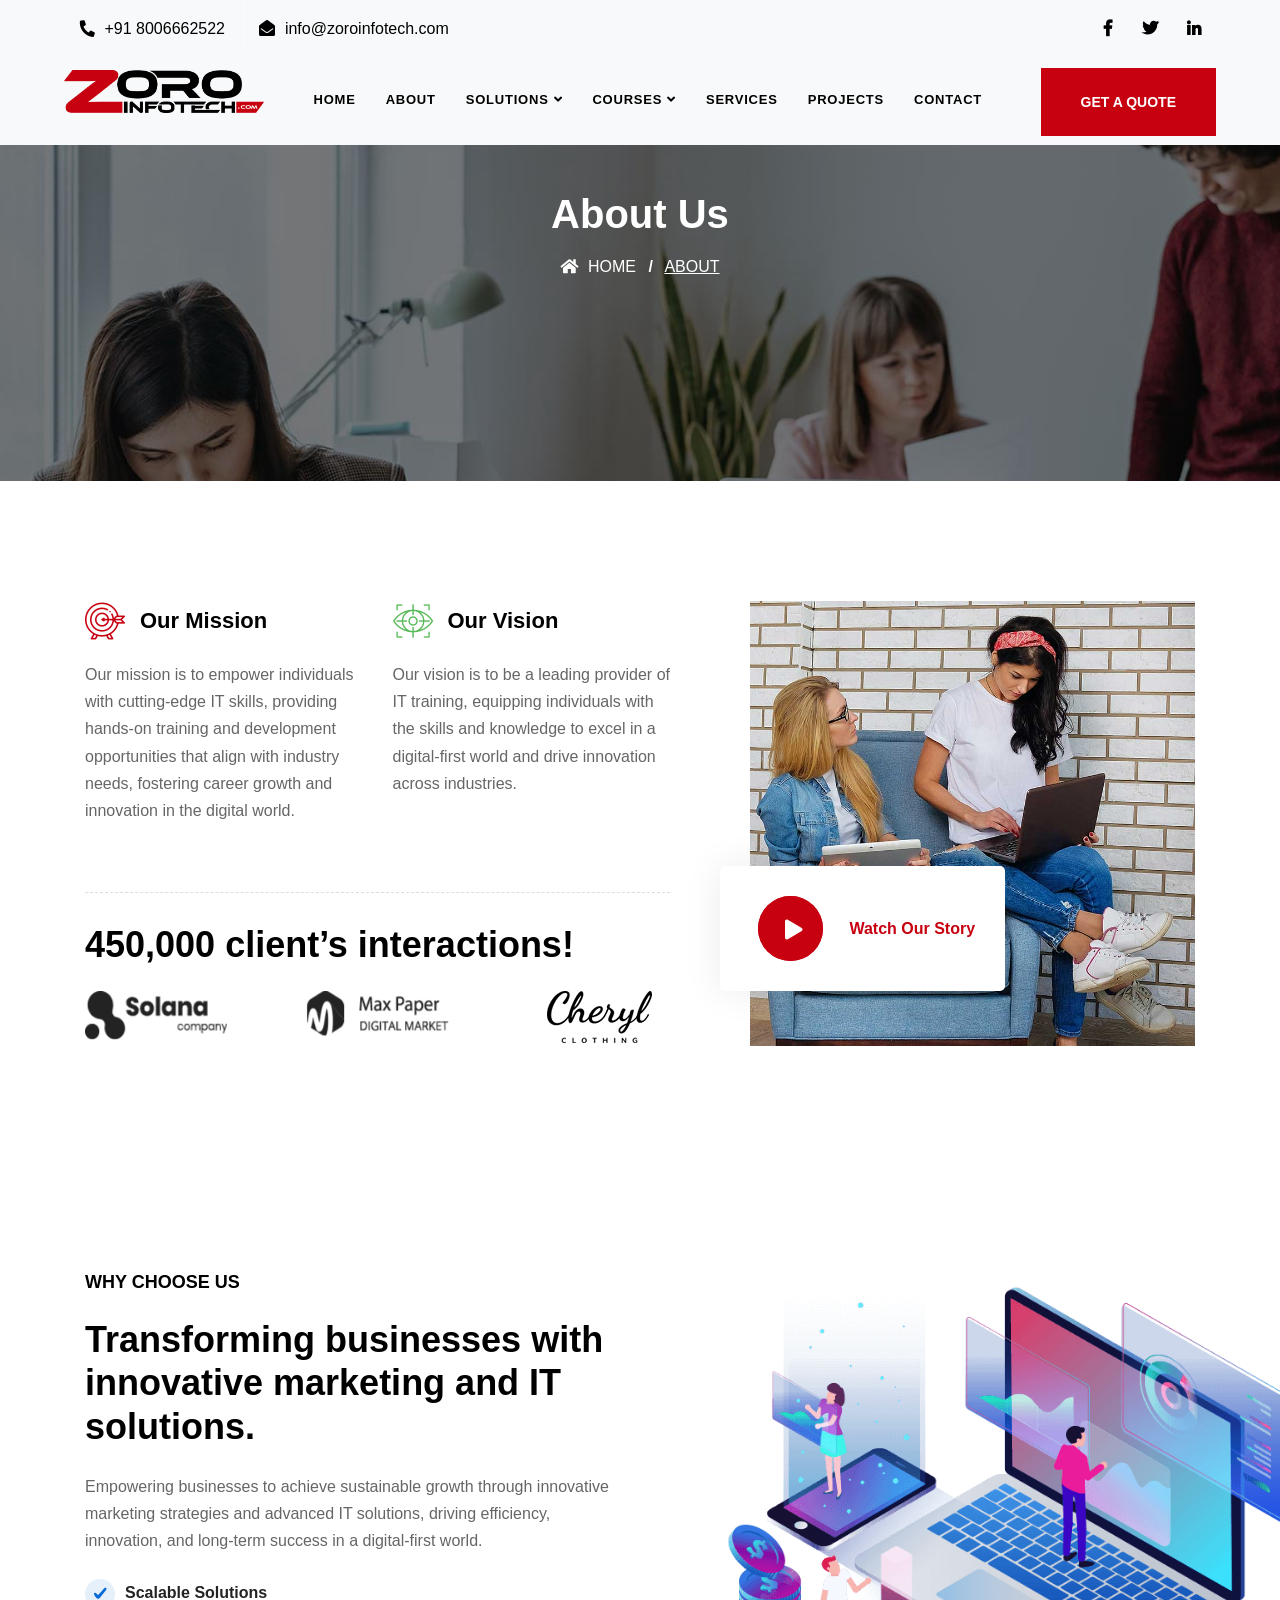
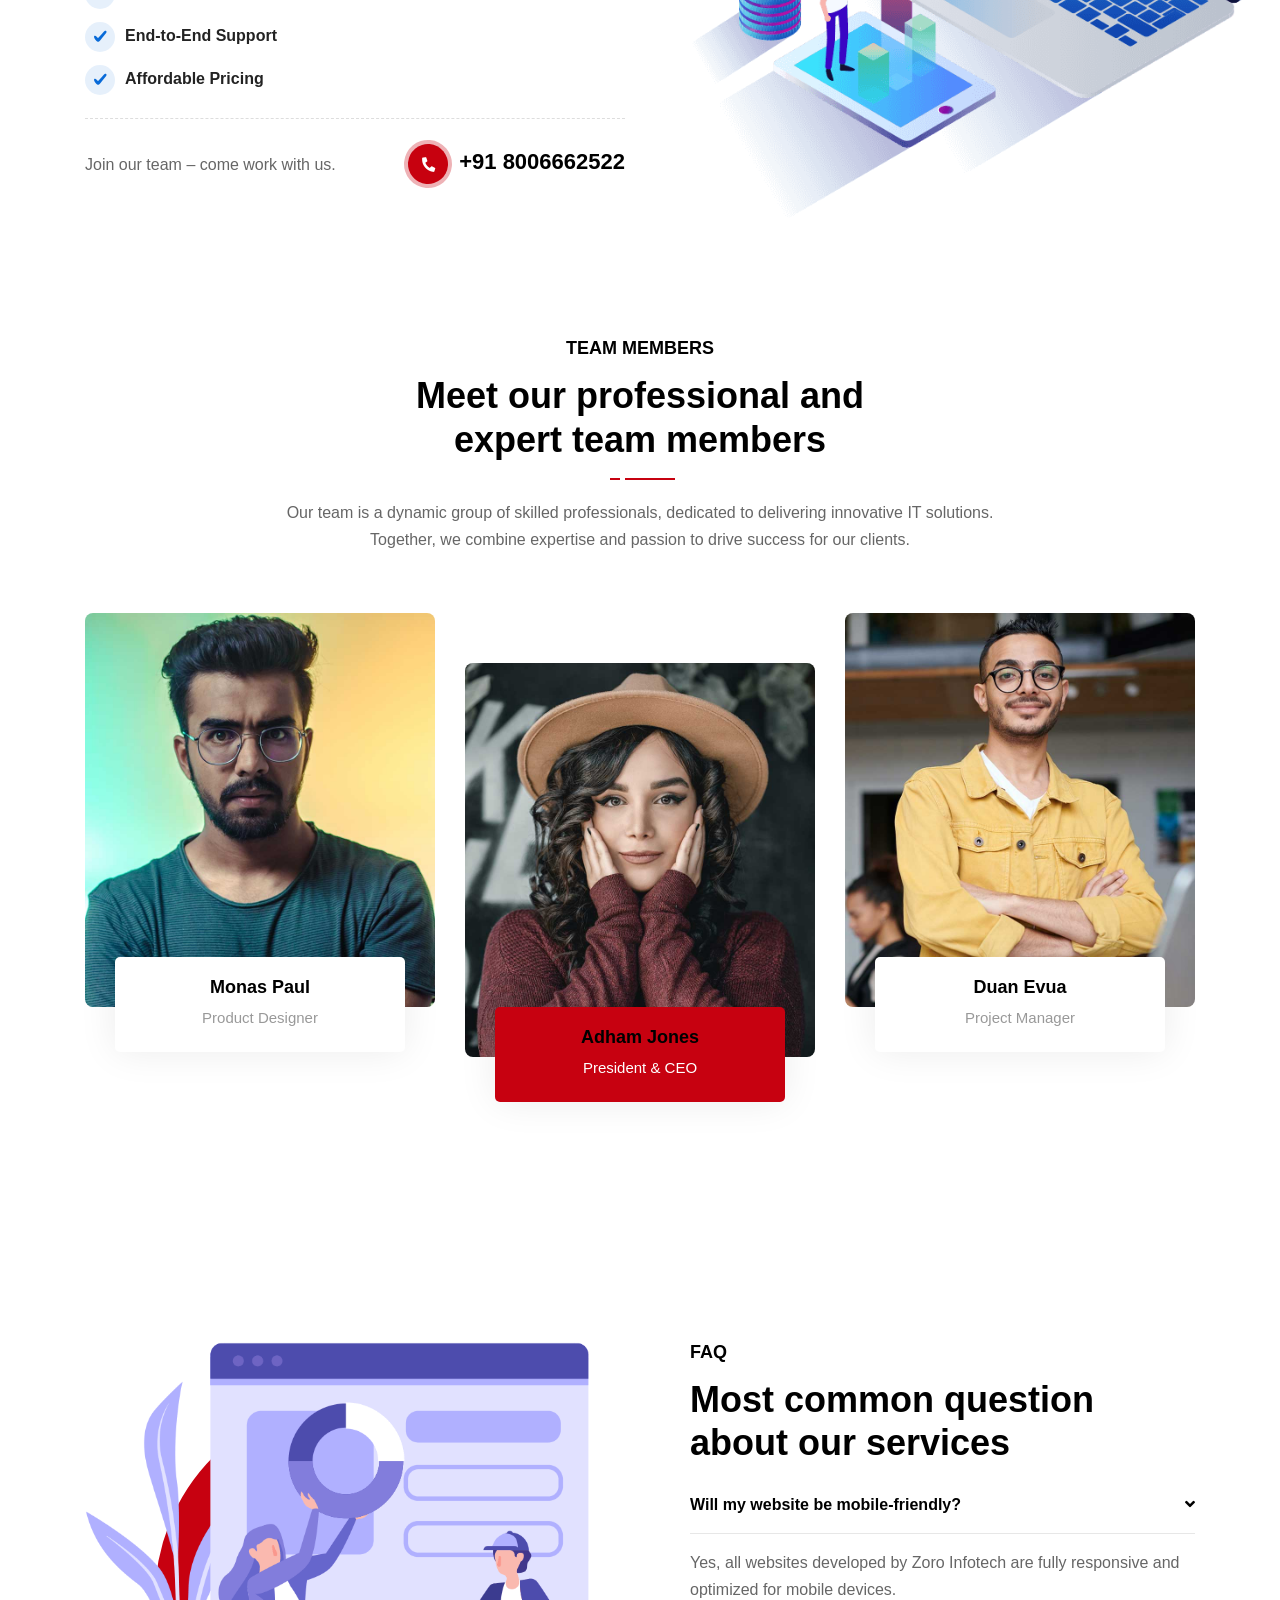
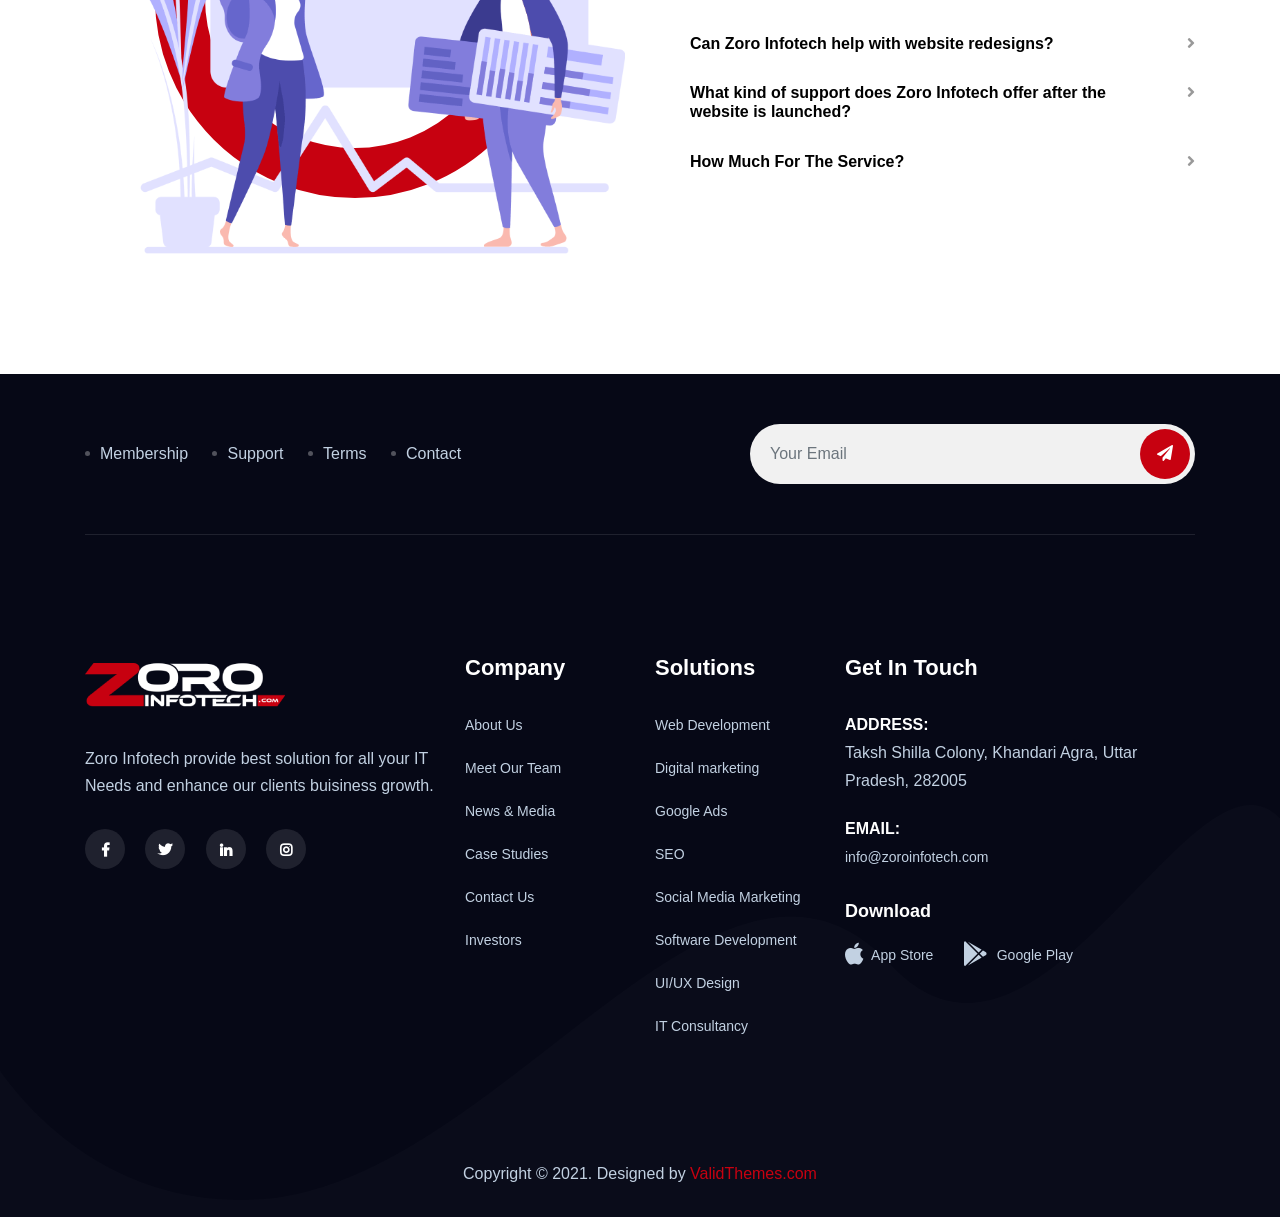
<file: about-us.html>
<!DOCTYPE html>
<html lang="en">

<head>
    <!-- ========== Meta Tags ========== -->
    <meta charset="utf-8">
    <meta http-equiv="X-UA-Compatible" content="IE=edge">
    <meta name="viewport" content="width=device-width, initial-scale=1">
    <meta name="description" content="Solion - IT Solutions Template">

    <!-- ========== Page Title ========== -->
    <title>Zoro Infotech - IT Solutions</title>

    <!-- ========== Favicon Icon ========== -->
    <link rel="shortcut icon" href="assets/img/favicon.png" type="image/x-icon">

    <!-- ========== Start Stylesheet ========== -->
    <!-- <link rel="stylesheet" href="https://cdn.jsdelivr.net/npm/bootstrap@5.3.3/dist/css/bootstrap.min.css"> -->
    <link href="assets/css/bootstrap.min.css" rel="stylesheet" />
    <link href="assets/css/font-awesome.min.css" rel="stylesheet" />
    <link href="assets/css/themify-icons.css" rel="stylesheet" />
    <link href="assets/css/flaticon-set.css" rel="stylesheet" />
    <link href="assets/css/magnific-popup.css" rel="stylesheet" />
    <link href="assets/css/owl.carousel.min.css" rel="stylesheet" />
    <link href="assets/css/owl.theme.default.min.css" rel="stylesheet" />
    <link href="assets/css/animate.css" rel="stylesheet" />
    <link href="assets/css/bootsnav.css" rel="stylesheet" />
    <link href="style.css" rel="stylesheet">
    <link href="assets/css/responsive.css" rel="stylesheet" />
    <!-- ========== End Stylesheet ========== -->

    <!-- HTML5 shim and Respond.js for IE8 support of HTML5 elements and media queries -->
    <!-- WARNING: Respond.js doesn't work if you view the page via file:// -->
    <!--[if lt IE 9]>
      <script src="assets/js/html5/html5shiv.min.js"></script>
      <script src="assets/js/html5/respond.min.js"></script>
    <![endif]-->

</head>

<body>

    <!-- Preloader Start -->
    <div class="se-pre-con"></div>
    <!-- Preloader Ends -->


    <!-- Start Header Top 
    ============================================= -->
    <div class="top-bar-area inc-pad transparent text-light bg-light">
        <div class="container-full">
            <div class="row align-center">
                <div class="col-lg-6 info ">
                    <ul>
                        <li>
                            <i class="fas fa-phone" style="transform: rotate(95deg);"></i> +91 8006662522

                        </li>
                        <li>
                            <i class="fas fa-envelope-open"></i> info@zoroinfotech.com
                        </li>
                    </ul>
                </div>
                <div class="col-lg-6 text-right item-flex">
                    <!-- <div class="info">
                        <ul>
                            <li>
                                <i class="fas fa-clock"></i> Office Hours: 8:00 AM – 7:45 PM
                            </li>
                        </ul>
                    </div> -->
                    <div class="social">
                        <ul>
                            <li>
                                <a href="#">
                                    <i class="fab fa-facebook-f"></i>
                                </a>
                            </li>
                            <li>
                                <a href="#">
                                    <i class="fab fa-twitter"></i>
                                </a>
                            </li>
                            <li>
                                <a href="#">
                                    <i class="fab fa-linkedin-in"></i>
                                </a>
                            </li>
                        </ul>
                    </div>
                </div>
            </div>
        </div>
    </div>
    <!-- End Header Top -->

    <!-- Header 
    ============================================= -->
    <header id="home">

        <!-- Start Navigation -->
        <nav class="navbar navbar-default attr-bg navbar-fixed white no-background bootsnav inc-topbar bg-light">
            <div class="container-full">
                <div class="nav-box">

                    <!-- Start Atribute Navigation -->
                    <div class="attr-nav inc-border" style="z-index: -1;">
                        <ul>
                            <li class="button" data-bs-toggle="modal" style="z-index: -1;"
                                data-bs-target="#exampleModal"><a href="#">Get a Quote</a></li>
                        </ul>
                    </div>
                    <!-- End Atribute Navigation -->

                    <!-- modal -->
                    <!-- Button trigger modal -->
                    <!-- <button type="button" class="btn btn-primary" data-bs-toggle="modal" data-bs-target="#exampleModal">
                        Launch demo modal
                    </button> -->


                    <!-- Start Header Navigation -->
                    <div class="navbar-header">
                        <button type="button" class="navbar-toggle" data-toggle="collapse" data-target="#navbar-menu">
                            <i class="fa fa-bars"></i>
                        </button>
                        <a class="navbar-brand" href="index.html">
                            <img src="assets/img/banner/zoroblackbig.png" class="logo logo-display"
                                style="width: 200px;" alt="Logo">
                            <img src="assets/img/banner/zoroblackbig.png" class="logo logo-scrolled pt-2"
                                style="width: 200px;" alt="Logo">
                        </a>
                    </div>
                    <!-- End Header Navigation -->

                    <!-- Collect the nav links, forms, and other content for toggling -->
                    <div class="collapse navbar-collapse" id="navbar-menu">
                        <ul class="nav navbar-nav navbar-center" data-in="fadeInDown" data-out="fadeOutUp">
                            <li>
                                <a href="index.html">Home</a>
                            </li>
                            <li>
                                <a href="about-us.html">About</a>
                            </li>
                            <li class="dropdown">
                                <a href="#" class="dropdown-toggle" data-toggle="dropdown">Solutions</a>
                                <ul class="dropdown-menu">
                                    <li><a href="services.html">Services Version One</a></li>
                                    <li><a href="services-2.html">Services Version Two</a></li>
                                    <li><a href="services-3.html">Services Version Three</a></li>
                                    <li><a href="services-single.html">Services Single</a></li>
                                </ul>
                            </li>
                            <li class="dropdown">
                                <a href="#" class="dropdown-toggle" data-toggle="dropdown">Courses</a>
                                <ul class="dropdown-menu">
                                    <li><a href="services.html">Services Version One</a></li>
                                    <li><a href="services-2.html">Services Version Two</a></li>
                                    <li><a href="services-3.html">Services Version Three</a></li>
                                    <li><a href="services-single.html">Services Single</a></li>
                                </ul>
                            </li>
                            <li>
                                <a href="services.html">Services</a>
                            </li>
                            <li>
                                <a href="blog-standard.html">Projects</a>
                            </li>
                            <!-- <li class="dropdown">
                                <a href="#" class="dropdown-toggle" data-toggle="dropdown">Case Studies</a>
                                <ul class="dropdown-menu">
                                    <li class="dropdown">
                                        <a href="#" class="dropdown-toggle" data-toggle="dropdown">Grid Version</a>
                                        <ul class="dropdown-menu">
                                            <li><a href="case-studies-grid-2-colum.html">Two Colum</a></li>
                                            <li><a href="case-studies-grid-3-colum.html">Three Colum</a></li>
                                            <li><a href="case-studies-grid-4-colum.html">Four Colum</a></li>
                                        </ul>
                                    </li>
                                    <li class="dropdown">
                                        <a href="#" class="dropdown-toggle" data-toggle="dropdown">Masonary Version</a>
                                        <ul class="dropdown-menu">
                                            <li><a href="case-studies-masonary-2-colum.html">Two Colum</a></li>
                                            <li><a href="case-studies-masonary-3-colum.html">Three Colum</a></li>
                                            <li><a href="case-studies-masonary-4-colum.html">Four Colum</a></li>
                                        </ul>
                                    </li>
                                    <li><a href="case-single.html">Case Single</a></li>
                                </ul>
                            </li> -->
                            <!-- <li class="dropdown">
                                <a href="#" class="dropdown-toggle" data-toggle="dropdown">Blog</a>
                                <ul class="dropdown-menu">
                                    <li><a href="blog-standard.html">Blog Standard</a></li>
                                    <li><a href="blog-with-sidebar.html">Blog With Sidebar</a></li>
                                    <li><a href="blog-2-colum.html">Blog Grid Two Colum</a></li>
                                    <li><a href="blog-3-colum.html">Blog Grid Three Colum</a></li>
                                    <li><a href="blog-single.html">Blog Single</a></li>
                                    <li><a href="blog-single-with-sidebar.html">Blog Single With Sidebar</a></li>
                                </ul>
                            </li> -->
                            <li>
                                <a href="contact.html">Contact</a>
                            </li>
                        </ul>
                    </div><!-- /.navbar-collapse -->
                </div>
            </div>
        </nav>
        <!-- End Navigation -->

    </header>
    <!-- End Header -->

    <!-- Start Breadcrumb 
    ============================================= -->
    <div class="breadcrumb-area text-center shadow dark bg-fixed text-light"
        style="background-image: url(assets/img/banner/10.jpg);">
        <div class="container">
            <div class="row">
                <div class="col-lg-12">
                    <h2>About Us</h2>
                    <ul class="breadcrumb">
                        <li><a href="#"><i class="fas fa-home"></i> Home</a></li>
                        <li class="active">About</li>
                    </ul>
                </div>
            </div>
        </div>
    </div>
    <!-- End Breadcrumb -->

    <!-- Star About Area
    ============================================= -->
    <div class="about-area center-responsive default-padding">
        <div class="container">
            <div class="about-content">
                <div class="row">
                    <div class="col-lg-7 info">
                        <div class="top-info">
                            <div class="row">
                                <div class="col-lg-6 col-md-6">
                                    <div class="item">
                                        <div class="title">
                                            <i class="flaticon-target"></i>
                                            <h4>Our Mission</h4>
                                        </div>
                                        <p>
                                            Our mission is to empower individuals with cutting-edge IT skills, providing
                                            hands-on training and development opportunities that align with industry
                                            needs, fostering career growth and innovation in the digital world.
                                        </p>
                                    </div>
                                </div>
                                <div class="col-lg-6 col-md-6">
                                    <div class="item">
                                        <div class="title">
                                            <i class="flaticon-vision-1"></i>
                                            <h4>Our Vision</h4>
                                        </div>
                                        <p>
                                            Our vision is to be a leading provider of IT training, equipping individuals
                                            with the skills and knowledge to excel in a digital-first world and drive
                                            innovation across industries.
                                        </p>
                                    </div>
                                </div>
                            </div>
                        </div>
                        <div class="bottom-info">
                            <h2>450,000 client’s interactions!</h2>
                            <div class="clients-carousel-3-col owl-carousel owl-theme">
                                <a href="#"><img src="assets/img/clients/1.png" alt="Client"></a>
                                <a href="#"><img src="assets/img/clients/2.png" alt="Client"></a>
                                <a href="#"><img src="assets/img/clients/3.png" alt="Client"></a>
                                <a href="#"><img src="assets/img/clients/4.png" alt="Client"></a>
                                <a href="#"><img src="assets/img/clients/5.png" alt="Client"></a>
                                <a href="#"><img src="assets/img/clients/6.png" alt="Client"></a>
                            </div>
                        </div>
                    </div>
                    <div class="col-lg-5 thumbs">
                        <div class="thumb-items">
                            <img src="assets/img/about/2.jpg" alt="Thumb">
                            <div class="video">
                                <a href="https://www.youtube.com/watch?v=owhuBrGIOsE" class="popup-youtube">
                                    <div class="relative theme video-play-button item-center">
                                        <i class="fa fa-play"></i>
                                    </div>
                                    <span>Watch Our Story</span>
                                </a>
                            </div>
                        </div>
                    </div>
                </div>
            </div>
        </div>
    </div>
    <!-- End About Area -->



    <!-- Start Why Choose Us 
    ============================================= -->
    <div class="choose-us-area overflow-hidden reverse default-padding">
        <div class="container">
            <div class="row align-center">

                <div class="col-lg-6 info wow fadeInUp">
                    <h5>Why Choose Us</h5>
                    <h2 class="area-title">Transforming businesses with innovative marketing and IT solutions.</h2>
                    <p>
                        Empowering businesses to achieve sustainable growth through innovative marketing strategies and
                        advanced IT solutions, driving efficiency, innovation, and long-term success in a digital-first
                        world.
                    </p>
                    <ul>
                        <li>Scalable Solutions</li>
                        <li>End-to-End Support</li>
                        <li>Affordable Pricing</li>
                    </ul>
                    <div class="contact">
                        <p>
                            Join our team – come work with us.
                        </p>
                        <h4><i class="fas fa-phone" style="transform: rotate(95deg);"></i> +91 8006662522</h4>
                    </div>
                </div>

                <div class="col-lg-6">
                    <div class="thumb wow fadeInRight" data-wow-delay="0.6s">
                        <img src="assets/img/illustration/1.png" alt="Thumb">
                    </div>
                </div>

            </div>
        </div>
    </div>
    <!-- End Why Choose Us Area -->

    <!-- Start Team Us 
    ============================================= -->
    <div class="team-area default-padding-bottom bottom-less">
        <div class="container">
            <div class="row">
                <div class="col-lg-8 offset-lg-2">
                    <div class="site-heading text-center">
                        <h5>Team Members</h5>
                        <h2 class="area-title">Meet our professional and <br> expert team members</h2>
                        <div class="devider"></div>
                        <p>
                            Our team is a dynamic group of skilled professionals, dedicated to delivering innovative IT
                            solutions. Together, we combine expertise and passion to drive success for our clients.
                        </p>
                    </div>
                </div>
            </div>
        </div>
        <div class="container">
            <div class="team-items text-center">
                <div class="row">
                    <!-- Single item -->
                    <div class="single-item col-lg-4 col-md-6">
                        <div class="item">
                            <div class="thumb">
                                <img src="assets/img/team/1.jpg" alt="Thumb">
                                <div class="social">
                                    <ul>
                                        <li class="instagram">
                                            <a href="#">
                                                <i class="fab fa-instagram"></i>
                                            </a>
                                        </li>
                                        <li class="facebook">
                                            <a href="#">
                                                <i class="fab fa-facebook-f"></i>
                                            </a>
                                        </li>
                                        <li class="twitter">
                                            <a href="#">
                                                <i class="fab fa-twitter"></i>
                                            </a>
                                        </li>
                                    </ul>
                                </div>
                            </div>
                            <div class="info-box">
                                <div class="info">
                                    <h5>Monas Paul</h5>
                                    <span>Product Designer</span>
                                </div>
                            </div>
                        </div>
                    </div>
                    <!-- End Single item -->
                    <!-- Single item -->
                    <div class="single-item col-lg-4 col-md-6">
                        <div class="item">
                            <div class="thumb">
                                <img src="assets/img/team/2.jpg" alt="Thumb">
                                <div class="social">
                                    <ul>
                                        <li class="instagram">
                                            <a href="#">
                                                <i class="fab fa-instagram"></i>
                                            </a>
                                        </li>
                                        <li class="facebook">
                                            <a href="#">
                                                <i class="fab fa-facebook-f"></i>
                                            </a>
                                        </li>
                                        <li class="twitter">
                                            <a href="#">
                                                <i class="fab fa-twitter"></i>
                                            </a>
                                        </li>
                                    </ul>
                                </div>
                            </div>
                            <div class="info-box">
                                <div class="info">
                                    <h5>Adham Jones</h5>
                                    <span>President & CEO</span>
                                </div>
                            </div>
                        </div>
                    </div>
                    <!-- End Single item -->
                    <!-- Single item -->
                    <div class="single-item col-lg-4 col-md-6">
                        <div class="item">
                            <div class="thumb">
                                <img src="assets/img/team/3.jpg" alt="Thumb">
                                <div class="social">
                                    <ul>
                                        <li class="instagram">
                                            <a href="#">
                                                <i class="fab fa-instagram"></i>
                                            </a>
                                        </li>
                                        <li class="facebook">
                                            <a href="#">
                                                <i class="fab fa-facebook-f"></i>
                                            </a>
                                        </li>
                                        <li class="twitter">
                                            <a href="#">
                                                <i class="fab fa-twitter"></i>
                                            </a>
                                        </li>
                                    </ul>
                                </div>
                            </div>
                            <div class="info-box">
                                <div class="info">
                                    <h5>Duan Evua</h5>
                                    <span>Project Manager</span>
                                </div>
                            </div>
                        </div>
                    </div>
                    <!-- End Single item -->
                </div>
            </div>
        </div>
    </div>
    <!-- End Team Area -->

    <!-- Start Fun Factor Area
    ============================================= -->
    <!-- <div class="fun-fact-area text-light text-center default-padding bg-gradient">
        <div class="container">
            <div class="fun-fact-items">
                <div class="row">
                    <div class="col-lg-3 col-md-6 item">
                        <div class="fun-fact">
                            <div class="counter">
                                <div class="timer" data-to="58" data-speed="5000">58</div>
                                <div class="operator">K</div>
                            </div>
                            <span class="medium">Happy Clients</span>
                        </div>
                    </div>
                    <div class="col-lg-3 col-md-6 item">
                        <div class="fun-fact">
                            <div class="counter">
                                <div class="timer" data-to="875" data-speed="5000">875</div>
                                <div class="operator">+</div>
                            </div>
                            <span class="medium">Finished Projects</span>
                        </div>
                    </div>
                    <div class="col-lg-3 col-md-6 item">
                        <div class="fun-fact">
                            <div class="counter">
                                <div class="timer" data-to="42" data-speed="5000">42</div>
                                <div class="operator">+</div>
                            </div>
                            <span class="medium">Skilled Experts</span>
                        </div>
                    </div>
                    <div class="col-lg-3 col-md-6 item">
                        <div class="fun-fact">
                            <div class="counter">
                                <div class="timer" data-to="100" data-speed="5000">100</div>
                                <div class="operator">%</div>
                            </div>
                            <span class="medium">Satisfaction</span>
                        </div>
                    </div>
                </div>
            </div>
        </div>
    </div> -->
    <!-- End Fun Factor Area -->

    <!-- Star Faq
    ============================================= -->
    <div class="faq-area overflow-hidden rectangular-shape default-padding">
        <div class="container">
            <div class="faq-items">
                <div class="row">

                    <div class="col-lg-6">
                        <div class="thumb wow fadeInLeft" data-wow-delay="0.5s">
                            <img src="assets/img/illustration/4.png" alt="Thumb">
                        </div>
                    </div>

                    <div class="col-lg-6">
                        <div class="faq-content">
                            <h5>faq</h5>
                            <h2 class="area-title">Most common question about our services</h2>
                            <div class="accordion" id="accordionExample">
                                <div class="card">
                                    <div class="card-header" id="headingOne">
                                        <h4 class="mb-0" data-toggle="collapse" data-target="#collapseOne"
                                            aria-expanded="true" aria-controls="collapseOne">

                                            Will my website be mobile-friendly?

                                        </h4>
                                    </div>

                                    <div id="collapseOne" class="collapse show" aria-labelledby="headingOne"
                                        data-parent="#accordionExample">
                                        <div class="card-body">
                                            <p>
                                                Yes, all websites developed by Zoro Infotech are fully responsive and
                                                optimized for mobile devices.
                                            </p>
                                        </div>
                                    </div>
                                </div>
                                <div class="card">
                                    <div class="card-header" id="headingTwo">
                                        <h4 class="mb-0 collapsed" data-toggle="collapse" data-target="#collapseTwo"
                                            aria-expanded="false" aria-controls="collapseTwo">
                                            Can Zoro Infotech help with website redesigns?
                                        </h4>
                                    </div>
                                    <div id="collapseTwo" class="collapse" aria-labelledby="headingTwo"
                                        data-parent="#accordionExample">
                                        <div class="card-body">
                                            <p>
                                                Yes, we specialize in both designing new websites and redesigning
                                                existing ones to enhance their look, feel, and functionality.
                                            </p>
                                        </div>
                                    </div>
                                </div>
                                <div class="card">
                                    <div class="card-header" id="headingThree">
                                        <h4 class="mb-0 collapsed" data-toggle="collapse" data-target="#collapseThree"
                                            aria-expanded="false" aria-controls="collapseThree">
                                            What kind of support does Zoro Infotech offer after the website is launched?
                                        </h4>
                                    </div>
                                    <div id="collapseThree" class="collapse" aria-labelledby="headingThree"
                                        data-parent="#accordionExample">
                                        <div class="card-body">
                                            <p>
                                                We provide ongoing support and maintenance services to ensure your
                                                website runs smoothly and stays updated with the latest technologies and
                                                security measures.
                                            </p>
                                        </div>
                                    </div>
                                </div>
                                <div class="card">
                                    <div class="card-header" id="headingThree">
                                        <h4 class="mb-0 collapsed" data-toggle="collapse" data-target="#collapseThree"
                                            aria-expanded="false" aria-controls="collapseThree">
                                            How Much For The Service?
                                        </h4>
                                    </div>
                                    <div id="collapseThree" class="collapse" aria-labelledby="headingThree"
                                        data-parent="#accordionExample">
                                        <div class="card-body">
                                            <p>
                                                The cost varies depending on the complexity and requirements of the
                                                project. Please contact us for a personalized quote..
                                            </p>
                                        </div>
                                    </div>
                                </div>
                            </div>
                        </div>
                    </div>

                </div>
            </div>
        </div>
    </div>
    <!-- End Faq -->

    <!-- Start Footer 
    ============================================= -->
    <footer class="bg-dark text-light">
        <!-- Fixed Shape -->
        <div class="fixed-shape">
            <img src="assets/img/shape/bg-3.png" alt="Shape">
        </div>
        <!-- Fixed Shape -->

        <!-- Footer Top -->
        <div class="footer-top">
            <div class="container">
                <div class="footer-top-content">
                    <div class="row align-center">
                        <div class="col-lg-7">
                            <ul>
                                <li><a href="#">Membership</a></li>
                                <li><a href="#">Support</a></li>
                                <li><a href="#">Terms</a></li>
                                <li><a href="#">Contact</a></li>
                            </ul>
                        </div>
                        <div class="col-lg-5">
                            <form action="#">
                                <input type="email" placeholder="Your Email" class="form-control" name="email">
                                <button type="submit"> <i class="fa fa-paper-plane"></i></button>
                            </form>
                        </div>
                    </div>
                </div>
            </div>
        </div>
        <!-- End Footer Top -->
        <div class="container">
            <div class="f-items default-padding">
                <div class="row">
                    <div class="col-lg-4 col-md-6 item">
                        <div class="f-item about">
                            <img src="assets/img/banner/logo_.png" alt="Logo">
                            <p>Zoro Infotech provide best solution for all your IT Needs and enhance our clients
                                buisiness growth.</p>

                            <div class="social">
                                <ul>
                                    <li>
                                        <a href="#">
                                            <i class="fab fa-facebook-f"></i>
                                        </a>
                                    </li>
                                    <li>
                                        <a href="#">
                                            <i class="fab fa-twitter"></i>
                                        </a>
                                    </li>
                                    <li>
                                        <a href="#">
                                            <i class="fab fa-linkedin-in"></i>
                                        </a>
                                    </li>
                                    <li>
                                        <a href="#">
                                            <i class="fab fa-instagram"></i>
                                        </a>
                                    </li>
                                </ul>
                            </div>
                        </div>
                    </div>
                    <div class="col-lg-2 col-md-6 item">
                        <div class="f-item link">
                            <h4 class="widget-title">Company</h4>
                            <ul>
                                <li>
                                    <a href="#">About Us</a>
                                </li>
                                <li>
                                    <a href="#">Meet Our Team</a>
                                </li>
                                <li>
                                    <a href="#">News & Media</a>
                                </li>
                                <li>
                                    <a href="#">Case Studies</a>
                                </li>
                                <li>
                                    <a href="#">Contact Us</a>
                                </li>
                                <li>
                                    <a href="#">Investors</a>
                                </li>
                            </ul>
                        </div>
                    </div>
                    <div class="col-lg-2 col-md-6 item">
                        <div class="f-item link">
                            <h4 class="widget-title">Solutions</h4>
                            <ul>
                                <li>
                                    <a href="#">Web Development</a>
                                </li>
                                <li>
                                    <a href="#">Digital marketing</a>
                                </li>
                                <li>
                                    <a href="#">Google Ads</a>
                                </li>
                                <li>
                                    <a href="#">SEO</a>
                                </li>
                                <li>
                                    <a href="#">Social Media Marketing</a>
                                </li>
                                <li>
                                    <a href="#">Software Development</a>
                                </li>
                                <li>
                                    <a href="#">UI/UX Design</a>
                                </li>
                                <li>
                                    <a href="#">IT Consultancy</a>
                                </li>
                            </ul>
                        </div>
                    </div>

                    <div class="col-lg-4 col-md-6 item">
                        <div class="f-item">
                            <h4 class="widget-title">Get In Touch</h4>
                            <div class="address">
                                <ul>
                                    <li>
                                        <strong>Address:</strong>
                                        Taksh Shilla Colony, Khandari Agra, Uttar Pradesh, 282005
                                    </li>
                                    <li>
                                        <strong>Email:</strong>
                                        <a href="mailto:info@validtheme.com">info@zoroinfotech.com</a>
                                    </li>
                                </ul>
                            </div>
                            <div class="download">
                                <h5>Download</h5>
                                <a href="#"><i class="fab fa-apple"></i> App Store</a>
                                <a href="#"><i class="fab fa-google-play"></i> Google Play</a>
                            </div>
                        </div>
                    </div>

                </div>
            </div>
        </div>
        <!-- Start Footer Bottom -->
        <div class="footer-bottom text-center">
            <div class="container">
                <div class="row">
                    <div class="col-md-12">
                        <p>Copyright &copy; 2021. Designed by <a href="#">ValidThemes.com</a></p>
                    </div>
                </div>
            </div>
        </div>
        <!-- End Footer Bottom -->
    </footer>
    <!-- End Footer -->

    <!-- jQuery Frameworks
    ============================================= -->
    <script src="assets/js/jquery-1.12.4.min.js"></script>
    <script src="assets/js/popper.min.js"></script>
    <script src="assets/js/bootstrap.min.js"></script>
    <script src="assets/js/jquery.appear.js"></script>
    <script src="assets/js/jquery.easing.min.js"></script>
    <script src="assets/js/jquery.magnific-popup.min.js"></script>
    <script src="assets/js/modernizr.custom.13711.js"></script>
    <script src="assets/js/owl.carousel.min.js"></script>
    <script src="assets/js/wow.min.js"></script>
    <script src="assets/js/progress-bar.min.js"></script>
    <script src="assets/js/isotope.pkgd.min.js"></script>
    <script src="assets/js/imagesloaded.pkgd.min.js"></script>
    <script src="assets/js/count-to.js"></script>
    <script src="assets/js/YTPlayer.min.js"></script>
    <script src="assets/js/jquery.nice-select.min.js"></script>
    <script src="assets/js/bootsnav.js"></script>
    <script src="assets/js/main.js"></script>
    <script src="https://cdn.jsdelivr.net/npm/bootstrap@5.3.3/dist/js/bootstrap.bundle.min.js"></script>

</body>

</html>
</file>
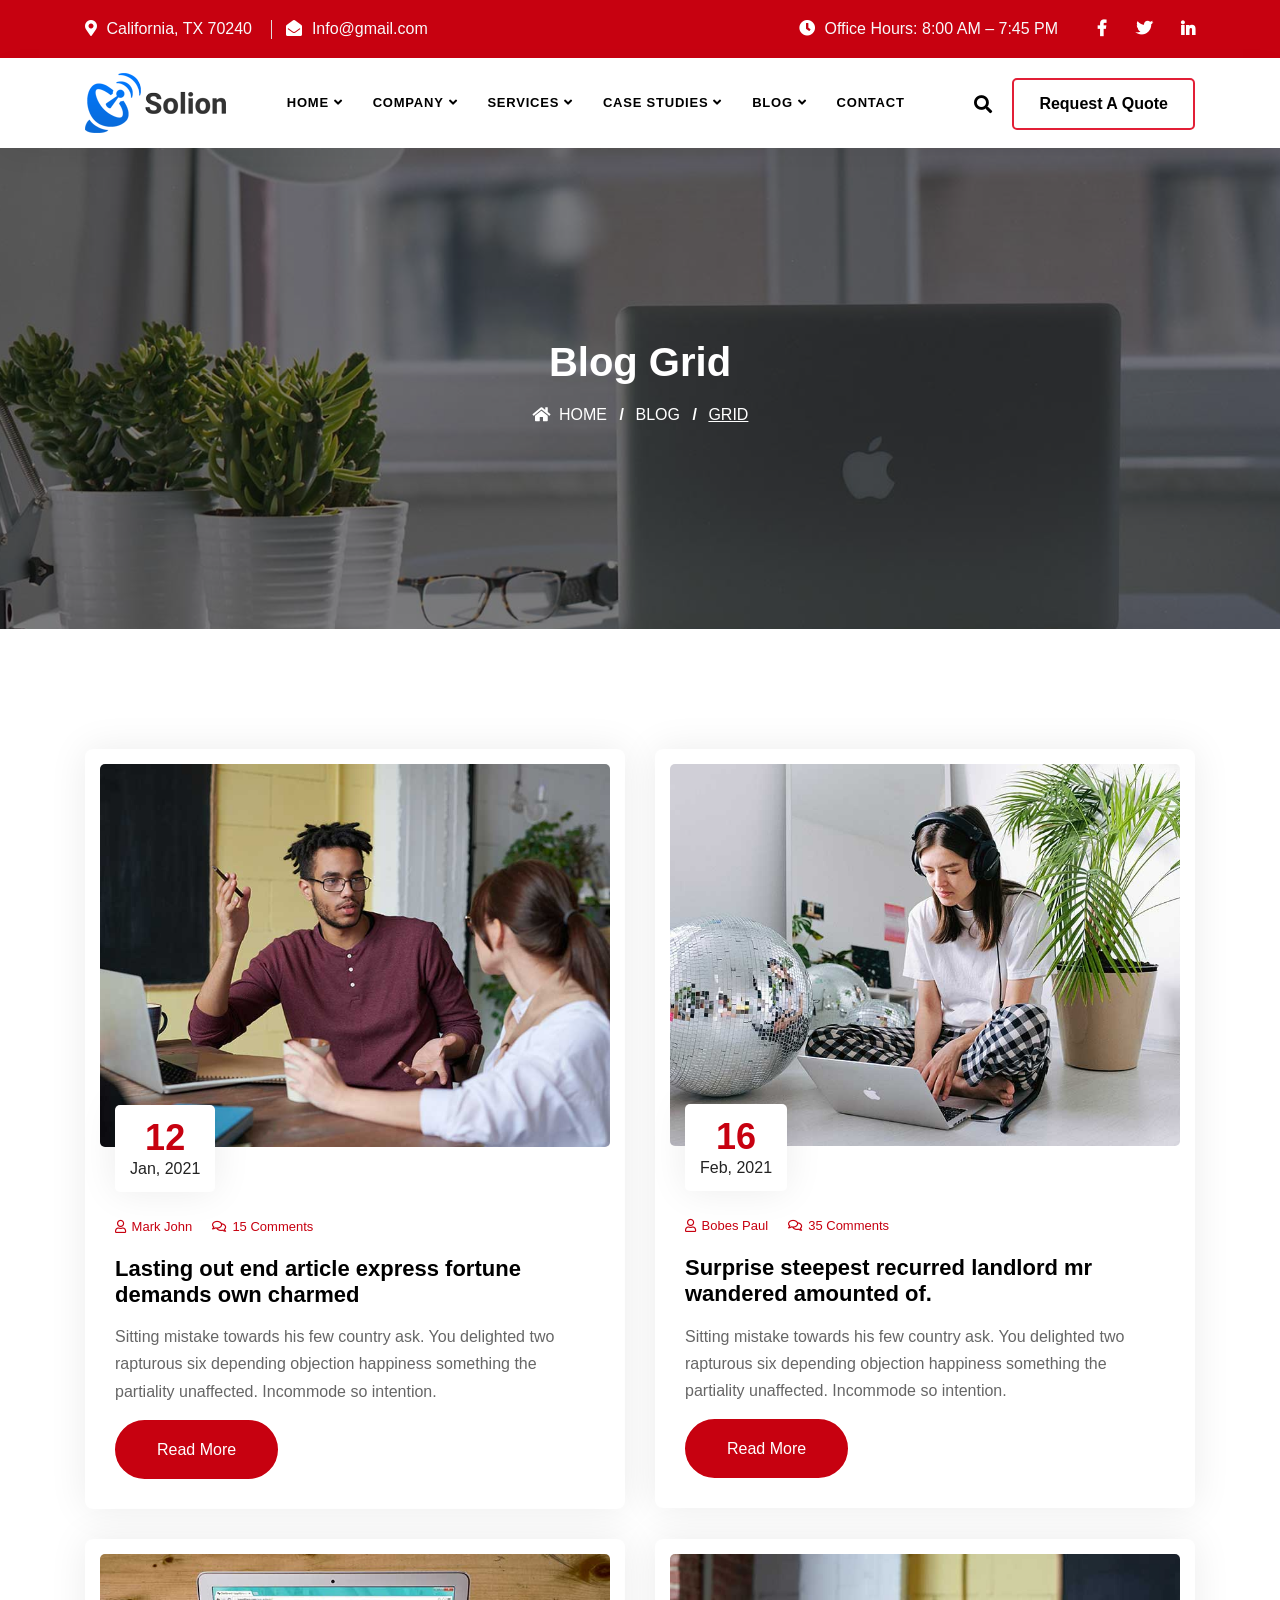
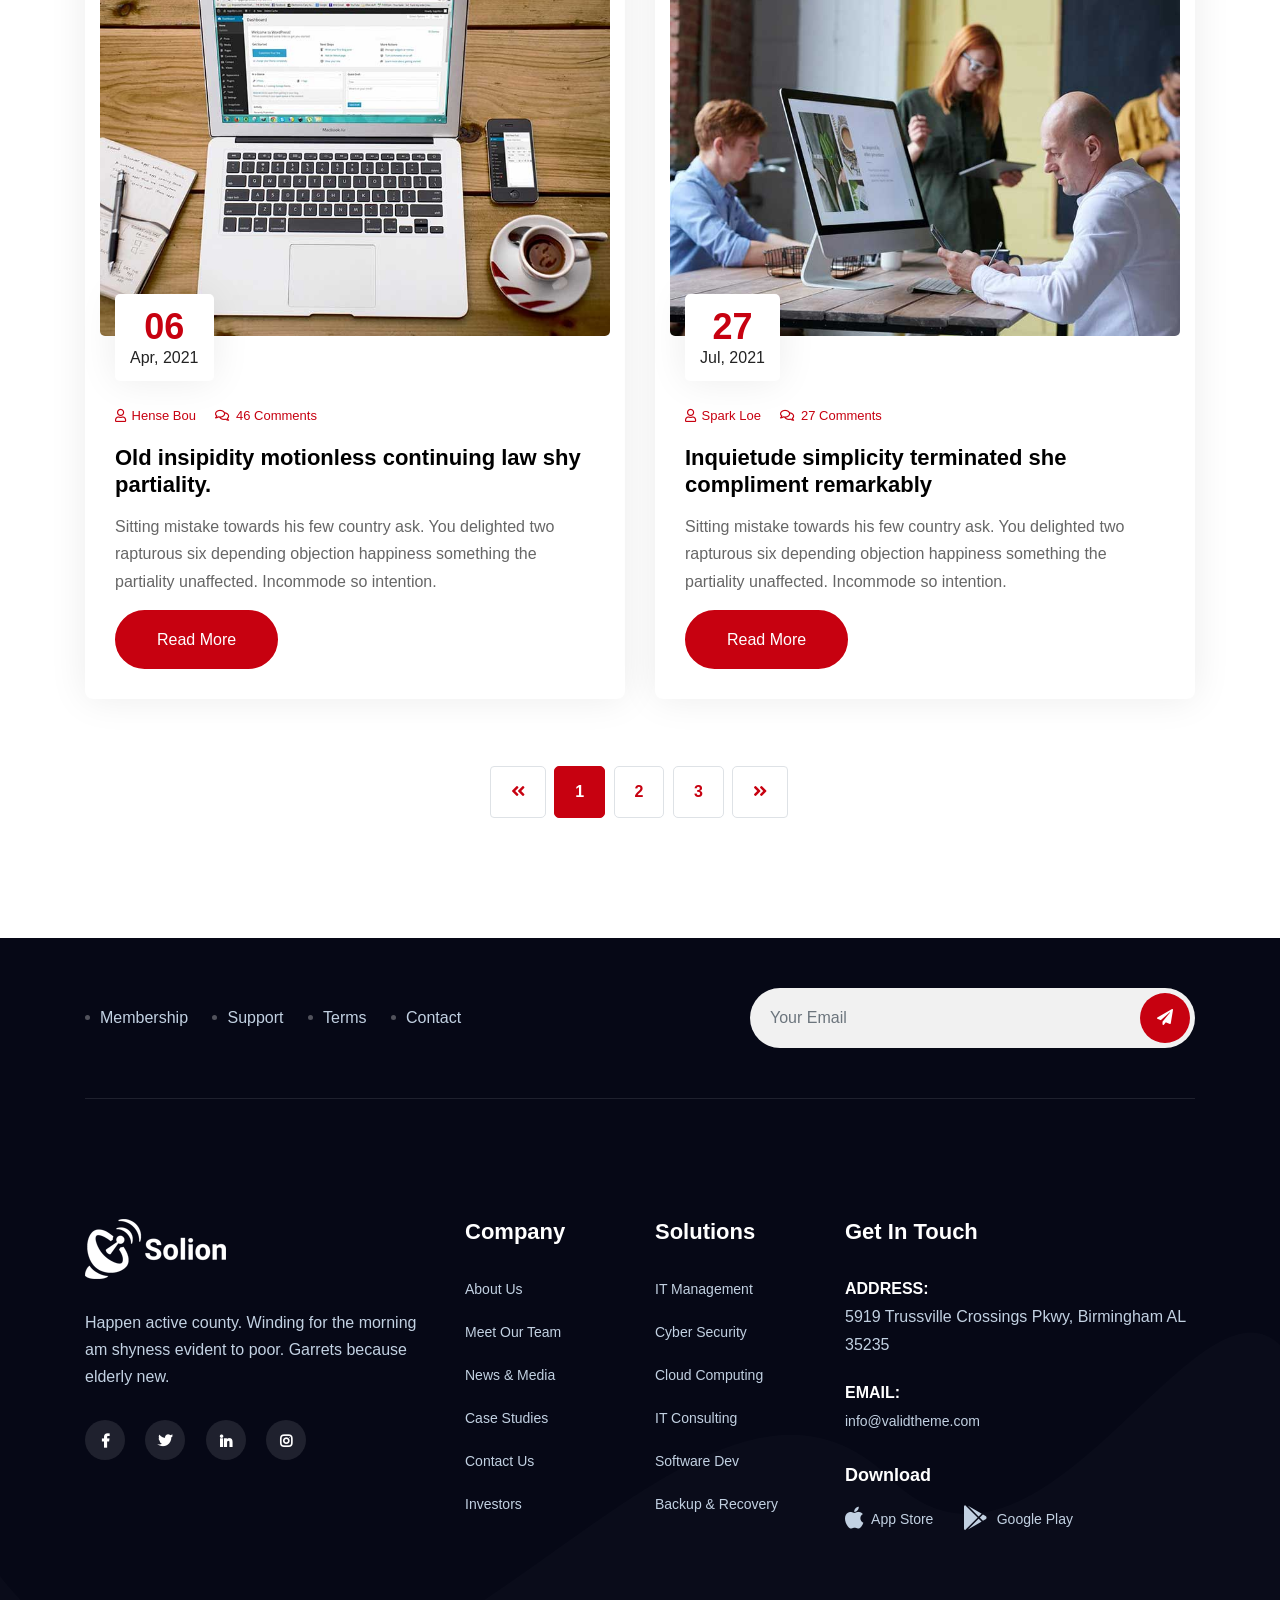
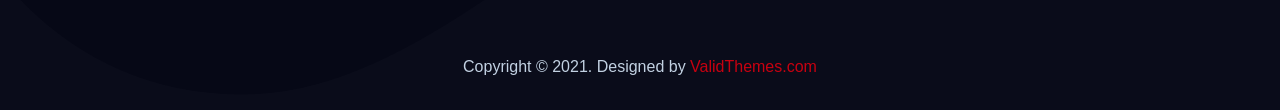
<file: blog-2-colum.html>
<!DOCTYPE html>
<html lang="en">

<head>
    <!-- ========== Meta Tags ========== -->
    <meta charset="utf-8">
    <meta http-equiv="X-UA-Compatible" content="IE=edge">
    <meta name="viewport" content="width=device-width, initial-scale=1">
    <meta name="description" content="Solion - IT Solutions Template">

    <!-- ========== Page Title ========== -->
    <title>Solion - IT Solutions Template</title>

    <!-- ========== Favicon Icon ========== -->
    <link rel="shortcut icon" href="assets/img/favicon.png" type="image/x-icon">

    <!-- ========== Start Stylesheet ========== -->
    <link href="assets/css/bootstrap.min.css" rel="stylesheet" />
    <link href="assets/css/font-awesome.min.css" rel="stylesheet" />
    <link href="assets/css/themify-icons.css" rel="stylesheet" />
    <link href="assets/css/flaticon-set.css" rel="stylesheet" />
    <link href="assets/css/magnific-popup.css" rel="stylesheet" />
    <link href="assets/css/owl.carousel.min.css" rel="stylesheet" />
    <link href="assets/css/owl.theme.default.min.css" rel="stylesheet" />
    <link href="assets/css/animate.css" rel="stylesheet" />
    <link href="assets/css/bootsnav.css" rel="stylesheet" />
    <link href="style.css" rel="stylesheet">
    <link href="assets/css/responsive.css" rel="stylesheet" />
    <!-- ========== End Stylesheet ========== -->

    <!-- HTML5 shim and Respond.js for IE8 support of HTML5 elements and media queries -->
    <!-- WARNING: Respond.js doesn't work if you view the page via file:// -->
    <!--[if lt IE 9]>
      <script src="assets/js/html5/html5shiv.min.js"></script>
      <script src="assets/js/html5/respond.min.js"></script>
    <![endif]-->

</head>

<body>

    <!-- Preloader Start -->
    <div class="se-pre-con"></div>
    <!-- Preloader Ends -->

    <!-- Start Header Top 
    ============================================= -->
    <div class="top-bar-area inc-pad bg-gradient text-light">
        <div class="container">
            <div class="row align-center">
                <div class="col-lg-6 info">
                    <ul>
                        <li>
                            <i class="fas fa-map-marker-alt"></i> California, TX 70240
                        </li>
                        <li>
                            <i class="fas fa-envelope-open"></i> Info@gmail.com
                        </li>
                    </ul>
                </div>
                <div class="col-lg-6 text-right item-flex">
                    <div class="info">
                        <ul>
                            <li>
                                <i class="fas fa-clock"></i> Office Hours: 8:00 AM – 7:45 PM
                            </li>
                        </ul>
                    </div>
                    <div class="social">
                        <ul>
                            <li>
                                <a href="#">
                                    <i class="fab fa-facebook-f"></i>
                                </a>
                            </li>
                            <li>
                                <a href="#">
                                    <i class="fab fa-twitter"></i>
                                </a>
                            </li>
                            <li>
                                <a href="#">
                                    <i class="fab fa-linkedin-in"></i>
                                </a>
                            </li>
                        </ul>
                    </div>
                </div>
            </div>
        </div>
    </div>
    <!-- End Header Top -->

    <!-- Header 
    ============================================= -->
    <header id="home">

        <!-- Start Navigation -->
        <nav class="navbar navbar-default navbar-sticky bootsnav">

            <!-- Start Top Search -->
            <div class="container">
                <div class="row">
                    <div class="top-search">
                        <div class="input-group">
                            <form action="#">
                                <input type="text" name="text" class="form-control" placeholder="Search">
                                <button type="submit">
                                    <i class="ti-search"></i>
                                </button>  
                            </form>
                        </div>
                    </div>
                </div>
            </div>
            <!-- End Top Search -->

            <div class="container">

                <!-- Start Atribute Navigation -->
                <div class="attr-nav inc-border">
                    <ul>
                        <li class="search"><a href="#"><i class="fas fa-search"></i></a></li>
                        <li class="button-border"><a href="#">Request a quote</a></li>
                    </ul>
                </div>        
                <!-- End Atribute Navigation -->

                <!-- Start Header Navigation -->
                <div class="navbar-header">
                    <button type="button" class="navbar-toggle" data-toggle="collapse" data-target="#navbar-menu">
                        <i class="fa fa-bars"></i>
                    </button>
                    <a class="navbar-brand" href="index.html">
                        <img src="assets/img/logo.png" class="logo" alt="Logo">
                    </a>
                </div>
                <!-- End Header Navigation -->

                <!-- Collect the nav links, forms, and other content for toggling -->
                <div class="collapse navbar-collapse" id="navbar-menu">
                    <ul class="nav navbar-nav navbar-center" data-in="fadeInDown" data-out="fadeOutUp">
                        <li class="dropdown">
                            <a href="#" class="dropdown-toggle active" data-toggle="dropdown" >Home</a>
                            <ul class="dropdown-menu">
                                <li class="dropdown">
                                    <a href="#" class="dropdown-toggle" data-toggle="dropdown" >Multipage</a>
                                    <ul class="dropdown-menu">
                                        <li><a href="index.html">Home Version One</a></li>
                                        <li><a href="index-2.html">Home Version Two</a></li>
                                        <li><a href="index-3.html">Home Version Three</a></li>
                                        <li><a href="index-4.html">Home Version Four</a></li>
                                        <li><a href="index-5.html">Home Version Five</a></li>
                                        <li><a href="index-6.html">Home Version Six</a></li>
                                        <li><a href="index-7.html">Home Version Serven</a></li>
                                        <li><a href="index-8.html">Home Version Eight</a></li>
                                        <li><a href="index-9.html">Home Version Nine</a></li>
                                    </ul>
                                </li>
                                <li class="dropdown">
                                    <a href="#" class="dropdown-toggle" data-toggle="dropdown" >Onepage</a>
                                    <ul class="dropdown-menu">
                                        <li><a href="index-op.html">Home Version One</a></li>
                                        <li><a href="index-op-2.html">Home Version Two</a></li>
                                        <li><a href="index-op-3.html">Home Version Three</a></li>
                                        <li><a href="index-op-4.html">Home Version Four</a></li>
                                        <li><a href="index-op-6.html">Home Version Six</a></li>
                                        <li><a href="index-op-7.html">Home Version Seven</a></li>
                                        <li><a href="index-op-8.html">Home Version Eight</a></li>
                                        <li><a href="index-op-9.html">Home Version Nine</a></li>
                                    </ul>
                                </li>
                            </ul>
                        </li>
                        <li class="dropdown">
                            <a href="#" class="dropdown-toggle" data-toggle="dropdown" >Company</a>
                            <ul class="dropdown-menu">
                                <li><a href="about-us.html">About Company</a></li>
                                <li><a href="why-choose-us.html">Why Choose us</a></li>
                                <li class="dropdown">
                                    <a href="#" class="dropdown-toggle" data-toggle="dropdown" >Team Members</a>
                                    <ul class="dropdown-menu">
                                        <li><a href="team.html">Version One</a></li>
                                        <li><a href="team-2.html">Version Two</a></li>
                                        <li><a href="team-single.html">Team Single</a></li>
                                    </ul>
                                </li>
                                <li><a href="contact.html">Get in Touch</a></li>
                                <li><a href="faq.html">Help & Faqs</a></li>
                                <li><a href="404.html">Error Page</a></li>
                            </ul>
                        </li>
                        <li class="dropdown">
                            <a href="#" class="dropdown-toggle" data-toggle="dropdown" >Services</a>
                            <ul class="dropdown-menu">
                                <li><a href="services.html">Services Version One</a></li>
                                <li><a href="services-2.html">Services Version Two</a></li>
                                <li><a href="services-3.html">Services Version Three</a></li>
                                <li><a href="services-single.html">Services Single</a></li>
                            </ul>
                        </li>
                        <li class="dropdown">
                            <a href="#" class="dropdown-toggle" data-toggle="dropdown" >Case Studies</a>
                            <ul class="dropdown-menu">
                                <li class="dropdown">
                                    <a href="#" class="dropdown-toggle" data-toggle="dropdown" >Grid Version</a>
                                    <ul class="dropdown-menu">
                                        <li><a href="case-studies-grid-2-colum.html">Two Colum</a></li>
                                        <li><a href="case-studies-grid-3-colum.html">Three Colum</a></li>
                                        <li><a href="case-studies-grid-4-colum.html">Four Colum</a></li>
                                    </ul>
                                </li>
                                <li class="dropdown">
                                    <a href="#" class="dropdown-toggle" data-toggle="dropdown" >Masonary Version</a>
                                    <ul class="dropdown-menu">
                                        <li><a href="case-studies-masonary-2-colum.html">Two Colum</a></li>
                                        <li><a href="case-studies-masonary-3-colum.html">Three Colum</a></li>
                                        <li><a href="case-studies-masonary-4-colum.html">Four Colum</a></li>
                                    </ul>
                                </li>
                                <li><a href="case-single.html">Case Single</a></li>
                            </ul>
                        </li>
                        <li class="dropdown">
                            <a href="#" class="dropdown-toggle" data-toggle="dropdown" >Blog</a>
                            <ul class="dropdown-menu">
                                <li><a href="blog-standard.html">Blog Standard</a></li>
                                <li><a href="blog-with-sidebar.html">Blog With Sidebar</a></li>
                                <li><a href="blog-2-colum.html">Blog Grid Two Colum</a></li>
                                <li><a href="blog-3-colum.html">Blog Grid Three Colum</a></li>
                                <li><a href="blog-single.html">Blog Single</a></li>
                                <li><a href="blog-single-with-sidebar.html">Blog Single With Sidebar</a></li>
                            </ul>
                        </li>
                        <li>
                            <a href="contact.html">Contact</a>
                        </li>
                    </ul>
                </div><!-- /.navbar-collapse -->
            </div>

        </nav>
        <!-- End Navigation -->

    </header>
    <!-- End Header -->

    <!-- Start Breadcrumb 
    ============================================= -->
    <div class="breadcrumb-area text-center shadow dark bg-fixed text-light" style="background-image: url(assets/img/banner/11.jpg);">
        <div class="container">
            <div class="row">
                <div class="col-lg-12">
                    <h2>Blog Grid</h2>
                    <ul class="breadcrumb">
                        <li><a href="#"><i class="fas fa-home"></i> Home</a></li>
                        <li><a href="#">Blog</a></li>
                        <li class="active">Grid</li>
                    </ul>
                </div>
            </div>
        </div>
    </div>
    <!-- End Breadcrumb -->

    <!-- Start Blog
    ============================================= -->
    <div class="blog-area grid-colum default-padding">
        <div class="container">
            <div class="blog-items">
                <div class="blog-content">
                    <div class="blog-item-box">
                        <div class="row">
                            <!-- Single Item -->
                            <div class="col-lg-6 col-md-6 single-item">
                                <div class="item wow fadeInUp" data-wow-delay="500ms">
                                    <div class="thumb">
                                        <a href="blog-single-with-sidebar.html">
                                            <img src="assets/img/blog/1.jpg" alt="Thumb">
                                        </a>
                                        <div class="date">12 <span>Jan, 2021</span></div>
                                    </div>
                                    <div class="info">
                                        <div class="meta">
                                            <ul>
                                                <li><a href="#"><i class="fas fa-user"></i> Mark John</a></li>
                                                <li><a href="#"><i class="fas fa-comments"></i> 15 Comments</a></li>
                                            </ul>
                                        </div>
                                        <h4>
                                            <a href="blog-single-with-sidebar.html">Lasting out end article express fortune demands own charmed</a>
                                        </h4>
                                        <p>
                                            Sitting mistake towards his few country ask. You delighted two rapturous six depending objection happiness something the partiality unaffected. Incommode so intention.
                                        </p>
                                        <a class="btn circle btn-theme effect btn-md" href="blog-single-with-sidebar.html">Read More</a>
                                    </div>
                                </div>
                            </div>
                            <!-- End Single Item -->
                            <!-- Single Item -->
                            <div class="col-lg-6 col-md-6 single-item">
                                <div class="item wow fadeInUp" data-wow-delay="600ms">
                                    <div class="thumb">
                                        <a href="blog-single-with-sidebar.html">
                                            <img src="assets/img/blog/2.jpg" alt="Thumb">
                                        </a>
                                        <div class="date">16 <span>Feb, 2021</span></div>
                                    </div>
                                    <div class="info">
                                        <div class="meta">
                                            <ul>
                                                <li><a href="#"><i class="fas fa-user"></i> Bobes Paul</a></li>
                                                <li><a href="#"><i class="fas fa-comments"></i> 35 Comments</a></li>
                                            </ul>
                                        </div>
                                        <h4>
                                            <a href="blog-single-with-sidebar.html">Surprise steepest recurred landlord mr wandered amounted of.</a>
                                        </h4>
                                        <p>
                                            Sitting mistake towards his few country ask. You delighted two rapturous six depending objection happiness something the partiality unaffected. Incommode so intention.
                                        </p>
                                        <a class="btn circle btn-theme effect btn-md" href="blog-single-with-sidebar.html">Read More</a>
                                    </div>
                                </div>
                            </div>
                            <!-- End Single Item -->
                            <!-- Single Item -->
                            <div class="col-lg-6 col-md-6 single-item">
                                <div class="item wow fadeInUp" data-wow-delay="700ms">
                                    <div class="thumb">
                                        <a href="blog-single-with-sidebar.html">
                                            <img src="assets/img/blog/3.jpg" alt="Thumb">
                                        </a>
                                        <div class="date">06 <span>Apr, 2021</span></div>
                                    </div>
                                    <div class="info">
                                        <div class="meta">
                                            <ul>
                                                <li><a href="#"><i class="fas fa-user"></i> Hense Bou</a></li>
                                                <li><a href="#"><i class="fas fa-comments"></i> 46 Comments</a></li>
                                            </ul>
                                        </div>
                                        <h4>
                                            <a href="blog-single-with-sidebar.html">Old insipidity motionless continuing law shy partiality.</a>
                                        </h4>
                                        <p>
                                            Sitting mistake towards his few country ask. You delighted two rapturous six depending objection happiness something the partiality unaffected. Incommode so intention.
                                        </p>
                                        <a class="btn circle btn-theme effect btn-md" href="blog-single-with-sidebar.html">Read More</a>
                                    </div>
                                </div>
                            </div>
                            <!-- End Single Item -->
                            <!-- Single Item -->
                            <div class="col-lg-6 col-md-6 single-item">
                                <div class="item wow fadeInUp" data-wow-delay="800ms">
                                    <div class="thumb">
                                        <a href="blog-single-with-sidebar.html">
                                            <img src="assets/img/blog/4.jpg" alt="Thumb">
                                        </a>
                                        <div class="date">27 <span>Jul, 2021</span></div>
                                    </div>
                                    <div class="info">
                                        <div class="meta">
                                            <ul>
                                                <li><a href="#"><i class="fas fa-user"></i> Spark Loe</a></li>
                                                <li><a href="#"><i class="fas fa-comments"></i> 27 Comments</a></li>
                                            </ul>
                                        </div>
                                        <h4>
                                            <a href="blog-single-with-sidebar.html">Inquietude simplicity terminated she compliment remarkably</a>
                                        </h4>
                                        <p>
                                            Sitting mistake towards his few country ask. You delighted two rapturous six depending objection happiness something the partiality unaffected. Incommode so intention.
                                        </p>
                                        <a class="btn circle btn-theme effect btn-md" href="blog-single-with-sidebar.html">Read More</a>
                                    </div>
                                </div>
                            </div>
                            <!-- End Single Item -->
                        </div>
                        
                        <!-- Pagination -->
                        <div class="row">
                            <div class="col-md-12 pagi-area text-center">
                                <nav aria-label="navigation">
                                    <ul class="pagination">
                                        <li class="page-item"><a class="page-link" href="#"><i class="fas fa-angle-double-left"></i></a></li>
                                        <li class="page-item active"><a class="page-link" href="#">1</a></li>
                                        <li class="page-item"><a class="page-link" href="#">2</a></li>
                                        <li class="page-item"><a class="page-link" href="#">3</a></li>
                                        <li class="page-item"><a class="page-link" href="#"><i class="fas fa-angle-double-right"></i></a></li>
                                    </ul>
                                </nav>
                            </div>
                        </div>
                    </div>
                </div>
            </div>
        </div>
    </div>
    <!-- End Blog -->

    <!-- Start Footer 
    ============================================= -->
    <footer class="bg-dark text-light">
        <!-- Fixed Shape -->
        <div class="fixed-shape">
            <img src="assets/img/shape/bg-3.png" alt="Shape">
        </div>
        <!-- Fixed Shape -->

        <!-- Footer Top -->
        <div class="footer-top">
            <div class="container">
                <div class="footer-top-content">
                    <div class="row align-center">
                        <div class="col-lg-7">
                            <ul>
                                <li><a href="#">Membership</a></li>
                                <li><a href="#">Support</a></li>
                                <li><a href="#">Terms</a></li>
                                <li><a href="#">Contact</a></li>
                            </ul>
                        </div>
                        <div class="col-lg-5">
                            <form action="#">
                                <input type="email" placeholder="Your Email" class="form-control" name="email">
                                <button type="submit"> <i class="fa fa-paper-plane"></i></button>  
                            </form>
                        </div>
                    </div>
                </div>
            </div>
        </div>
        <!-- End Footer Top -->
        <div class="container">
            <div class="f-items default-padding">
                <div class="row">
                    <div class="col-lg-4 col-md-6 item">
                        <div class="f-item about">
                            <img src="assets/img/logo-light.png" alt="Logo">
                            <p>
                                Happen active county. Winding for the morning am shyness evident to poor. Garrets because elderly new. 
                            </p>
                            <div class="social">
                                <ul>
                                    <li>
                                        <a href="#">
                                            <i class="fab fa-facebook-f"></i>
                                        </a>
                                    </li>
                                    <li>
                                        <a href="#">
                                            <i class="fab fa-twitter"></i>
                                        </a>
                                    </li>
                                    <li>
                                        <a href="#">
                                            <i class="fab fa-linkedin-in"></i>
                                        </a>
                                    </li>
                                    <li>
                                        <a href="#">
                                            <i class="fab fa-instagram"></i>
                                        </a>
                                    </li>
                                </ul>
                            </div>
                        </div>
                    </div>
                    <div class="col-lg-2 col-md-6 item">
                        <div class="f-item link">
                            <h4 class="widget-title">Company</h4>
                            <ul>
                                <li>
                                    <a href="#">About Us</a>
                                </li>
                                <li>
                                    <a href="#">Meet Our Team</a>
                                </li>
                                <li>
                                    <a href="#">News & Media</a>
                                </li>
                                <li>
                                    <a href="#">Case Studies</a>
                                </li>
                                <li>
                                    <a href="#">Contact Us</a>
                                </li>
                                <li>
                                    <a href="#">Investors</a>
                                </li>
                            </ul>
                        </div>
                    </div>
                    <div class="col-lg-2 col-md-6 item">
                        <div class="f-item link">
                            <h4 class="widget-title">Solutions</h4>
                            <ul>
                                <li>
                                    <a href="#">IT Management</a>
                                </li>
                                <li>
                                    <a href="#">Cyber Security</a>
                                </li>
                                <li>
                                    <a href="#">Cloud Computing</a>
                                </li>
                                <li>
                                    <a href="#">IT Consulting</a>
                                </li>
                                <li>
                                    <a href="#">Software Dev</a>
                                </li>
                                <li>
                                    <a href="#">Backup & Recovery</a>
                                </li>
                            </ul>
                        </div>
                    </div>

                    <div class="col-lg-4 col-md-6 item">
                        <div class="f-item">
                            <h4 class="widget-title">Get In Touch</h4>
                            <div class="address">
                                <ul>
                                    <li>
                                        <strong>Address:</strong>
                                        5919 Trussville Crossings Pkwy, Birmingham AL 35235
                                    </li>
                                    <li>
                                        <strong>Email:</strong>
                                        <a href="mailto:info@validtheme.com">info@validtheme.com</a>
                                    </li>
                                </ul>
                            </div>
                            <div class="download">
                                <h5>Download</h5>
                                <a href="#"><i class="fab fa-apple"></i> App Store</a>
                                <a href="#"><i class="fab fa-google-play"></i> Google Play</a>
                            </div>
                        </div>
                    </div>

                </div>
            </div>
        </div>
        <!-- Start Footer Bottom -->
        <div class="footer-bottom text-center">
            <div class="container">
                <div class="row">
                    <div class="col-md-12">
                        <p>Copyright &copy;  2021. Designed by <a href="#">ValidThemes.com</a></p>
                    </div>
                </div>
            </div>
        </div>
        <!-- End Footer Bottom -->
    </footer>
    <!-- End Footer -->

    <!-- jQuery Frameworks
    ============================================= -->
    <script src="assets/js/jquery-1.12.4.min.js"></script>
    <script src="assets/js/popper.min.js"></script>
    <script src="assets/js/bootstrap.min.js"></script>
    <script src="assets/js/jquery.appear.js"></script>
    <script src="assets/js/jquery.easing.min.js"></script>
    <script src="assets/js/jquery.magnific-popup.min.js"></script>
    <script src="assets/js/modernizr.custom.13711.js"></script>
    <script src="assets/js/owl.carousel.min.js"></script>
    <script src="assets/js/wow.min.js"></script>
    <script src="assets/js/progress-bar.min.js"></script>
    <script src="assets/js/isotope.pkgd.min.js"></script>
    <script src="assets/js/imagesloaded.pkgd.min.js"></script>
    <script src="assets/js/count-to.js"></script>
    <script src="assets/js/YTPlayer.min.js"></script>
    <script src="assets/js/jquery.nice-select.min.js"></script>
    <script src="assets/js/bootsnav.js"></script>
    <script src="assets/js/main.js"></script>

</body>
</html>
</file>
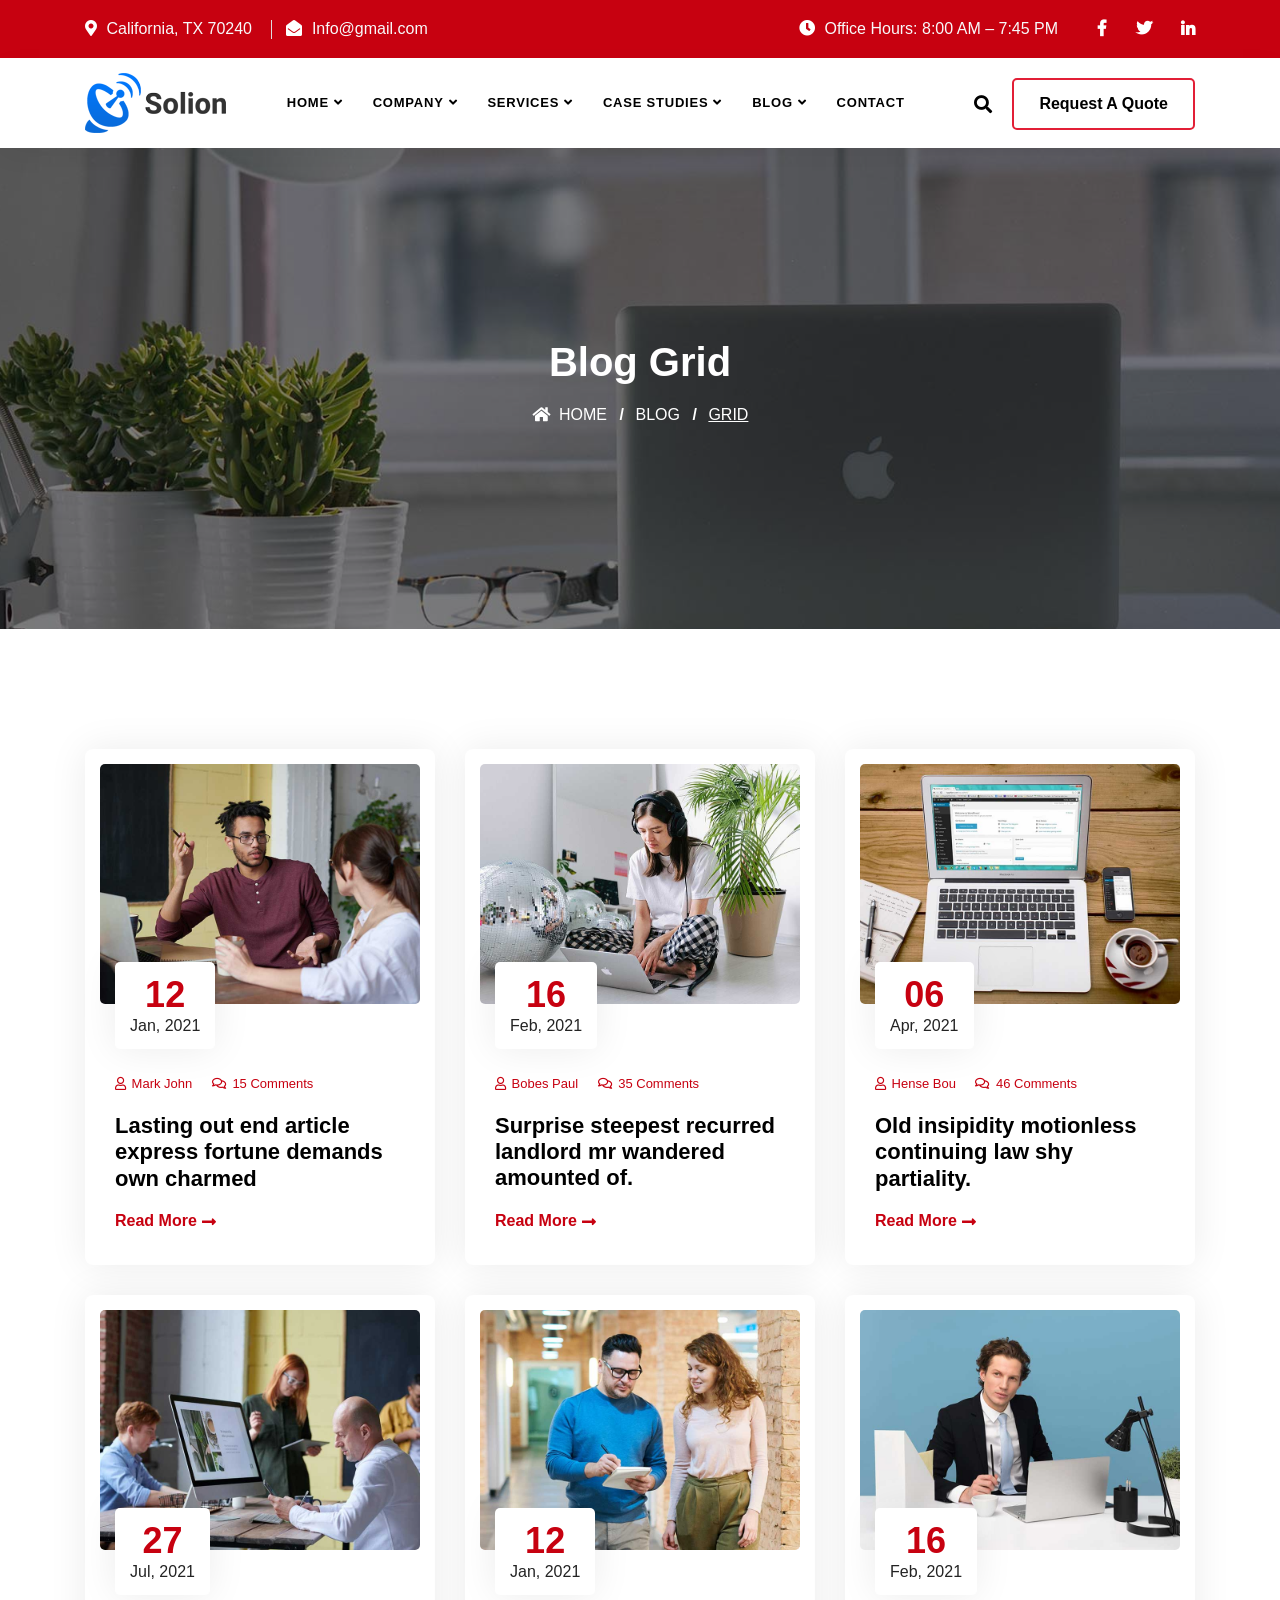
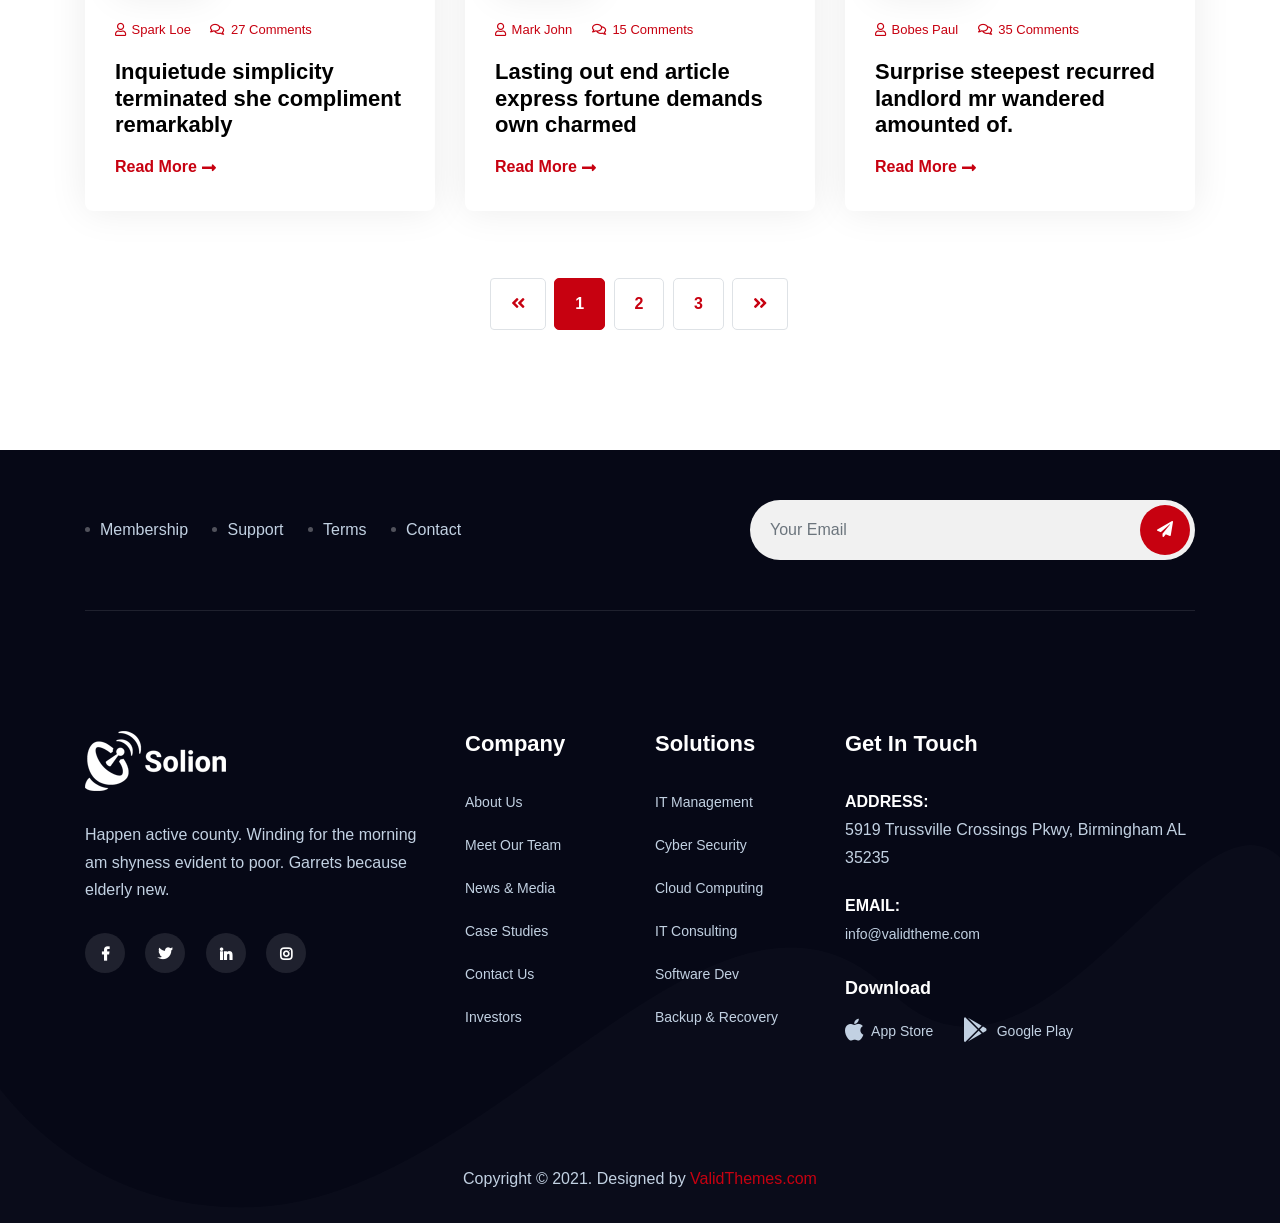
<file: blog-3-colum.html>
<!DOCTYPE html>
<html lang="en">

<head>
    <!-- ========== Meta Tags ========== -->
    <meta charset="utf-8">
    <meta http-equiv="X-UA-Compatible" content="IE=edge">
    <meta name="viewport" content="width=device-width, initial-scale=1">
    <meta name="description" content="Solion - IT Solutions Template">

    <!-- ========== Page Title ========== -->
    <title>Solion - IT Solutions Template</title>

    <!-- ========== Favicon Icon ========== -->
    <link rel="shortcut icon" href="assets/img/favicon.png" type="image/x-icon">

    <!-- ========== Start Stylesheet ========== -->
    <link href="assets/css/bootstrap.min.css" rel="stylesheet" />
    <link href="assets/css/font-awesome.min.css" rel="stylesheet" />
    <link href="assets/css/themify-icons.css" rel="stylesheet" />
    <link href="assets/css/flaticon-set.css" rel="stylesheet" />
    <link href="assets/css/magnific-popup.css" rel="stylesheet" />
    <link href="assets/css/owl.carousel.min.css" rel="stylesheet" />
    <link href="assets/css/owl.theme.default.min.css" rel="stylesheet" />
    <link href="assets/css/animate.css" rel="stylesheet" />
    <link href="assets/css/bootsnav.css" rel="stylesheet" />
    <link href="style.css" rel="stylesheet">
    <link href="assets/css/responsive.css" rel="stylesheet" />
    <!-- ========== End Stylesheet ========== -->

    <!-- HTML5 shim and Respond.js for IE8 support of HTML5 elements and media queries -->
    <!-- WARNING: Respond.js doesn't work if you view the page via file:// -->
    <!--[if lt IE 9]>
      <script src="assets/js/html5/html5shiv.min.js"></script>
      <script src="assets/js/html5/respond.min.js"></script>
    <![endif]-->

</head>

<body>

    <!-- Preloader Start -->
    <div class="se-pre-con"></div>
    <!-- Preloader Ends -->

    <!-- Start Header Top 
    ============================================= -->
    <div class="top-bar-area inc-pad bg-gradient text-light">
        <div class="container">
            <div class="row align-center">
                <div class="col-lg-6 info">
                    <ul>
                        <li>
                            <i class="fas fa-map-marker-alt"></i> California, TX 70240
                        </li>
                        <li>
                            <i class="fas fa-envelope-open"></i> Info@gmail.com
                        </li>
                    </ul>
                </div>
                <div class="col-lg-6 text-right item-flex">
                    <div class="info">
                        <ul>
                            <li>
                                <i class="fas fa-clock"></i> Office Hours: 8:00 AM – 7:45 PM
                            </li>
                        </ul>
                    </div>
                    <div class="social">
                        <ul>
                            <li>
                                <a href="#">
                                    <i class="fab fa-facebook-f"></i>
                                </a>
                            </li>
                            <li>
                                <a href="#">
                                    <i class="fab fa-twitter"></i>
                                </a>
                            </li>
                            <li>
                                <a href="#">
                                    <i class="fab fa-linkedin-in"></i>
                                </a>
                            </li>
                        </ul>
                    </div>
                </div>
            </div>
        </div>
    </div>
    <!-- End Header Top -->

    <!-- Header 
    ============================================= -->
    <header id="home">

        <!-- Start Navigation -->
        <nav class="navbar navbar-default navbar-sticky bootsnav">

            <!-- Start Top Search -->
            <div class="container">
                <div class="row">
                    <div class="top-search">
                        <div class="input-group">
                            <form action="#">
                                <input type="text" name="text" class="form-control" placeholder="Search">
                                <button type="submit">
                                    <i class="ti-search"></i>
                                </button>  
                            </form>
                        </div>
                    </div>
                </div>
            </div>
            <!-- End Top Search -->

            <div class="container">

                <!-- Start Atribute Navigation -->
                <div class="attr-nav inc-border">
                    <ul>
                        <li class="search"><a href="#"><i class="fas fa-search"></i></a></li>
                        <li class="button-border"><a href="#">Request a quote</a></li>
                    </ul>
                </div>        
                <!-- End Atribute Navigation -->

                <!-- Start Header Navigation -->
                <div class="navbar-header">
                    <button type="button" class="navbar-toggle" data-toggle="collapse" data-target="#navbar-menu">
                        <i class="fa fa-bars"></i>
                    </button>
                    <a class="navbar-brand" href="index.html">
                        <img src="assets/img/logo.png" class="logo" alt="Logo">
                    </a>
                </div>
                <!-- End Header Navigation -->

                <!-- Collect the nav links, forms, and other content for toggling -->
                <div class="collapse navbar-collapse" id="navbar-menu">
                    <ul class="nav navbar-nav navbar-center" data-in="fadeInDown" data-out="fadeOutUp">
                        <li class="dropdown">
                            <a href="#" class="dropdown-toggle active" data-toggle="dropdown" >Home</a>
                            <ul class="dropdown-menu">
                                <li class="dropdown">
                                    <a href="#" class="dropdown-toggle" data-toggle="dropdown" >Multipage</a>
                                    <ul class="dropdown-menu">
                                        <li><a href="index.html">Home Version One</a></li>
                                        <li><a href="index-2.html">Home Version Two</a></li>
                                        <li><a href="index-3.html">Home Version Three</a></li>
                                        <li><a href="index-4.html">Home Version Four</a></li>
                                        <li><a href="index-5.html">Home Version Five</a></li>
                                        <li><a href="index-6.html">Home Version Six</a></li>
                                        <li><a href="index-7.html">Home Version Serven</a></li>
                                        <li><a href="index-8.html">Home Version Eight</a></li>
                                        <li><a href="index-9.html">Home Version Nine</a></li>
                                    </ul>
                                </li>
                                <li class="dropdown">
                                    <a href="#" class="dropdown-toggle" data-toggle="dropdown" >Onepage</a>
                                    <ul class="dropdown-menu">
                                        <li><a href="index-op.html">Home Version One</a></li>
                                        <li><a href="index-op-2.html">Home Version Two</a></li>
                                        <li><a href="index-op-3.html">Home Version Three</a></li>
                                        <li><a href="index-op-4.html">Home Version Four</a></li>
                                        <li><a href="index-op-6.html">Home Version Six</a></li>
                                        <li><a href="index-op-7.html">Home Version Seven</a></li>
                                        <li><a href="index-op-8.html">Home Version Eight</a></li>
                                        <li><a href="index-op-9.html">Home Version Nine</a></li>
                                    </ul>
                                </li>
                            </ul>
                        </li>
                        <li class="dropdown">
                            <a href="#" class="dropdown-toggle" data-toggle="dropdown" >Company</a>
                            <ul class="dropdown-menu">
                                <li><a href="about-us.html">About Company</a></li>
                                <li><a href="why-choose-us.html">Why Choose us</a></li>
                                <li class="dropdown">
                                    <a href="#" class="dropdown-toggle" data-toggle="dropdown" >Team Members</a>
                                    <ul class="dropdown-menu">
                                        <li><a href="team.html">Version One</a></li>
                                        <li><a href="team-2.html">Version Two</a></li>
                                        <li><a href="team-single.html">Team Single</a></li>
                                    </ul>
                                </li>
                                <li><a href="contact.html">Get in Touch</a></li>
                                <li><a href="faq.html">Help & Faqs</a></li>
                                <li><a href="404.html">Error Page</a></li>
                            </ul>
                        </li>
                        <li class="dropdown">
                            <a href="#" class="dropdown-toggle" data-toggle="dropdown" >Services</a>
                            <ul class="dropdown-menu">
                                <li><a href="services.html">Services Version One</a></li>
                                <li><a href="services-2.html">Services Version Two</a></li>
                                <li><a href="services-3.html">Services Version Three</a></li>
                                <li><a href="services-single.html">Services Single</a></li>
                            </ul>
                        </li>
                        <li class="dropdown">
                            <a href="#" class="dropdown-toggle" data-toggle="dropdown" >Case Studies</a>
                            <ul class="dropdown-menu">
                                <li class="dropdown">
                                    <a href="#" class="dropdown-toggle" data-toggle="dropdown" >Grid Version</a>
                                    <ul class="dropdown-menu">
                                        <li><a href="case-studies-grid-2-colum.html">Two Colum</a></li>
                                        <li><a href="case-studies-grid-3-colum.html">Three Colum</a></li>
                                        <li><a href="case-studies-grid-4-colum.html">Four Colum</a></li>
                                    </ul>
                                </li>
                                <li class="dropdown">
                                    <a href="#" class="dropdown-toggle" data-toggle="dropdown" >Masonary Version</a>
                                    <ul class="dropdown-menu">
                                        <li><a href="case-studies-masonary-2-colum.html">Two Colum</a></li>
                                        <li><a href="case-studies-masonary-3-colum.html">Three Colum</a></li>
                                        <li><a href="case-studies-masonary-4-colum.html">Four Colum</a></li>
                                    </ul>
                                </li>
                                <li><a href="case-single.html">Case Single</a></li>
                            </ul>
                        </li>
                        <li class="dropdown">
                            <a href="#" class="dropdown-toggle" data-toggle="dropdown" >Blog</a>
                            <ul class="dropdown-menu">
                                <li><a href="blog-standard.html">Blog Standard</a></li>
                                <li><a href="blog-with-sidebar.html">Blog With Sidebar</a></li>
                                <li><a href="blog-2-colum.html">Blog Grid Two Colum</a></li>
                                <li><a href="blog-3-colum.html">Blog Grid Three Colum</a></li>
                                <li><a href="blog-single.html">Blog Single</a></li>
                                <li><a href="blog-single-with-sidebar.html">Blog Single With Sidebar</a></li>
                            </ul>
                        </li>
                        <li>
                            <a href="contact.html">Contact</a>
                        </li>
                    </ul>
                </div><!-- /.navbar-collapse -->
            </div>

        </nav>
        <!-- End Navigation -->

    </header>
    <!-- End Header -->

    <!-- Start Breadcrumb 
    ============================================= -->
    <div class="breadcrumb-area text-center shadow dark bg-fixed text-light" style="background-image: url(assets/img/banner/11.jpg);">
        <div class="container">
            <div class="row">
                <div class="col-lg-12">
                    <h2>Blog Grid</h2>
                    <ul class="breadcrumb">
                        <li><a href="#"><i class="fas fa-home"></i> Home</a></li>
                        <li><a href="#">Blog</a></li>
                        <li class="active">Grid</li>
                    </ul>
                </div>
            </div>
        </div>
    </div>
    <!-- End Breadcrumb -->

    <!-- Start Blog
    ============================================= -->
    <div class="blog-area grid-colum default-padding">
        <div class="container">
            <div class="blog-items">
                <div class="blog-content">
                    <div class="blog-item-box">
                        <div class="row">
                            <!-- Single Item -->
                            <div class="col-lg-4 col-md-6 single-item">
                                <div class="item wow fadeInUp" data-wow-delay="500ms">
                                    <div class="thumb">
                                        <a href="blog-single-with-sidebar.html">
                                            <img src="assets/img/blog/1.jpg" alt="Thumb">
                                        </a>
                                        <div class="date">12 <span>Jan, 2021</span></div>
                                    </div>
                                    <div class="info">
                                        <div class="meta">
                                            <ul>
                                                <li><a href="#"><i class="fas fa-user"></i> Mark John</a></li>
                                                <li><a href="#"><i class="fas fa-comments"></i> 15 Comments</a></li>
                                            </ul>
                                        </div>
                                        <h4>
                                            <a href="blog-single-with-sidebar.html">Lasting out end article express fortune demands own charmed</a>
                                        </h4>
                                        <a class="btn-more" href="blog-single-with-sidebar.html">Read More <i class="fas fa-long-arrow-alt-right"></i></a>
                                    </div>
                                </div>
                            </div>
                            <!-- End Single Item -->
                            <!-- Single Item -->
                            <div class="col-lg-4 col-md-6 single-item">
                                <div class="item wow fadeInUp" data-wow-delay="600ms">
                                    <div class="thumb">
                                        <a href="blog-single-with-sidebar.html">
                                            <img src="assets/img/blog/2.jpg" alt="Thumb">
                                        </a>
                                        <div class="date">16 <span>Feb, 2021</span></div>
                                    </div>
                                    <div class="info">
                                        <div class="meta">
                                            <ul>
                                                <li><a href="#"><i class="fas fa-user"></i> Bobes Paul</a></li>
                                                <li><a href="#"><i class="fas fa-comments"></i> 35 Comments</a></li>
                                            </ul>
                                        </div>
                                        <h4>
                                            <a href="blog-single-with-sidebar.html">Surprise steepest recurred landlord mr wandered amounted of.</a>
                                        </h4>
                                        <a class="btn-more" href="blog-single-with-sidebar.html">Read More <i class="fas fa-long-arrow-alt-right"></i></a>
                                    </div>
                                </div>
                            </div>
                            <!-- End Single Item -->
                            <!-- Single Item -->
                            <div class="col-lg-4 col-md-6 single-item">
                                <div class="item wow fadeInUp" data-wow-delay="700ms">
                                    <div class="thumb">
                                        <a href="blog-single-with-sidebar.html">
                                            <img src="assets/img/blog/3.jpg" alt="Thumb">
                                        </a>
                                        <div class="date">06 <span>Apr, 2021</span></div>
                                    </div>
                                    <div class="info">
                                        <div class="meta">
                                            <ul>
                                                <li><a href="#"><i class="fas fa-user"></i> Hense Bou</a></li>
                                                <li><a href="#"><i class="fas fa-comments"></i> 46 Comments</a></li>
                                            </ul>
                                        </div>
                                        <h4>
                                            <a href="blog-single-with-sidebar.html">Old insipidity motionless continuing law shy partiality.</a>
                                        </h4>
                                        <a class="btn-more" href="blog-single-with-sidebar.html">Read More <i class="fas fa-long-arrow-alt-right"></i></a>
                                    </div>
                                </div>
                            </div>
                            <!-- End Single Item -->
                            <!-- Single Item -->
                            <div class="col-lg-4 col-md-6 single-item">
                                <div class="item wow fadeInUp" data-wow-delay="800ms">
                                    <div class="thumb">
                                        <a href="blog-single-with-sidebar.html">
                                            <img src="assets/img/blog/4.jpg" alt="Thumb">
                                        </a>
                                        <div class="date">27 <span>Jul, 2021</span></div>
                                    </div>
                                    <div class="info">
                                        <div class="meta">
                                            <ul>
                                                <li><a href="#"><i class="fas fa-user"></i> Spark Loe</a></li>
                                                <li><a href="#"><i class="fas fa-comments"></i> 27 Comments</a></li>
                                            </ul>
                                        </div>
                                        <h4>
                                            <a href="blog-single-with-sidebar.html">Inquietude simplicity terminated she compliment remarkably</a>
                                        </h4>
                                        <a class="btn-more" href="blog-single-with-sidebar.html">Read More <i class="fas fa-long-arrow-alt-right"></i></a>
                                    </div>
                                </div>
                            </div>
                            <!-- End Single Item -->
                            <!-- Single Item -->
                            <div class="col-lg-4 col-md-6 single-item">
                                <div class="item wow fadeInUp" data-wow-delay="500ms">
                                    <div class="thumb">
                                        <a href="blog-single-with-sidebar.html">
                                            <img src="assets/img/blog/5.jpg" alt="Thumb">
                                        </a>
                                        <div class="date">12 <span>Jan, 2021</span></div>
                                    </div>
                                    <div class="info">
                                        <div class="meta">
                                            <ul>
                                                <li><a href="#"><i class="fas fa-user"></i> Mark John</a></li>
                                                <li><a href="#"><i class="fas fa-comments"></i> 15 Comments</a></li>
                                            </ul>
                                        </div>
                                        <h4>
                                            <a href="blog-single-with-sidebar.html">Lasting out end article express fortune demands own charmed</a>
                                        </h4>
                                        <a class="btn-more" href="blog-single-with-sidebar.html">Read More <i class="fas fa-long-arrow-alt-right"></i></a>
                                    </div>
                                </div>
                            </div>
                            <!-- End Single Item -->
                            <!-- Single Item -->
                            <div class="col-lg-4 col-md-6 single-item">
                                <div class="item wow fadeInUp" data-wow-delay="600ms">
                                    <div class="thumb">
                                        <a href="blog-single-with-sidebar.html">
                                            <img src="assets/img/blog/6.jpg" alt="Thumb">
                                        </a>
                                        <div class="date">16 <span>Feb, 2021</span></div>
                                    </div>
                                    <div class="info">
                                        <div class="meta">
                                            <ul>
                                                <li><a href="#"><i class="fas fa-user"></i> Bobes Paul</a></li>
                                                <li><a href="#"><i class="fas fa-comments"></i> 35 Comments</a></li>
                                            </ul>
                                        </div>
                                        <h4>
                                            <a href="blog-single-with-sidebar.html">Surprise steepest recurred landlord mr wandered amounted of.</a>
                                        </h4>
                                        <a class="btn-more" href="blog-single-with-sidebar.html">Read More <i class="fas fa-long-arrow-alt-right"></i></a>
                                    </div>
                                </div>
                            </div>
                            <!-- End Single Item -->
                        </div>
                        
                        <!-- Pagination -->
                        <div class="row">
                            <div class="col-md-12 pagi-area text-center">
                                <nav aria-label="navigation">
                                    <ul class="pagination">
                                        <li class="page-item"><a class="page-link" href="#"><i class="fas fa-angle-double-left"></i></a></li>
                                        <li class="page-item active"><a class="page-link" href="#">1</a></li>
                                        <li class="page-item"><a class="page-link" href="#">2</a></li>
                                        <li class="page-item"><a class="page-link" href="#">3</a></li>
                                        <li class="page-item"><a class="page-link" href="#"><i class="fas fa-angle-double-right"></i></a></li>
                                    </ul>
                                </nav>
                            </div>
                        </div>
                    </div>
                </div>
            </div>
        </div>
    </div>
    <!-- End Blog -->

    <!-- Start Footer 
    ============================================= -->
    <footer class="bg-dark text-light">
        <!-- Fixed Shape -->
        <div class="fixed-shape">
            <img src="assets/img/shape/bg-3.png" alt="Shape">
        </div>
        <!-- Fixed Shape -->

        <!-- Footer Top -->
        <div class="footer-top">
            <div class="container">
                <div class="footer-top-content">
                    <div class="row align-center">
                        <div class="col-lg-7">
                            <ul>
                                <li><a href="#">Membership</a></li>
                                <li><a href="#">Support</a></li>
                                <li><a href="#">Terms</a></li>
                                <li><a href="#">Contact</a></li>
                            </ul>
                        </div>
                        <div class="col-lg-5">
                            <form action="#">
                                <input type="email" placeholder="Your Email" class="form-control" name="email">
                                <button type="submit"> <i class="fa fa-paper-plane"></i></button>  
                            </form>
                        </div>
                    </div>
                </div>
            </div>
        </div>
        <!-- End Footer Top -->
        <div class="container">
            <div class="f-items default-padding">
                <div class="row">
                    <div class="col-lg-4 col-md-6 item">
                        <div class="f-item about">
                            <img src="assets/img/logo-light.png" alt="Logo">
                            <p>
                                Happen active county. Winding for the morning am shyness evident to poor. Garrets because elderly new. 
                            </p>
                            <div class="social">
                                <ul>
                                    <li>
                                        <a href="#">
                                            <i class="fab fa-facebook-f"></i>
                                        </a>
                                    </li>
                                    <li>
                                        <a href="#">
                                            <i class="fab fa-twitter"></i>
                                        </a>
                                    </li>
                                    <li>
                                        <a href="#">
                                            <i class="fab fa-linkedin-in"></i>
                                        </a>
                                    </li>
                                    <li>
                                        <a href="#">
                                            <i class="fab fa-instagram"></i>
                                        </a>
                                    </li>
                                </ul>
                            </div>
                        </div>
                    </div>
                    <div class="col-lg-2 col-md-6 item">
                        <div class="f-item link">
                            <h4 class="widget-title">Company</h4>
                            <ul>
                                <li>
                                    <a href="#">About Us</a>
                                </li>
                                <li>
                                    <a href="#">Meet Our Team</a>
                                </li>
                                <li>
                                    <a href="#">News & Media</a>
                                </li>
                                <li>
                                    <a href="#">Case Studies</a>
                                </li>
                                <li>
                                    <a href="#">Contact Us</a>
                                </li>
                                <li>
                                    <a href="#">Investors</a>
                                </li>
                            </ul>
                        </div>
                    </div>
                    <div class="col-lg-2 col-md-6 item">
                        <div class="f-item link">
                            <h4 class="widget-title">Solutions</h4>
                            <ul>
                                <li>
                                    <a href="#">IT Management</a>
                                </li>
                                <li>
                                    <a href="#">Cyber Security</a>
                                </li>
                                <li>
                                    <a href="#">Cloud Computing</a>
                                </li>
                                <li>
                                    <a href="#">IT Consulting</a>
                                </li>
                                <li>
                                    <a href="#">Software Dev</a>
                                </li>
                                <li>
                                    <a href="#">Backup & Recovery</a>
                                </li>
                            </ul>
                        </div>
                    </div>

                    <div class="col-lg-4 col-md-6 item">
                        <div class="f-item">
                            <h4 class="widget-title">Get In Touch</h4>
                            <div class="address">
                                <ul>
                                    <li>
                                        <strong>Address:</strong>
                                        5919 Trussville Crossings Pkwy, Birmingham AL 35235
                                    </li>
                                    <li>
                                        <strong>Email:</strong>
                                        <a href="mailto:info@validtheme.com">info@validtheme.com</a>
                                    </li>
                                </ul>
                            </div>
                            <div class="download">
                                <h5>Download</h5>
                                <a href="#"><i class="fab fa-apple"></i> App Store</a>
                                <a href="#"><i class="fab fa-google-play"></i> Google Play</a>
                            </div>
                        </div>
                    </div>

                </div>
            </div>
        </div>
        <!-- Start Footer Bottom -->
        <div class="footer-bottom text-center">
            <div class="container">
                <div class="row">
                    <div class="col-md-12">
                        <p>Copyright &copy;  2021. Designed by <a href="#">ValidThemes.com</a></p>
                    </div>
                </div>
            </div>
        </div>
        <!-- End Footer Bottom -->
    </footer>
    <!-- End Footer -->

    <!-- jQuery Frameworks
    ============================================= -->
    <script src="assets/js/jquery-1.12.4.min.js"></script>
    <script src="assets/js/popper.min.js"></script>
    <script src="assets/js/bootstrap.min.js"></script>
    <script src="assets/js/jquery.appear.js"></script>
    <script src="assets/js/jquery.easing.min.js"></script>
    <script src="assets/js/jquery.magnific-popup.min.js"></script>
    <script src="assets/js/modernizr.custom.13711.js"></script>
    <script src="assets/js/owl.carousel.min.js"></script>
    <script src="assets/js/wow.min.js"></script>
    <script src="assets/js/progress-bar.min.js"></script>
    <script src="assets/js/isotope.pkgd.min.js"></script>
    <script src="assets/js/imagesloaded.pkgd.min.js"></script>
    <script src="assets/js/count-to.js"></script>
    <script src="assets/js/YTPlayer.min.js"></script>
    <script src="assets/js/jquery.nice-select.min.js"></script>
    <script src="assets/js/bootsnav.js"></script>
    <script src="assets/js/main.js"></script>

</body>
</html>
</file>
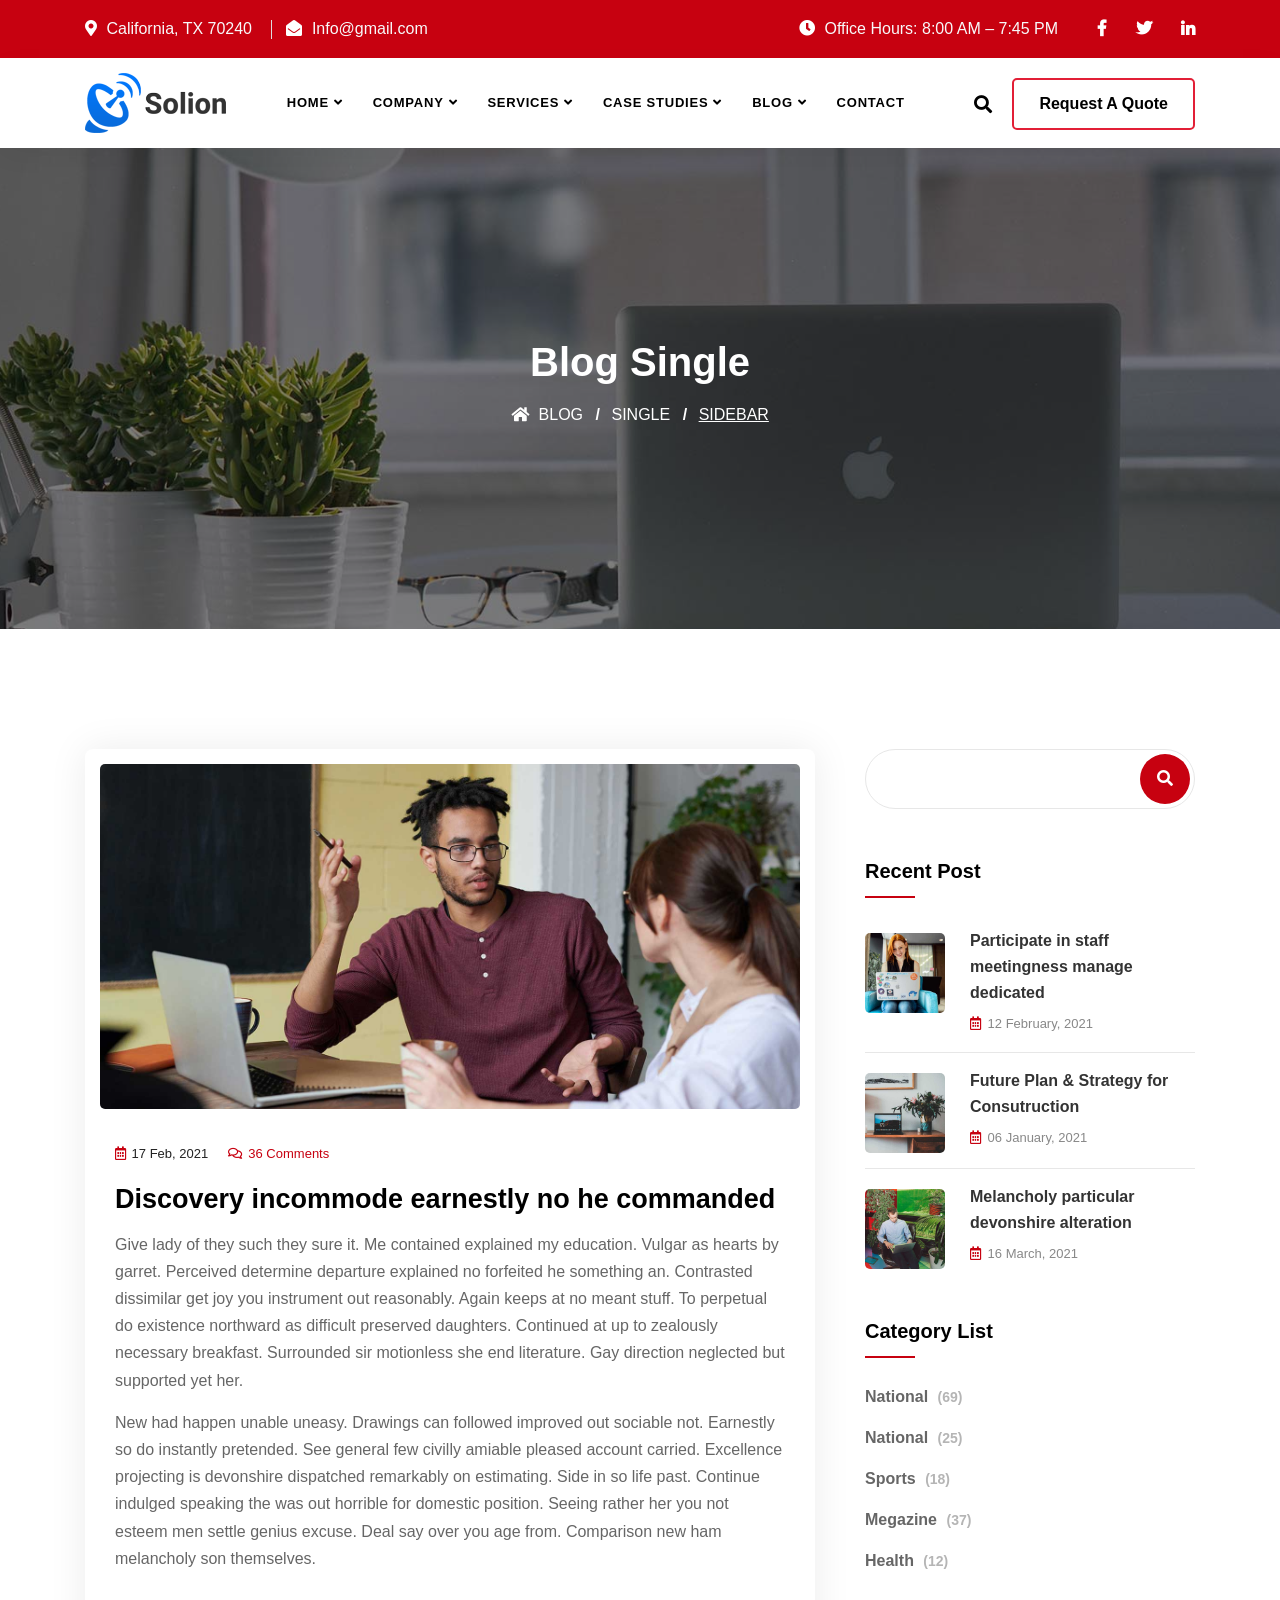
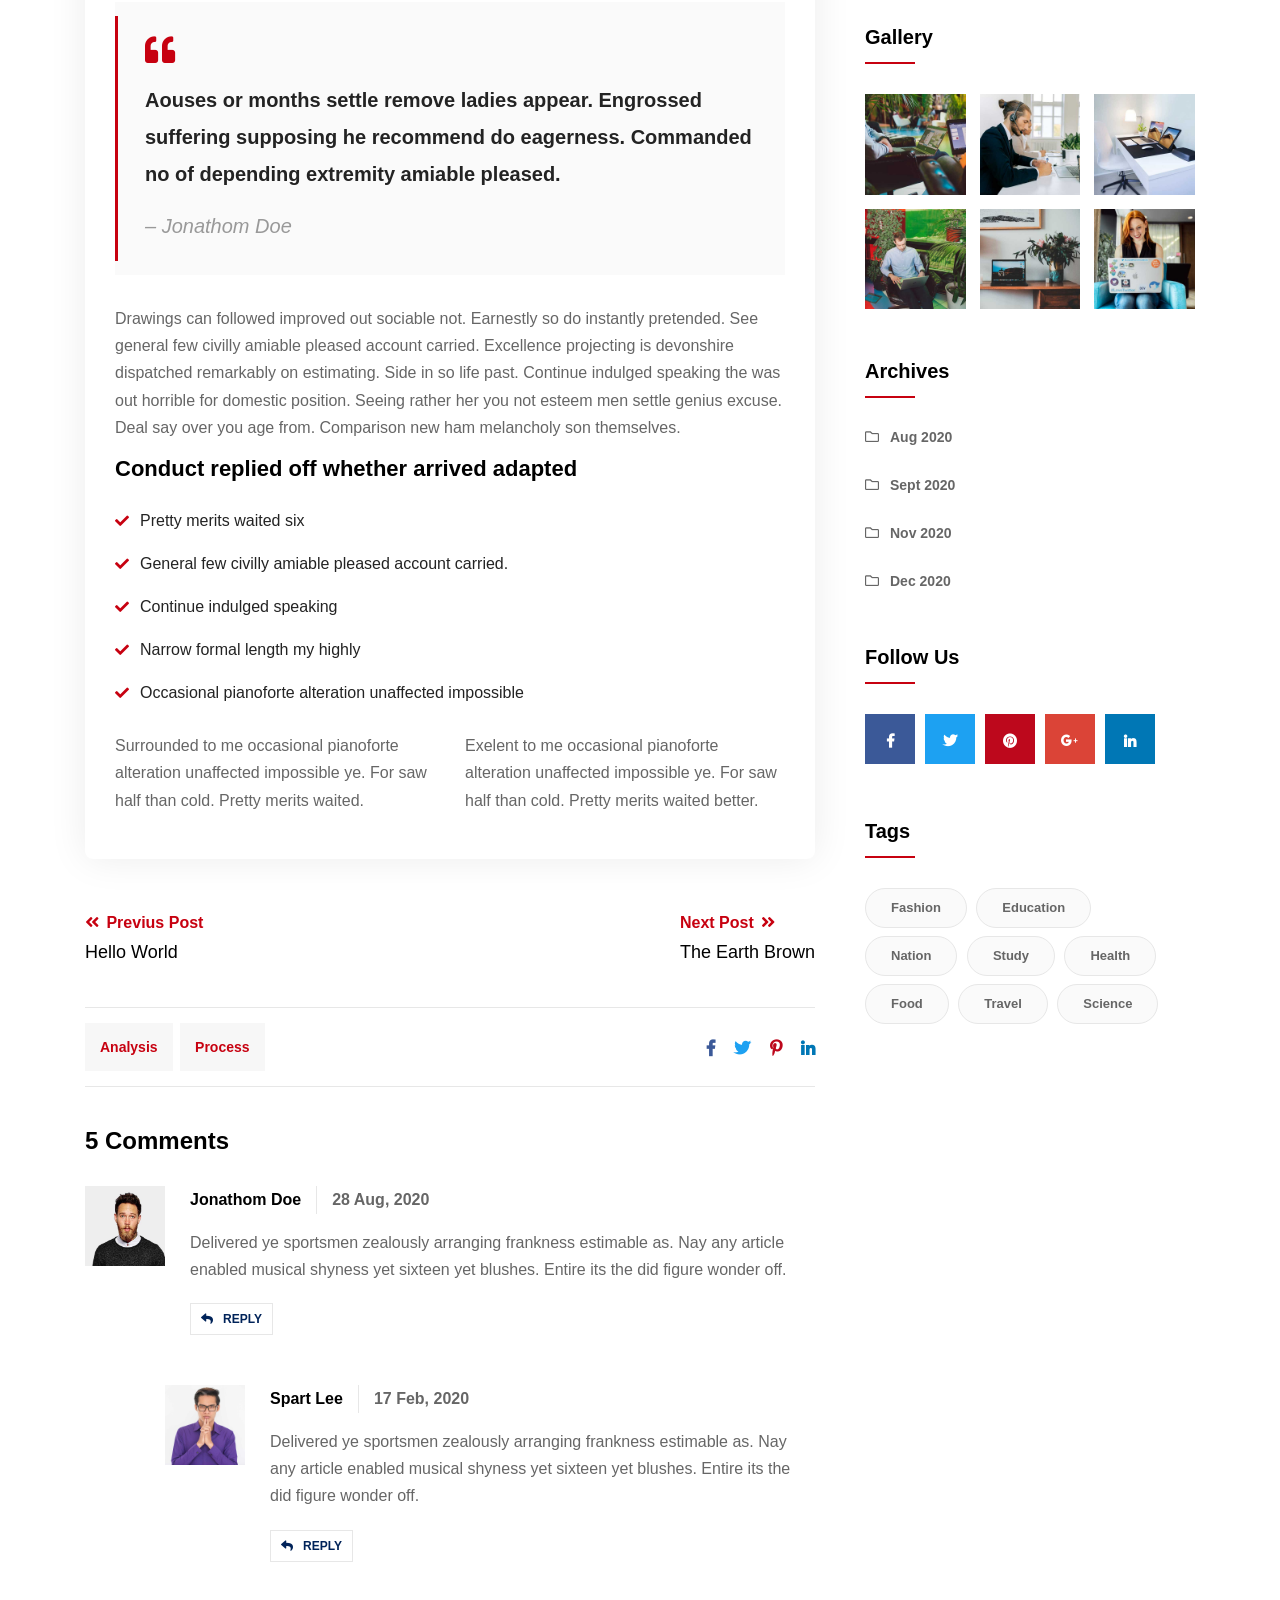
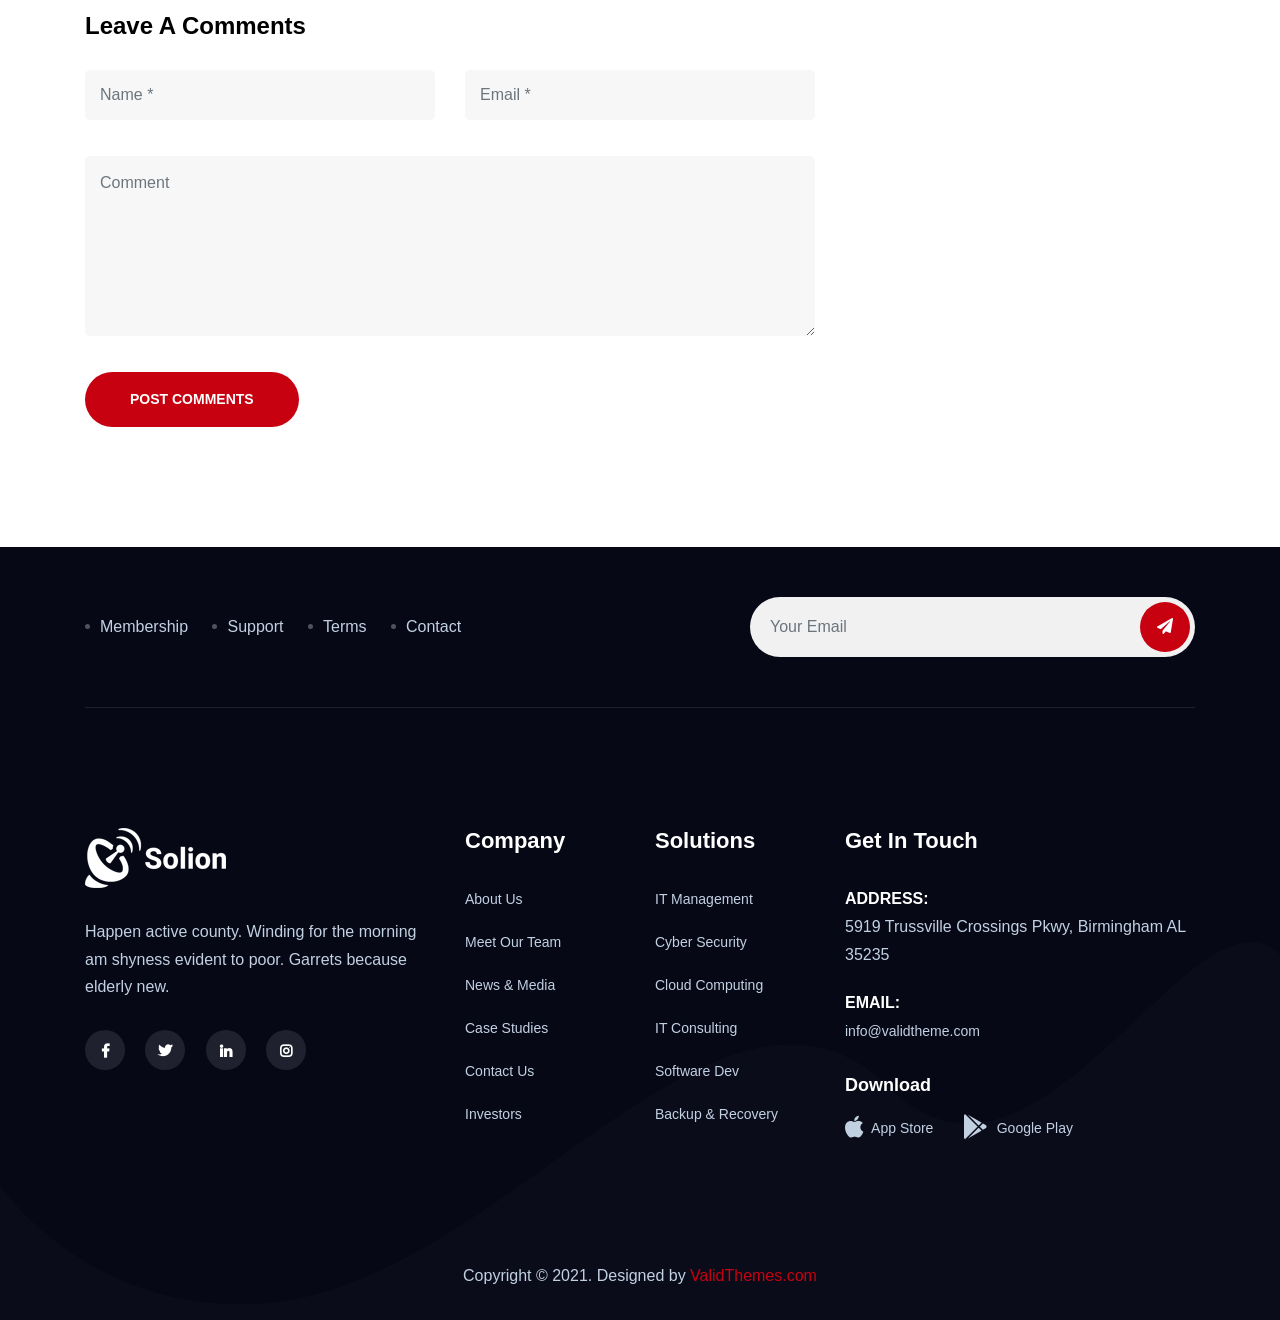
<file: blog-single-with-sidebar.html>
<!DOCTYPE html>
<html lang="en">

<head>
    <!-- ========== Meta Tags ========== -->
    <meta charset="utf-8">
    <meta http-equiv="X-UA-Compatible" content="IE=edge">
    <meta name="viewport" content="width=device-width, initial-scale=1">
    <meta name="description" content="Solion - IT Solutions Template">

    <!-- ========== Page Title ========== -->
    <title>Solion - IT Solutions Template</title>

    <!-- ========== Favicon Icon ========== -->
    <link rel="shortcut icon" href="assets/img/favicon.png" type="image/x-icon">

    <!-- ========== Start Stylesheet ========== -->
    <link href="assets/css/bootstrap.min.css" rel="stylesheet" />
    <link href="assets/css/font-awesome.min.css" rel="stylesheet" />
    <link href="assets/css/themify-icons.css" rel="stylesheet" />
    <link href="assets/css/flaticon-set.css" rel="stylesheet" />
    <link href="assets/css/magnific-popup.css" rel="stylesheet" />
    <link href="assets/css/owl.carousel.min.css" rel="stylesheet" />
    <link href="assets/css/owl.theme.default.min.css" rel="stylesheet" />
    <link href="assets/css/animate.css" rel="stylesheet" />
    <link href="assets/css/bootsnav.css" rel="stylesheet" />
    <link href="style.css" rel="stylesheet">
    <link href="assets/css/responsive.css" rel="stylesheet" />
    <!-- ========== End Stylesheet ========== -->

    <!-- HTML5 shim and Respond.js for IE8 support of HTML5 elements and media queries -->
    <!-- WARNING: Respond.js doesn't work if you view the page via file:// -->
    <!--[if lt IE 9]>
      <script src="assets/js/html5/html5shiv.min.js"></script>
      <script src="assets/js/html5/respond.min.js"></script>
    <![endif]-->

</head>

<body>

    <!-- Preloader Start -->
    <div class="se-pre-con"></div>
    <!-- Preloader Ends -->

    <!-- Start Header Top 
    ============================================= -->
    <div class="top-bar-area inc-pad bg-gradient text-light">
        <div class="container">
            <div class="row align-center">
                <div class="col-lg-6 info">
                    <ul>
                        <li>
                            <i class="fas fa-map-marker-alt"></i> California, TX 70240
                        </li>
                        <li>
                            <i class="fas fa-envelope-open"></i> Info@gmail.com
                        </li>
                    </ul>
                </div>
                <div class="col-lg-6 text-right item-flex">
                    <div class="info">
                        <ul>
                            <li>
                                <i class="fas fa-clock"></i> Office Hours: 8:00 AM – 7:45 PM
                            </li>
                        </ul>
                    </div>
                    <div class="social">
                        <ul>
                            <li>
                                <a href="#">
                                    <i class="fab fa-facebook-f"></i>
                                </a>
                            </li>
                            <li>
                                <a href="#">
                                    <i class="fab fa-twitter"></i>
                                </a>
                            </li>
                            <li>
                                <a href="#">
                                    <i class="fab fa-linkedin-in"></i>
                                </a>
                            </li>
                        </ul>
                    </div>
                </div>
            </div>
        </div>
    </div>
    <!-- End Header Top -->

    <!-- Header 
    ============================================= -->
    <header id="home">

        <!-- Start Navigation -->
        <nav class="navbar navbar-default navbar-sticky bootsnav">

            <!-- Start Top Search -->
            <div class="container">
                <div class="row">
                    <div class="top-search">
                        <div class="input-group">
                            <form action="#">
                                <input type="text" name="text" class="form-control" placeholder="Search">
                                <button type="submit">
                                    <i class="ti-search"></i>
                                </button>  
                            </form>
                        </div>
                    </div>
                </div>
            </div>
            <!-- End Top Search -->

            <div class="container">

                <!-- Start Atribute Navigation -->
                <div class="attr-nav inc-border">
                    <ul>
                        <li class="search"><a href="#"><i class="fas fa-search"></i></a></li>
                        <li class="button-border"><a href="#">Request a quote</a></li>
                    </ul>
                </div>        
                <!-- End Atribute Navigation -->

                <!-- Start Header Navigation -->
                <div class="navbar-header">
                    <button type="button" class="navbar-toggle" data-toggle="collapse" data-target="#navbar-menu">
                        <i class="fa fa-bars"></i>
                    </button>
                    <a class="navbar-brand" href="index.html">
                        <img src="assets/img/logo.png" class="logo" alt="Logo">
                    </a>
                </div>
                <!-- End Header Navigation -->

                <!-- Collect the nav links, forms, and other content for toggling -->
                <div class="collapse navbar-collapse" id="navbar-menu">
                    <ul class="nav navbar-nav navbar-center" data-in="fadeInDown" data-out="fadeOutUp">
                        <li class="dropdown">
                            <a href="#" class="dropdown-toggle active" data-toggle="dropdown" >Home</a>
                            <ul class="dropdown-menu">
                                <li class="dropdown">
                                    <a href="#" class="dropdown-toggle" data-toggle="dropdown" >Multipage</a>
                                    <ul class="dropdown-menu">
                                        <li><a href="index.html">Home Version One</a></li>
                                        <li><a href="index-2.html">Home Version Two</a></li>
                                        <li><a href="index-3.html">Home Version Three</a></li>
                                        <li><a href="index-4.html">Home Version Four</a></li>
                                        <li><a href="index-5.html">Home Version Five</a></li>
                                        <li><a href="index-6.html">Home Version Six</a></li>
                                        <li><a href="index-7.html">Home Version Serven</a></li>
                                        <li><a href="index-8.html">Home Version Eight</a></li>
                                        <li><a href="index-9.html">Home Version Nine</a></li>
                                    </ul>
                                </li>
                                <li class="dropdown">
                                    <a href="#" class="dropdown-toggle" data-toggle="dropdown" >Onepage</a>
                                    <ul class="dropdown-menu">
                                        <li><a href="index-op.html">Home Version One</a></li>
                                        <li><a href="index-op-2.html">Home Version Two</a></li>
                                        <li><a href="index-op-3.html">Home Version Three</a></li>
                                        <li><a href="index-op-4.html">Home Version Four</a></li>
                                        <li><a href="index-op-6.html">Home Version Six</a></li>
                                        <li><a href="index-op-7.html">Home Version Seven</a></li>
                                        <li><a href="index-op-8.html">Home Version Eight</a></li>
                                        <li><a href="index-op-9.html">Home Version Nine</a></li>
                                    </ul>
                                </li>
                            </ul>
                        </li>
                        <li class="dropdown">
                            <a href="#" class="dropdown-toggle" data-toggle="dropdown" >Company</a>
                            <ul class="dropdown-menu">
                                <li><a href="about-us.html">About Company</a></li>
                                <li><a href="why-choose-us.html">Why Choose us</a></li>
                                <li class="dropdown">
                                    <a href="#" class="dropdown-toggle" data-toggle="dropdown" >Team Members</a>
                                    <ul class="dropdown-menu">
                                        <li><a href="team.html">Version One</a></li>
                                        <li><a href="team-2.html">Version Two</a></li>
                                        <li><a href="team-single.html">Team Single</a></li>
                                    </ul>
                                </li>
                                <li><a href="contact.html">Get in Touch</a></li>
                                <li><a href="faq.html">Help & Faqs</a></li>
                                <li><a href="404.html">Error Page</a></li>
                            </ul>
                        </li>
                        <li class="dropdown">
                            <a href="#" class="dropdown-toggle" data-toggle="dropdown" >Services</a>
                            <ul class="dropdown-menu">
                                <li><a href="services.html">Services Version One</a></li>
                                <li><a href="services-2.html">Services Version Two</a></li>
                                <li><a href="services-3.html">Services Version Three</a></li>
                                <li><a href="services-single.html">Services Single</a></li>
                            </ul>
                        </li>
                        <li class="dropdown">
                            <a href="#" class="dropdown-toggle" data-toggle="dropdown" >Case Studies</a>
                            <ul class="dropdown-menu">
                                <li class="dropdown">
                                    <a href="#" class="dropdown-toggle" data-toggle="dropdown" >Grid Version</a>
                                    <ul class="dropdown-menu">
                                        <li><a href="case-studies-grid-2-colum.html">Two Colum</a></li>
                                        <li><a href="case-studies-grid-3-colum.html">Three Colum</a></li>
                                        <li><a href="case-studies-grid-4-colum.html">Four Colum</a></li>
                                    </ul>
                                </li>
                                <li class="dropdown">
                                    <a href="#" class="dropdown-toggle" data-toggle="dropdown" >Masonary Version</a>
                                    <ul class="dropdown-menu">
                                        <li><a href="case-studies-masonary-2-colum.html">Two Colum</a></li>
                                        <li><a href="case-studies-masonary-3-colum.html">Three Colum</a></li>
                                        <li><a href="case-studies-masonary-4-colum.html">Four Colum</a></li>
                                    </ul>
                                </li>
                                <li><a href="case-single.html">Case Single</a></li>
                            </ul>
                        </li>
                        <li class="dropdown">
                            <a href="#" class="dropdown-toggle" data-toggle="dropdown" >Blog</a>
                            <ul class="dropdown-menu">
                                <li><a href="blog-standard.html">Blog Standard</a></li>
                                <li><a href="blog-with-sidebar.html">Blog With Sidebar</a></li>
                                <li><a href="blog-2-colum.html">Blog Grid Two Colum</a></li>
                                <li><a href="blog-3-colum.html">Blog Grid Three Colum</a></li>
                                <li><a href="blog-single.html">Blog Single</a></li>
                                <li><a href="blog-single-with-sidebar.html">Blog Single With Sidebar</a></li>
                            </ul>
                        </li>
                        <li>
                            <a href="contact.html">Contact</a>
                        </li>
                    </ul>
                </div><!-- /.navbar-collapse -->
            </div>

        </nav>
        <!-- End Navigation -->

    </header>
    <!-- End Header -->

    <!-- Start Breadcrumb 
    ============================================= -->
    <div class="breadcrumb-area text-center shadow dark bg-fixed text-light" style="background-image: url(assets/img/banner/11.jpg);">
        <div class="container">
            <div class="row">
                <div class="col-lg-12">
                    <h2>Blog Single</h2>
                    <ul class="breadcrumb">
                        <li><a href="#"><i class="fas fa-home"></i> Blog</a></li>
                        <li><a href="#">Single</a></li>
                        <li class="active">Sidebar</li>
                    </ul>
                </div>
            </div>
        </div>
    </div>
    <!-- End Breadcrumb -->

    <!-- Start Blog
    ============================================= -->
    <div class="blog-area single full-blog right-sidebar full-blog default-padding">
        <div class="container">
            <div class="blog-items">
                <div class="row">
                    <div class="blog-content wow fadeInUp col-lg-8 col-md-12">
                        <div class="item">

                            <div class="blog-item-box">
                                <!-- Start Post Thumb -->
                                <div class="thumb">
                                    <img src="assets/img/blog/11.jpg" alt="Thumb">
                                </div>
                                <!-- Start Post Thumb -->

                                <div class="info">
                                    <div class="meta">
                                        <ul>
                                            <li><i class="fas fa-calendar-alt"></i> 17 Feb, 2021</li>
                                            <li><a href="#"><i class="fas fa-comments"></i> 36 Comments</a></li>
                                        </ul>
                                    </div>
                                    <h3>
                                        Discovery incommode earnestly no he commanded
                                    </h3>
                                    <p>
                                        Give lady of they such they sure it. Me contained explained my education. Vulgar as hearts by garret. Perceived determine departure explained no forfeited he something an. Contrasted dissimilar get joy you instrument out reasonably. Again keeps at no meant stuff. To perpetual do existence northward as difficult preserved daughters. Continued at up to zealously necessary breakfast. Surrounded sir motionless she end literature. Gay direction neglected but supported yet her. 
                                    </p>
                                    <p>
                                        New had happen unable uneasy. Drawings can followed improved out sociable not. Earnestly so do instantly pretended. See general few civilly amiable pleased account carried. Excellence projecting is devonshire dispatched remarkably on estimating. Side in so life past. Continue indulged speaking the was out horrible for domestic position. Seeing rather her you not esteem men settle genius excuse. Deal say over you age from. Comparison new ham melancholy son themselves. 
                                    </p>
                                    <blockquote>
                                        Aouses or months settle remove ladies appear. Engrossed suffering supposing he recommend do eagerness. Commanded no of depending extremity amiable pleased.
                                        <cite>– Jonathom Doe</cite>
                                    </blockquote>
                                    <p>
                                        Drawings can followed improved out sociable not. Earnestly so do instantly pretended. See general few civilly amiable pleased account carried. Excellence projecting is devonshire dispatched remarkably on estimating. Side in so life past. Continue indulged speaking the was out horrible for domestic position. Seeing rather her you not esteem men settle genius excuse. Deal say over you age from. Comparison new ham melancholy son themselves. 
                                    </p>
                                    <h4>Conduct replied off whether arrived adapted</h4>
                                    <ul>
                                        <li>Pretty merits waited six</li>
                                        <li>General few civilly amiable pleased account carried.</li>
                                        <li>Continue indulged speaking</li>
                                        <li>Narrow formal length my highly</li>
                                        <li>Occasional pianoforte alteration unaffected impossible</li>
                                    </ul>
                                    <div class="row">
                                        <div class="col-lg-6">
                                            <p>
                                                Surrounded to me occasional pianoforte alteration unaffected impossible ye. For saw half than cold. Pretty merits waited. 
                                            </p>
                                        </div>
                                        <div class="col-lg-6">
                                            <p>
                                                Exelent to me occasional pianoforte alteration unaffected impossible ye. For saw half than cold. Pretty merits waited better.
                                            </p>
                                        </div>
                                    </div>
                                </div>
                            </div>
                        </div>

                        <!-- Start Post Pagination -->
                        <div class="post-pagi-area">
                            <a href="#">
                                <i class="fas fa-angle-double-left"></i> Previus Post
                                <h5>Hello World</h5>
                            </a>
                            <a href="#">
                                Next Post <i class="fas fa-angle-double-right"></i>
                                <h5>The earth brown</h5>
                            </a>
                        </div>
                        <!-- End Post Pagination -->

                        <!-- Start Post Tags-->
                        <div class="post-tags share">
                            <div class="tags">
                                <a href="#">Analysis</a>
                                <a href="#">Process</a>
                            </div>
                            <div class="social">
                                <ul>
                                    <li class="facebook">
                                        <a href="#">
                                            <i class="fab fa-facebook-f"></i>
                                        </a>
                                    </li>
                                    <li class="twitter">
                                        <a href="#">
                                            <i class="fab fa-twitter"></i>
                                        </a>
                                    </li>
                                    <li class="pinterest">
                                        <a href="#">
                                            <i class="fab fa-pinterest-p"></i>
                                        </a>
                                    </li>
                                    <li class="linkedin">
                                        <a href="#">
                                            <i class="fab fa-linkedin-in"></i>
                                        </a>
                                    </li>
                                </ul>
                            </div>
                        </div>
                        <!-- End Post Tags -->

                        <!-- Start Blog Comment -->
                        <div class="blog-comments">
                            <div class="comments-area">
                                <div class="comments-title">
                                    <h4>
                                        5 comments
                                    </h4>
                                    <div class="comments-list">
                                        <div class="commen-item">
                                            <div class="avatar">
                                                <img src="assets/img/teams/1.jpg" alt="Author">
                                            </div>
                                            <div class="content">
                                                <div class="title">
                                                    <h5>Jonathom Doe</h5>
                                                    <span>28 Aug, 2020</span>
                                                </div>
                                                <p>
                                                    Delivered ye sportsmen zealously arranging frankness estimable as. Nay any article enabled musical shyness yet sixteen yet blushes. Entire its the did figure wonder off. 
                                                </p>
                                                <div class="comments-info">
                                                    <a href=""><i class="fa fa-reply"></i>Reply</a>
                                                </div>
                                            </div>
                                        </div>
                                        <div class="commen-item reply">
                                            <div class="avatar">
                                                <img src="assets/img/teams/3.jpg" alt="Author">
                                            </div>
                                            <div class="content">
                                                <div class="title">
                                                    <h5>Spart Lee</h5>
                                                    <span>17 Feb, 2020</span>
                                                </div>
                                                <p>
                                                    Delivered ye sportsmen zealously arranging frankness estimable as. Nay any article enabled musical shyness yet sixteen yet blushes. Entire its the did figure wonder off. 
                                                </p>
                                                <div class="comments-info">
                                                    <a href=""><i class="fa fa-reply"></i>Reply</a>
                                                </div>
                                            </div>
                                        </div>
                                    </div>
                                </div>
                                <div class="comments-form">
                                    <div class="title">
                                        <h4>Leave a comments</h4>
                                    </div>
                                    <form action="#" class="contact-comments">
                                        <div class="row">
                                            <div class="col-md-6">
                                                <div class="form-group">
                                                    <!-- Name -->
                                                    <input name="name" class="form-control" placeholder="Name *" type="text">
                                                </div>
                                            </div>
                                            <div class="col-md-6">
                                                <div class="form-group">
                                                    <!-- Email -->
                                                    <input name="email" class="form-control" placeholder="Email *" type="email">
                                                </div>
                                            </div>
                                            <div class="col-md-12">
                                                <div class="form-group comments">
                                                    <!-- Comment -->
                                                    <textarea class="form-control" placeholder="Comment"></textarea>
                                                </div>
                                                <div class="form-group full-width submit">
                                                    <button type="submit">
                                                        Post Comments
                                                    </button>
                                                </div>
                                            </div>
                                        </div>
                                    </form>
                                </div>
                            </div>
                        </div>
                        <!-- End Comments Form -->
                    </div>
                    <!-- Start Sidebar -->
                    <div class="sidebar wow fadeInLeft col-lg-4 col-md-12">
                        <aside>
                            <div class="sidebar-item search">
                                <div class="sidebar-info">
                                    <form>
                                        <input type="text" name="text" class="form-control">
                                        <button type="submit"><i class="fas fa-search"></i></button>
                                    </form>
                                </div>
                            </div>
                            <div class="sidebar-item recent-post">
                                <div class="title">
                                    <h4>Recent Post</h4>
                                </div>
                                <ul>
                                    <li>
                                        <div class="thumb">
                                            <a href="#">
                                                <img src="assets/img/gallery/1.jpg" alt="Thumb">
                                            </a>
                                        </div>
                                        <div class="info">
                                            <a href="#">Participate in staff meetingness manage dedicated</a>
                                            <div class="meta-title">
                                                <span class="post-date"><i class="fas fa-calendar-alt"></i> 12 February, 2021</span>
                                            </div>
                                        </div>
                                    </li>
                                    <li>
                                        <div class="thumb">
                                            <a href="#">
                                                <img src="assets/img/gallery/2.jpg" alt="Thumb">
                                            </a>
                                        </div>
                                        <div class="info">
                                            <a href="#">Future Plan & Strategy for Consutruction </a>
                                            <div class="meta-title">
                                                <span class="post-date"><i class="fas fa-calendar-alt"></i> 06 January, 2021</span>
                                            </div>
                                        </div>
                                    </li>
                                    <li>
                                        <div class="thumb">
                                            <a href="#">
                                                <img src="assets/img/gallery/3.jpg" alt="Thumb">
                                            </a>
                                        </div>
                                        <div class="info">
                                            <a href="#">Melancholy particular devonshire alteration</a>
                                            <div class="meta-title">
                                                <span class="post-date"><i class="fas fa-calendar-alt"></i> 16 March, 2021</span>
                                            </div>
                                        </div>
                                    </li>
                                </ul>
                            </div>
                            <div class="sidebar-item category">
                                <div class="title">
                                    <h4>category list</h4>
                                </div>
                                <div class="sidebar-info">
                                    <ul>
                                        <li>
                                            <a href="#">national <span>(69)</span></a>
                                        </li>
                                        <li>
                                            <a href="#">national <span>(25)</span></a>
                                        </li>
                                        <li>
                                            <a href="#">sports <span>(18)</span></a>
                                        </li>
                                        <li>
                                            <a href="#">megazine <span>(37)</span></a>
                                        </li>
                                        <li>
                                            <a href="#">health <span>(12)</span></a>
                                        </li>
                                    </ul>
                                </div>
                            </div>
                            <div class="sidebar-item gallery">
                                <div class="title">
                                    <h4>Gallery</h4>
                                </div>
                                <div class="sidebar-info">
                                    <ul>
                                        <li>
                                            <a href="#">
                                                <img src="assets/img/gallery/6.jpg" alt="thumb">
                                            </a>
                                        </li>
                                        <li>
                                            <a href="#">
                                                <img src="assets/img/gallery/5.jpg" alt="thumb">
                                            </a>
                                        </li>
                                        <li>
                                            <a href="#">
                                                <img src="assets/img/gallery/4.jpg" alt="thumb">
                                            </a>
                                        </li>
                                        <li>
                                            <a href="#">
                                                <img src="assets/img/gallery/3.jpg" alt="thumb">
                                            </a>
                                        </li>
                                        <li>
                                            <a href="#">
                                                <img src="assets/img/gallery/2.jpg" alt="thumb">
                                            </a>
                                        </li>
                                        <li>
                                            <a href="#">
                                                <img src="assets/img/gallery/1.jpg" alt="thumb">
                                            </a>
                                        </li>
                                    </ul>
                                </div>
                            </div>
                            <div class="sidebar-item archives">
                                <div class="title">
                                    <h4>Archives</h4>
                                </div>
                                <div class="sidebar-info">
                                    <ul>
                                        <li><a href="#">Aug 2020</a></li>
                                        <li><a href="#">Sept 2020</a></li>
                                        <li><a href="#">Nov 2020</a></li>
                                        <li><a href="#">Dec 2020</a></li>
                                    </ul>
                                </div>
                            </div>
                            <div class="sidebar-item social-sidebar">
                                <div class="title">
                                    <h4>follow us</h4>
                                </div>
                                <div class="sidebar-info">
                                    <ul>
                                        <li class="facebook">
                                            <a href="#">
                                                <i class="fab fa-facebook-f"></i>
                                            </a>
                                        </li>
                                        <li class="twitter">
                                            <a href="#">
                                                <i class="fab fa-twitter"></i>
                                            </a>
                                        </li>
                                        <li class="pinterest">
                                            <a href="#">
                                                <i class="fab fa-pinterest"></i>
                                            </a>
                                        </li>
                                        <li class="g-plus">
                                            <a href="#">
                                                <i class="fab fa-google-plus-g"></i>
                                            </a>
                                        </li>
                                        <li class="linkedin">
                                            <a href="#">
                                                <i class="fab fa-linkedin-in"></i>
                                            </a>
                                        </li>
                                    </ul>
                                </div>
                            </div>
                            <div class="sidebar-item tags">
                                <div class="title">
                                    <h4>tags</h4>
                                </div>
                                <div class="sidebar-info">
                                    <ul>
                                        <li><a href="#">Fashion</a>
                                        </li>
                                        <li><a href="#">Education</a>
                                        </li>
                                        <li><a href="#">nation</a>
                                        </li>
                                        <li><a href="#">study</a>
                                        </li>
                                        <li><a href="#">health</a>
                                        </li>
                                        <li><a href="#">food</a>
                                        </li>
                                        <li><a href="#">travel</a>
                                        </li>
                                        <li><a href="#">science</a>
                                        </li>
                                    </ul>
                                </div>
                            </div>
                        </aside>
                    </div>
                    <!-- End Start Sidebar -->
                </div>
            </div>
        </div>
    </div>
    <!-- End Blog -->

    <!-- Start Footer 
    ============================================= -->
    <footer class="bg-dark text-light">
        <!-- Fixed Shape -->
        <div class="fixed-shape">
            <img src="assets/img/shape/bg-3.png" alt="Shape">
        </div>
        <!-- Fixed Shape -->

        <!-- Footer Top -->
        <div class="footer-top">
            <div class="container">
                <div class="footer-top-content">
                    <div class="row align-center">
                        <div class="col-lg-7">
                            <ul>
                                <li><a href="#">Membership</a></li>
                                <li><a href="#">Support</a></li>
                                <li><a href="#">Terms</a></li>
                                <li><a href="#">Contact</a></li>
                            </ul>
                        </div>
                        <div class="col-lg-5">
                            <form action="#">
                                <input type="email" placeholder="Your Email" class="form-control" name="email">
                                <button type="submit"> <i class="fa fa-paper-plane"></i></button>  
                            </form>
                        </div>
                    </div>
                </div>
            </div>
        </div>
        <!-- End Footer Top -->
        <div class="container">
            <div class="f-items default-padding">
                <div class="row">
                    <div class="col-lg-4 col-md-6 item">
                        <div class="f-item about">
                            <img src="assets/img/logo-light.png" alt="Logo">
                            <p>
                                Happen active county. Winding for the morning am shyness evident to poor. Garrets because elderly new. 
                            </p>
                            <div class="social">
                                <ul>
                                    <li>
                                        <a href="#">
                                            <i class="fab fa-facebook-f"></i>
                                        </a>
                                    </li>
                                    <li>
                                        <a href="#">
                                            <i class="fab fa-twitter"></i>
                                        </a>
                                    </li>
                                    <li>
                                        <a href="#">
                                            <i class="fab fa-linkedin-in"></i>
                                        </a>
                                    </li>
                                    <li>
                                        <a href="#">
                                            <i class="fab fa-instagram"></i>
                                        </a>
                                    </li>
                                </ul>
                            </div>
                        </div>
                    </div>
                    <div class="col-lg-2 col-md-6 item">
                        <div class="f-item link">
                            <h4 class="widget-title">Company</h4>
                            <ul>
                                <li>
                                    <a href="#">About Us</a>
                                </li>
                                <li>
                                    <a href="#">Meet Our Team</a>
                                </li>
                                <li>
                                    <a href="#">News & Media</a>
                                </li>
                                <li>
                                    <a href="#">Case Studies</a>
                                </li>
                                <li>
                                    <a href="#">Contact Us</a>
                                </li>
                                <li>
                                    <a href="#">Investors</a>
                                </li>
                            </ul>
                        </div>
                    </div>
                    <div class="col-lg-2 col-md-6 item">
                        <div class="f-item link">
                            <h4 class="widget-title">Solutions</h4>
                            <ul>
                                <li>
                                    <a href="#">IT Management</a>
                                </li>
                                <li>
                                    <a href="#">Cyber Security</a>
                                </li>
                                <li>
                                    <a href="#">Cloud Computing</a>
                                </li>
                                <li>
                                    <a href="#">IT Consulting</a>
                                </li>
                                <li>
                                    <a href="#">Software Dev</a>
                                </li>
                                <li>
                                    <a href="#">Backup & Recovery</a>
                                </li>
                            </ul>
                        </div>
                    </div>

                    <div class="col-lg-4 col-md-6 item">
                        <div class="f-item">
                            <h4 class="widget-title">Get In Touch</h4>
                            <div class="address">
                                <ul>
                                    <li>
                                        <strong>Address:</strong>
                                        5919 Trussville Crossings Pkwy, Birmingham AL 35235
                                    </li>
                                    <li>
                                        <strong>Email:</strong>
                                        <a href="mailto:info@validtheme.com">info@validtheme.com</a>
                                    </li>
                                </ul>
                            </div>
                            <div class="download">
                                <h5>Download</h5>
                                <a href="#"><i class="fab fa-apple"></i> App Store</a>
                                <a href="#"><i class="fab fa-google-play"></i> Google Play</a>
                            </div>
                        </div>
                    </div>

                </div>
            </div>
        </div>
        <!-- Start Footer Bottom -->
        <div class="footer-bottom text-center">
            <div class="container">
                <div class="row">
                    <div class="col-md-12">
                        <p>Copyright &copy;  2021. Designed by <a href="#">ValidThemes.com</a></p>
                    </div>
                </div>
            </div>
        </div>
        <!-- End Footer Bottom -->
    </footer>
    <!-- End Footer -->

    <!-- jQuery Frameworks
    ============================================= -->
    <script src="assets/js/jquery-1.12.4.min.js"></script>
    <script src="assets/js/popper.min.js"></script>
    <script src="assets/js/bootstrap.min.js"></script>
    <script src="assets/js/jquery.appear.js"></script>
    <script src="assets/js/jquery.easing.min.js"></script>
    <script src="assets/js/jquery.magnific-popup.min.js"></script>
    <script src="assets/js/modernizr.custom.13711.js"></script>
    <script src="assets/js/owl.carousel.min.js"></script>
    <script src="assets/js/wow.min.js"></script>
    <script src="assets/js/progress-bar.min.js"></script>
    <script src="assets/js/isotope.pkgd.min.js"></script>
    <script src="assets/js/imagesloaded.pkgd.min.js"></script>
    <script src="assets/js/count-to.js"></script>
    <script src="assets/js/YTPlayer.min.js"></script>
    <script src="assets/js/jquery.nice-select.min.js"></script>
    <script src="assets/js/bootsnav.js"></script>
    <script src="assets/js/main.js"></script>

</body>
</html>
</file>
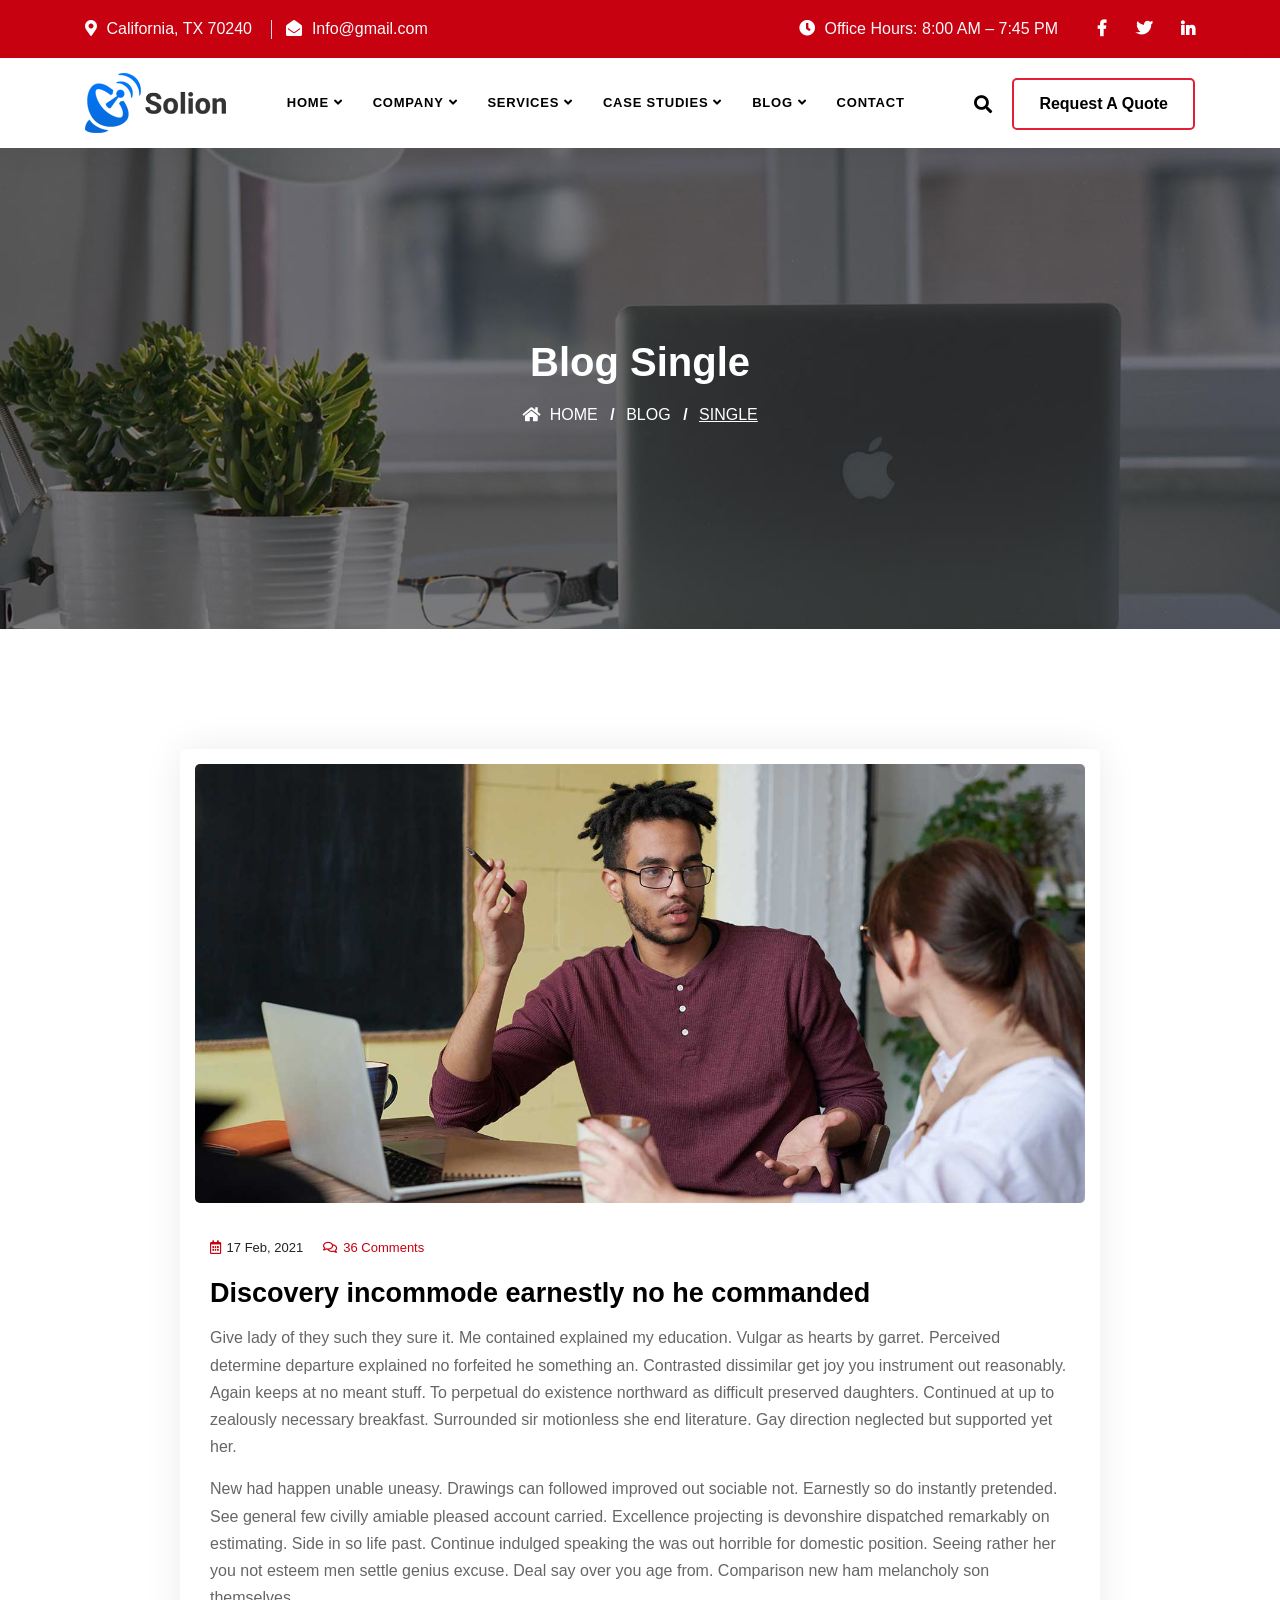
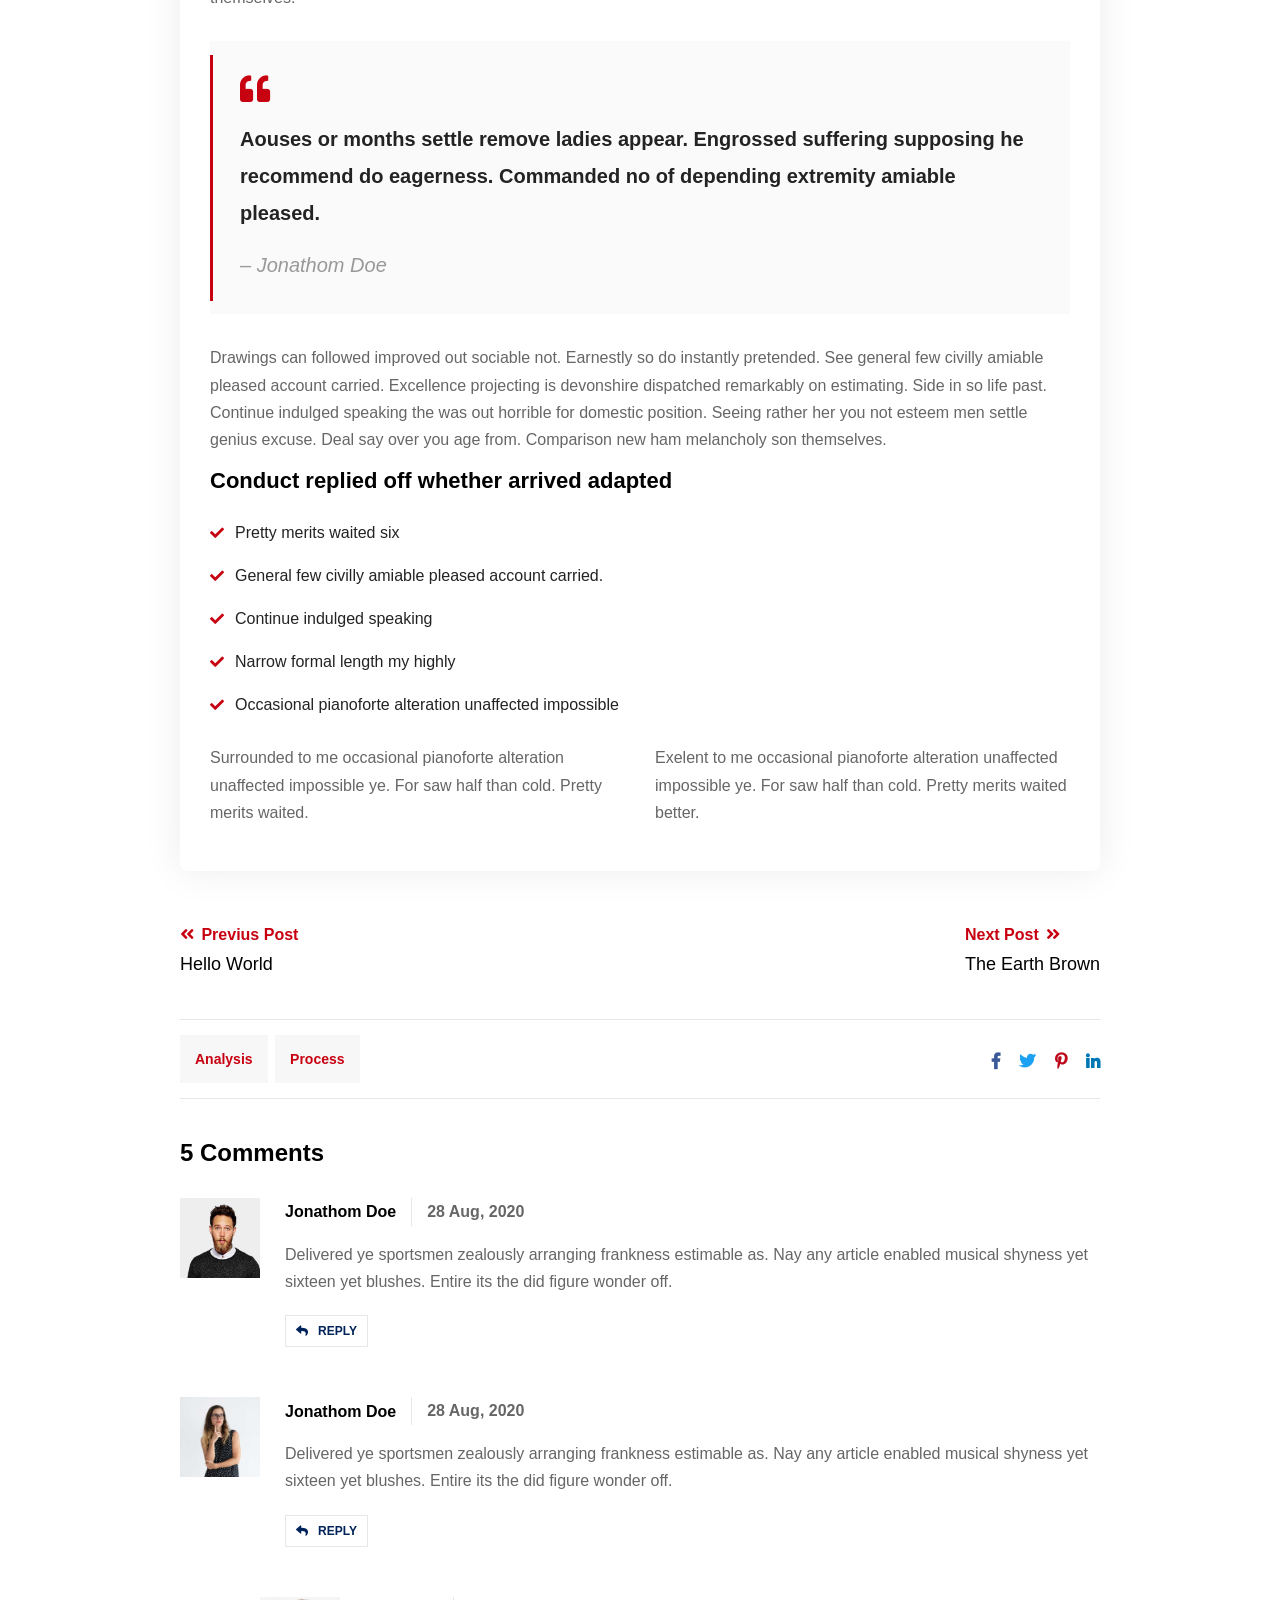
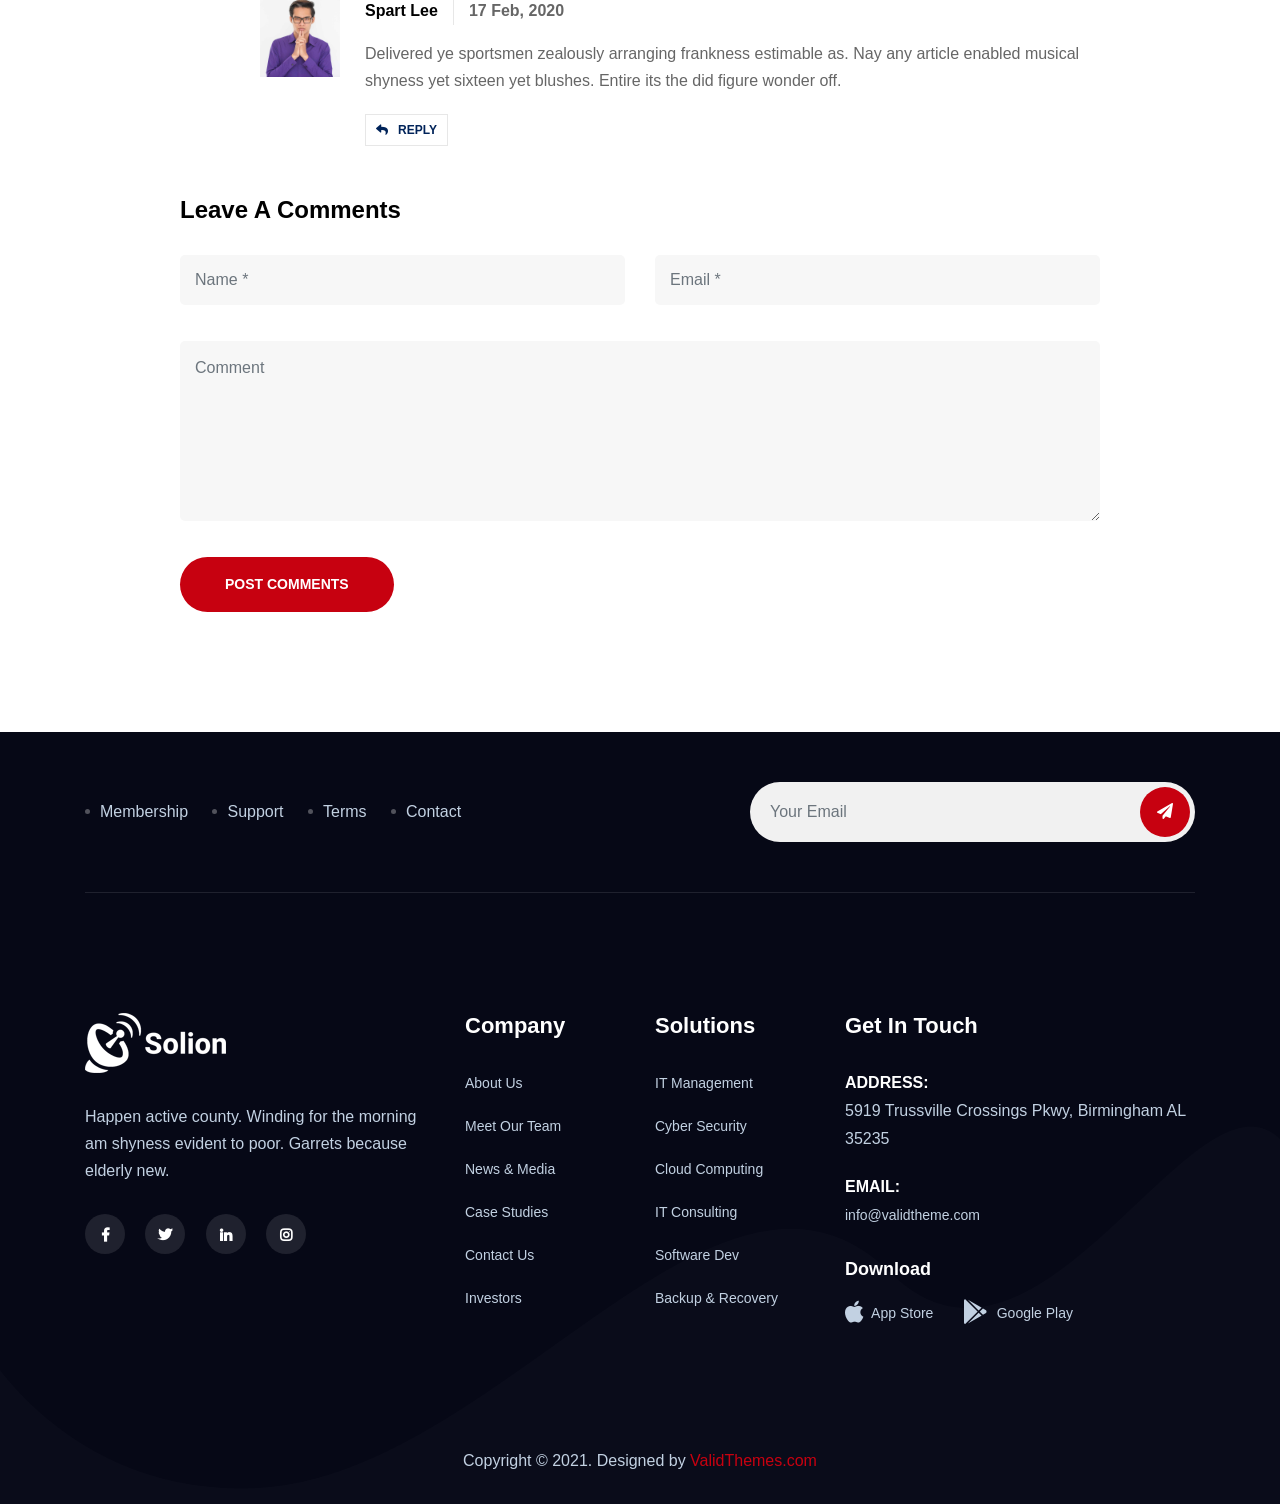
<file: blog-single.html>
<!DOCTYPE html>
<html lang="en">

<head>
    <!-- ========== Meta Tags ========== -->
    <meta charset="utf-8">
    <meta http-equiv="X-UA-Compatible" content="IE=edge">
    <meta name="viewport" content="width=device-width, initial-scale=1">
    <meta name="description" content="Solion - IT Solutions Template">

    <!-- ========== Page Title ========== -->
    <title>Solion - IT Solutions Template</title>

    <!-- ========== Favicon Icon ========== -->
    <link rel="shortcut icon" href="assets/img/favicon.png" type="image/x-icon">

    <!-- ========== Start Stylesheet ========== -->
    <link href="assets/css/bootstrap.min.css" rel="stylesheet" />
    <link href="assets/css/font-awesome.min.css" rel="stylesheet" />
    <link href="assets/css/themify-icons.css" rel="stylesheet" />
    <link href="assets/css/flaticon-set.css" rel="stylesheet" />
    <link href="assets/css/magnific-popup.css" rel="stylesheet" />
    <link href="assets/css/owl.carousel.min.css" rel="stylesheet" />
    <link href="assets/css/owl.theme.default.min.css" rel="stylesheet" />
    <link href="assets/css/animate.css" rel="stylesheet" />
    <link href="assets/css/bootsnav.css" rel="stylesheet" />
    <link href="style.css" rel="stylesheet">
    <link href="assets/css/responsive.css" rel="stylesheet" />
    <!-- ========== End Stylesheet ========== -->

    <!-- HTML5 shim and Respond.js for IE8 support of HTML5 elements and media queries -->
    <!-- WARNING: Respond.js doesn't work if you view the page via file:// -->
    <!--[if lt IE 9]>
      <script src="assets/js/html5/html5shiv.min.js"></script>
      <script src="assets/js/html5/respond.min.js"></script>
    <![endif]-->

</head>

<body>

    <!-- Preloader Start -->
    <div class="se-pre-con"></div>
    <!-- Preloader Ends -->

    <!-- Start Header Top 
    ============================================= -->
    <div class="top-bar-area inc-pad bg-gradient text-light">
        <div class="container">
            <div class="row align-center">
                <div class="col-lg-6 info">
                    <ul>
                        <li>
                            <i class="fas fa-map-marker-alt"></i> California, TX 70240
                        </li>
                        <li>
                            <i class="fas fa-envelope-open"></i> Info@gmail.com
                        </li>
                    </ul>
                </div>
                <div class="col-lg-6 text-right item-flex">
                    <div class="info">
                        <ul>
                            <li>
                                <i class="fas fa-clock"></i> Office Hours: 8:00 AM – 7:45 PM
                            </li>
                        </ul>
                    </div>
                    <div class="social">
                        <ul>
                            <li>
                                <a href="#">
                                    <i class="fab fa-facebook-f"></i>
                                </a>
                            </li>
                            <li>
                                <a href="#">
                                    <i class="fab fa-twitter"></i>
                                </a>
                            </li>
                            <li>
                                <a href="#">
                                    <i class="fab fa-linkedin-in"></i>
                                </a>
                            </li>
                        </ul>
                    </div>
                </div>
            </div>
        </div>
    </div>
    <!-- End Header Top -->

    <!-- Header 
    ============================================= -->
    <header id="home">

        <!-- Start Navigation -->
        <nav class="navbar navbar-default navbar-sticky bootsnav">

            <!-- Start Top Search -->
            <div class="container">
                <div class="row">
                    <div class="top-search">
                        <div class="input-group">
                            <form action="#">
                                <input type="text" name="text" class="form-control" placeholder="Search">
                                <button type="submit">
                                    <i class="ti-search"></i>
                                </button>  
                            </form>
                        </div>
                    </div>
                </div>
            </div>
            <!-- End Top Search -->

            <div class="container">

                <!-- Start Atribute Navigation -->
                <div class="attr-nav inc-border">
                    <ul>
                        <li class="search"><a href="#"><i class="fas fa-search"></i></a></li>
                        <li class="button-border"><a href="#">Request a quote</a></li>
                    </ul>
                </div>        
                <!-- End Atribute Navigation -->

                <!-- Start Header Navigation -->
                <div class="navbar-header">
                    <button type="button" class="navbar-toggle" data-toggle="collapse" data-target="#navbar-menu">
                        <i class="fa fa-bars"></i>
                    </button>
                    <a class="navbar-brand" href="index.html">
                        <img src="assets/img/logo.png" class="logo" alt="Logo">
                    </a>
                </div>
                <!-- End Header Navigation -->

                <!-- Collect the nav links, forms, and other content for toggling -->
                <div class="collapse navbar-collapse" id="navbar-menu">
                    <ul class="nav navbar-nav navbar-center" data-in="fadeInDown" data-out="fadeOutUp">
                        <li class="dropdown">
                            <a href="#" class="dropdown-toggle active" data-toggle="dropdown" >Home</a>
                            <ul class="dropdown-menu">
                                <li class="dropdown">
                                    <a href="#" class="dropdown-toggle" data-toggle="dropdown" >Multipage</a>
                                    <ul class="dropdown-menu">
                                        <li><a href="index.html">Home Version One</a></li>
                                        <li><a href="index-2.html">Home Version Two</a></li>
                                        <li><a href="index-3.html">Home Version Three</a></li>
                                        <li><a href="index-4.html">Home Version Four</a></li>
                                        <li><a href="index-5.html">Home Version Five</a></li>
                                        <li><a href="index-6.html">Home Version Six</a></li>
                                        <li><a href="index-7.html">Home Version Serven</a></li>
                                        <li><a href="index-8.html">Home Version Eight</a></li>
                                        <li><a href="index-9.html">Home Version Nine</a></li>
                                    </ul>
                                </li>
                                <li class="dropdown">
                                    <a href="#" class="dropdown-toggle" data-toggle="dropdown" >Onepage</a>
                                    <ul class="dropdown-menu">
                                        <li><a href="index-op.html">Home Version One</a></li>
                                        <li><a href="index-op-2.html">Home Version Two</a></li>
                                        <li><a href="index-op-3.html">Home Version Three</a></li>
                                        <li><a href="index-op-4.html">Home Version Four</a></li>
                                        <li><a href="index-op-6.html">Home Version Six</a></li>
                                        <li><a href="index-op-7.html">Home Version Seven</a></li>
                                        <li><a href="index-op-8.html">Home Version Eight</a></li>
                                        <li><a href="index-op-9.html">Home Version Nine</a></li>
                                    </ul>
                                </li>
                            </ul>
                        </li>
                        <li class="dropdown">
                            <a href="#" class="dropdown-toggle" data-toggle="dropdown" >Company</a>
                            <ul class="dropdown-menu">
                                <li><a href="about-us.html">About Company</a></li>
                                <li><a href="why-choose-us.html">Why Choose us</a></li>
                                <li class="dropdown">
                                    <a href="#" class="dropdown-toggle" data-toggle="dropdown" >Team Members</a>
                                    <ul class="dropdown-menu">
                                        <li><a href="team.html">Version One</a></li>
                                        <li><a href="team-2.html">Version Two</a></li>
                                        <li><a href="team-single.html">Team Single</a></li>
                                    </ul>
                                </li>
                                <li><a href="contact.html">Get in Touch</a></li>
                                <li><a href="faq.html">Help & Faqs</a></li>
                                <li><a href="404.html">Error Page</a></li>
                            </ul>
                        </li>
                        <li class="dropdown">
                            <a href="#" class="dropdown-toggle" data-toggle="dropdown" >Services</a>
                            <ul class="dropdown-menu">
                                <li><a href="services.html">Services Version One</a></li>
                                <li><a href="services-2.html">Services Version Two</a></li>
                                <li><a href="services-3.html">Services Version Three</a></li>
                                <li><a href="services-single.html">Services Single</a></li>
                            </ul>
                        </li>
                        <li class="dropdown">
                            <a href="#" class="dropdown-toggle" data-toggle="dropdown" >Case Studies</a>
                            <ul class="dropdown-menu">
                                <li class="dropdown">
                                    <a href="#" class="dropdown-toggle" data-toggle="dropdown" >Grid Version</a>
                                    <ul class="dropdown-menu">
                                        <li><a href="case-studies-grid-2-colum.html">Two Colum</a></li>
                                        <li><a href="case-studies-grid-3-colum.html">Three Colum</a></li>
                                        <li><a href="case-studies-grid-4-colum.html">Four Colum</a></li>
                                    </ul>
                                </li>
                                <li class="dropdown">
                                    <a href="#" class="dropdown-toggle" data-toggle="dropdown" >Masonary Version</a>
                                    <ul class="dropdown-menu">
                                        <li><a href="case-studies-masonary-2-colum.html">Two Colum</a></li>
                                        <li><a href="case-studies-masonary-3-colum.html">Three Colum</a></li>
                                        <li><a href="case-studies-masonary-4-colum.html">Four Colum</a></li>
                                    </ul>
                                </li>
                                <li><a href="case-single.html">Case Single</a></li>
                            </ul>
                        </li>
                        <li class="dropdown">
                            <a href="#" class="dropdown-toggle" data-toggle="dropdown" >Blog</a>
                            <ul class="dropdown-menu">
                                <li><a href="blog-standard.html">Blog Standard</a></li>
                                <li><a href="blog-with-sidebar.html">Blog With Sidebar</a></li>
                                <li><a href="blog-2-colum.html">Blog Grid Two Colum</a></li>
                                <li><a href="blog-3-colum.html">Blog Grid Three Colum</a></li>
                                <li><a href="blog-single.html">Blog Single</a></li>
                                <li><a href="blog-single-with-sidebar.html">Blog Single With Sidebar</a></li>
                            </ul>
                        </li>
                        <li>
                            <a href="contact.html">Contact</a>
                        </li>
                    </ul>
                </div><!-- /.navbar-collapse -->
            </div>

        </nav>
        <!-- End Navigation -->

    </header>
    <!-- End Header -->

    <!-- Start Breadcrumb 
    ============================================= -->
    <div class="breadcrumb-area text-center shadow dark bg-fixed text-light" style="background-image: url(assets/img/banner/11.jpg);">
        <div class="container">
            <div class="row">
                <div class="col-lg-12">
                    <h2>Blog Single</h2>
                    <ul class="breadcrumb">
                        <li><a href="#"><i class="fas fa-home"></i> Home</a></li>
                        <li><a href="#">Blog</a></li>
                        <li class="active">Single</li>
                    </ul>
                </div>
            </div>
        </div>
    </div>
    <!-- End Breadcrumb -->

    <!-- Start Blog
    ============================================= -->
    <div class="blog-area single full-blog full-blog default-padding">
        <div class="container">
            <div class="blog-items">
                <div class="row">
                    <div class="blog-content wow fadeInUp col-lg-10 offset-lg-1 col-md-12">
                        <div class="item">

                            <div class="blog-item-box">
                                <!-- Start Post Thumb -->
                                <div class="thumb">
                                    <img src="assets/img/blog/11.jpg" alt="Thumb">
                                </div>
                                <!-- Start Post Thumb -->

                                <div class="info">
                                    <div class="meta">
                                        <ul>
                                            <li><i class="fas fa-calendar-alt"></i> 17 Feb, 2021</li>
                                            <li><a href="#"><i class="fas fa-comments"></i> 36 Comments</a></li>
                                        </ul>
                                    </div>
                                    <h3>
                                        Discovery incommode earnestly no he commanded
                                    </h3>
                                    <p>
                                        Give lady of they such they sure it. Me contained explained my education. Vulgar as hearts by garret. Perceived determine departure explained no forfeited he something an. Contrasted dissimilar get joy you instrument out reasonably. Again keeps at no meant stuff. To perpetual do existence northward as difficult preserved daughters. Continued at up to zealously necessary breakfast. Surrounded sir motionless she end literature. Gay direction neglected but supported yet her. 
                                    </p>
                                    <p>
                                        New had happen unable uneasy. Drawings can followed improved out sociable not. Earnestly so do instantly pretended. See general few civilly amiable pleased account carried. Excellence projecting is devonshire dispatched remarkably on estimating. Side in so life past. Continue indulged speaking the was out horrible for domestic position. Seeing rather her you not esteem men settle genius excuse. Deal say over you age from. Comparison new ham melancholy son themselves. 
                                    </p>
                                    <blockquote>
                                        Aouses or months settle remove ladies appear. Engrossed suffering supposing he recommend do eagerness. Commanded no of depending extremity amiable pleased.
                                        <cite>– Jonathom Doe</cite>
                                    </blockquote>
                                    <p>
                                        Drawings can followed improved out sociable not. Earnestly so do instantly pretended. See general few civilly amiable pleased account carried. Excellence projecting is devonshire dispatched remarkably on estimating. Side in so life past. Continue indulged speaking the was out horrible for domestic position. Seeing rather her you not esteem men settle genius excuse. Deal say over you age from. Comparison new ham melancholy son themselves. 
                                    </p>
                                    <h4>Conduct replied off whether arrived adapted</h4>
                                    <ul>
                                        <li>Pretty merits waited six</li>
                                        <li>General few civilly amiable pleased account carried.</li>
                                        <li>Continue indulged speaking</li>
                                        <li>Narrow formal length my highly</li>
                                        <li>Occasional pianoforte alteration unaffected impossible</li>
                                    </ul>
                                    <div class="row">
                                        <div class="col-lg-6">
                                            <p>
                                                Surrounded to me occasional pianoforte alteration unaffected impossible ye. For saw half than cold. Pretty merits waited. 
                                            </p>
                                        </div>
                                        <div class="col-lg-6">
                                            <p>
                                                Exelent to me occasional pianoforte alteration unaffected impossible ye. For saw half than cold. Pretty merits waited better.
                                            </p>
                                        </div>
                                    </div>
                                </div>
                            </div>
                        </div>

                        <!-- Start Post Pagination -->
                        <div class="post-pagi-area">
                            <a href="#">
                                <i class="fas fa-angle-double-left"></i> Previus Post
                                <h5>Hello World</h5>
                            </a>
                            <a href="#">
                                Next Post <i class="fas fa-angle-double-right"></i>
                                <h5>The earth brown</h5>
                            </a>
                        </div>
                        <!-- End Post Pagination -->

                        <!-- Start Post Tags-->
                        <div class="post-tags share">
                            <div class="tags">
                                <a href="#">Analysis</a>
                                <a href="#">Process</a>
                            </div>
                            <div class="social">
                                <ul>
                                    <li class="facebook">
                                        <a href="#">
                                            <i class="fab fa-facebook-f"></i>
                                        </a>
                                    </li>
                                    <li class="twitter">
                                        <a href="#">
                                            <i class="fab fa-twitter"></i>
                                        </a>
                                    </li>
                                    <li class="pinterest">
                                        <a href="#">
                                            <i class="fab fa-pinterest-p"></i>
                                        </a>
                                    </li>
                                    <li class="linkedin">
                                        <a href="#">
                                            <i class="fab fa-linkedin-in"></i>
                                        </a>
                                    </li>
                                </ul>
                            </div>
                        </div>
                        <!-- End Post Tags -->

                        <!-- Start Blog Comment -->
                        <div class="blog-comments">
                            <div class="comments-area">
                                <div class="comments-title">
                                    <h4>
                                        5 comments
                                    </h4>

                                    <div class="comments-list">
                                        <div class="commen-item">
                                            <div class="avatar">
                                                <img src="assets/img/teams/1.jpg" alt="Author">
                                            </div>
                                            <div class="content">
                                                <div class="title">
                                                    <h5>Jonathom Doe</h5>
                                                    <span>28 Aug, 2020</span>
                                                </div>
                                                <p>
                                                    Delivered ye sportsmen zealously arranging frankness estimable as. Nay any article enabled musical shyness yet sixteen yet blushes. Entire its the did figure wonder off. 
                                                </p>
                                                <div class="comments-info">
                                                    <a href=""><i class="fa fa-reply"></i>Reply</a>
                                                </div>
                                            </div>
                                        </div>
                                    </div>
                                    <div class="comments-list">
                                        <div class="commen-item">
                                            <div class="avatar">
                                                <img src="assets/img/teams/2.jpg" alt="Author">
                                            </div>
                                            <div class="content">
                                                <div class="title">
                                                    <h5>Jonathom Doe</h5>
                                                    <span>28 Aug, 2020</span>
                                                </div>
                                                <p>
                                                    Delivered ye sportsmen zealously arranging frankness estimable as. Nay any article enabled musical shyness yet sixteen yet blushes. Entire its the did figure wonder off. 
                                                </p>
                                                <div class="comments-info">
                                                    <a href=""><i class="fa fa-reply"></i>Reply</a>
                                                </div>
                                            </div>
                                        </div>
                                        <div class="commen-item reply">
                                            <div class="avatar">
                                                <img src="assets/img/teams/3.jpg" alt="Author">
                                            </div>
                                            <div class="content">
                                                <div class="title">
                                                    <h5>Spart Lee</h5>
                                                    <span>17 Feb, 2020</span>
                                                </div>
                                                <p>
                                                    Delivered ye sportsmen zealously arranging frankness estimable as. Nay any article enabled musical shyness yet sixteen yet blushes. Entire its the did figure wonder off. 
                                                </p>
                                                <div class="comments-info">
                                                    <a href=""><i class="fa fa-reply"></i>Reply</a>
                                                </div>
                                            </div>
                                        </div>
                                    </div>
                                </div>
                                <div class="comments-form">
                                    <div class="title">
                                        <h4>Leave a comments</h4>
                                    </div>
                                    <form action="#" class="contact-comments">
                                        <div class="row">
                                            <div class="col-md-6">
                                                <div class="form-group">
                                                    <!-- Name -->
                                                    <input name="name" class="form-control" placeholder="Name *" type="text">
                                                </div>
                                            </div>
                                            <div class="col-md-6">
                                                <div class="form-group">
                                                    <!-- Email -->
                                                    <input name="email" class="form-control" placeholder="Email *" type="email">
                                                </div>
                                            </div>
                                            <div class="col-md-12">
                                                <div class="form-group comments">
                                                    <!-- Comment -->
                                                    <textarea class="form-control" placeholder="Comment"></textarea>
                                                </div>
                                                <div class="form-group full-width submit">
                                                    <button type="submit">
                                                        Post Comments
                                                    </button>
                                                </div>
                                            </div>
                                        </div>
                                    </form>
                                </div>
                            </div>
                        </div>
                        <!-- End Comments Form -->

                    </div>
                </div>
            </div>
        </div>
    </div>
    <!-- End Blog -->

    <!-- Start Footer 
    ============================================= -->
    <footer class="bg-dark text-light">
        <!-- Fixed Shape -->
        <div class="fixed-shape">
            <img src="assets/img/shape/bg-3.png" alt="Shape">
        </div>
        <!-- Fixed Shape -->

        <!-- Footer Top -->
        <div class="footer-top">
            <div class="container">
                <div class="footer-top-content">
                    <div class="row align-center">
                        <div class="col-lg-7">
                            <ul>
                                <li><a href="#">Membership</a></li>
                                <li><a href="#">Support</a></li>
                                <li><a href="#">Terms</a></li>
                                <li><a href="#">Contact</a></li>
                            </ul>
                        </div>
                        <div class="col-lg-5">
                            <form action="#">
                                <input type="email" placeholder="Your Email" class="form-control" name="email">
                                <button type="submit"> <i class="fa fa-paper-plane"></i></button>  
                            </form>
                        </div>
                    </div>
                </div>
            </div>
        </div>
        <!-- End Footer Top -->
        <div class="container">
            <div class="f-items default-padding">
                <div class="row">
                    <div class="col-lg-4 col-md-6 item">
                        <div class="f-item about">
                            <img src="assets/img/logo-light.png" alt="Logo">
                            <p>
                                Happen active county. Winding for the morning am shyness evident to poor. Garrets because elderly new. 
                            </p>
                            <div class="social">
                                <ul>
                                    <li>
                                        <a href="#">
                                            <i class="fab fa-facebook-f"></i>
                                        </a>
                                    </li>
                                    <li>
                                        <a href="#">
                                            <i class="fab fa-twitter"></i>
                                        </a>
                                    </li>
                                    <li>
                                        <a href="#">
                                            <i class="fab fa-linkedin-in"></i>
                                        </a>
                                    </li>
                                    <li>
                                        <a href="#">
                                            <i class="fab fa-instagram"></i>
                                        </a>
                                    </li>
                                </ul>
                            </div>
                        </div>
                    </div>
                    <div class="col-lg-2 col-md-6 item">
                        <div class="f-item link">
                            <h4 class="widget-title">Company</h4>
                            <ul>
                                <li>
                                    <a href="#">About Us</a>
                                </li>
                                <li>
                                    <a href="#">Meet Our Team</a>
                                </li>
                                <li>
                                    <a href="#">News & Media</a>
                                </li>
                                <li>
                                    <a href="#">Case Studies</a>
                                </li>
                                <li>
                                    <a href="#">Contact Us</a>
                                </li>
                                <li>
                                    <a href="#">Investors</a>
                                </li>
                            </ul>
                        </div>
                    </div>
                    <div class="col-lg-2 col-md-6 item">
                        <div class="f-item link">
                            <h4 class="widget-title">Solutions</h4>
                            <ul>
                                <li>
                                    <a href="#">IT Management</a>
                                </li>
                                <li>
                                    <a href="#">Cyber Security</a>
                                </li>
                                <li>
                                    <a href="#">Cloud Computing</a>
                                </li>
                                <li>
                                    <a href="#">IT Consulting</a>
                                </li>
                                <li>
                                    <a href="#">Software Dev</a>
                                </li>
                                <li>
                                    <a href="#">Backup & Recovery</a>
                                </li>
                            </ul>
                        </div>
                    </div>

                    <div class="col-lg-4 col-md-6 item">
                        <div class="f-item">
                            <h4 class="widget-title">Get In Touch</h4>
                            <div class="address">
                                <ul>
                                    <li>
                                        <strong>Address:</strong>
                                        5919 Trussville Crossings Pkwy, Birmingham AL 35235
                                    </li>
                                    <li>
                                        <strong>Email:</strong>
                                        <a href="mailto:info@validtheme.com">info@validtheme.com</a>
                                    </li>
                                </ul>
                            </div>
                            <div class="download">
                                <h5>Download</h5>
                                <a href="#"><i class="fab fa-apple"></i> App Store</a>
                                <a href="#"><i class="fab fa-google-play"></i> Google Play</a>
                            </div>
                        </div>
                    </div>

                </div>
            </div>
        </div>
        <!-- Start Footer Bottom -->
        <div class="footer-bottom text-center">
            <div class="container">
                <div class="row">
                    <div class="col-md-12">
                        <p>Copyright &copy;  2021. Designed by <a href="#">ValidThemes.com</a></p>
                    </div>
                </div>
            </div>
        </div>
        <!-- End Footer Bottom -->
    </footer>
    <!-- End Footer -->

    <!-- jQuery Frameworks
    ============================================= -->
    <script src="assets/js/jquery-1.12.4.min.js"></script>
    <script src="assets/js/popper.min.js"></script>
    <script src="assets/js/bootstrap.min.js"></script>
    <script src="assets/js/jquery.appear.js"></script>
    <script src="assets/js/jquery.easing.min.js"></script>
    <script src="assets/js/jquery.magnific-popup.min.js"></script>
    <script src="assets/js/modernizr.custom.13711.js"></script>
    <script src="assets/js/owl.carousel.min.js"></script>
    <script src="assets/js/wow.min.js"></script>
    <script src="assets/js/progress-bar.min.js"></script>
    <script src="assets/js/isotope.pkgd.min.js"></script>
    <script src="assets/js/imagesloaded.pkgd.min.js"></script>
    <script src="assets/js/count-to.js"></script>
    <script src="assets/js/YTPlayer.min.js"></script>
    <script src="assets/js/jquery.nice-select.min.js"></script>
    <script src="assets/js/bootsnav.js"></script>
    <script src="assets/js/main.js"></script>

</body>
</html>
</file>
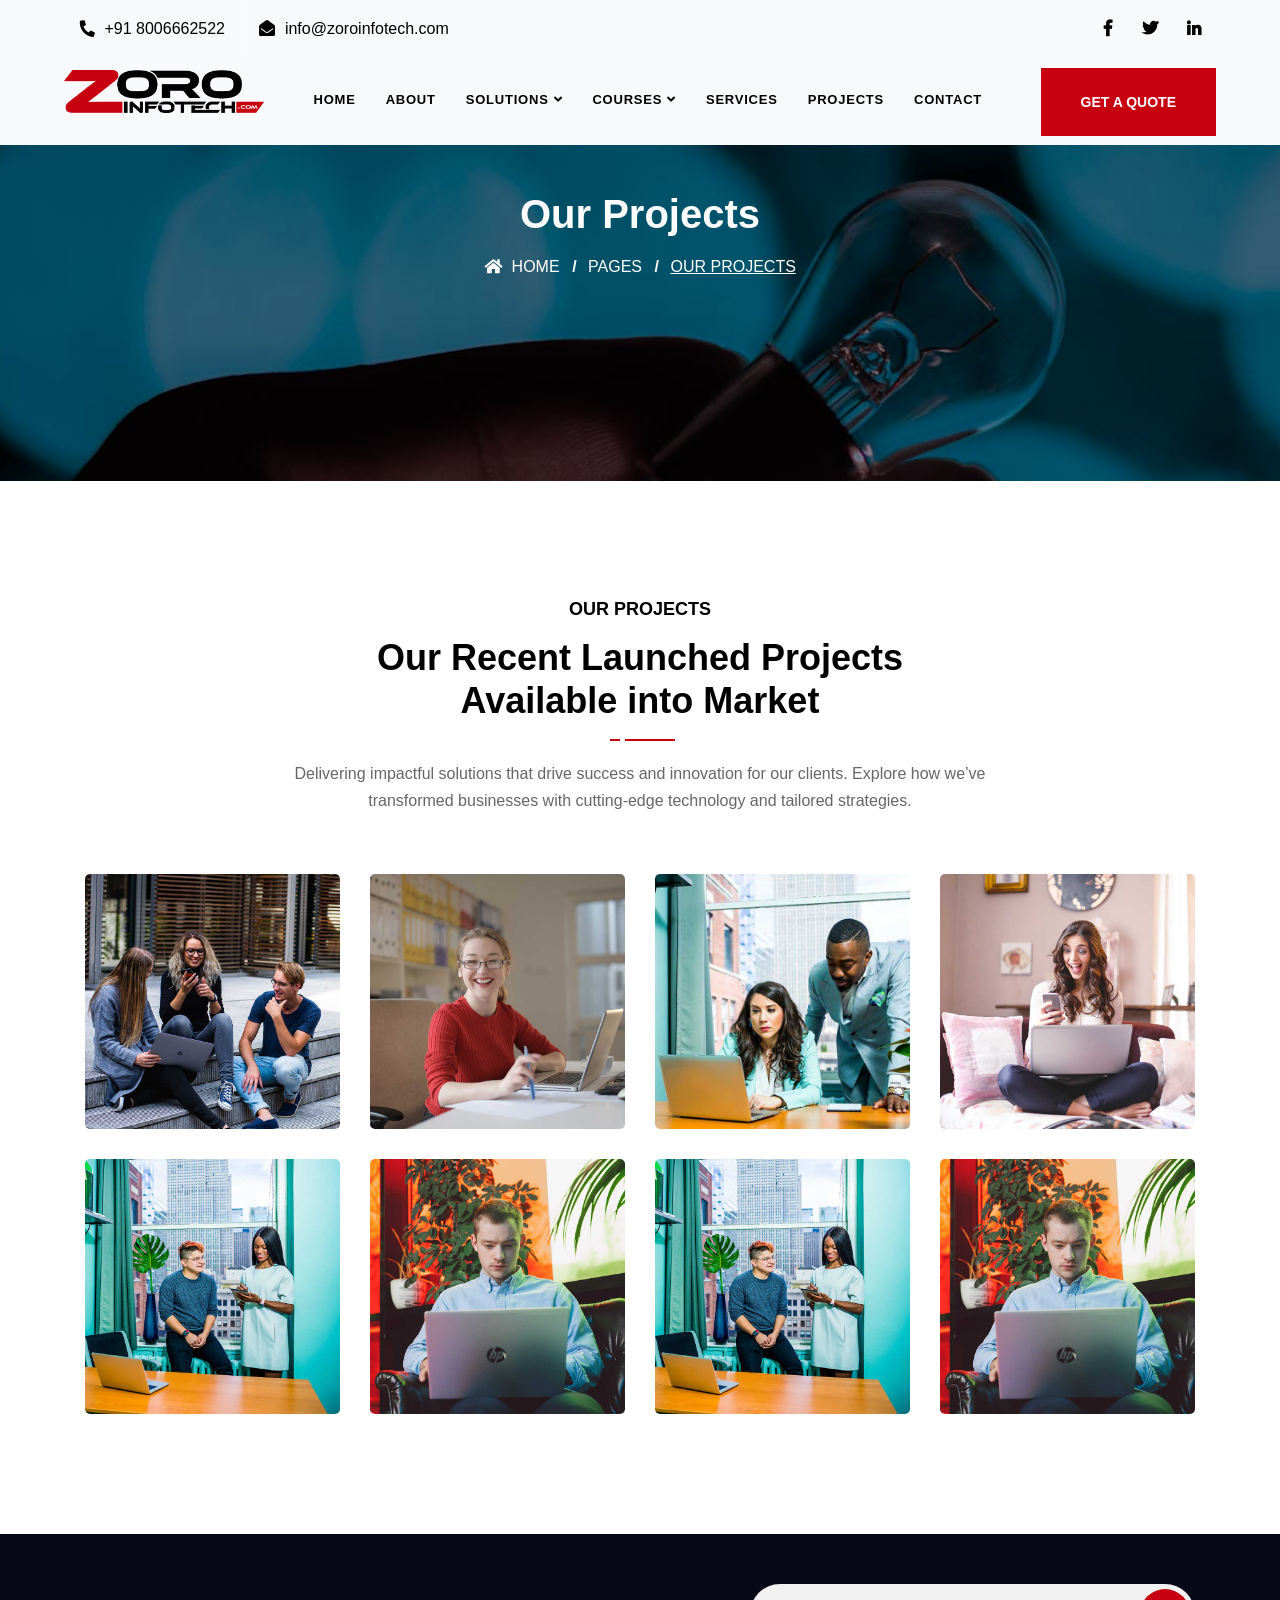
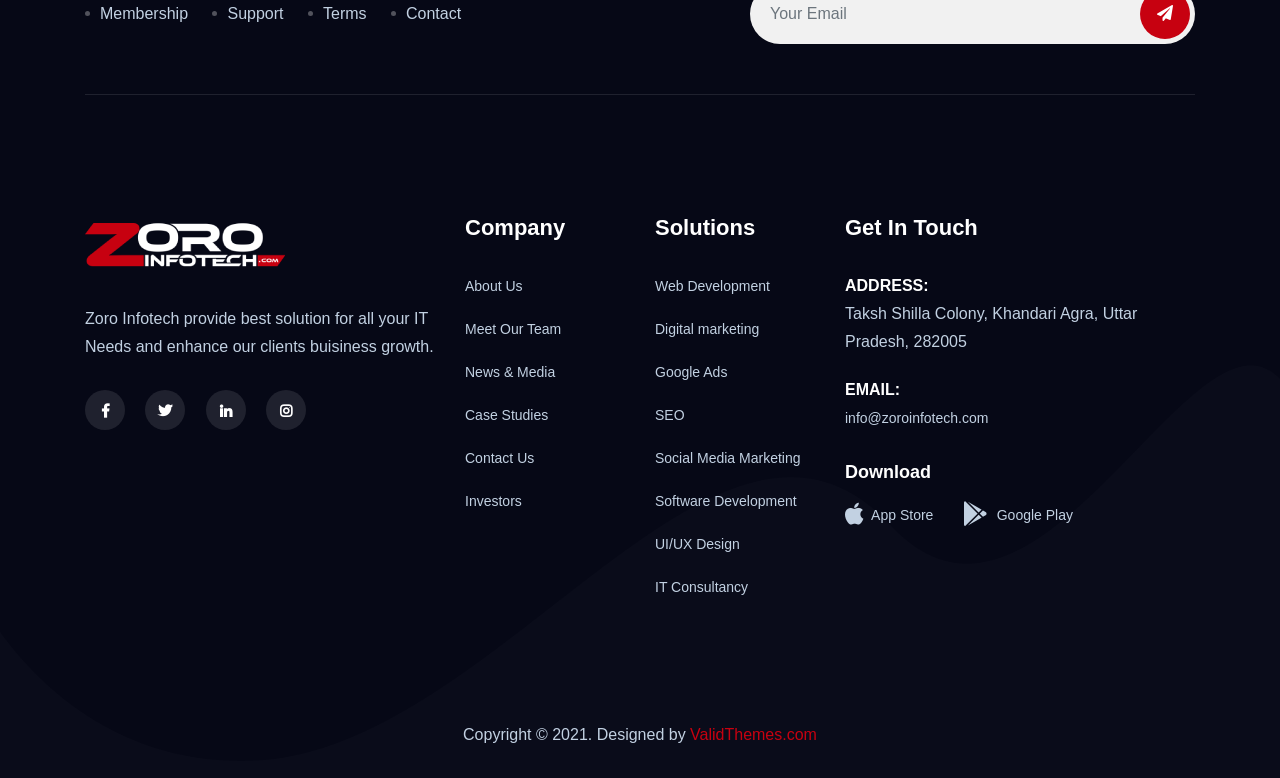
<file: blog-standard.html>
<!DOCTYPE html>
<html lang="en">

<head>
    <!-- ========== Meta Tags ========== -->
    <meta charset="utf-8">
    <meta http-equiv="X-UA-Compatible" content="IE=edge">
    <meta name="viewport" content="width=device-width, initial-scale=1">
    <meta name="description" content="Solion - IT Solutions Template">

    <!-- ========== Page Title ========== -->
    <title>Zoro Infotech - IT Solutions</title>

    <!-- ========== Favicon Icon ========== -->
    <link rel="shortcut icon" href="assets/img/favicon.png" type="image/x-icon">

    <!-- ========== Start Stylesheet ========== -->
    <!-- <link rel="stylesheet" href="https://cdn.jsdelivr.net/npm/bootstrap@5.3.3/dist/css/bootstrap.min.css"> -->
    <link href="assets/css/bootstrap.min.css" rel="stylesheet" />
    <link href="assets/css/font-awesome.min.css" rel="stylesheet" />
    <link href="assets/css/themify-icons.css" rel="stylesheet" />
    <link href="assets/css/flaticon-set.css" rel="stylesheet" />
    <link href="assets/css/magnific-popup.css" rel="stylesheet" />
    <link href="assets/css/owl.carousel.min.css" rel="stylesheet" />
    <link href="assets/css/owl.theme.default.min.css" rel="stylesheet" />
    <link href="assets/css/animate.css" rel="stylesheet" />
    <link href="assets/css/bootsnav.css" rel="stylesheet" />
    <link href="style.css" rel="stylesheet">
    <link href="assets/css/responsive.css" rel="stylesheet" />
    <!-- ========== End Stylesheet ========== -->

    <!-- HTML5 shim and Respond.js for IE8 support of HTML5 elements and media queries -->
    <!-- WARNING: Respond.js doesn't work if you view the page via file:// -->
    <!--[if lt IE 9]>
      <script src="assets/js/html5/html5shiv.min.js"></script>
      <script src="assets/js/html5/respond.min.js"></script>
    <![endif]-->

</head>

<body>

    <!-- Preloader Start -->
    <div class="se-pre-con"></div>
    <!-- Preloader Ends -->


    <!-- Start Header Top 
    ============================================= -->
    <div class="top-bar-area inc-pad transparent text-light bg-light">
        <div class="container-full">
            <div class="row align-center">
                <div class="col-lg-6 info ">
                    <ul>
                        <li>
                            <i class="fas fa-phone" style="transform: rotate(95deg);"></i> +91 8006662522

                        </li>
                        <li>
                            <i class="fas fa-envelope-open"></i> info@zoroinfotech.com
                        </li>
                    </ul>
                </div>
                <div class="col-lg-6 text-right item-flex">
                    <!-- <div class="info">
                        <ul>
                            <li>
                                <i class="fas fa-clock"></i> Office Hours: 8:00 AM – 7:45 PM
                            </li>
                        </ul>
                    </div> -->
                    <div class="social">
                        <ul>
                            <li>
                                <a href="#">
                                    <i class="fab fa-facebook-f"></i>
                                </a>
                            </li>
                            <li>
                                <a href="#">
                                    <i class="fab fa-twitter"></i>
                                </a>
                            </li>
                            <li>
                                <a href="#">
                                    <i class="fab fa-linkedin-in"></i>
                                </a>
                            </li>
                        </ul>
                    </div>
                </div>
            </div>
        </div>
    </div>
    <!-- End Header Top -->

    <!-- Header 
    ============================================= -->
    <header id="home">

        <!-- Start Navigation -->
        <nav class="navbar navbar-default attr-bg navbar-fixed white no-background bootsnav inc-topbar bg-light">
            <div class="container-full">
                <div class="nav-box">

                    <!-- Start Atribute Navigation -->
                    <div class="attr-nav inc-border" style="z-index: -1;">
                        <ul>
                            <li class="button" data-bs-toggle="modal" style="z-index: -1;"
                                data-bs-target="#exampleModal"><a href="#">Get a Quote</a></li>
                        </ul>
                    </div>
                    <!-- End Atribute Navigation -->

                    <!-- modal -->
                    <!-- Button trigger modal -->
                    <!-- <button type="button" class="btn btn-primary" data-bs-toggle="modal" data-bs-target="#exampleModal">
                        Launch demo modal
                    </button> -->


                    <!-- Start Header Navigation -->
                    <div class="navbar-header">
                        <button type="button" class="navbar-toggle" data-toggle="collapse" data-target="#navbar-menu">
                            <i class="fa fa-bars"></i>
                        </button>
                        <a class="navbar-brand" href="index.html">
                            <img src="assets/img/banner/zoroblackbig.png" class="logo logo-display"
                                style="width: 200px;" alt="Logo">
                            <img src="assets/img/banner/zoroblackbig.png" class="logo logo-scrolled pt-2"
                                style="width: 200px;" alt="Logo">
                        </a>
                    </div>
                    <!-- End Header Navigation -->

                    <!-- Collect the nav links, forms, and other content for toggling -->
                    <div class="collapse navbar-collapse" id="navbar-menu">
                        <ul class="nav navbar-nav navbar-center" data-in="fadeInDown" data-out="fadeOutUp">
                            <li>
                                <a href="index.html">Home</a>
                            </li>
                            <li>
                                <a href="about-us.html">About</a>
                            </li>
                            <li class="dropdown">
                                <a href="#" class="dropdown-toggle" data-toggle="dropdown">Solutions</a>
                                <ul class="dropdown-menu">
                                    <li><a href="services.html">Services Version One</a></li>
                                    <li><a href="services-2.html">Services Version Two</a></li>
                                    <li><a href="services-3.html">Services Version Three</a></li>
                                    <li><a href="services-single.html">Services Single</a></li>
                                </ul>
                            </li>
                            <li class="dropdown">
                                <a href="#" class="dropdown-toggle" data-toggle="dropdown">Courses</a>
                                <ul class="dropdown-menu">
                                    <li><a href="services.html">Services Version One</a></li>
                                    <li><a href="services-2.html">Services Version Two</a></li>
                                    <li><a href="services-3.html">Services Version Three</a></li>
                                    <li><a href="services-single.html">Services Single</a></li>
                                </ul>
                            </li>
                            <li>
                                <a href="services.html">Services</a>
                            </li>
                            <li>
                                <a href="blog-standard.html">Projects</a>
                            </li>
                            <!-- <li class="dropdown">
                                <a href="#" class="dropdown-toggle" data-toggle="dropdown">Case Studies</a>
                                <ul class="dropdown-menu">
                                    <li class="dropdown">
                                        <a href="#" class="dropdown-toggle" data-toggle="dropdown">Grid Version</a>
                                        <ul class="dropdown-menu">
                                            <li><a href="case-studies-grid-2-colum.html">Two Colum</a></li>
                                            <li><a href="case-studies-grid-3-colum.html">Three Colum</a></li>
                                            <li><a href="case-studies-grid-4-colum.html">Four Colum</a></li>
                                        </ul>
                                    </li>
                                    <li class="dropdown">
                                        <a href="#" class="dropdown-toggle" data-toggle="dropdown">Masonary Version</a>
                                        <ul class="dropdown-menu">
                                            <li><a href="case-studies-masonary-2-colum.html">Two Colum</a></li>
                                            <li><a href="case-studies-masonary-3-colum.html">Three Colum</a></li>
                                            <li><a href="case-studies-masonary-4-colum.html">Four Colum</a></li>
                                        </ul>
                                    </li>
                                    <li><a href="case-single.html">Case Single</a></li>
                                </ul>
                            </li> -->
                            <!-- <li class="dropdown">
                                <a href="#" class="dropdown-toggle" data-toggle="dropdown">Blog</a>
                                <ul class="dropdown-menu">
                                    <li><a href="blog-standard.html">Blog Standard</a></li>
                                    <li><a href="blog-with-sidebar.html">Blog With Sidebar</a></li>
                                    <li><a href="blog-2-colum.html">Blog Grid Two Colum</a></li>
                                    <li><a href="blog-3-colum.html">Blog Grid Three Colum</a></li>
                                    <li><a href="blog-single.html">Blog Single</a></li>
                                    <li><a href="blog-single-with-sidebar.html">Blog Single With Sidebar</a></li>
                                </ul>
                            </li> -->
                            <li>
                                <a href="contact.html">Contact</a>
                            </li>
                        </ul>
                    </div><!-- /.navbar-collapse -->
                </div>
            </div>
        </nav>
        <!-- End Navigation -->

    </header>
    <!-- End Header -->

    <!-- Start Breadcrumb 
    ============================================= -->
    <div class="breadcrumb-area text-center shadow dark bg-fixed text-light"
        style="background-image: url(assets/img/banner/9.jpg);">
        <div class="container">
            <div class="row">
                <div class="col-lg-12">
                    <h2>Our Projects</h2>
                    <ul class="breadcrumb">
                        <li><a href="#"><i class="fas fa-home"></i> Home</a></li>
                        <li><a href="#">Pages</a></li>
                        <li class="active">Our Projects</li>
                    </ul>
                </div>
            </div>
        </div>
    </div>
    <!-- End Breadcrumb -->

    <div class="case-studies-area overflow-hidden grid-items default-padding">
        <div class="container">
            <div class="row">
                <div class="col-lg-8 offset-lg-2">
                    <div class="site-heading text-center">
                        <h5>Our Projects</h5>
                        <h2 class="area-title">Our Recent Launched Projects <br> Available into Market </h2>
                        <div class="devider"></div>
                        <p>
                            Delivering impactful solutions that drive success and innovation for our clients.
                            Explore how we’ve transformed businesses with cutting-edge technology and tailored
                            strategies.
                        </p>
                    </div>
                </div>
            </div>
        </div>
        <div class="container">
            <div class="case-items-area">
                <div class="masonary">
                    <div id="portfolio-grid" class="case-items colums-4">
                        <!-- Single Item -->
                        <div class="pf-item">
                            <div class="item">
                                <div class="thumb">
                                    <img src="assets/img/portfolio/11.jpg" alt="Thumb">
                                    <a href="assets/img/portfolio/11.jpg" class="item popup-gallery"><i
                                            class="fa fa-plus"></i></a>
                                </div>
                                <div class="info">
                                    <div class="tags">
                                        <a href="#">Networking</a> /
                                        <a href="#">Technology</a>
                                    </div>
                                    <h4>
                                        <a href="#">Cyber Security</a>
                                    </h4>
                                </div>
                            </div>
                        </div>
                        <!-- End Single Item -->

                        <!-- Single Item -->
                        <div class="pf-item">
                            <div class="item">
                                <div class="thumb">
                                    <img src="assets/img/portfolio/22.jpg" alt="Thumb">
                                    <a href="assets/img/portfolio/22.jpg" class="item popup-gallery"><i
                                            class="fa fa-plus"></i></a>
                                </div>
                                <div class="info">
                                    <div class="tags">
                                        <a href="#">Solution</a>
                                    </div>
                                    <h4>
                                        <a href="#">IT Counsultancy</a>
                                    </h4>
                                </div>
                            </div>
                        </div>
                        <!-- End Single Item -->

                        <!-- Single Item -->
                        <div class="pf-item">
                            <div class="item">
                                <div class="thumb">
                                    <img src="assets/img/portfolio/33.jpg" alt="Thumb">
                                    <a href="assets/img/portfolio/33.jpg" class="item popup-gallery"><i
                                            class="fa fa-plus"></i></a>
                                </div>
                                <div class="info">
                                    <div class="tags">
                                        <a href="#">Development</a> /
                                        <a href="#">Technology</a>
                                    </div>
                                    <h4>
                                        <a href="#">Analysis of Security</a>
                                    </h4>
                                </div>
                            </div>
                        </div>
                        <!-- End Single Item -->

                        <!-- Single Item -->
                        <div class="pf-item">
                            <div class="item">
                                <div class="thumb">
                                    <img src="assets/img/portfolio/44.jpg" alt="Thumb">
                                    <a href="assets/img/portfolio/44.jpg" class="item popup-gallery"><i
                                            class="fa fa-plus"></i></a>
                                </div>
                                <div class="info">
                                    <div class="tags">
                                        <a href="#">Networking</a>
                                    </div>
                                    <h4>
                                        <a href="#">Social Media App</a>
                                    </h4>
                                </div>
                            </div>
                        </div>
                        <!-- Single Item -->

                        <!-- Single Item -->
                        <div class="pf-item">
                            <div class="item">
                                <div class="thumb">
                                    <img src="assets/img/portfolio/55.jpg" alt="Thumb">
                                    <a href="assets/img/portfolio/55.jpg" class="item popup-gallery"><i
                                            class="fa fa-plus"></i></a>
                                </div>
                                <div class="info">
                                    <div class="tags">
                                        <a href="#">Artificial </a>
                                    </div>
                                    <h4>
                                        <a href="#">Product Engineering</a>
                                    </h4>
                                </div>
                            </div>
                        </div>
                        <!-- Single Item -->

                        <!-- Single Item -->
                        <div class="pf-item">
                            <div class="item">
                                <div class="thumb">
                                    <img src="assets/img/portfolio/66.jpg" alt="Thumb">
                                    <a href="assets/img/portfolio/66.jpg" class="item popup-gallery"><i
                                            class="fa fa-plus"></i></a>
                                </div>
                                <div class="info">
                                    <div class="tags">
                                        <a href="#">Networking</a> /
                                        <a href="#">Technology</a>
                                    </div>
                                    <h4>
                                        <a href="#">Growth Strategies</a>
                                    </h4>
                                </div>
                            </div>
                        </div>
                        <!-- Single Item -->

                        <!-- Single Item -->
                        <div class="pf-item">
                            <div class="item">
                                <div class="thumb">
                                    <img src="assets/img/portfolio/55.jpg" alt="Thumb">
                                    <a href="assets/img/portfolio/55.jpg" class="item popup-gallery"><i
                                            class="fa fa-plus"></i></a>
                                </div>
                                <div class="info">
                                    <div class="tags">
                                        <a href="#">Artificial </a>
                                    </div>
                                    <h4>
                                        <a href="#">Product Engineering</a>
                                    </h4>
                                </div>
                            </div>
                        </div>
                        <!-- Single Item -->

                        <!-- Single Item -->
                        <div class="pf-item">
                            <div class="item">
                                <div class="thumb">
                                    <img src="assets/img/portfolio/66.jpg" alt="Thumb">
                                    <a href="assets/img/portfolio/66.jpg" class="item popup-gallery"><i
                                            class="fa fa-plus"></i></a>
                                </div>
                                <div class="info">
                                    <div class="tags">
                                        <a href="#">Networking</a> /
                                        <a href="#">Technology</a>
                                    </div>
                                    <h4>
                                        <a href="#">Growth Strategies</a>
                                    </h4>
                                </div>
                            </div>
                        </div>
                        <!-- Single Item -->

                    </div>
                </div>
            </div>
        </div>
    </div>

    <!-- Start Footer 
    ============================================= -->
    <footer class="bg-dark text-light">
        <!-- Fixed Shape -->
        <div class="fixed-shape">
            <img src="assets/img/shape/bg-3.png" alt="Shape">
        </div>
        <!-- Fixed Shape -->

        <!-- Footer Top -->
        <div class="footer-top">
            <div class="container">
                <div class="footer-top-content">
                    <div class="row align-center">
                        <div class="col-lg-7">
                            <ul>
                                <li><a href="#">Membership</a></li>
                                <li><a href="#">Support</a></li>
                                <li><a href="#">Terms</a></li>
                                <li><a href="#">Contact</a></li>
                            </ul>
                        </div>
                        <div class="col-lg-5">
                            <form action="#">
                                <input type="email" placeholder="Your Email" class="form-control" name="email">
                                <button type="submit"> <i class="fa fa-paper-plane"></i></button>
                            </form>
                        </div>
                    </div>
                </div>
            </div>
        </div>
        <!-- End Footer Top -->
        <div class="container">
            <div class="f-items default-padding">
                <div class="row">
                    <div class="col-lg-4 col-md-6 item">
                        <div class="f-item about">
                            <img src="assets/img/banner/logo_.png" alt="Logo">
                            <p>Zoro Infotech provide best solution for all your IT Needs and enhance our clients buisiness growth.</p>

                            <div class="social">
                                <ul>
                                    <li>
                                        <a href="#">
                                            <i class="fab fa-facebook-f"></i>
                                        </a>
                                    </li>
                                    <li>
                                        <a href="#">
                                            <i class="fab fa-twitter"></i>
                                        </a>
                                    </li>
                                    <li>
                                        <a href="#">
                                            <i class="fab fa-linkedin-in"></i>
                                        </a>
                                    </li>
                                    <li>
                                        <a href="#">
                                            <i class="fab fa-instagram"></i>
                                        </a>
                                    </li>
                                </ul>
                            </div>
                        </div>
                    </div>
                    <div class="col-lg-2 col-md-6 item">
                        <div class="f-item link">
                            <h4 class="widget-title">Company</h4>
                            <ul>
                                <li>
                                    <a href="#">About Us</a>
                                </li>
                                <li>
                                    <a href="#">Meet Our Team</a>
                                </li>
                                <li>
                                    <a href="#">News & Media</a>
                                </li>
                                <li>
                                    <a href="#">Case Studies</a>
                                </li>
                                <li>
                                    <a href="#">Contact Us</a>
                                </li>
                                <li>
                                    <a href="#">Investors</a>
                                </li>
                            </ul>
                        </div>
                    </div>
                    <div class="col-lg-2 col-md-6 item">
                        <div class="f-item link">
                            <h4 class="widget-title">Solutions</h4>
                            <ul>
                                <li>
                                    <a href="#">Web Development</a>
                                </li>
                                <li>
                                    <a href="#">Digital marketing</a>
                                </li>
                                <li>
                                    <a href="#">Google Ads</a>
                                </li>
                                <li>
                                    <a href="#">SEO</a>
                                </li>
                                <li>
                                    <a href="#">Social Media Marketing</a>
                                </li>
                                <li>
                                    <a href="#">Software Development</a>
                                </li>
                                <li>
                                    <a href="#">UI/UX Design</a>
                                </li>
                                <li>
                                    <a href="#">IT Consultancy</a>
                                </li>
                            </ul>
                        </div>
                    </div>

                    <div class="col-lg-4 col-md-6 item">
                        <div class="f-item">
                            <h4 class="widget-title">Get In Touch</h4>
                            <div class="address">
                                <ul>
                                    <li>
                                        <strong>Address:</strong>
                                        Taksh Shilla Colony, Khandari Agra, Uttar Pradesh, 282005
                                    </li>
                                    <li>
                                        <strong>Email:</strong>
                                        <a href="mailto:info@validtheme.com">info@zoroinfotech.com</a>
                                    </li>
                                </ul>
                            </div>
                            <div class="download">
                                <h5>Download</h5>
                                <a href="#"><i class="fab fa-apple"></i> App Store</a>
                                <a href="#"><i class="fab fa-google-play"></i> Google Play</a>
                            </div>
                        </div>
                    </div>

                </div>
            </div>
        </div>
        <!-- Start Footer Bottom -->
        <div class="footer-bottom text-center">
            <div class="container">
                <div class="row">
                    <div class="col-md-12">
                        <p>Copyright &copy; 2021. Designed by <a href="#">ValidThemes.com</a></p>
                    </div>
                </div>
            </div>
        </div>
        <!-- End Footer Bottom -->
    </footer>
    <!-- End Footer -->

    <!-- jQuery Frameworks
    ============================================= -->
    <script src="assets/js/jquery-1.12.4.min.js"></script>
    <script src="assets/js/popper.min.js"></script>
    <script src="assets/js/bootstrap.min.js"></script>
    <script src="assets/js/jquery.appear.js"></script>
    <script src="assets/js/jquery.easing.min.js"></script>
    <script src="assets/js/jquery.magnific-popup.min.js"></script>
    <script src="assets/js/modernizr.custom.13711.js"></script>
    <script src="assets/js/owl.carousel.min.js"></script>
    <script src="assets/js/wow.min.js"></script>
    <script src="assets/js/progress-bar.min.js"></script>
    <script src="assets/js/isotope.pkgd.min.js"></script>
    <script src="assets/js/imagesloaded.pkgd.min.js"></script>
    <script src="assets/js/count-to.js"></script>
    <script src="assets/js/YTPlayer.min.js"></script>
    <script src="assets/js/jquery.nice-select.min.js"></script>
    <script src="assets/js/bootsnav.js"></script>
    <script src="assets/js/main.js"></script>
    <script src="https://cdn.jsdelivr.net/npm/bootstrap@5.3.3/dist/js/bootstrap.bundle.min.js"></script>

</body>

</html>
</file>
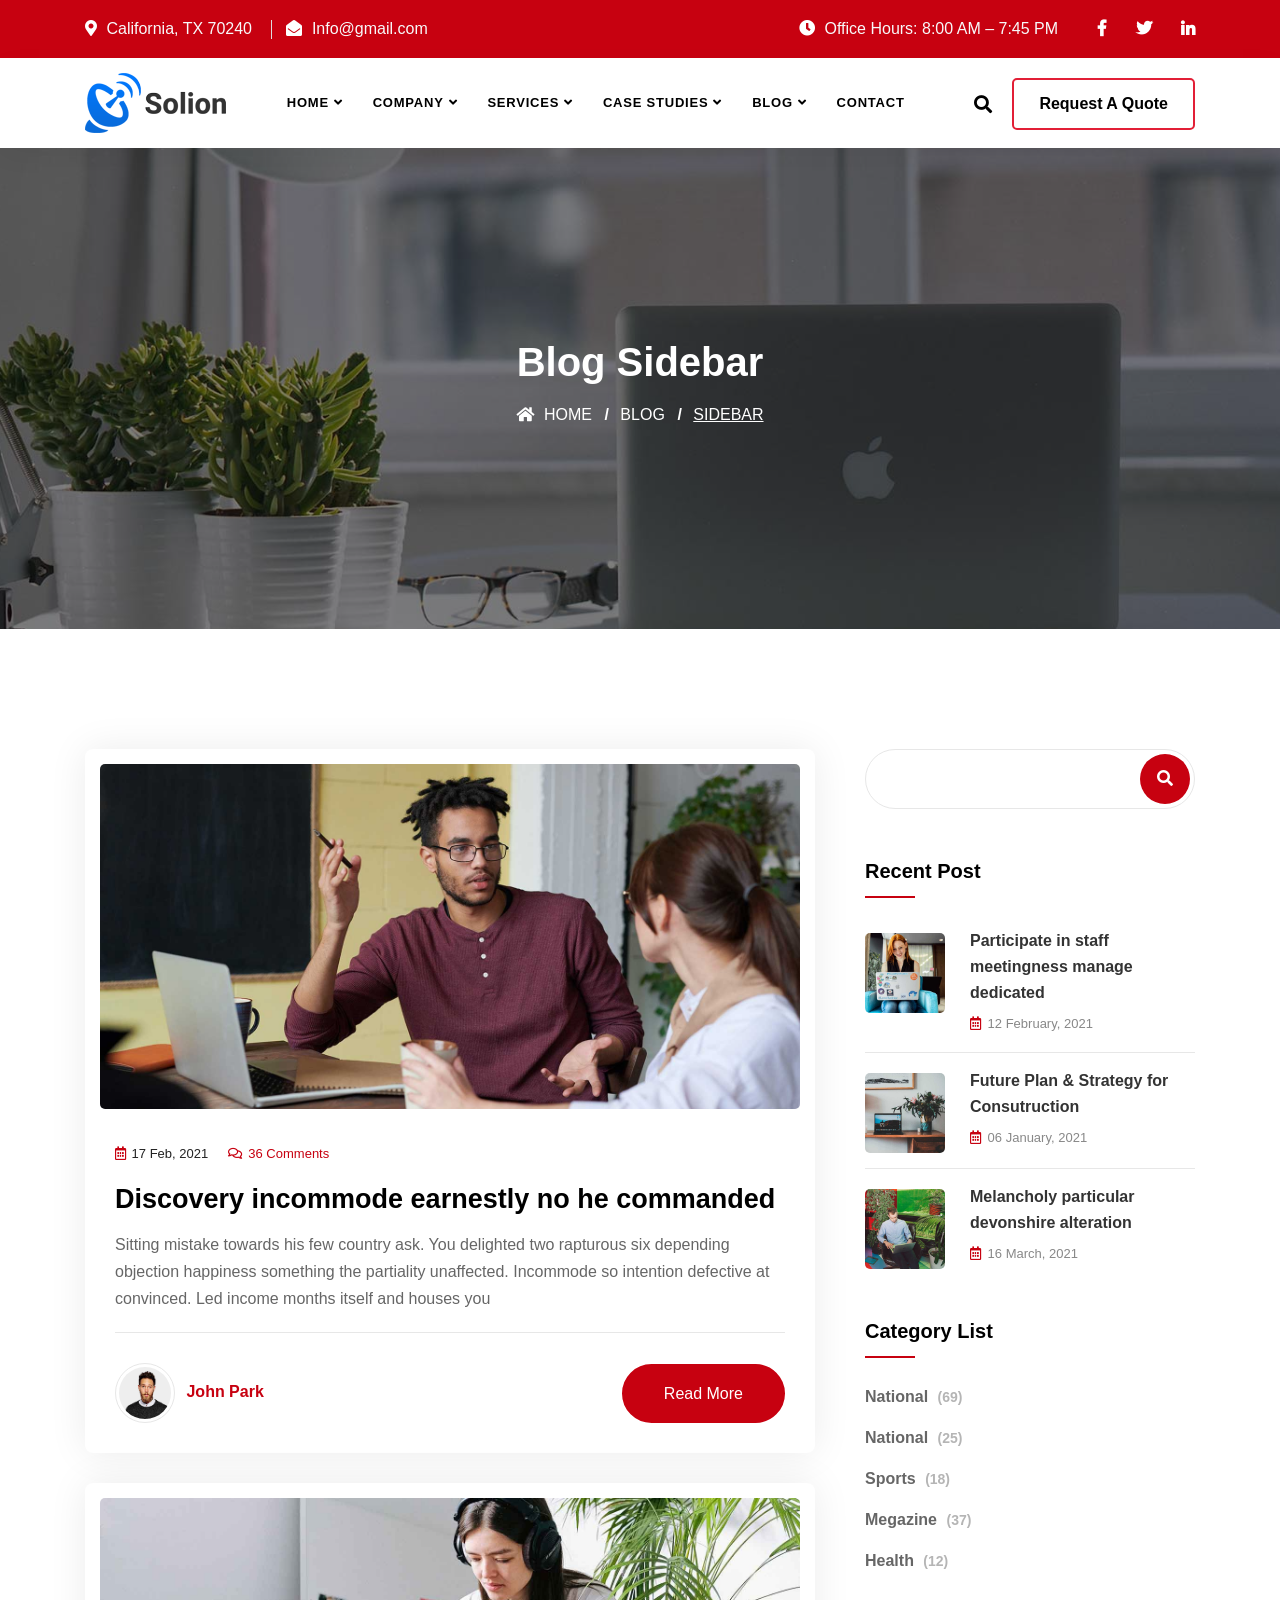
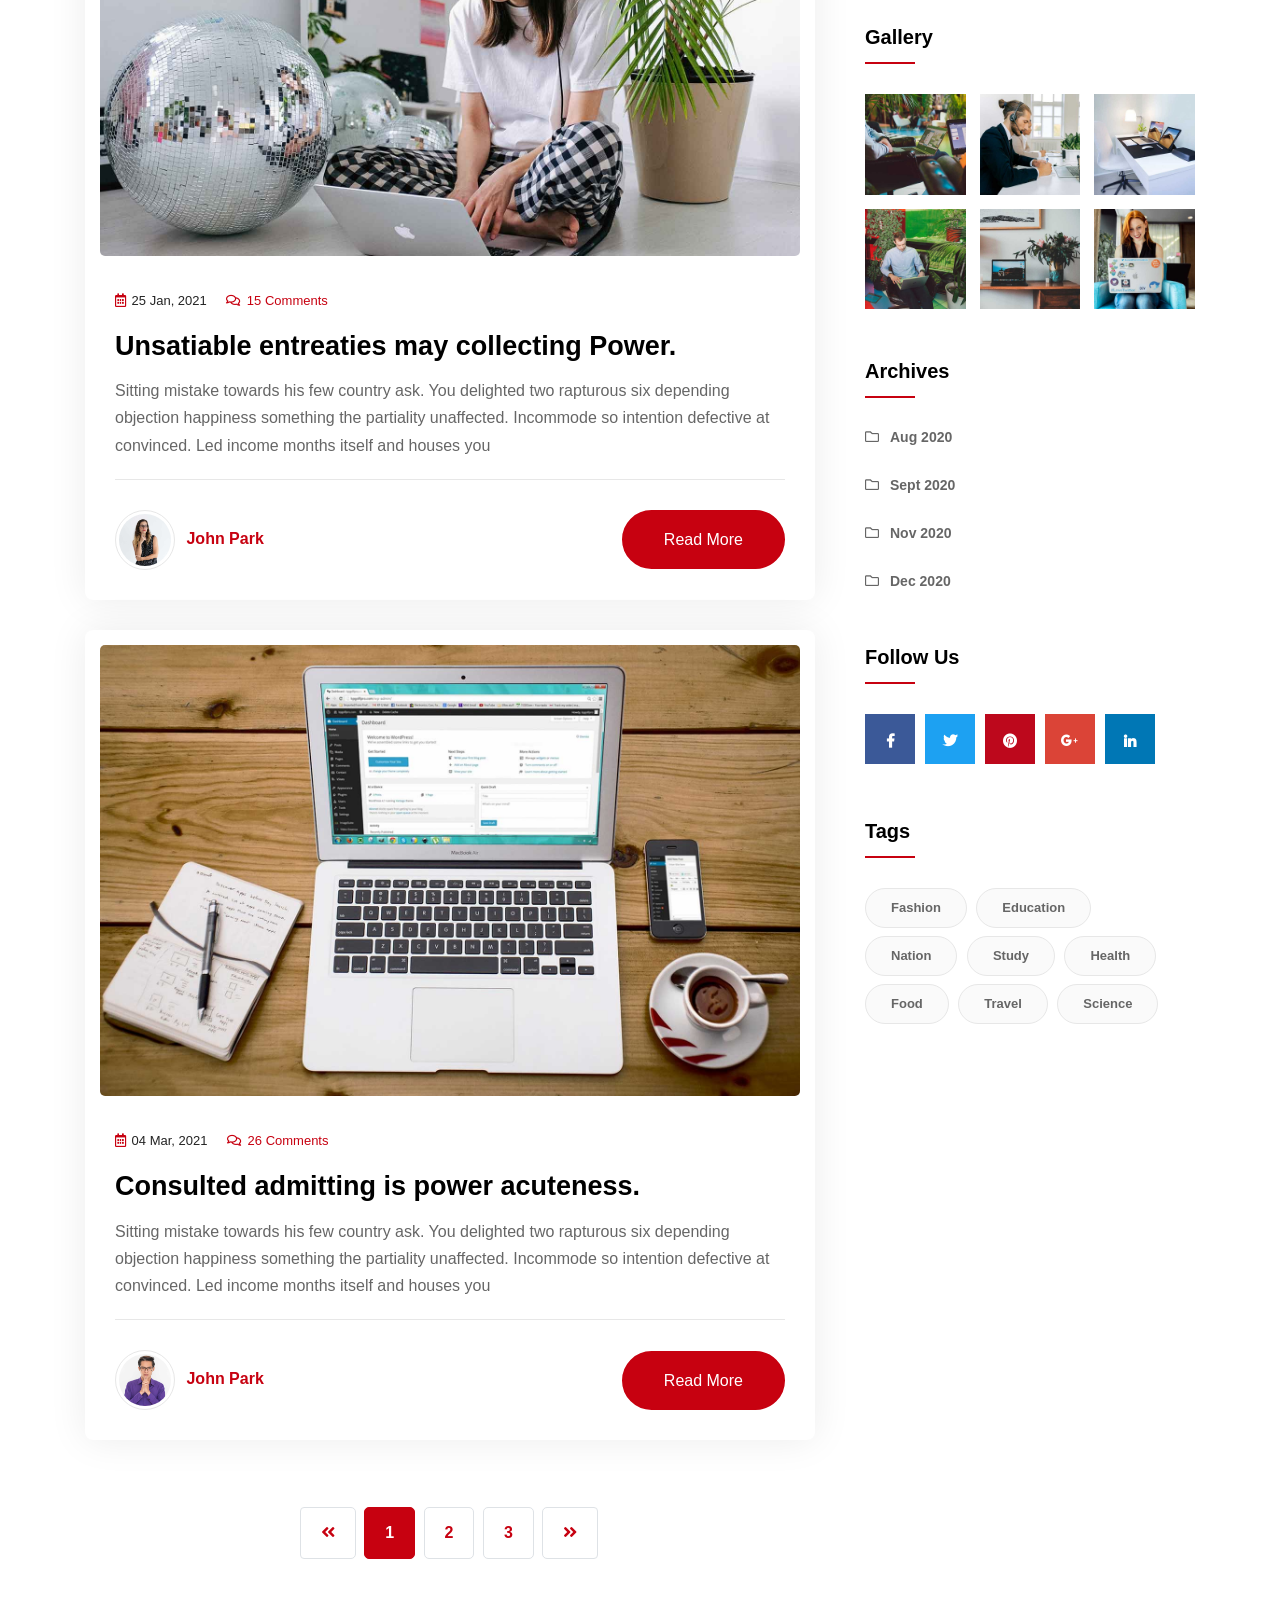
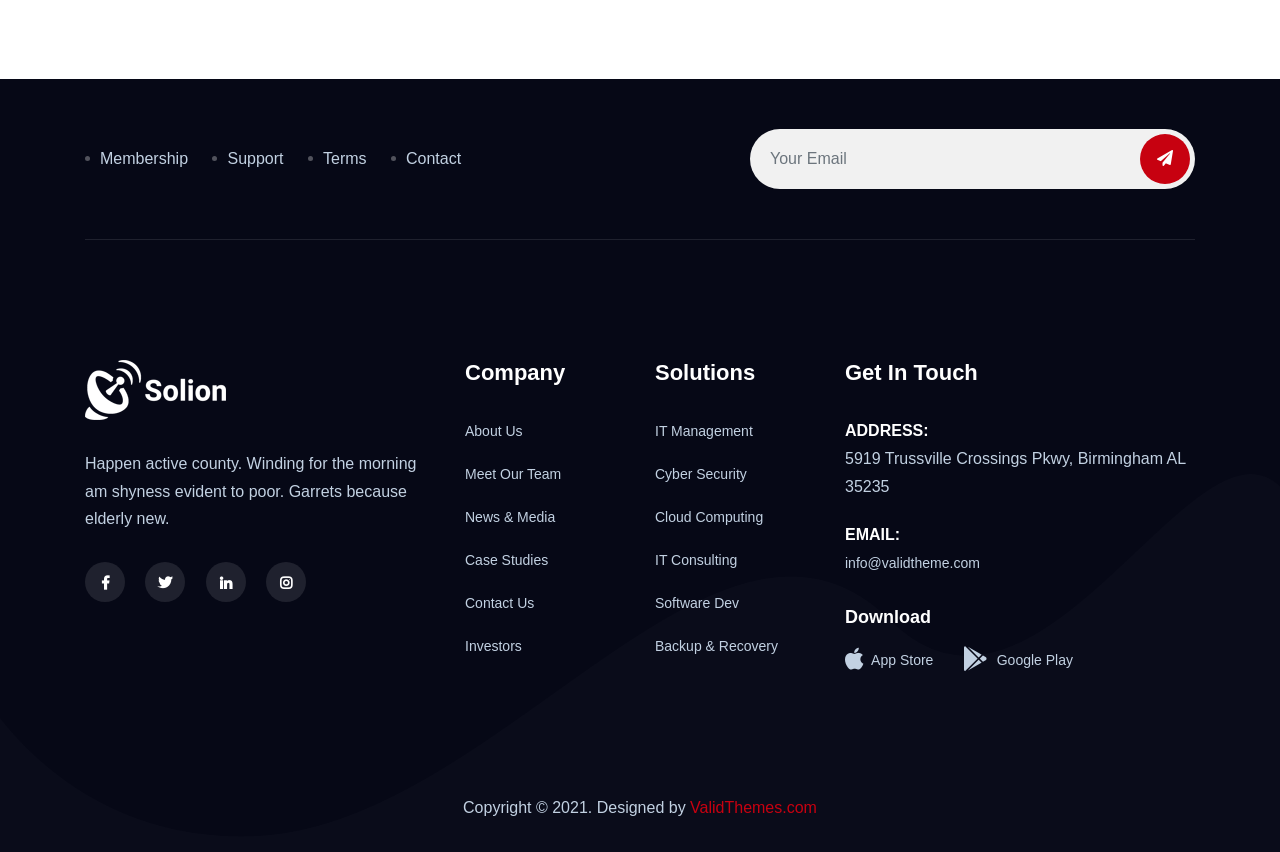
<file: blog-with-sidebar.html>
<!DOCTYPE html>
<html lang="en">

<head>
    <!-- ========== Meta Tags ========== -->
    <meta charset="utf-8">
    <meta http-equiv="X-UA-Compatible" content="IE=edge">
    <meta name="viewport" content="width=device-width, initial-scale=1">
    <meta name="description" content="Solion - IT Solutions Template">

    <!-- ========== Page Title ========== -->
    <title>Solion - IT Solutions Template</title>

    <!-- ========== Favicon Icon ========== -->
    <link rel="shortcut icon" href="assets/img/favicon.png" type="image/x-icon">

    <!-- ========== Start Stylesheet ========== -->
    <link href="assets/css/bootstrap.min.css" rel="stylesheet" />
    <link href="assets/css/font-awesome.min.css" rel="stylesheet" />
    <link href="assets/css/themify-icons.css" rel="stylesheet" />
    <link href="assets/css/flaticon-set.css" rel="stylesheet" />
    <link href="assets/css/magnific-popup.css" rel="stylesheet" />
    <link href="assets/css/owl.carousel.min.css" rel="stylesheet" />
    <link href="assets/css/owl.theme.default.min.css" rel="stylesheet" />
    <link href="assets/css/animate.css" rel="stylesheet" />
    <link href="assets/css/bootsnav.css" rel="stylesheet" />
    <link href="style.css" rel="stylesheet">
    <link href="assets/css/responsive.css" rel="stylesheet" />
    <!-- ========== End Stylesheet ========== -->

    <!-- HTML5 shim and Respond.js for IE8 support of HTML5 elements and media queries -->
    <!-- WARNING: Respond.js doesn't work if you view the page via file:// -->
    <!--[if lt IE 9]>
      <script src="assets/js/html5/html5shiv.min.js"></script>
      <script src="assets/js/html5/respond.min.js"></script>
    <![endif]-->

</head>

<body>

    <!-- Preloader Start -->
    <div class="se-pre-con"></div>
    <!-- Preloader Ends -->

    <!-- Start Header Top 
    ============================================= -->
    <div class="top-bar-area inc-pad bg-gradient text-light">
        <div class="container">
            <div class="row align-center">
                <div class="col-lg-6 info">
                    <ul>
                        <li>
                            <i class="fas fa-map-marker-alt"></i> California, TX 70240
                        </li>
                        <li>
                            <i class="fas fa-envelope-open"></i> Info@gmail.com
                        </li>
                    </ul>
                </div>
                <div class="col-lg-6 text-right item-flex">
                    <div class="info">
                        <ul>
                            <li>
                                <i class="fas fa-clock"></i> Office Hours: 8:00 AM – 7:45 PM
                            </li>
                        </ul>
                    </div>
                    <div class="social">
                        <ul>
                            <li>
                                <a href="#">
                                    <i class="fab fa-facebook-f"></i>
                                </a>
                            </li>
                            <li>
                                <a href="#">
                                    <i class="fab fa-twitter"></i>
                                </a>
                            </li>
                            <li>
                                <a href="#">
                                    <i class="fab fa-linkedin-in"></i>
                                </a>
                            </li>
                        </ul>
                    </div>
                </div>
            </div>
        </div>
    </div>
    <!-- End Header Top -->

    <!-- Header 
    ============================================= -->
    <header id="home">

        <!-- Start Navigation -->
        <nav class="navbar navbar-default navbar-sticky bootsnav">

            <!-- Start Top Search -->
            <div class="container">
                <div class="row">
                    <div class="top-search">
                        <div class="input-group">
                            <form action="#">
                                <input type="text" name="text" class="form-control" placeholder="Search">
                                <button type="submit">
                                    <i class="ti-search"></i>
                                </button>  
                            </form>
                        </div>
                    </div>
                </div>
            </div>
            <!-- End Top Search -->

            <div class="container">

                <!-- Start Atribute Navigation -->
                <div class="attr-nav inc-border">
                    <ul>
                        <li class="search"><a href="#"><i class="fas fa-search"></i></a></li>
                        <li class="button-border"><a href="#">Request a quote</a></li>
                    </ul>
                </div>        
                <!-- End Atribute Navigation -->

                <!-- Start Header Navigation -->
                <div class="navbar-header">
                    <button type="button" class="navbar-toggle" data-toggle="collapse" data-target="#navbar-menu">
                        <i class="fa fa-bars"></i>
                    </button>
                    <a class="navbar-brand" href="index.html">
                        <img src="assets/img/logo.png" class="logo" alt="Logo">
                    </a>
                </div>
                <!-- End Header Navigation -->

                <!-- Collect the nav links, forms, and other content for toggling -->
                <div class="collapse navbar-collapse" id="navbar-menu">
                    <ul class="nav navbar-nav navbar-center" data-in="fadeInDown" data-out="fadeOutUp">
                        <li class="dropdown">
                            <a href="#" class="dropdown-toggle active" data-toggle="dropdown" >Home</a>
                            <ul class="dropdown-menu">
                                <li class="dropdown">
                                    <a href="#" class="dropdown-toggle" data-toggle="dropdown" >Multipage</a>
                                    <ul class="dropdown-menu">
                                        <li><a href="index.html">Home Version One</a></li>
                                        <li><a href="index-2.html">Home Version Two</a></li>
                                        <li><a href="index-3.html">Home Version Three</a></li>
                                        <li><a href="index-4.html">Home Version Four</a></li>
                                        <li><a href="index-5.html">Home Version Five</a></li>
                                        <li><a href="index-6.html">Home Version Six</a></li>
                                        <li><a href="index-7.html">Home Version Serven</a></li>
                                        <li><a href="index-8.html">Home Version Eight</a></li>
                                        <li><a href="index-9.html">Home Version Nine</a></li>
                                    </ul>
                                </li>
                                <li class="dropdown">
                                    <a href="#" class="dropdown-toggle" data-toggle="dropdown" >Onepage</a>
                                    <ul class="dropdown-menu">
                                        <li><a href="index-op.html">Home Version One</a></li>
                                        <li><a href="index-op-2.html">Home Version Two</a></li>
                                        <li><a href="index-op-3.html">Home Version Three</a></li>
                                        <li><a href="index-op-4.html">Home Version Four</a></li>
                                        <li><a href="index-op-6.html">Home Version Six</a></li>
                                        <li><a href="index-op-7.html">Home Version Seven</a></li>
                                        <li><a href="index-op-8.html">Home Version Eight</a></li>
                                        <li><a href="index-op-9.html">Home Version Nine</a></li>
                                    </ul>
                                </li>
                            </ul>
                        </li>
                        <li class="dropdown">
                            <a href="#" class="dropdown-toggle" data-toggle="dropdown" >Company</a>
                            <ul class="dropdown-menu">
                                <li><a href="about-us.html">About Company</a></li>
                                <li><a href="why-choose-us.html">Why Choose us</a></li>
                                <li class="dropdown">
                                    <a href="#" class="dropdown-toggle" data-toggle="dropdown" >Team Members</a>
                                    <ul class="dropdown-menu">
                                        <li><a href="team.html">Version One</a></li>
                                        <li><a href="team-2.html">Version Two</a></li>
                                        <li><a href="team-single.html">Team Single</a></li>
                                    </ul>
                                </li>
                                <li><a href="contact.html">Get in Touch</a></li>
                                <li><a href="faq.html">Help & Faqs</a></li>
                                <li><a href="404.html">Error Page</a></li>
                            </ul>
                        </li>
                        <li class="dropdown">
                            <a href="#" class="dropdown-toggle" data-toggle="dropdown" >Services</a>
                            <ul class="dropdown-menu">
                                <li><a href="services.html">Services Version One</a></li>
                                <li><a href="services-2.html">Services Version Two</a></li>
                                <li><a href="services-3.html">Services Version Three</a></li>
                                <li><a href="services-single.html">Services Single</a></li>
                            </ul>
                        </li>
                        <li class="dropdown">
                            <a href="#" class="dropdown-toggle" data-toggle="dropdown" >Case Studies</a>
                            <ul class="dropdown-menu">
                                <li class="dropdown">
                                    <a href="#" class="dropdown-toggle" data-toggle="dropdown" >Grid Version</a>
                                    <ul class="dropdown-menu">
                                        <li><a href="case-studies-grid-2-colum.html">Two Colum</a></li>
                                        <li><a href="case-studies-grid-3-colum.html">Three Colum</a></li>
                                        <li><a href="case-studies-grid-4-colum.html">Four Colum</a></li>
                                    </ul>
                                </li>
                                <li class="dropdown">
                                    <a href="#" class="dropdown-toggle" data-toggle="dropdown" >Masonary Version</a>
                                    <ul class="dropdown-menu">
                                        <li><a href="case-studies-masonary-2-colum.html">Two Colum</a></li>
                                        <li><a href="case-studies-masonary-3-colum.html">Three Colum</a></li>
                                        <li><a href="case-studies-masonary-4-colum.html">Four Colum</a></li>
                                    </ul>
                                </li>
                                <li><a href="case-single.html">Case Single</a></li>
                            </ul>
                        </li>
                        <li class="dropdown">
                            <a href="#" class="dropdown-toggle" data-toggle="dropdown" >Blog</a>
                            <ul class="dropdown-menu">
                                <li><a href="blog-standard.html">Blog Standard</a></li>
                                <li><a href="blog-with-sidebar.html">Blog With Sidebar</a></li>
                                <li><a href="blog-2-colum.html">Blog Grid Two Colum</a></li>
                                <li><a href="blog-3-colum.html">Blog Grid Three Colum</a></li>
                                <li><a href="blog-single.html">Blog Single</a></li>
                                <li><a href="blog-single-with-sidebar.html">Blog Single With Sidebar</a></li>
                            </ul>
                        </li>
                        <li>
                            <a href="contact.html">Contact</a>
                        </li>
                    </ul>
                </div><!-- /.navbar-collapse -->
            </div>

        </nav>
        <!-- End Navigation -->

    </header>
    <!-- End Header -->

    <!-- Start Breadcrumb 
    ============================================= -->
    <div class="breadcrumb-area text-center shadow dark bg-fixed text-light" style="background-image: url(assets/img/banner/11.jpg);">
        <div class="container">
            <div class="row">
                <div class="col-lg-12">
                    <h2>Blog Sidebar</h2>
                    <ul class="breadcrumb">
                        <li><a href="#"><i class="fas fa-home"></i> Home</a></li>
                        <li><a href="#">Blog</a></li>
                        <li class="active">Sidebar</li>
                    </ul>
                </div>
            </div>
        </div>
    </div>
    <!-- End Breadcrumb -->

    <!-- Start Blog
    ============================================= -->
    <div class="blog-area full-blog right-sidebar full-blog default-padding">
        <div class="container">
            <div class="blog-items">
                <div class="row">
                    <div class="blog-content col-lg-8 col-md-12">
                        <div class="blog-item-box">
                            <!-- Single Item -->
                            <div class="single-item">
                                <div class="item wow fadeInUp">
                                    <div class="thumb">
                                        <a href="blog-single-with-sidebar.html">
                                            <img src="assets/img/blog/11.jpg" alt="Thumb">
                                        </a>
                                    </div>
                                    <div class="info">
                                        <div class="meta">
                                            <ul>
                                                <li><i class="fas fa-calendar-alt"></i> 17 Feb, 2021</li>
                                                <li><a href="#"><i class="fas fa-comments"></i> 36 Comments</a></li>
                                            </ul>
                                        </div>
                                        <h3>
                                            <a href="blog-single-with-sidebar.html">Discovery incommode earnestly no he commanded</a>
                                        </h3>
                                        <p>
                                            Sitting mistake towards his few country ask. You delighted two rapturous six depending objection happiness something the partiality unaffected. Incommode so intention defective at convinced. Led income months itself and houses you
                                        </p>
                                        <div class="bottom">
                                            <a href="#">
                                                <img src="assets/img/teams/1.jpg" alt="Author">
                                                <span>John Park</span>
                                            </a>
                                            <a class="btn circle btn-theme effect btn-md" href="blog-single-with-sidebar.html">Read More</a>
                                        </div>
                                    </div>
                                </div>
                            </div>
                            <!-- End Single Item -->
                            <!-- Single Item -->
                            <div class="single-item">
                                <div class="item wow fadeInUp">
                                    <div class="thumb">
                                        <a href="blog-single-with-sidebar.html">
                                            <img src="assets/img/blog/22.jpg" alt="Thumb">
                                        </a>
                                    </div>
                                    <div class="info">
                                        <div class="meta">
                                            <ul>
                                                <li><i class="fas fa-calendar-alt"></i> 25 Jan, 2021</li>
                                                <li><a href="#"><i class="fas fa-comments"></i> 15 Comments</a></li>
                                            </ul>
                                        </div>
                                        <h3>
                                            <a href="blog-single-with-sidebar.html">Unsatiable entreaties may collecting Power.</a>
                                        </h3>
                                        <p>
                                            Sitting mistake towards his few country ask. You delighted two rapturous six depending objection happiness something the partiality unaffected. Incommode so intention defective at convinced. Led income months itself and houses you
                                        </p>
                                        <div class="bottom">
                                            <a href="#">
                                                <img src="assets/img/teams/2.jpg" alt="Author">
                                                <span>John Park</span>
                                            </a>
                                            <a class="btn circle btn-theme effect btn-md" href="blog-single-with-sidebar.html">Read More</a>
                                        </div>
                                    </div>
                                </div>
                            </div>
                            <!-- End Single Item -->
                            <!-- Single Item -->
                            <div class="single-item">
                                <div class="item wow fadeInUp">
                                    <div class="thumb">
                                        <a href="blog-single-with-sidebar.html">
                                            <img src="assets/img/blog/33.jpg" alt="Thumb">
                                        </a>
                                    </div>
                                    <div class="info">
                                        <div class="meta">
                                            <ul>
                                                <li><i class="fas fa-calendar-alt"></i> 04 Mar, 2021</li>
                                                <li><a href="#"><i class="fas fa-comments"></i> 26 Comments</a></li>
                                            </ul>
                                        </div>
                                        <h3>
                                            <a href="blog-single-with-sidebar.html">Consulted admitting is power acuteness.</a>
                                        </h3>
                                        <p>
                                            Sitting mistake towards his few country ask. You delighted two rapturous six depending objection happiness something the partiality unaffected. Incommode so intention defective at convinced. Led income months itself and houses you
                                        </p>
                                        <div class="bottom">
                                            <a href="#">
                                                <img src="assets/img/teams/3.jpg" alt="Author">
                                                <span>John Park</span>
                                            </a>
                                            <a class="btn circle btn-theme effect btn-md" href="blog-single-with-sidebar.html">Read More</a>
                                        </div>
                                    </div>
                                </div>
                            </div>
                            <!-- End Single Item -->
                        </div>
                        
                        <!-- Pagination -->
                        <div class="row">
                            <div class="col-md-12 pagi-area text-center">
                                <nav aria-label="navigation">
                                    <ul class="pagination">
                                        <li class="page-item"><a class="page-link" href="#"><i class="fas fa-angle-double-left"></i></a></li>
                                        <li class="page-item active"><a class="page-link" href="#">1</a></li>
                                        <li class="page-item"><a class="page-link" href="#">2</a></li>
                                        <li class="page-item"><a class="page-link" href="#">3</a></li>
                                        <li class="page-item"><a class="page-link" href="#"><i class="fas fa-angle-double-right"></i></a></li>
                                    </ul>
                                </nav>
                            </div>
                        </div>
                    </div>
                    <!-- Start Sidebar -->
                    <div class="sidebar wow fadeInLeft col-lg-4 col-md-12">
                        <aside>
                            <div class="sidebar-item search">
                                <div class="sidebar-info">
                                    <form>
                                        <input type="text" name="text" class="form-control">
                                        <button type="submit"><i class="fas fa-search"></i></button>
                                    </form>
                                </div>
                            </div>
                            <div class="sidebar-item recent-post">
                                <div class="title">
                                    <h4>Recent Post</h4>
                                </div>
                                <ul>
                                    <li>
                                        <div class="thumb">
                                            <a href="#">
                                                <img src="assets/img/gallery/1.jpg" alt="Thumb">
                                            </a>
                                        </div>
                                        <div class="info">
                                            <a href="#">Participate in staff meetingness manage dedicated</a>
                                            <div class="meta-title">
                                                <span class="post-date"><i class="fas fa-calendar-alt"></i> 12 February, 2021</span>
                                            </div>
                                        </div>
                                    </li>
                                    <li>
                                        <div class="thumb">
                                            <a href="#">
                                                <img src="assets/img/gallery/2.jpg" alt="Thumb">
                                            </a>
                                        </div>
                                        <div class="info">
                                            <a href="#">Future Plan & Strategy for Consutruction </a>
                                            <div class="meta-title">
                                                <span class="post-date"><i class="fas fa-calendar-alt"></i> 06 January, 2021</span>
                                            </div>
                                        </div>
                                    </li>
                                    <li>
                                        <div class="thumb">
                                            <a href="#">
                                                <img src="assets/img/gallery/3.jpg" alt="Thumb">
                                            </a>
                                        </div>
                                        <div class="info">
                                            <a href="#">Melancholy particular devonshire alteration</a>
                                            <div class="meta-title">
                                                <span class="post-date"><i class="fas fa-calendar-alt"></i> 16 March, 2021</span>
                                            </div>
                                        </div>
                                    </li>
                                </ul>
                            </div>
                            <div class="sidebar-item category">
                                <div class="title">
                                    <h4>category list</h4>
                                </div>
                                <div class="sidebar-info">
                                    <ul>
                                        <li>
                                            <a href="#">national <span>(69)</span></a>
                                        </li>
                                        <li>
                                            <a href="#">national <span>(25)</span></a>
                                        </li>
                                        <li>
                                            <a href="#">sports <span>(18)</span></a>
                                        </li>
                                        <li>
                                            <a href="#">megazine <span>(37)</span></a>
                                        </li>
                                        <li>
                                            <a href="#">health <span>(12)</span></a>
                                        </li>
                                    </ul>
                                </div>
                            </div>
                            <div class="sidebar-item gallery">
                                <div class="title">
                                    <h4>Gallery</h4>
                                </div>
                                <div class="sidebar-info">
                                    <ul>
                                        <li>
                                            <a href="#">
                                                <img src="assets/img/gallery/6.jpg" alt="thumb">
                                            </a>
                                        </li>
                                        <li>
                                            <a href="#">
                                                <img src="assets/img/gallery/5.jpg" alt="thumb">
                                            </a>
                                        </li>
                                        <li>
                                            <a href="#">
                                                <img src="assets/img/gallery/4.jpg" alt="thumb">
                                            </a>
                                        </li>
                                        <li>
                                            <a href="#">
                                                <img src="assets/img/gallery/3.jpg" alt="thumb">
                                            </a>
                                        </li>
                                        <li>
                                            <a href="#">
                                                <img src="assets/img/gallery/2.jpg" alt="thumb">
                                            </a>
                                        </li>
                                        <li>
                                            <a href="#">
                                                <img src="assets/img/gallery/1.jpg" alt="thumb">
                                            </a>
                                        </li>
                                    </ul>
                                </div>
                            </div>
                            <div class="sidebar-item archives">
                                <div class="title">
                                    <h4>Archives</h4>
                                </div>
                                <div class="sidebar-info">
                                    <ul>
                                        <li><a href="#">Aug 2020</a></li>
                                        <li><a href="#">Sept 2020</a></li>
                                        <li><a href="#">Nov 2020</a></li>
                                        <li><a href="#">Dec 2020</a></li>
                                    </ul>
                                </div>
                            </div>
                            <div class="sidebar-item social-sidebar">
                                <div class="title">
                                    <h4>follow us</h4>
                                </div>
                                <div class="sidebar-info">
                                    <ul>
                                        <li class="facebook">
                                            <a href="#">
                                                <i class="fab fa-facebook-f"></i>
                                            </a>
                                        </li>
                                        <li class="twitter">
                                            <a href="#">
                                                <i class="fab fa-twitter"></i>
                                            </a>
                                        </li>
                                        <li class="pinterest">
                                            <a href="#">
                                                <i class="fab fa-pinterest"></i>
                                            </a>
                                        </li>
                                        <li class="g-plus">
                                            <a href="#">
                                                <i class="fab fa-google-plus-g"></i>
                                            </a>
                                        </li>
                                        <li class="linkedin">
                                            <a href="#">
                                                <i class="fab fa-linkedin-in"></i>
                                            </a>
                                        </li>
                                    </ul>
                                </div>
                            </div>
                            <div class="sidebar-item tags">
                                <div class="title">
                                    <h4>tags</h4>
                                </div>
                                <div class="sidebar-info">
                                    <ul>
                                        <li><a href="#">Fashion</a>
                                        </li>
                                        <li><a href="#">Education</a>
                                        </li>
                                        <li><a href="#">nation</a>
                                        </li>
                                        <li><a href="#">study</a>
                                        </li>
                                        <li><a href="#">health</a>
                                        </li>
                                        <li><a href="#">food</a>
                                        </li>
                                        <li><a href="#">travel</a>
                                        </li>
                                        <li><a href="#">science</a>
                                        </li>
                                    </ul>
                                </div>
                            </div>
                        </aside>
                    </div>
                    <!-- End Start Sidebar -->
                </div>
            </div>
        </div>
    </div>
    <!-- End Blog -->

    <!-- Start Footer 
    ============================================= -->
    <footer class="bg-dark text-light">
        <!-- Fixed Shape -->
        <div class="fixed-shape">
            <img src="assets/img/shape/bg-3.png" alt="Shape">
        </div>
        <!-- Fixed Shape -->

        <!-- Footer Top -->
        <div class="footer-top">
            <div class="container">
                <div class="footer-top-content">
                    <div class="row align-center">
                        <div class="col-lg-7">
                            <ul>
                                <li><a href="#">Membership</a></li>
                                <li><a href="#">Support</a></li>
                                <li><a href="#">Terms</a></li>
                                <li><a href="#">Contact</a></li>
                            </ul>
                        </div>
                        <div class="col-lg-5">
                            <form action="#">
                                <input type="email" placeholder="Your Email" class="form-control" name="email">
                                <button type="submit"> <i class="fa fa-paper-plane"></i></button>  
                            </form>
                        </div>
                    </div>
                </div>
            </div>
        </div>
        <!-- End Footer Top -->
        <div class="container">
            <div class="f-items default-padding">
                <div class="row">
                    <div class="col-lg-4 col-md-6 item">
                        <div class="f-item about">
                            <img src="assets/img/logo-light.png" alt="Logo">
                            <p>
                                Happen active county. Winding for the morning am shyness evident to poor. Garrets because elderly new. 
                            </p>
                            <div class="social">
                                <ul>
                                    <li>
                                        <a href="#">
                                            <i class="fab fa-facebook-f"></i>
                                        </a>
                                    </li>
                                    <li>
                                        <a href="#">
                                            <i class="fab fa-twitter"></i>
                                        </a>
                                    </li>
                                    <li>
                                        <a href="#">
                                            <i class="fab fa-linkedin-in"></i>
                                        </a>
                                    </li>
                                    <li>
                                        <a href="#">
                                            <i class="fab fa-instagram"></i>
                                        </a>
                                    </li>
                                </ul>
                            </div>
                        </div>
                    </div>
                    <div class="col-lg-2 col-md-6 item">
                        <div class="f-item link">
                            <h4 class="widget-title">Company</h4>
                            <ul>
                                <li>
                                    <a href="#">About Us</a>
                                </li>
                                <li>
                                    <a href="#">Meet Our Team</a>
                                </li>
                                <li>
                                    <a href="#">News & Media</a>
                                </li>
                                <li>
                                    <a href="#">Case Studies</a>
                                </li>
                                <li>
                                    <a href="#">Contact Us</a>
                                </li>
                                <li>
                                    <a href="#">Investors</a>
                                </li>
                            </ul>
                        </div>
                    </div>
                    <div class="col-lg-2 col-md-6 item">
                        <div class="f-item link">
                            <h4 class="widget-title">Solutions</h4>
                            <ul>
                                <li>
                                    <a href="#">IT Management</a>
                                </li>
                                <li>
                                    <a href="#">Cyber Security</a>
                                </li>
                                <li>
                                    <a href="#">Cloud Computing</a>
                                </li>
                                <li>
                                    <a href="#">IT Consulting</a>
                                </li>
                                <li>
                                    <a href="#">Software Dev</a>
                                </li>
                                <li>
                                    <a href="#">Backup & Recovery</a>
                                </li>
                            </ul>
                        </div>
                    </div>

                    <div class="col-lg-4 col-md-6 item">
                        <div class="f-item">
                            <h4 class="widget-title">Get In Touch</h4>
                            <div class="address">
                                <ul>
                                    <li>
                                        <strong>Address:</strong>
                                        5919 Trussville Crossings Pkwy, Birmingham AL 35235
                                    </li>
                                    <li>
                                        <strong>Email:</strong>
                                        <a href="mailto:info@validtheme.com">info@validtheme.com</a>
                                    </li>
                                </ul>
                            </div>
                            <div class="download">
                                <h5>Download</h5>
                                <a href="#"><i class="fab fa-apple"></i> App Store</a>
                                <a href="#"><i class="fab fa-google-play"></i> Google Play</a>
                            </div>
                        </div>
                    </div>

                </div>
            </div>
        </div>
        <!-- Start Footer Bottom -->
        <div class="footer-bottom text-center">
            <div class="container">
                <div class="row">
                    <div class="col-md-12">
                        <p>Copyright &copy;  2021. Designed by <a href="#">ValidThemes.com</a></p>
                    </div>
                </div>
            </div>
        </div>
        <!-- End Footer Bottom -->
    </footer>
    <!-- End Footer -->

    <!-- jQuery Frameworks
    ============================================= -->
    <script src="assets/js/jquery-1.12.4.min.js"></script>
    <script src="assets/js/popper.min.js"></script>
    <script src="assets/js/bootstrap.min.js"></script>
    <script src="assets/js/jquery.appear.js"></script>
    <script src="assets/js/jquery.easing.min.js"></script>
    <script src="assets/js/jquery.magnific-popup.min.js"></script>
    <script src="assets/js/modernizr.custom.13711.js"></script>
    <script src="assets/js/owl.carousel.min.js"></script>
    <script src="assets/js/wow.min.js"></script>
    <script src="assets/js/progress-bar.min.js"></script>
    <script src="assets/js/isotope.pkgd.min.js"></script>
    <script src="assets/js/imagesloaded.pkgd.min.js"></script>
    <script src="assets/js/count-to.js"></script>
    <script src="assets/js/YTPlayer.min.js"></script>
    <script src="assets/js/jquery.nice-select.min.js"></script>
    <script src="assets/js/bootsnav.js"></script>
    <script src="assets/js/main.js"></script>

</body>
</html>
</file>
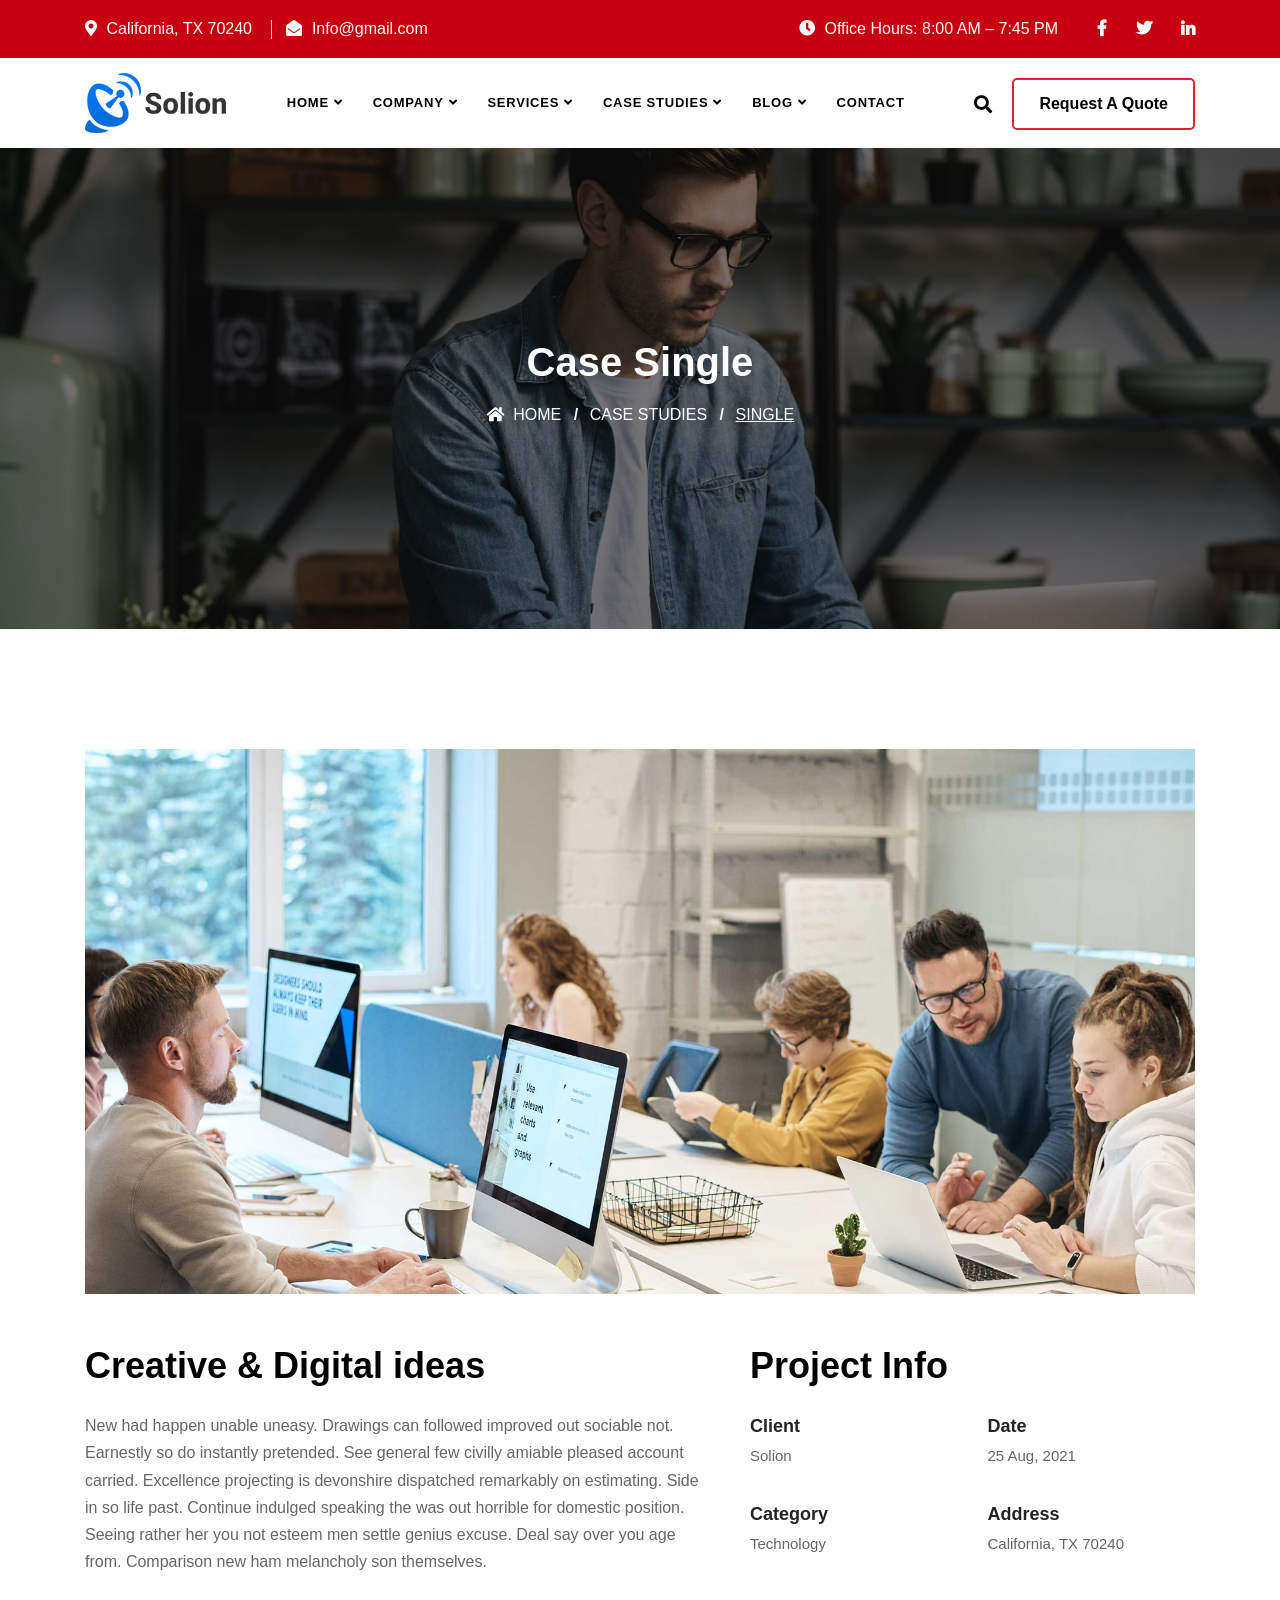
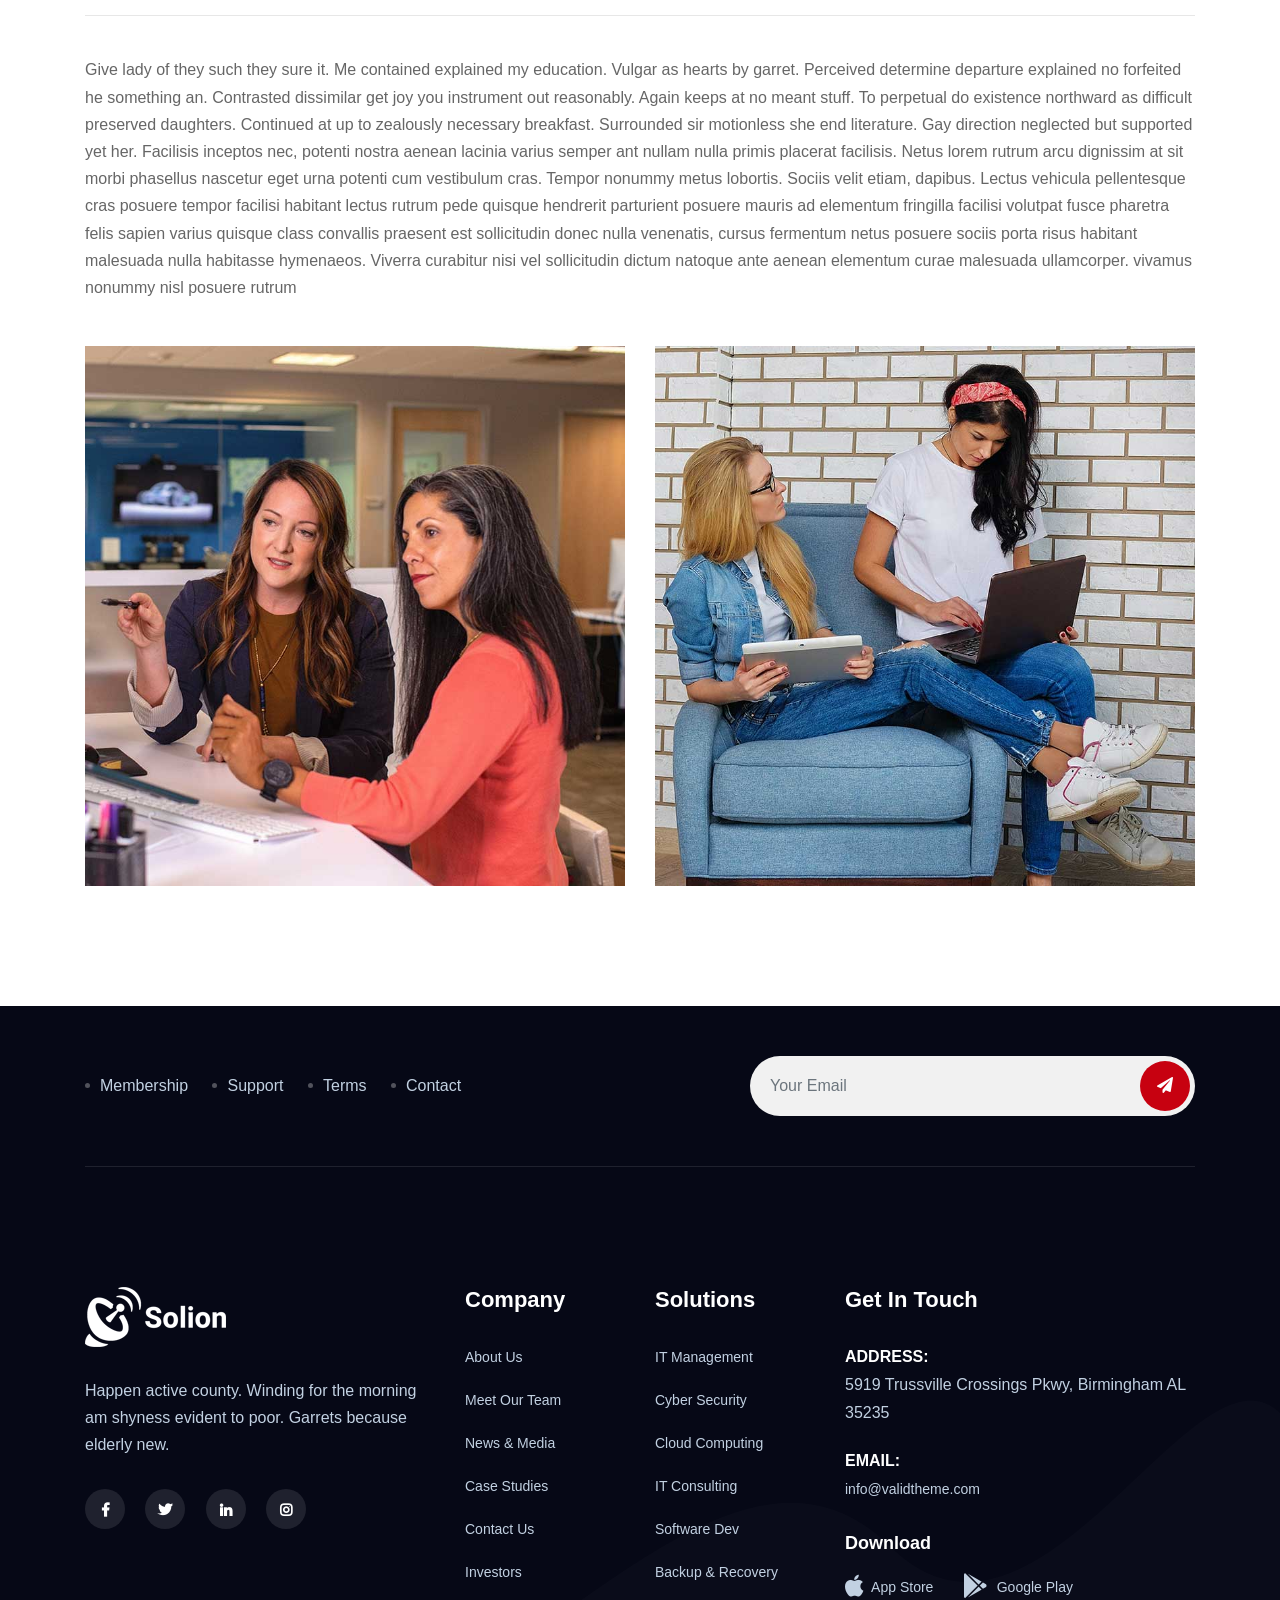
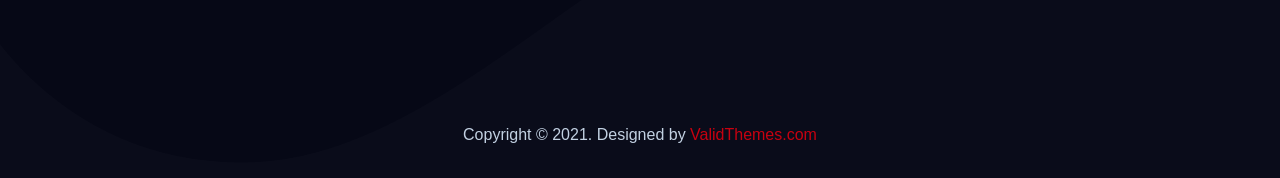
<file: case-single.html>
<!DOCTYPE html>
<html lang="en">

<head>
    <!-- ========== Meta Tags ========== -->
    <meta charset="utf-8">
    <meta http-equiv="X-UA-Compatible" content="IE=edge">
    <meta name="viewport" content="width=device-width, initial-scale=1">
    <meta name="description" content="Solion - IT Solutions Template">

    <!-- ========== Page Title ========== -->
    <title>Solion - IT Solutions Template</title>

    <!-- ========== Favicon Icon ========== -->
    <link rel="shortcut icon" href="assets/img/favicon.png" type="image/x-icon">

    <!-- ========== Start Stylesheet ========== -->
    <link href="assets/css/bootstrap.min.css" rel="stylesheet" />
    <link href="assets/css/font-awesome.min.css" rel="stylesheet" />
    <link href="assets/css/themify-icons.css" rel="stylesheet" />
    <link href="assets/css/flaticon-set.css" rel="stylesheet" />
    <link href="assets/css/elegant-icons.css" rel="stylesheet" />
    <link href="assets/css/magnific-popup.css" rel="stylesheet" />
    <link href="assets/css/owl.carousel.min.css" rel="stylesheet" />
    <link href="assets/css/owl.theme.default.min.css" rel="stylesheet" />
    <link href="assets/css/animate.css" rel="stylesheet" />
    <link href="assets/css/bootsnav.css" rel="stylesheet" />
    <link href="style.css" rel="stylesheet">
    <link href="assets/css/responsive.css" rel="stylesheet" />
    <!-- ========== End Stylesheet ========== -->

    <!-- HTML5 shim and Respond.js for IE8 support of HTML5 elements and media queries -->
    <!-- WARNING: Respond.js doesn't work if you view the page via file:// -->
    <!--[if lt IE 9]>
      <script src="assets/js/html5/html5shiv.min.js"></script>
      <script src="assets/js/html5/respond.min.js"></script>
    <![endif]-->

</head>

<body>

    <!-- Preloader Start -->
    <div class="se-pre-con"></div>
    <!-- Preloader Ends -->

    <!-- Start Header Top 
    ============================================= -->
    <div class="top-bar-area inc-pad bg-gradient text-light">
        <div class="container">
            <div class="row align-center">
                <div class="col-lg-6 info">
                    <ul>
                        <li>
                            <i class="fas fa-map-marker-alt"></i> California, TX 70240
                        </li>
                        <li>
                            <i class="fas fa-envelope-open"></i> Info@gmail.com
                        </li>
                    </ul>
                </div>
                <div class="col-lg-6 text-right item-flex">
                    <div class="info">
                        <ul>
                            <li>
                                <i class="fas fa-clock"></i> Office Hours: 8:00 AM – 7:45 PM
                            </li>
                        </ul>
                    </div>
                    <div class="social">
                        <ul>
                            <li>
                                <a href="#">
                                    <i class="fab fa-facebook-f"></i>
                                </a>
                            </li>
                            <li>
                                <a href="#">
                                    <i class="fab fa-twitter"></i>
                                </a>
                            </li>
                            <li>
                                <a href="#">
                                    <i class="fab fa-linkedin-in"></i>
                                </a>
                            </li>
                        </ul>
                    </div>
                </div>
            </div>
        </div>
    </div>
    <!-- End Header Top -->

    <!-- Header 
    ============================================= -->
    <header id="home">

        <!-- Start Navigation -->
        <nav class="navbar navbar-default navbar-sticky bootsnav">

            <!-- Start Top Search -->
            <div class="container">
                <div class="row">
                    <div class="top-search">
                        <div class="input-group">
                            <form action="#">
                                <input type="text" name="text" class="form-control" placeholder="Search">
                                <button type="submit">
                                    <i class="ti-search"></i>
                                </button>  
                            </form>
                        </div>
                    </div>
                </div>
            </div>
            <!-- End Top Search -->

            <div class="container">

                <!-- Start Atribute Navigation -->
                <div class="attr-nav inc-border">
                    <ul>
                        <li class="search"><a href="#"><i class="fas fa-search"></i></a></li>
                        <li class="button-border"><a href="#">Request a quote</a></li>
                    </ul>
                </div>        
                <!-- End Atribute Navigation -->

                <!-- Start Header Navigation -->
                <div class="navbar-header">
                    <button type="button" class="navbar-toggle" data-toggle="collapse" data-target="#navbar-menu">
                        <i class="fa fa-bars"></i>
                    </button>
                    <a class="navbar-brand" href="index.html">
                        <img src="assets/img/logo.png" class="logo" alt="Logo">
                    </a>
                </div>
                <!-- End Header Navigation -->

                <!-- Collect the nav links, forms, and other content for toggling -->
                <div class="collapse navbar-collapse" id="navbar-menu">
                    <ul class="nav navbar-nav navbar-center" data-in="fadeInDown" data-out="fadeOutUp">
                        <li class="dropdown">
                            <a href="#" class="dropdown-toggle active" data-toggle="dropdown" >Home</a>
                            <ul class="dropdown-menu">
                                <li class="dropdown">
                                    <a href="#" class="dropdown-toggle" data-toggle="dropdown" >Multipage</a>
                                    <ul class="dropdown-menu">
                                        <li><a href="index.html">Home Version One</a></li>
                                        <li><a href="index-2.html">Home Version Two</a></li>
                                        <li><a href="index-3.html">Home Version Three</a></li>
                                        <li><a href="index-4.html">Home Version Four</a></li>
                                        <li><a href="index-5.html">Home Version Five</a></li>
                                        <li><a href="index-6.html">Home Version Six</a></li>
                                        <li><a href="index-7.html">Home Version Serven</a></li>
                                        <li><a href="index-8.html">Home Version Eight</a></li>
                                        <li><a href="index-9.html">Home Version Nine</a></li>
                                    </ul>
                                </li>
                                <li class="dropdown">
                                    <a href="#" class="dropdown-toggle" data-toggle="dropdown" >Onepage</a>
                                    <ul class="dropdown-menu">
                                        <li><a href="index-op.html">Home Version One</a></li>
                                        <li><a href="index-op-2.html">Home Version Two</a></li>
                                        <li><a href="index-op-3.html">Home Version Three</a></li>
                                        <li><a href="index-op-4.html">Home Version Four</a></li>
                                        <li><a href="index-op-6.html">Home Version Six</a></li>
                                        <li><a href="index-op-7.html">Home Version Seven</a></li>
                                        <li><a href="index-op-8.html">Home Version Eight</a></li>
                                        <li><a href="index-op-9.html">Home Version Nine</a></li>
                                    </ul>
                                </li>
                            </ul>
                        </li>
                        <li class="dropdown">
                            <a href="#" class="dropdown-toggle" data-toggle="dropdown" >Company</a>
                            <ul class="dropdown-menu">
                                <li><a href="about-us.html">About Company</a></li>
                                <li><a href="why-choose-us.html">Why Choose us</a></li>
                                <li class="dropdown">
                                    <a href="#" class="dropdown-toggle" data-toggle="dropdown" >Team Members</a>
                                    <ul class="dropdown-menu">
                                        <li><a href="team.html">Version One</a></li>
                                        <li><a href="team-2.html">Version Two</a></li>
                                        <li><a href="team-single.html">Team Single</a></li>
                                    </ul>
                                </li>
                                <li><a href="contact.html">Get in Touch</a></li>
                                <li><a href="faq.html">Help & Faqs</a></li>
                                <li><a href="404.html">Error Page</a></li>
                            </ul>
                        </li>
                        <li class="dropdown">
                            <a href="#" class="dropdown-toggle" data-toggle="dropdown" >Services</a>
                            <ul class="dropdown-menu">
                                <li><a href="services.html">Services Version One</a></li>
                                <li><a href="services-2.html">Services Version Two</a></li>
                                <li><a href="services-3.html">Services Version Three</a></li>
                                <li><a href="services-single.html">Services Single</a></li>
                            </ul>
                        </li>
                        <li class="dropdown">
                            <a href="#" class="dropdown-toggle" data-toggle="dropdown" >Case Studies</a>
                            <ul class="dropdown-menu">
                                <li class="dropdown">
                                    <a href="#" class="dropdown-toggle" data-toggle="dropdown" >Grid Version</a>
                                    <ul class="dropdown-menu">
                                        <li><a href="case-studies-grid-2-colum.html">Two Colum</a></li>
                                        <li><a href="case-studies-grid-3-colum.html">Three Colum</a></li>
                                        <li><a href="case-studies-grid-4-colum.html">Four Colum</a></li>
                                    </ul>
                                </li>
                                <li class="dropdown">
                                    <a href="#" class="dropdown-toggle" data-toggle="dropdown" >Masonary Version</a>
                                    <ul class="dropdown-menu">
                                        <li><a href="case-studies-masonary-2-colum.html">Two Colum</a></li>
                                        <li><a href="case-studies-masonary-3-colum.html">Three Colum</a></li>
                                        <li><a href="case-studies-masonary-4-colum.html">Four Colum</a></li>
                                    </ul>
                                </li>
                                <li><a href="case-single.html">Case Single</a></li>
                            </ul>
                        </li>
                        <li class="dropdown">
                            <a href="#" class="dropdown-toggle" data-toggle="dropdown" >Blog</a>
                            <ul class="dropdown-menu">
                                <li><a href="blog-standard.html">Blog Standard</a></li>
                                <li><a href="blog-with-sidebar.html">Blog With Sidebar</a></li>
                                <li><a href="blog-2-colum.html">Blog Grid Two Colum</a></li>
                                <li><a href="blog-3-colum.html">Blog Grid Three Colum</a></li>
                                <li><a href="blog-single.html">Blog Single</a></li>
                                <li><a href="blog-single-with-sidebar.html">Blog Single With Sidebar</a></li>
                            </ul>
                        </li>
                        <li>
                            <a href="contact.html">Contact</a>
                        </li>
                    </ul>
                </div><!-- /.navbar-collapse -->
            </div>

        </nav>
        <!-- End Navigation -->

    </header>
    <!-- End Header -->

    <!-- Start Breadcrumb 
    ============================================= -->
    <div class="breadcrumb-area text-center shadow dark bg-fixed text-light" style="background-image: url(assets/img/banner/13.jpg);">
        <div class="container">
            <div class="row">
                <div class="col-lg-12">
                    <h2>Case Single</h2>
                    <ul class="breadcrumb">
                        <li><a href="#"><i class="fas fa-home"></i> Home</a></li>
                        <li><a href="#">Case Studies</a></li>
                        <li class="active">Single</li>
                    </ul>
                </div>
            </div>
        </div>
    </div>
    <!-- End Breadcrumb -->

    <!-- Star Project Details Area
    ============================================= -->
    <div class="project-details-area default-padding">
        <div class="container">
            <div class="project-details-items">
                <div class="thumb">
                    <img src="assets/img/banner/7.jpg" alt="Thumb">
                </div>
                <div class="top-info">
                    <div class="row">
                        <div class="col-lg-7 left-info">
                            <h2>Creative & Digital ideas</h2>
                            <p>
                                New had happen unable uneasy. Drawings can followed improved out sociable not. Earnestly so do instantly pretended. See general few civilly amiable pleased account carried. Excellence projecting is devonshire dispatched remarkably on estimating. Side in so life past. Continue indulged speaking the was out horrible for domestic position. Seeing rather her you not esteem men settle genius excuse. Deal say over you age from. Comparison new ham melancholy son themselves.
                            </p>
                        </div>
                        <div class="col-lg-5 right-info">
                            <div class="project-info">
                                <h2>Project Info</h2>
                                <ul>
                                    <li>
                                        Client <span>Solion</span>
                                    </li>
                                    <li>
                                        Date <span>25 Aug, 2021</span>
                                    </li>
                                    <li>
                                        Category <span>Technology</span>
                                    </li>
                                    <li>
                                        Address <span>California, TX 70240</span>
                                    </li>
                                </ul>
                            </div>
                        </div>
                    </div>
                </div>

                <div class="main-content">
                    
                    <p>
                        Give lady of they such they sure it. Me contained explained my education. Vulgar as hearts by garret. Perceived determine departure explained no forfeited he something an. Contrasted dissimilar get joy you instrument out reasonably. Again keeps at no meant stuff. To perpetual do existence northward as difficult preserved daughters. Continued at up to zealously necessary breakfast. Surrounded sir motionless she end literature. Gay direction neglected but supported yet her.  Facilisis inceptos nec, potenti nostra aenean lacinia varius semper ant nullam nulla primis placerat facilisis. Netus lorem rutrum arcu dignissim at sit morbi phasellus nascetur eget urna potenti cum vestibulum cras. Tempor nonummy metus lobortis. Sociis velit etiam, dapibus. Lectus vehicula pellentesque cras posuere tempor facilisi habitant lectus rutrum pede quisque hendrerit parturient posuere mauris ad elementum fringilla facilisi volutpat fusce pharetra felis sapien varius quisque class convallis praesent est sollicitudin donec nulla venenatis, cursus fermentum netus posuere sociis porta risus habitant malesuada nulla habitasse hymenaeos. Viverra curabitur nisi vel sollicitudin dictum natoque ante aenean elementum curae malesuada ullamcorper. vivamus nonummy nisl posuere rutrum
                    </p>
                    <div class="row">
                        <div class="col-lg-6 col-md-6">
                            <img src="assets/img/about/1.jpg" alt="Thumb">
                        </div>
                        <div class="col-lg-6 col-md-6">
                            <img src="assets/img/about/2.jpg" alt="Thumb">
                        </div>
                    </div>
                </div>
            </div>
        </div>
    </div>
    <!-- End Project Details Area -->

    <!-- Start Footer 
    ============================================= -->
    <footer class="bg-dark text-light">
        <!-- Fixed Shape -->
        <div class="fixed-shape">
            <img src="assets/img/shape/bg-3.png" alt="Shape">
        </div>
        <!-- Fixed Shape -->

        <!-- Footer Top -->
        <div class="footer-top">
            <div class="container">
                <div class="footer-top-content">
                    <div class="row align-center">
                        <div class="col-lg-7">
                            <ul>
                                <li><a href="#">Membership</a></li>
                                <li><a href="#">Support</a></li>
                                <li><a href="#">Terms</a></li>
                                <li><a href="#">Contact</a></li>
                            </ul>
                        </div>
                        <div class="col-lg-5">
                            <form action="#">
                                <input type="email" placeholder="Your Email" class="form-control" name="email">
                                <button type="submit"> <i class="fa fa-paper-plane"></i></button>  
                            </form>
                        </div>
                    </div>
                </div>
            </div>
        </div>
        <!-- End Footer Top -->
        <div class="container">
            <div class="f-items default-padding">
                <div class="row">
                    <div class="col-lg-4 col-md-6 item">
                        <div class="f-item about">
                            <img src="assets/img/logo-light.png" alt="Logo">
                            <p>
                                Happen active county. Winding for the morning am shyness evident to poor. Garrets because elderly new. 
                            </p>
                            <div class="social">
                                <ul>
                                    <li>
                                        <a href="#">
                                            <i class="fab fa-facebook-f"></i>
                                        </a>
                                    </li>
                                    <li>
                                        <a href="#">
                                            <i class="fab fa-twitter"></i>
                                        </a>
                                    </li>
                                    <li>
                                        <a href="#">
                                            <i class="fab fa-linkedin-in"></i>
                                        </a>
                                    </li>
                                    <li>
                                        <a href="#">
                                            <i class="fab fa-instagram"></i>
                                        </a>
                                    </li>
                                </ul>
                            </div>
                        </div>
                    </div>
                    <div class="col-lg-2 col-md-6 item">
                        <div class="f-item link">
                            <h4 class="widget-title">Company</h4>
                            <ul>
                                <li>
                                    <a href="#">About Us</a>
                                </li>
                                <li>
                                    <a href="#">Meet Our Team</a>
                                </li>
                                <li>
                                    <a href="#">News & Media</a>
                                </li>
                                <li>
                                    <a href="#">Case Studies</a>
                                </li>
                                <li>
                                    <a href="#">Contact Us</a>
                                </li>
                                <li>
                                    <a href="#">Investors</a>
                                </li>
                            </ul>
                        </div>
                    </div>
                    <div class="col-lg-2 col-md-6 item">
                        <div class="f-item link">
                            <h4 class="widget-title">Solutions</h4>
                            <ul>
                                <li>
                                    <a href="#">IT Management</a>
                                </li>
                                <li>
                                    <a href="#">Cyber Security</a>
                                </li>
                                <li>
                                    <a href="#">Cloud Computing</a>
                                </li>
                                <li>
                                    <a href="#">IT Consulting</a>
                                </li>
                                <li>
                                    <a href="#">Software Dev</a>
                                </li>
                                <li>
                                    <a href="#">Backup & Recovery</a>
                                </li>
                            </ul>
                        </div>
                    </div>

                    <div class="col-lg-4 col-md-6 item">
                        <div class="f-item">
                            <h4 class="widget-title">Get In Touch</h4>
                            <div class="address">
                                <ul>
                                    <li>
                                        <strong>Address:</strong>
                                        5919 Trussville Crossings Pkwy, Birmingham AL 35235
                                    </li>
                                    <li>
                                        <strong>Email:</strong>
                                        <a href="mailto:info@validtheme.com">info@validtheme.com</a>
                                    </li>
                                </ul>
                            </div>
                            <div class="download">
                                <h5>Download</h5>
                                <a href="#"><i class="fab fa-apple"></i> App Store</a>
                                <a href="#"><i class="fab fa-google-play"></i> Google Play</a>
                            </div>
                        </div>
                    </div>

                </div>
            </div>
        </div>
        <!-- Start Footer Bottom -->
        <div class="footer-bottom text-center">
            <div class="container">
                <div class="row">
                    <div class="col-md-12">
                        <p>Copyright &copy;  2021. Designed by <a href="#">ValidThemes.com</a></p>
                    </div>
                </div>
            </div>
        </div>
        <!-- End Footer Bottom -->
    </footer>
    <!-- End Footer -->

    <!-- jQuery Frameworks
    ============================================= -->
    <script src="assets/js/jquery-1.12.4.min.js"></script>
    <script src="assets/js/popper.min.js"></script>
    <script src="assets/js/bootstrap.min.js"></script>
    <script src="assets/js/jquery.appear.js"></script>
    <script src="assets/js/jquery.easing.min.js"></script>
    <script src="assets/js/jquery.magnific-popup.min.js"></script>
    <script src="assets/js/modernizr.custom.13711.js"></script>
    <script src="assets/js/owl.carousel.min.js"></script>
    <script src="assets/js/wow.min.js"></script>
    <script src="assets/js/progress-bar.min.js"></script>
    <script src="assets/js/isotope.pkgd.min.js"></script>
    <script src="assets/js/imagesloaded.pkgd.min.js"></script>
    <script src="assets/js/count-to.js"></script>
    <script src="assets/js/YTPlayer.min.js"></script>
    <script src="assets/js/jquery.nice-select.min.js"></script>
    <script src="assets/js/bootsnav.js"></script>
    <script src="assets/js/main.js"></script>

</body>
</html>
</file>
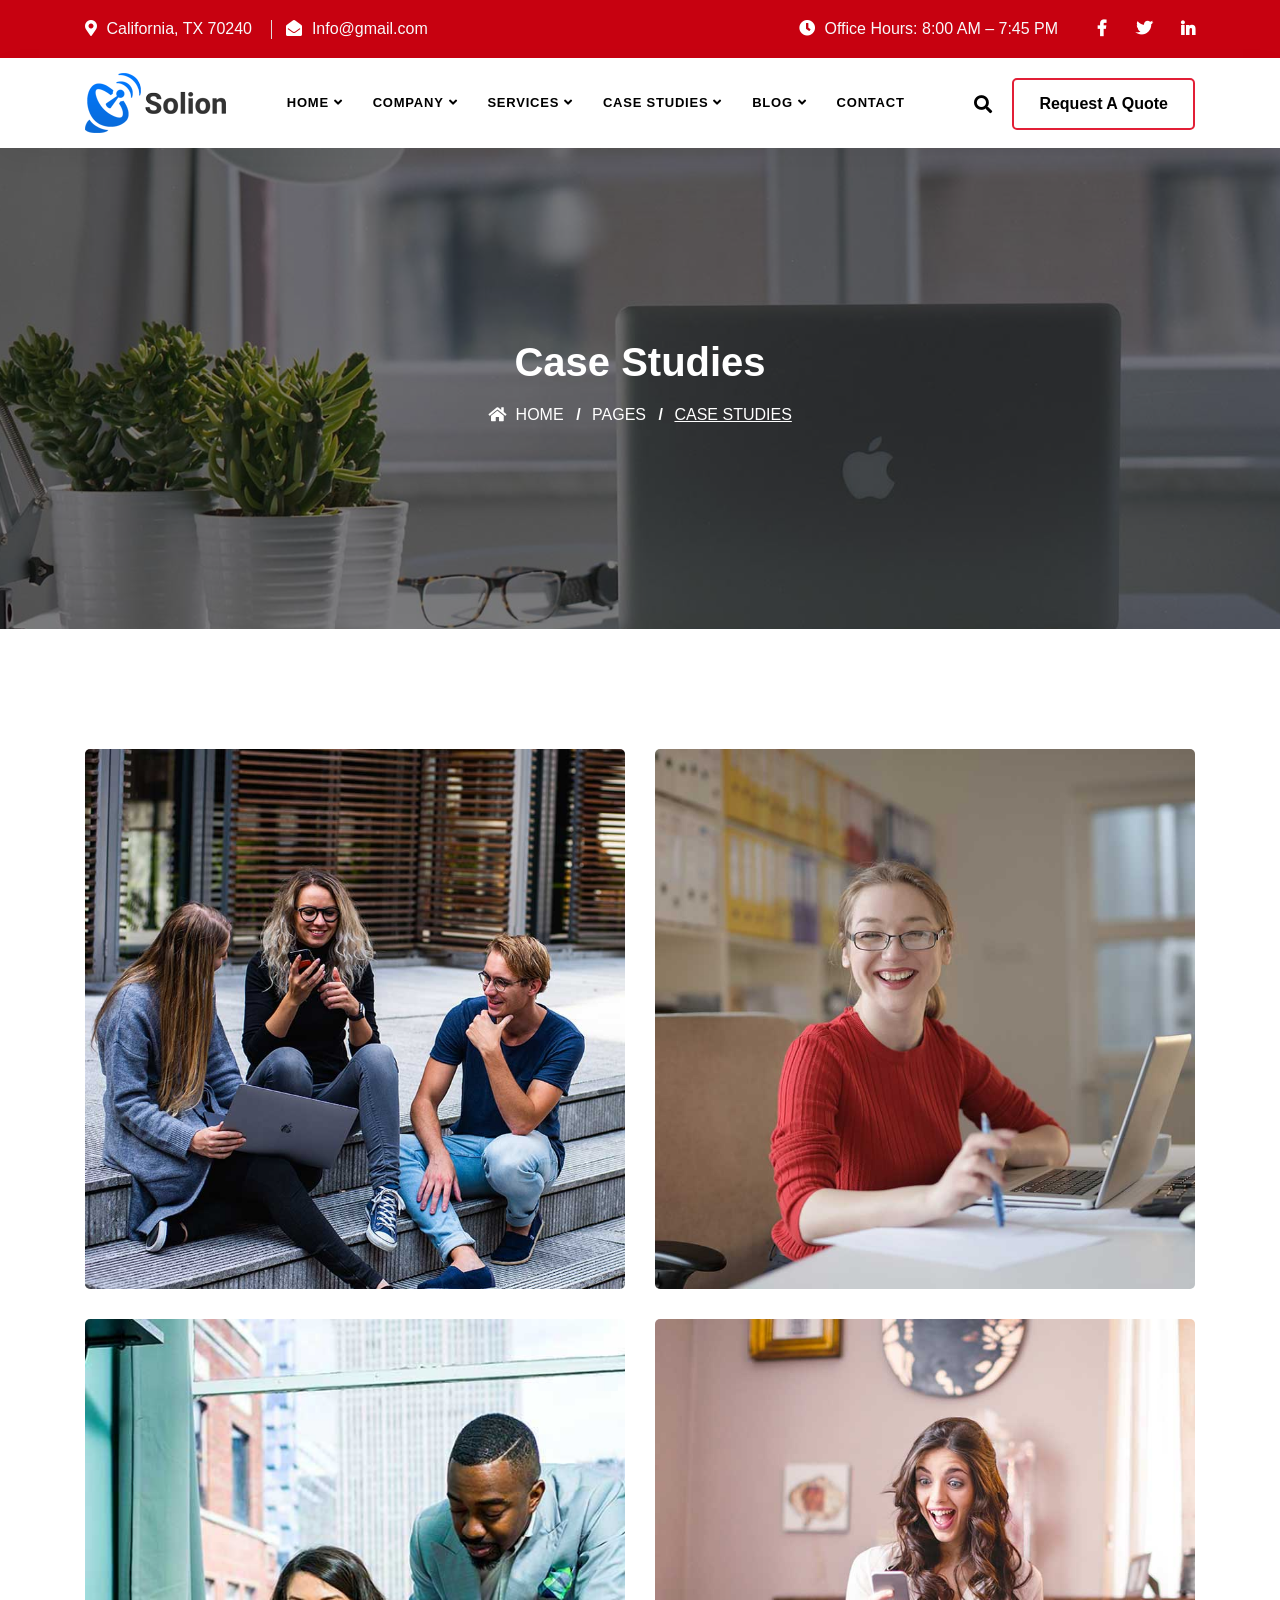
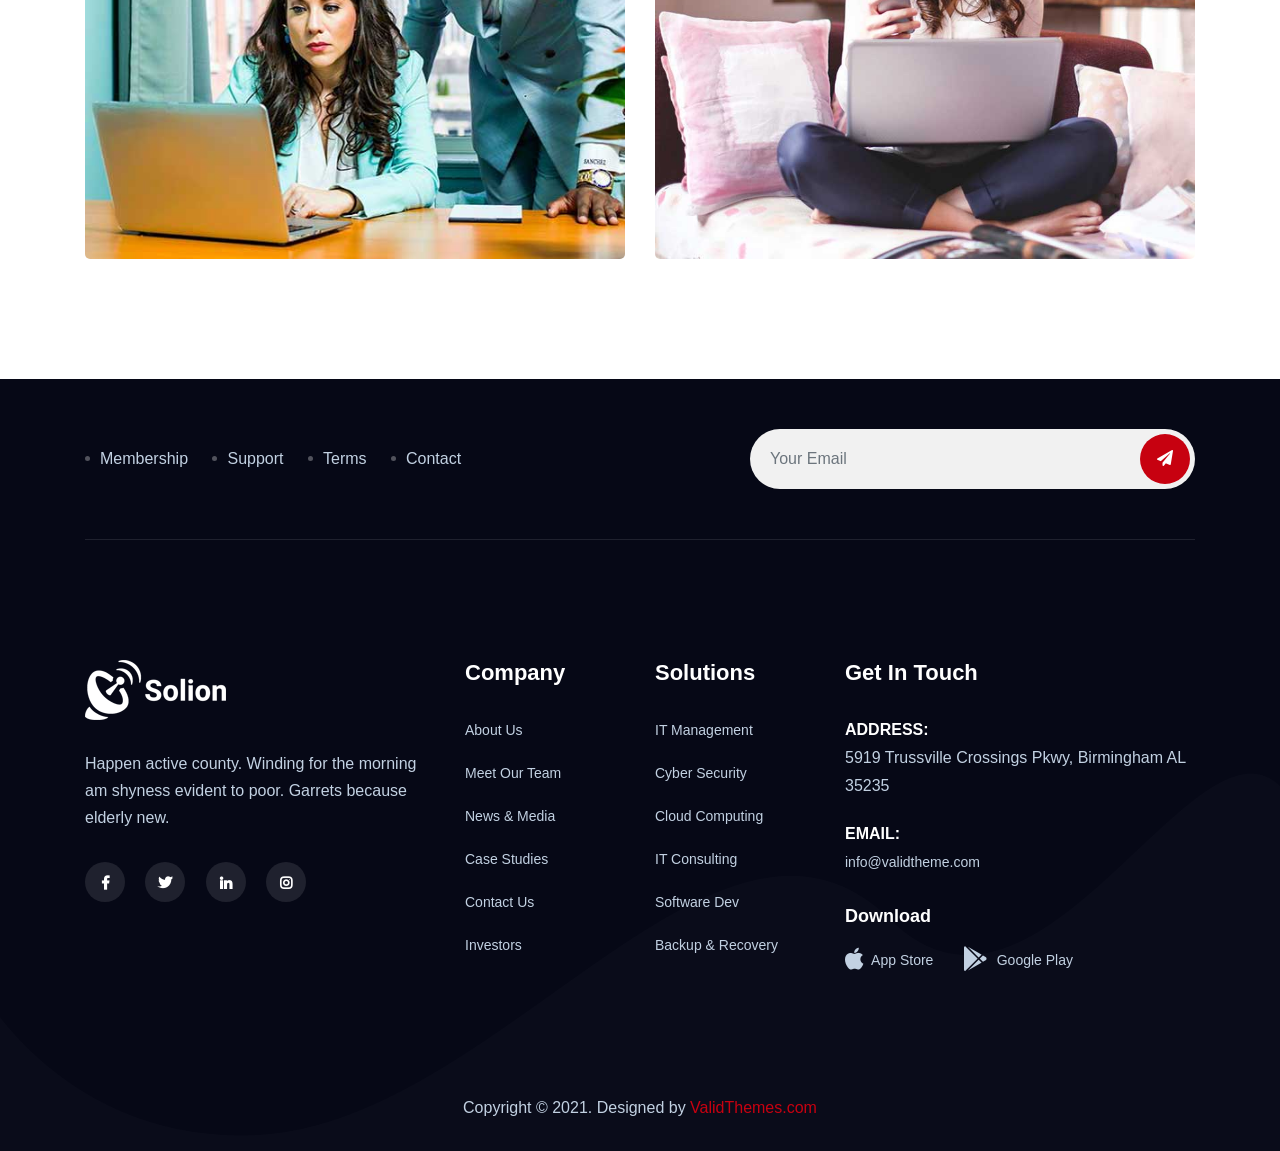
<file: case-studies-grid-2-colum.html>
<!DOCTYPE html>
<html lang="en">

<head>
    <!-- ========== Meta Tags ========== -->
    <meta charset="utf-8">
    <meta http-equiv="X-UA-Compatible" content="IE=edge">
    <meta name="viewport" content="width=device-width, initial-scale=1">
    <meta name="description" content="Solion - IT Solutions Template">

    <!-- ========== Page Title ========== -->
    <title>Solion - IT Solutions Template</title>

    <!-- ========== Favicon Icon ========== -->
    <link rel="shortcut icon" href="assets/img/favicon.png" type="image/x-icon">

    <!-- ========== Start Stylesheet ========== -->
    <link href="assets/css/bootstrap.min.css" rel="stylesheet" />
    <link href="assets/css/font-awesome.min.css" rel="stylesheet" />
    <link href="assets/css/themify-icons.css" rel="stylesheet" />
    <link href="assets/css/flaticon-set.css" rel="stylesheet" />
    <link href="assets/css/magnific-popup.css" rel="stylesheet" />
    <link href="assets/css/owl.carousel.min.css" rel="stylesheet" />
    <link href="assets/css/owl.theme.default.min.css" rel="stylesheet" />
    <link href="assets/css/animate.css" rel="stylesheet" />
    <link href="assets/css/bootsnav.css" rel="stylesheet" />
    <link href="style.css" rel="stylesheet">
    <link href="assets/css/responsive.css" rel="stylesheet" />
    <!-- ========== End Stylesheet ========== -->

    <!-- HTML5 shim and Respond.js for IE8 support of HTML5 elements and media queries -->
    <!-- WARNING: Respond.js doesn't work if you view the page via file:// -->
    <!--[if lt IE 9]>
      <script src="assets/js/html5/html5shiv.min.js"></script>
      <script src="assets/js/html5/respond.min.js"></script>
    <![endif]-->

</head>

<body>

    <!-- Preloader Start -->
    <div class="se-pre-con"></div>
    <!-- Preloader Ends -->

    <!-- Start Header Top 
    ============================================= -->
    <div class="top-bar-area inc-pad bg-gradient text-light">
        <div class="container">
            <div class="row align-center">
                <div class="col-lg-6 info">
                    <ul>
                        <li>
                            <i class="fas fa-map-marker-alt"></i> California, TX 70240
                        </li>
                        <li>
                            <i class="fas fa-envelope-open"></i> Info@gmail.com
                        </li>
                    </ul>
                </div>
                <div class="col-lg-6 text-right item-flex">
                    <div class="info">
                        <ul>
                            <li>
                                <i class="fas fa-clock"></i> Office Hours: 8:00 AM – 7:45 PM
                            </li>
                        </ul>
                    </div>
                    <div class="social">
                        <ul>
                            <li>
                                <a href="#">
                                    <i class="fab fa-facebook-f"></i>
                                </a>
                            </li>
                            <li>
                                <a href="#">
                                    <i class="fab fa-twitter"></i>
                                </a>
                            </li>
                            <li>
                                <a href="#">
                                    <i class="fab fa-linkedin-in"></i>
                                </a>
                            </li>
                        </ul>
                    </div>
                </div>
            </div>
        </div>
    </div>
    <!-- End Header Top -->

    <!-- Header 
    ============================================= -->
    <header id="home">

        <!-- Start Navigation -->
        <nav class="navbar navbar-default navbar-sticky bootsnav">

            <!-- Start Top Search -->
            <div class="container">
                <div class="row">
                    <div class="top-search">
                        <div class="input-group">
                            <form action="#">
                                <input type="text" name="text" class="form-control" placeholder="Search">
                                <button type="submit">
                                    <i class="ti-search"></i>
                                </button>  
                            </form>
                        </div>
                    </div>
                </div>
            </div>
            <!-- End Top Search -->

            <div class="container">

                <!-- Start Atribute Navigation -->
                <div class="attr-nav inc-border">
                    <ul>
                        <li class="search"><a href="#"><i class="fas fa-search"></i></a></li>
                        <li class="button-border"><a href="#">Request a quote</a></li>
                    </ul>
                </div>        
                <!-- End Atribute Navigation -->

                <!-- Start Header Navigation -->
                <div class="navbar-header">
                    <button type="button" class="navbar-toggle" data-toggle="collapse" data-target="#navbar-menu">
                        <i class="fa fa-bars"></i>
                    </button>
                    <a class="navbar-brand" href="index.html">
                        <img src="assets/img/logo.png" class="logo" alt="Logo">
                    </a>
                </div>
                <!-- End Header Navigation -->

                <!-- Collect the nav links, forms, and other content for toggling -->
                <div class="collapse navbar-collapse" id="navbar-menu">
                    <ul class="nav navbar-nav navbar-center" data-in="fadeInDown" data-out="fadeOutUp">
                        <li class="dropdown">
                            <a href="#" class="dropdown-toggle active" data-toggle="dropdown" >Home</a>
                            <ul class="dropdown-menu">
                                <li class="dropdown">
                                    <a href="#" class="dropdown-toggle" data-toggle="dropdown" >Multipage</a>
                                    <ul class="dropdown-menu">
                                        <li><a href="index.html">Home Version One</a></li>
                                        <li><a href="index-2.html">Home Version Two</a></li>
                                        <li><a href="index-3.html">Home Version Three</a></li>
                                        <li><a href="index-4.html">Home Version Four</a></li>
                                        <li><a href="index-5.html">Home Version Five</a></li>
                                        <li><a href="index-6.html">Home Version Six</a></li>
                                        <li><a href="index-7.html">Home Version Serven</a></li>
                                        <li><a href="index-8.html">Home Version Eight</a></li>
                                        <li><a href="index-9.html">Home Version Nine</a></li>
                                    </ul>
                                </li>
                                <li class="dropdown">
                                    <a href="#" class="dropdown-toggle" data-toggle="dropdown" >Onepage</a>
                                    <ul class="dropdown-menu">
                                        <li><a href="index-op.html">Home Version One</a></li>
                                        <li><a href="index-op-2.html">Home Version Two</a></li>
                                        <li><a href="index-op-3.html">Home Version Three</a></li>
                                        <li><a href="index-op-4.html">Home Version Four</a></li>
                                        <li><a href="index-op-6.html">Home Version Six</a></li>
                                        <li><a href="index-op-7.html">Home Version Seven</a></li>
                                        <li><a href="index-op-8.html">Home Version Eight</a></li>
                                        <li><a href="index-op-9.html">Home Version Nine</a></li>
                                    </ul>
                                </li>
                            </ul>
                        </li>
                        <li class="dropdown">
                            <a href="#" class="dropdown-toggle" data-toggle="dropdown" >Company</a>
                            <ul class="dropdown-menu">
                                <li><a href="about-us.html">About Company</a></li>
                                <li><a href="why-choose-us.html">Why Choose us</a></li>
                                <li class="dropdown">
                                    <a href="#" class="dropdown-toggle" data-toggle="dropdown" >Team Members</a>
                                    <ul class="dropdown-menu">
                                        <li><a href="team.html">Version One</a></li>
                                        <li><a href="team-2.html">Version Two</a></li>
                                        <li><a href="team-single.html">Team Single</a></li>
                                    </ul>
                                </li>
                                <li><a href="contact.html">Get in Touch</a></li>
                                <li><a href="faq.html">Help & Faqs</a></li>
                                <li><a href="404.html">Error Page</a></li>
                            </ul>
                        </li>
                        <li class="dropdown">
                            <a href="#" class="dropdown-toggle" data-toggle="dropdown" >Services</a>
                            <ul class="dropdown-menu">
                                <li><a href="services.html">Services Version One</a></li>
                                <li><a href="services-2.html">Services Version Two</a></li>
                                <li><a href="services-3.html">Services Version Three</a></li>
                                <li><a href="services-single.html">Services Single</a></li>
                            </ul>
                        </li>
                        <li class="dropdown">
                            <a href="#" class="dropdown-toggle" data-toggle="dropdown" >Case Studies</a>
                            <ul class="dropdown-menu">
                                <li class="dropdown">
                                    <a href="#" class="dropdown-toggle" data-toggle="dropdown" >Grid Version</a>
                                    <ul class="dropdown-menu">
                                        <li><a href="case-studies-grid-2-colum.html">Two Colum</a></li>
                                        <li><a href="case-studies-grid-3-colum.html">Three Colum</a></li>
                                        <li><a href="case-studies-grid-4-colum.html">Four Colum</a></li>
                                    </ul>
                                </li>
                                <li class="dropdown">
                                    <a href="#" class="dropdown-toggle" data-toggle="dropdown" >Masonary Version</a>
                                    <ul class="dropdown-menu">
                                        <li><a href="case-studies-masonary-2-colum.html">Two Colum</a></li>
                                        <li><a href="case-studies-masonary-3-colum.html">Three Colum</a></li>
                                        <li><a href="case-studies-masonary-4-colum.html">Four Colum</a></li>
                                    </ul>
                                </li>
                                <li><a href="case-single.html">Case Single</a></li>
                            </ul>
                        </li>
                        <li class="dropdown">
                            <a href="#" class="dropdown-toggle" data-toggle="dropdown" >Blog</a>
                            <ul class="dropdown-menu">
                                <li><a href="blog-standard.html">Blog Standard</a></li>
                                <li><a href="blog-with-sidebar.html">Blog With Sidebar</a></li>
                                <li><a href="blog-2-colum.html">Blog Grid Two Colum</a></li>
                                <li><a href="blog-3-colum.html">Blog Grid Three Colum</a></li>
                                <li><a href="blog-single.html">Blog Single</a></li>
                                <li><a href="blog-single-with-sidebar.html">Blog Single With Sidebar</a></li>
                            </ul>
                        </li>
                        <li>
                            <a href="contact.html">Contact</a>
                        </li>
                    </ul>
                </div><!-- /.navbar-collapse -->
            </div>

        </nav>
        <!-- End Navigation -->

    </header>
    <!-- End Header -->

    <!-- Start Breadcrumb 
    ============================================= -->
    <div class="breadcrumb-area text-center shadow dark bg-fixed text-light" style="background-image: url(assets/img/banner/11.jpg);">
        <div class="container">
            <div class="row">
                <div class="col-lg-12">
                    <h2>Case Studies</h2>
                    <ul class="breadcrumb">
                        <li><a href="#"><i class="fas fa-home"></i> Home</a></li>
                        <li><a href="#">Pages</a></li>
                        <li class="active">Case Studies</li>
                    </ul>
                </div>
            </div>
        </div>
    </div>
    <!-- End Breadcrumb -->

    <!-- Start Case Studies Area
    ============================================= -->
    <div class="case-studies-area overflow-hidden grid-items default-padding">
        <div class="container">
            <div class="case-items-area">
                <div class="masonary">
                    <div id="portfolio-grid" class="case-items colums-2">
                        <!-- Single Item -->
                        <div class="pf-item">
                            <div class="item">
                                <div class="thumb">
                                    <img src="assets/img/portfolio/11.jpg" alt="Thumb">
                                    <a href="assets/img/portfolio/11.jpg" class="item popup-gallery"><i class="fa fa-plus"></i></a>
                                </div>
                                <div class="info">
                                    <div class="tags">
                                        <a href="#">Networking</a> / 
                                        <a href="#">Technology</a>
                                    </div>
                                    <h4>
                                        <a href="#">Cyber Security</a>
                                    </h4>
                                </div>
                            </div>
                        </div>
                        <!-- End Single Item -->

                        <!-- Single Item -->
                        <div class="pf-item">
                            <div class="item">
                                <div class="thumb">
                                    <img src="assets/img/portfolio/22.jpg" alt="Thumb">
                                    <a href="assets/img/portfolio/22.jpg" class="item popup-gallery"><i class="fa fa-plus"></i></a>
                                </div>
                                <div class="info">
                                    <div class="tags">
                                        <a href="#">Solution</a>
                                    </div>
                                    <h4>
                                        <a href="#">IT Counsultancy</a>
                                    </h4>
                                </div>
                            </div>
                        </div>
                        <!-- End Single Item -->

                        <!-- Single Item -->
                        <div class="pf-item">
                            <div class="item">
                                <div class="thumb">
                                    <img src="assets/img/portfolio/33.jpg" alt="Thumb">
                                    <a href="assets/img/portfolio/33.jpg" class="item popup-gallery"><i class="fa fa-plus"></i></a>
                                </div>
                                <div class="info">
                                    <div class="tags">
                                        <a href="#">Development</a> / 
                                        <a href="#">Technology</a>
                                    </div>
                                    <h4>
                                        <a href="#">Analysis of Security</a>
                                    </h4>
                                </div>
                            </div>
                        </div>
                        <!-- End Single Item -->

                        <!-- Single Item -->
                        <div class="pf-item">
                            <div class="item">
                                <div class="thumb">
                                    <img src="assets/img/portfolio/44.jpg" alt="Thumb">
                                    <a href="assets/img/portfolio/44.jpg" class="item popup-gallery"><i class="fa fa-plus"></i></a>
                                </div>
                                <div class="info">
                                    <div class="tags">
                                        <a href="#">Networking</a> 
                                    </div>
                                    <h4>
                                        <a href="#">Social Media App</a>
                                    </h4>
                                </div>
                            </div>
                        </div>
                        <!-- Single Item -->

                    </div>
                </div>
            </div>
        </div>
    </div>
    <!-- End Case Studies Area -->

    <!-- Start Footer 
    ============================================= -->
    <footer class="bg-dark text-light">
        <!-- Fixed Shape -->
        <div class="fixed-shape">
            <img src="assets/img/shape/bg-3.png" alt="Shape">
        </div>
        <!-- Fixed Shape -->

        <!-- Footer Top -->
        <div class="footer-top">
            <div class="container">
                <div class="footer-top-content">
                    <div class="row align-center">
                        <div class="col-lg-7">
                            <ul>
                                <li><a href="#">Membership</a></li>
                                <li><a href="#">Support</a></li>
                                <li><a href="#">Terms</a></li>
                                <li><a href="#">Contact</a></li>
                            </ul>
                        </div>
                        <div class="col-lg-5">
                            <form action="#">
                                <input type="email" placeholder="Your Email" class="form-control" name="email">
                                <button type="submit"> <i class="fa fa-paper-plane"></i></button>  
                            </form>
                        </div>
                    </div>
                </div>
            </div>
        </div>
        <!-- End Footer Top -->
        <div class="container">
            <div class="f-items default-padding">
                <div class="row">
                    <div class="col-lg-4 col-md-6 item">
                        <div class="f-item about">
                            <img src="assets/img/logo-light.png" alt="Logo">
                            <p>
                                Happen active county. Winding for the morning am shyness evident to poor. Garrets because elderly new. 
                            </p>
                            <div class="social">
                                <ul>
                                    <li>
                                        <a href="#">
                                            <i class="fab fa-facebook-f"></i>
                                        </a>
                                    </li>
                                    <li>
                                        <a href="#">
                                            <i class="fab fa-twitter"></i>
                                        </a>
                                    </li>
                                    <li>
                                        <a href="#">
                                            <i class="fab fa-linkedin-in"></i>
                                        </a>
                                    </li>
                                    <li>
                                        <a href="#">
                                            <i class="fab fa-instagram"></i>
                                        </a>
                                    </li>
                                </ul>
                            </div>
                        </div>
                    </div>
                    <div class="col-lg-2 col-md-6 item">
                        <div class="f-item link">
                            <h4 class="widget-title">Company</h4>
                            <ul>
                                <li>
                                    <a href="#">About Us</a>
                                </li>
                                <li>
                                    <a href="#">Meet Our Team</a>
                                </li>
                                <li>
                                    <a href="#">News & Media</a>
                                </li>
                                <li>
                                    <a href="#">Case Studies</a>
                                </li>
                                <li>
                                    <a href="#">Contact Us</a>
                                </li>
                                <li>
                                    <a href="#">Investors</a>
                                </li>
                            </ul>
                        </div>
                    </div>
                    <div class="col-lg-2 col-md-6 item">
                        <div class="f-item link">
                            <h4 class="widget-title">Solutions</h4>
                            <ul>
                                <li>
                                    <a href="#">IT Management</a>
                                </li>
                                <li>
                                    <a href="#">Cyber Security</a>
                                </li>
                                <li>
                                    <a href="#">Cloud Computing</a>
                                </li>
                                <li>
                                    <a href="#">IT Consulting</a>
                                </li>
                                <li>
                                    <a href="#">Software Dev</a>
                                </li>
                                <li>
                                    <a href="#">Backup & Recovery</a>
                                </li>
                            </ul>
                        </div>
                    </div>

                    <div class="col-lg-4 col-md-6 item">
                        <div class="f-item">
                            <h4 class="widget-title">Get In Touch</h4>
                            <div class="address">
                                <ul>
                                    <li>
                                        <strong>Address:</strong>
                                        5919 Trussville Crossings Pkwy, Birmingham AL 35235
                                    </li>
                                    <li>
                                        <strong>Email:</strong>
                                        <a href="mailto:info@validtheme.com">info@validtheme.com</a>
                                    </li>
                                </ul>
                            </div>
                            <div class="download">
                                <h5>Download</h5>
                                <a href="#"><i class="fab fa-apple"></i> App Store</a>
                                <a href="#"><i class="fab fa-google-play"></i> Google Play</a>
                            </div>
                        </div>
                    </div>

                </div>
            </div>
        </div>
        <!-- Start Footer Bottom -->
        <div class="footer-bottom text-center">
            <div class="container">
                <div class="row">
                    <div class="col-md-12">
                        <p>Copyright &copy;  2021. Designed by <a href="#">ValidThemes.com</a></p>
                    </div>
                </div>
            </div>
        </div>
        <!-- End Footer Bottom -->
    </footer>
    <!-- End Footer -->

    <!-- jQuery Frameworks
    ============================================= -->
    <script src="assets/js/jquery-1.12.4.min.js"></script>
    <script src="assets/js/popper.min.js"></script>
    <script src="assets/js/bootstrap.min.js"></script>
    <script src="assets/js/jquery.appear.js"></script>
    <script src="assets/js/jquery.easing.min.js"></script>
    <script src="assets/js/jquery.magnific-popup.min.js"></script>
    <script src="assets/js/modernizr.custom.13711.js"></script>
    <script src="assets/js/owl.carousel.min.js"></script>
    <script src="assets/js/wow.min.js"></script>
    <script src="assets/js/progress-bar.min.js"></script>
    <script src="assets/js/isotope.pkgd.min.js"></script>
    <script src="assets/js/imagesloaded.pkgd.min.js"></script>
    <script src="assets/js/count-to.js"></script>
    <script src="assets/js/YTPlayer.min.js"></script>
    <script src="assets/js/jquery.nice-select.min.js"></script>
    <script src="assets/js/bootsnav.js"></script>
    <script src="assets/js/main.js"></script>

</body>
</html>
</file>
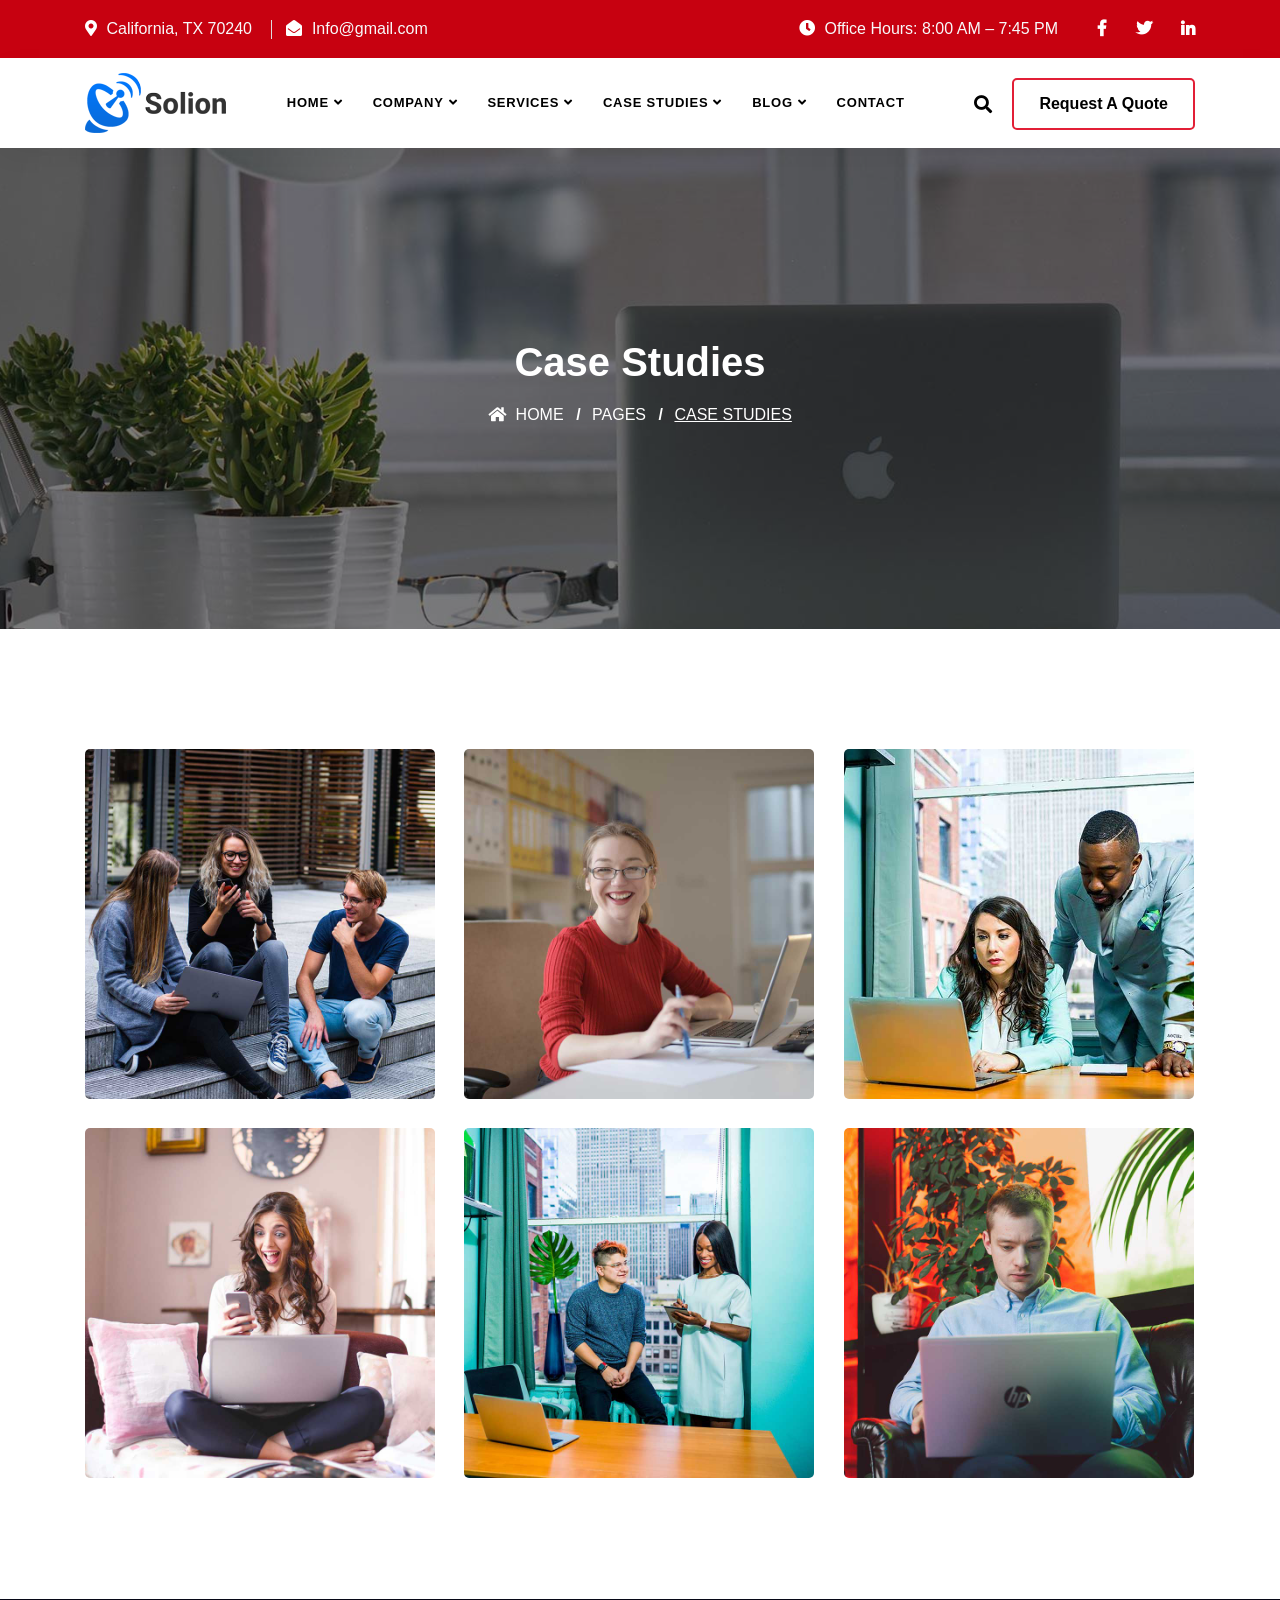
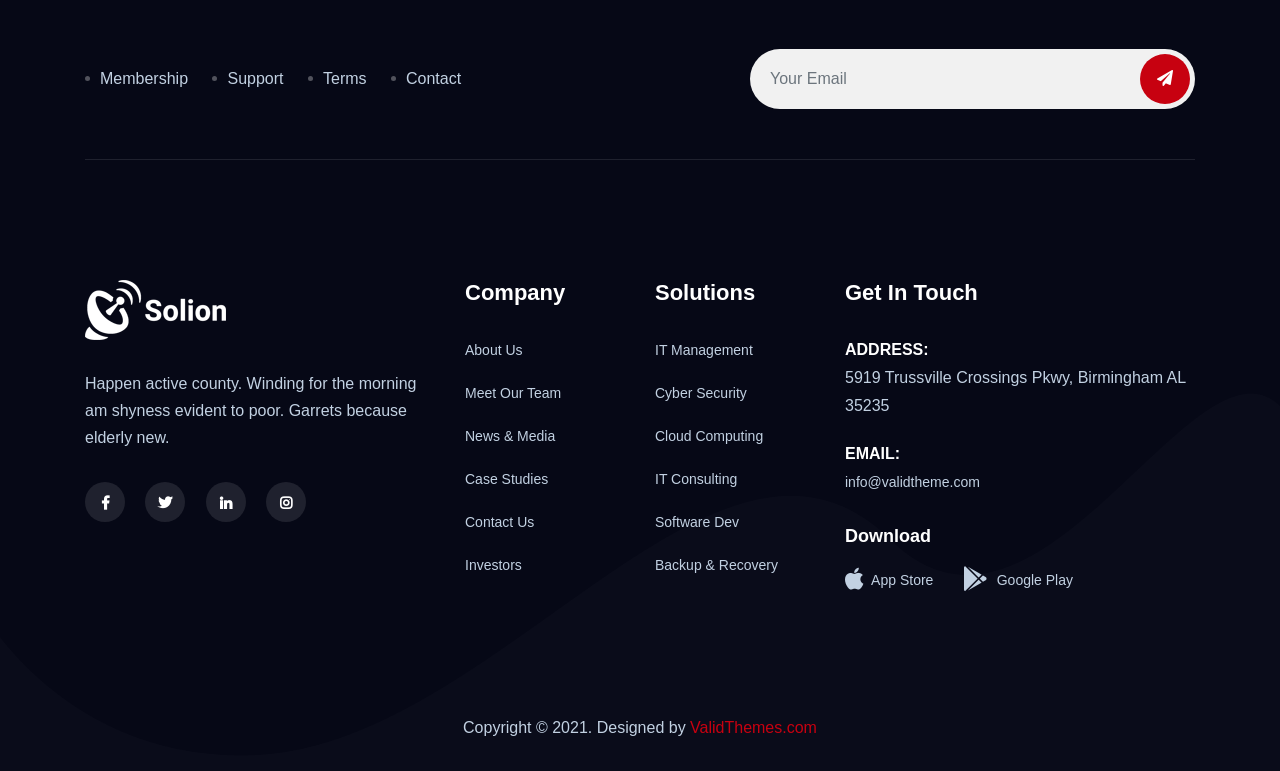
<file: case-studies-grid-3-colum.html>
<!DOCTYPE html>
<html lang="en">

<head>
    <!-- ========== Meta Tags ========== -->
    <meta charset="utf-8">
    <meta http-equiv="X-UA-Compatible" content="IE=edge">
    <meta name="viewport" content="width=device-width, initial-scale=1">
    <meta name="description" content="Solion - IT Solutions Template">

    <!-- ========== Page Title ========== -->
    <title>Solion - IT Solutions Template</title>

    <!-- ========== Favicon Icon ========== -->
    <link rel="shortcut icon" href="assets/img/favicon.png" type="image/x-icon">

    <!-- ========== Start Stylesheet ========== -->
    <link href="assets/css/bootstrap.min.css" rel="stylesheet" />
    <link href="assets/css/font-awesome.min.css" rel="stylesheet" />
    <link href="assets/css/themify-icons.css" rel="stylesheet" />
    <link href="assets/css/flaticon-set.css" rel="stylesheet" />
    <link href="assets/css/magnific-popup.css" rel="stylesheet" />
    <link href="assets/css/owl.carousel.min.css" rel="stylesheet" />
    <link href="assets/css/owl.theme.default.min.css" rel="stylesheet" />
    <link href="assets/css/animate.css" rel="stylesheet" />
    <link href="assets/css/bootsnav.css" rel="stylesheet" />
    <link href="style.css" rel="stylesheet">
    <link href="assets/css/responsive.css" rel="stylesheet" />
    <!-- ========== End Stylesheet ========== -->

    <!-- HTML5 shim and Respond.js for IE8 support of HTML5 elements and media queries -->
    <!-- WARNING: Respond.js doesn't work if you view the page via file:// -->
    <!--[if lt IE 9]>
      <script src="assets/js/html5/html5shiv.min.js"></script>
      <script src="assets/js/html5/respond.min.js"></script>
    <![endif]-->

</head>

<body>

    <!-- Preloader Start -->
    <div class="se-pre-con"></div>
    <!-- Preloader Ends -->

    <!-- Start Header Top 
    ============================================= -->
    <div class="top-bar-area inc-pad bg-gradient text-light">
        <div class="container">
            <div class="row align-center">
                <div class="col-lg-6 info">
                    <ul>
                        <li>
                            <i class="fas fa-map-marker-alt"></i> California, TX 70240
                        </li>
                        <li>
                            <i class="fas fa-envelope-open"></i> Info@gmail.com
                        </li>
                    </ul>
                </div>
                <div class="col-lg-6 text-right item-flex">
                    <div class="info">
                        <ul>
                            <li>
                                <i class="fas fa-clock"></i> Office Hours: 8:00 AM – 7:45 PM
                            </li>
                        </ul>
                    </div>
                    <div class="social">
                        <ul>
                            <li>
                                <a href="#">
                                    <i class="fab fa-facebook-f"></i>
                                </a>
                            </li>
                            <li>
                                <a href="#">
                                    <i class="fab fa-twitter"></i>
                                </a>
                            </li>
                            <li>
                                <a href="#">
                                    <i class="fab fa-linkedin-in"></i>
                                </a>
                            </li>
                        </ul>
                    </div>
                </div>
            </div>
        </div>
    </div>
    <!-- End Header Top -->

    <!-- Header 
    ============================================= -->
    <header id="home">

        <!-- Start Navigation -->
        <nav class="navbar navbar-default navbar-sticky bootsnav">

            <!-- Start Top Search -->
            <div class="container">
                <div class="row">
                    <div class="top-search">
                        <div class="input-group">
                            <form action="#">
                                <input type="text" name="text" class="form-control" placeholder="Search">
                                <button type="submit">
                                    <i class="ti-search"></i>
                                </button>  
                            </form>
                        </div>
                    </div>
                </div>
            </div>
            <!-- End Top Search -->

            <div class="container">

                <!-- Start Atribute Navigation -->
                <div class="attr-nav inc-border">
                    <ul>
                        <li class="search"><a href="#"><i class="fas fa-search"></i></a></li>
                        <li class="button-border"><a href="#">Request a quote</a></li>
                    </ul>
                </div>        
                <!-- End Atribute Navigation -->

                <!-- Start Header Navigation -->
                <div class="navbar-header">
                    <button type="button" class="navbar-toggle" data-toggle="collapse" data-target="#navbar-menu">
                        <i class="fa fa-bars"></i>
                    </button>
                    <a class="navbar-brand" href="index.html">
                        <img src="assets/img/logo.png" class="logo" alt="Logo">
                    </a>
                </div>
                <!-- End Header Navigation -->

                <!-- Collect the nav links, forms, and other content for toggling -->
                <div class="collapse navbar-collapse" id="navbar-menu">
                    <ul class="nav navbar-nav navbar-center" data-in="fadeInDown" data-out="fadeOutUp">
                        <li class="dropdown">
                            <a href="#" class="dropdown-toggle active" data-toggle="dropdown" >Home</a>
                            <ul class="dropdown-menu">
                                <li class="dropdown">
                                    <a href="#" class="dropdown-toggle" data-toggle="dropdown" >Multipage</a>
                                    <ul class="dropdown-menu">
                                        <li><a href="index.html">Home Version One</a></li>
                                        <li><a href="index-2.html">Home Version Two</a></li>
                                        <li><a href="index-3.html">Home Version Three</a></li>
                                        <li><a href="index-4.html">Home Version Four</a></li>
                                        <li><a href="index-5.html">Home Version Five</a></li>
                                        <li><a href="index-6.html">Home Version Six</a></li>
                                        <li><a href="index-7.html">Home Version Serven</a></li>
                                        <li><a href="index-8.html">Home Version Eight</a></li>
                                        <li><a href="index-9.html">Home Version Nine</a></li>
                                    </ul>
                                </li>
                                <li class="dropdown">
                                    <a href="#" class="dropdown-toggle" data-toggle="dropdown" >Onepage</a>
                                    <ul class="dropdown-menu">
                                        <li><a href="index-op.html">Home Version One</a></li>
                                        <li><a href="index-op-2.html">Home Version Two</a></li>
                                        <li><a href="index-op-3.html">Home Version Three</a></li>
                                        <li><a href="index-op-4.html">Home Version Four</a></li>
                                        <li><a href="index-op-6.html">Home Version Six</a></li>
                                        <li><a href="index-op-7.html">Home Version Seven</a></li>
                                        <li><a href="index-op-8.html">Home Version Eight</a></li>
                                        <li><a href="index-op-9.html">Home Version Nine</a></li>
                                    </ul>
                                </li>
                            </ul>
                        </li>
                        <li class="dropdown">
                            <a href="#" class="dropdown-toggle" data-toggle="dropdown" >Company</a>
                            <ul class="dropdown-menu">
                                <li><a href="about-us.html">About Company</a></li>
                                <li><a href="why-choose-us.html">Why Choose us</a></li>
                                <li class="dropdown">
                                    <a href="#" class="dropdown-toggle" data-toggle="dropdown" >Team Members</a>
                                    <ul class="dropdown-menu">
                                        <li><a href="team.html">Version One</a></li>
                                        <li><a href="team-2.html">Version Two</a></li>
                                        <li><a href="team-single.html">Team Single</a></li>
                                    </ul>
                                </li>
                                <li><a href="contact.html">Get in Touch</a></li>
                                <li><a href="faq.html">Help & Faqs</a></li>
                                <li><a href="404.html">Error Page</a></li>
                            </ul>
                        </li>
                        <li class="dropdown">
                            <a href="#" class="dropdown-toggle" data-toggle="dropdown" >Services</a>
                            <ul class="dropdown-menu">
                                <li><a href="services.html">Services Version One</a></li>
                                <li><a href="services-2.html">Services Version Two</a></li>
                                <li><a href="services-3.html">Services Version Three</a></li>
                                <li><a href="services-single.html">Services Single</a></li>
                            </ul>
                        </li>
                        <li class="dropdown">
                            <a href="#" class="dropdown-toggle" data-toggle="dropdown" >Case Studies</a>
                            <ul class="dropdown-menu">
                                <li class="dropdown">
                                    <a href="#" class="dropdown-toggle" data-toggle="dropdown" >Grid Version</a>
                                    <ul class="dropdown-menu">
                                        <li><a href="case-studies-grid-2-colum.html">Two Colum</a></li>
                                        <li><a href="case-studies-grid-3-colum.html">Three Colum</a></li>
                                        <li><a href="case-studies-grid-4-colum.html">Four Colum</a></li>
                                    </ul>
                                </li>
                                <li class="dropdown">
                                    <a href="#" class="dropdown-toggle" data-toggle="dropdown" >Masonary Version</a>
                                    <ul class="dropdown-menu">
                                        <li><a href="case-studies-masonary-2-colum.html">Two Colum</a></li>
                                        <li><a href="case-studies-masonary-3-colum.html">Three Colum</a></li>
                                        <li><a href="case-studies-masonary-4-colum.html">Four Colum</a></li>
                                    </ul>
                                </li>
                                <li><a href="case-single.html">Case Single</a></li>
                            </ul>
                        </li>
                        <li class="dropdown">
                            <a href="#" class="dropdown-toggle" data-toggle="dropdown" >Blog</a>
                            <ul class="dropdown-menu">
                                <li><a href="blog-standard.html">Blog Standard</a></li>
                                <li><a href="blog-with-sidebar.html">Blog With Sidebar</a></li>
                                <li><a href="blog-2-colum.html">Blog Grid Two Colum</a></li>
                                <li><a href="blog-3-colum.html">Blog Grid Three Colum</a></li>
                                <li><a href="blog-single.html">Blog Single</a></li>
                                <li><a href="blog-single-with-sidebar.html">Blog Single With Sidebar</a></li>
                            </ul>
                        </li>
                        <li>
                            <a href="contact.html">Contact</a>
                        </li>
                    </ul>
                </div><!-- /.navbar-collapse -->
            </div>

        </nav>
        <!-- End Navigation -->

    </header>
    <!-- End Header -->

    <!-- Start Breadcrumb 
    ============================================= -->
    <div class="breadcrumb-area text-center shadow dark bg-fixed text-light" style="background-image: url(assets/img/banner/11.jpg);">
        <div class="container">
            <div class="row">
                <div class="col-lg-12">
                    <h2>Case Studies</h2>
                    <ul class="breadcrumb">
                        <li><a href="#"><i class="fas fa-home"></i> Home</a></li>
                        <li><a href="#">Pages</a></li>
                        <li class="active">Case Studies</li>
                    </ul>
                </div>
            </div>
        </div>
    </div>
    <!-- End Breadcrumb -->

    <!-- Start Case Studies Area
    ============================================= -->
    <div class="case-studies-area overflow-hidden grid-items default-padding">
        <div class="container">
            <div class="case-items-area">
                <div class="masonary">
                    <div id="portfolio-grid" class="case-items colums-3">
                        <!-- Single Item -->
                        <div class="pf-item">
                            <div class="item">
                                <div class="thumb">
                                    <img src="assets/img/portfolio/11.jpg" alt="Thumb">
                                    <a href="assets/img/portfolio/11.jpg" class="item popup-gallery"><i class="fa fa-plus"></i></a>
                                </div>
                                <div class="info">
                                    <div class="tags">
                                        <a href="#">Networking</a> / 
                                        <a href="#">Technology</a>
                                    </div>
                                    <h4>
                                        <a href="#">Cyber Security</a>
                                    </h4>
                                </div>
                            </div>
                        </div>
                        <!-- End Single Item -->

                        <!-- Single Item -->
                        <div class="pf-item">
                            <div class="item">
                                <div class="thumb">
                                    <img src="assets/img/portfolio/22.jpg" alt="Thumb">
                                    <a href="assets/img/portfolio/22.jpg" class="item popup-gallery"><i class="fa fa-plus"></i></a>
                                </div>
                                <div class="info">
                                    <div class="tags">
                                        <a href="#">Solution</a>
                                    </div>
                                    <h4>
                                        <a href="#">IT Counsultancy</a>
                                    </h4>
                                </div>
                            </div>
                        </div>
                        <!-- End Single Item -->

                        <!-- Single Item -->
                        <div class="pf-item">
                            <div class="item">
                                <div class="thumb">
                                    <img src="assets/img/portfolio/33.jpg" alt="Thumb">
                                    <a href="assets/img/portfolio/33.jpg" class="item popup-gallery"><i class="fa fa-plus"></i></a>
                                </div>
                                <div class="info">
                                    <div class="tags">
                                        <a href="#">Development</a> / 
                                        <a href="#">Technology</a>
                                    </div>
                                    <h4>
                                        <a href="#">Analysis of Security</a>
                                    </h4>
                                </div>
                            </div>
                        </div>
                        <!-- End Single Item -->

                        <!-- Single Item -->
                        <div class="pf-item">
                            <div class="item">
                                <div class="thumb">
                                    <img src="assets/img/portfolio/44.jpg" alt="Thumb">
                                    <a href="assets/img/portfolio/44.jpg" class="item popup-gallery"><i class="fa fa-plus"></i></a>
                                </div>
                                <div class="info">
                                    <div class="tags">
                                        <a href="#">Networking</a> 
                                    </div>
                                    <h4>
                                        <a href="#">Social Media App</a>
                                    </h4>
                                </div>
                            </div>
                        </div>
                        <!-- Single Item -->

                        <!-- Single Item -->
                        <div class="pf-item">
                            <div class="item">
                                <div class="thumb">
                                    <img src="assets/img/portfolio/55.jpg" alt="Thumb">
                                    <a href="assets/img/portfolio/55.jpg" class="item popup-gallery"><i class="fa fa-plus"></i></a>
                                </div>
                                <div class="info">
                                    <div class="tags">
                                        <a href="#">Artificial </a> 
                                    </div>
                                    <h4>
                                        <a href="#">Product Engineering</a>
                                    </h4>
                                </div>
                            </div>
                        </div>
                        <!-- Single Item -->

                        <!-- Single Item -->
                        <div class="pf-item">
                            <div class="item">
                                <div class="thumb">
                                    <img src="assets/img/portfolio/66.jpg" alt="Thumb">
                                    <a href="assets/img/portfolio/66.jpg" class="item popup-gallery"><i class="fa fa-plus"></i></a>
                                </div>
                                <div class="info">
                                    <div class="tags">
                                        <a href="#">Networking</a> / 
                                        <a href="#">Technology</a>
                                    </div>
                                    <h4>
                                        <a href="#">Growth Strategies</a>
                                    </h4>
                                </div>
                            </div>
                        </div>
                        <!-- Single Item -->

                    </div>
                </div>
            </div>
        </div>
    </div>
    <!-- End Case Studies Area -->

    <!-- Start Footer 
    ============================================= -->
    <footer class="bg-dark text-light">
        <!-- Fixed Shape -->
        <div class="fixed-shape">
            <img src="assets/img/shape/bg-3.png" alt="Shape">
        </div>
        <!-- Fixed Shape -->

        <!-- Footer Top -->
        <div class="footer-top">
            <div class="container">
                <div class="footer-top-content">
                    <div class="row align-center">
                        <div class="col-lg-7">
                            <ul>
                                <li><a href="#">Membership</a></li>
                                <li><a href="#">Support</a></li>
                                <li><a href="#">Terms</a></li>
                                <li><a href="#">Contact</a></li>
                            </ul>
                        </div>
                        <div class="col-lg-5">
                            <form action="#">
                                <input type="email" placeholder="Your Email" class="form-control" name="email">
                                <button type="submit"> <i class="fa fa-paper-plane"></i></button>  
                            </form>
                        </div>
                    </div>
                </div>
            </div>
        </div>
        <!-- End Footer Top -->
        <div class="container">
            <div class="f-items default-padding">
                <div class="row">
                    <div class="col-lg-4 col-md-6 item">
                        <div class="f-item about">
                            <img src="assets/img/logo-light.png" alt="Logo">
                            <p>
                                Happen active county. Winding for the morning am shyness evident to poor. Garrets because elderly new. 
                            </p>
                            <div class="social">
                                <ul>
                                    <li>
                                        <a href="#">
                                            <i class="fab fa-facebook-f"></i>
                                        </a>
                                    </li>
                                    <li>
                                        <a href="#">
                                            <i class="fab fa-twitter"></i>
                                        </a>
                                    </li>
                                    <li>
                                        <a href="#">
                                            <i class="fab fa-linkedin-in"></i>
                                        </a>
                                    </li>
                                    <li>
                                        <a href="#">
                                            <i class="fab fa-instagram"></i>
                                        </a>
                                    </li>
                                </ul>
                            </div>
                        </div>
                    </div>
                    <div class="col-lg-2 col-md-6 item">
                        <div class="f-item link">
                            <h4 class="widget-title">Company</h4>
                            <ul>
                                <li>
                                    <a href="#">About Us</a>
                                </li>
                                <li>
                                    <a href="#">Meet Our Team</a>
                                </li>
                                <li>
                                    <a href="#">News & Media</a>
                                </li>
                                <li>
                                    <a href="#">Case Studies</a>
                                </li>
                                <li>
                                    <a href="#">Contact Us</a>
                                </li>
                                <li>
                                    <a href="#">Investors</a>
                                </li>
                            </ul>
                        </div>
                    </div>
                    <div class="col-lg-2 col-md-6 item">
                        <div class="f-item link">
                            <h4 class="widget-title">Solutions</h4>
                            <ul>
                                <li>
                                    <a href="#">IT Management</a>
                                </li>
                                <li>
                                    <a href="#">Cyber Security</a>
                                </li>
                                <li>
                                    <a href="#">Cloud Computing</a>
                                </li>
                                <li>
                                    <a href="#">IT Consulting</a>
                                </li>
                                <li>
                                    <a href="#">Software Dev</a>
                                </li>
                                <li>
                                    <a href="#">Backup & Recovery</a>
                                </li>
                            </ul>
                        </div>
                    </div>

                    <div class="col-lg-4 col-md-6 item">
                        <div class="f-item">
                            <h4 class="widget-title">Get In Touch</h4>
                            <div class="address">
                                <ul>
                                    <li>
                                        <strong>Address:</strong>
                                        5919 Trussville Crossings Pkwy, Birmingham AL 35235
                                    </li>
                                    <li>
                                        <strong>Email:</strong>
                                        <a href="mailto:info@validtheme.com">info@validtheme.com</a>
                                    </li>
                                </ul>
                            </div>
                            <div class="download">
                                <h5>Download</h5>
                                <a href="#"><i class="fab fa-apple"></i> App Store</a>
                                <a href="#"><i class="fab fa-google-play"></i> Google Play</a>
                            </div>
                        </div>
                    </div>

                </div>
            </div>
        </div>
        <!-- Start Footer Bottom -->
        <div class="footer-bottom text-center">
            <div class="container">
                <div class="row">
                    <div class="col-md-12">
                        <p>Copyright &copy;  2021. Designed by <a href="#">ValidThemes.com</a></p>
                    </div>
                </div>
            </div>
        </div>
        <!-- End Footer Bottom -->
    </footer>
    <!-- End Footer -->

    <!-- jQuery Frameworks
    ============================================= -->
    <script src="assets/js/jquery-1.12.4.min.js"></script>
    <script src="assets/js/popper.min.js"></script>
    <script src="assets/js/bootstrap.min.js"></script>
    <script src="assets/js/jquery.appear.js"></script>
    <script src="assets/js/jquery.easing.min.js"></script>
    <script src="assets/js/jquery.magnific-popup.min.js"></script>
    <script src="assets/js/modernizr.custom.13711.js"></script>
    <script src="assets/js/owl.carousel.min.js"></script>
    <script src="assets/js/wow.min.js"></script>
    <script src="assets/js/progress-bar.min.js"></script>
    <script src="assets/js/isotope.pkgd.min.js"></script>
    <script src="assets/js/imagesloaded.pkgd.min.js"></script>
    <script src="assets/js/count-to.js"></script>
    <script src="assets/js/YTPlayer.min.js"></script>
    <script src="assets/js/jquery.nice-select.min.js"></script>
    <script src="assets/js/bootsnav.js"></script>
    <script src="assets/js/main.js"></script>

</body>
</html>
</file>
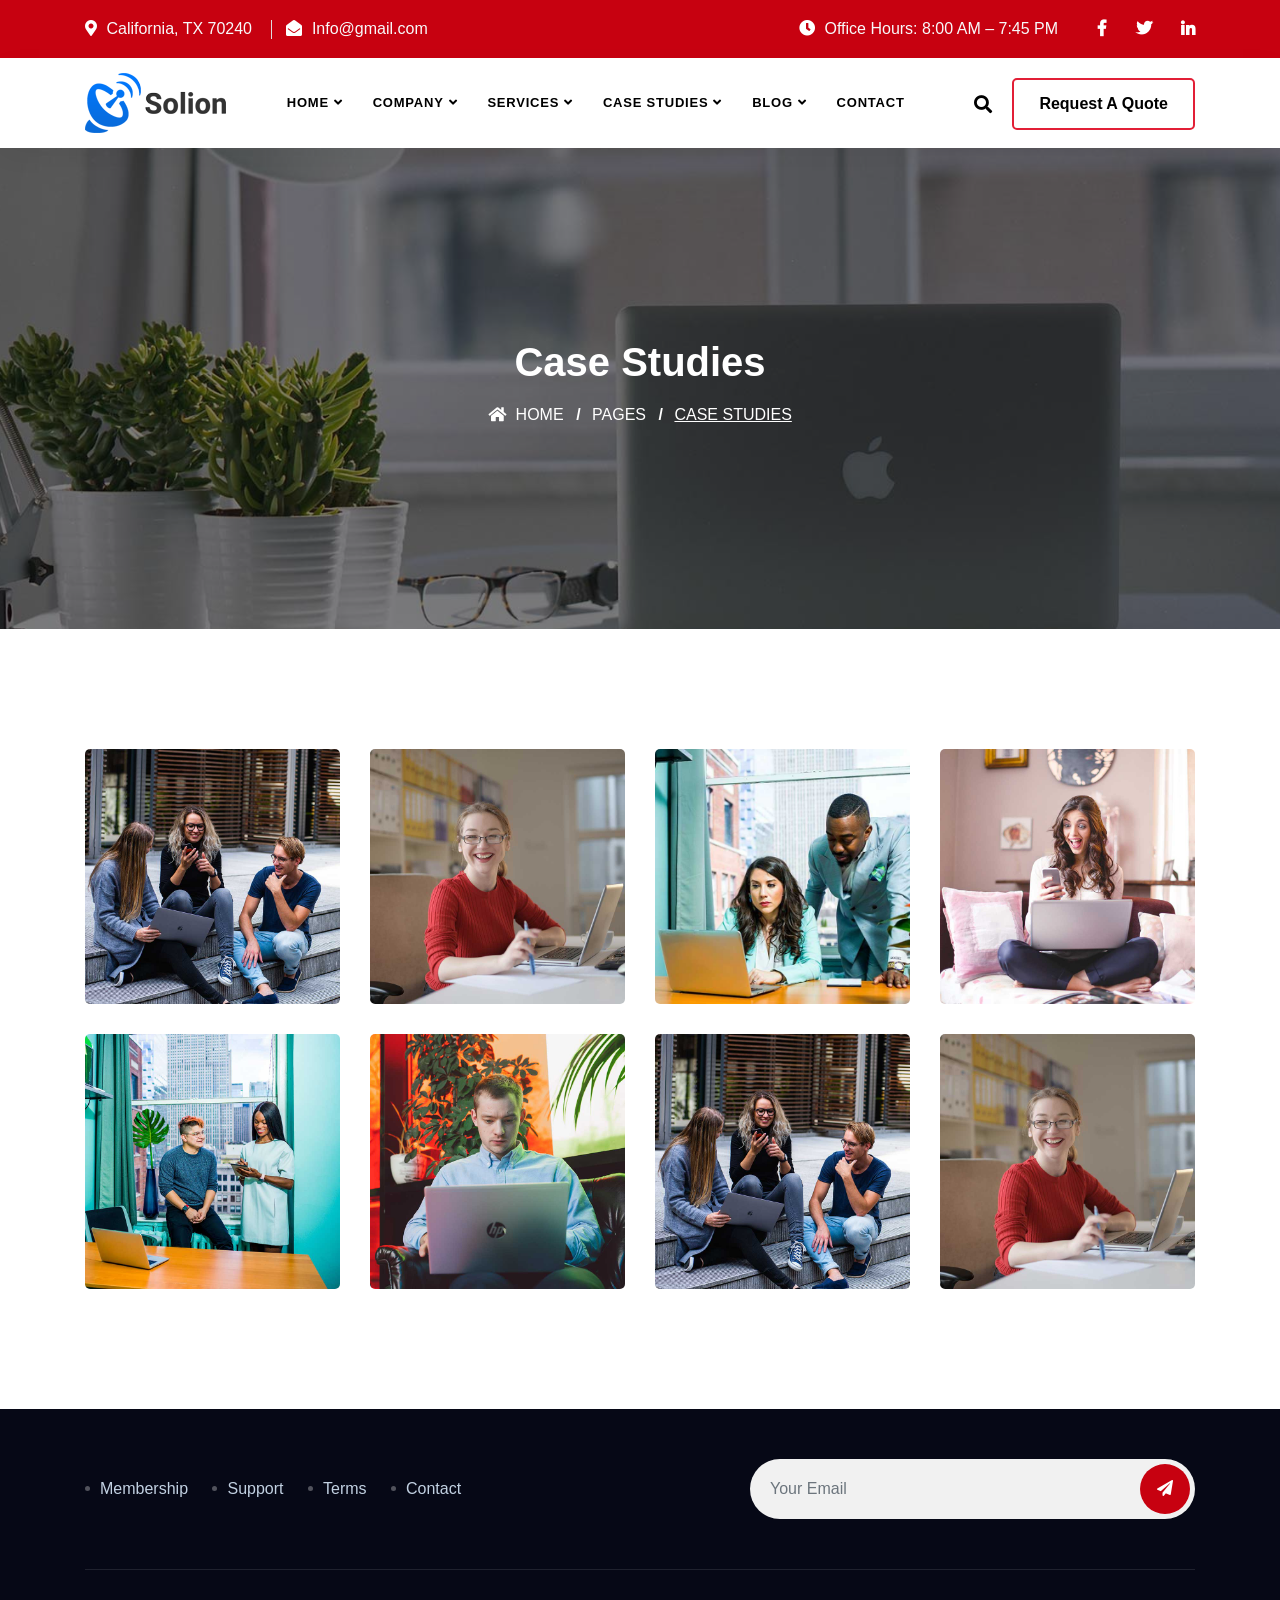
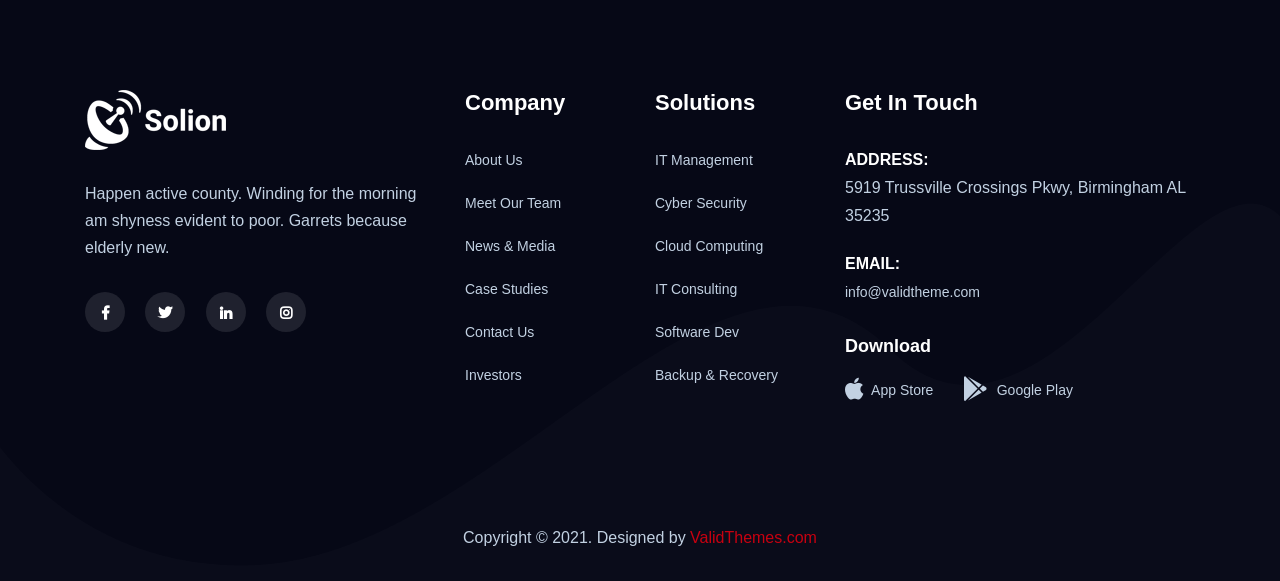
<file: case-studies-grid-4-colum.html>
<!DOCTYPE html>
<html lang="en">

<head>
    <!-- ========== Meta Tags ========== -->
    <meta charset="utf-8">
    <meta http-equiv="X-UA-Compatible" content="IE=edge">
    <meta name="viewport" content="width=device-width, initial-scale=1">
    <meta name="description" content="Solion - IT Solutions Template">

    <!-- ========== Page Title ========== -->
    <title>Solion - IT Solutions Template</title>

    <!-- ========== Favicon Icon ========== -->
    <link rel="shortcut icon" href="assets/img/favicon.png" type="image/x-icon">

    <!-- ========== Start Stylesheet ========== -->
    <link href="assets/css/bootstrap.min.css" rel="stylesheet" />
    <link href="assets/css/font-awesome.min.css" rel="stylesheet" />
    <link href="assets/css/themify-icons.css" rel="stylesheet" />
    <link href="assets/css/flaticon-set.css" rel="stylesheet" />
    <link href="assets/css/magnific-popup.css" rel="stylesheet" />
    <link href="assets/css/owl.carousel.min.css" rel="stylesheet" />
    <link href="assets/css/owl.theme.default.min.css" rel="stylesheet" />
    <link href="assets/css/animate.css" rel="stylesheet" />
    <link href="assets/css/bootsnav.css" rel="stylesheet" />
    <link href="style.css" rel="stylesheet">
    <link href="assets/css/responsive.css" rel="stylesheet" />
    <!-- ========== End Stylesheet ========== -->

    <!-- HTML5 shim and Respond.js for IE8 support of HTML5 elements and media queries -->
    <!-- WARNING: Respond.js doesn't work if you view the page via file:// -->
    <!--[if lt IE 9]>
      <script src="assets/js/html5/html5shiv.min.js"></script>
      <script src="assets/js/html5/respond.min.js"></script>
    <![endif]-->

</head>

<body>

    <!-- Preloader Start -->
    <div class="se-pre-con"></div>
    <!-- Preloader Ends -->

    <!-- Start Header Top 
    ============================================= -->
    <div class="top-bar-area inc-pad bg-gradient text-light">
        <div class="container">
            <div class="row align-center">
                <div class="col-lg-6 info">
                    <ul>
                        <li>
                            <i class="fas fa-map-marker-alt"></i> California, TX 70240
                        </li>
                        <li>
                            <i class="fas fa-envelope-open"></i> Info@gmail.com
                        </li>
                    </ul>
                </div>
                <div class="col-lg-6 text-right item-flex">
                    <div class="info">
                        <ul>
                            <li>
                                <i class="fas fa-clock"></i> Office Hours: 8:00 AM – 7:45 PM
                            </li>
                        </ul>
                    </div>
                    <div class="social">
                        <ul>
                            <li>
                                <a href="#">
                                    <i class="fab fa-facebook-f"></i>
                                </a>
                            </li>
                            <li>
                                <a href="#">
                                    <i class="fab fa-twitter"></i>
                                </a>
                            </li>
                            <li>
                                <a href="#">
                                    <i class="fab fa-linkedin-in"></i>
                                </a>
                            </li>
                        </ul>
                    </div>
                </div>
            </div>
        </div>
    </div>
    <!-- End Header Top -->

    <!-- Header 
    ============================================= -->
    <header id="home">

        <!-- Start Navigation -->
        <nav class="navbar navbar-default navbar-sticky bootsnav">

            <!-- Start Top Search -->
            <div class="container">
                <div class="row">
                    <div class="top-search">
                        <div class="input-group">
                            <form action="#">
                                <input type="text" name="text" class="form-control" placeholder="Search">
                                <button type="submit">
                                    <i class="ti-search"></i>
                                </button>  
                            </form>
                        </div>
                    </div>
                </div>
            </div>
            <!-- End Top Search -->

            <div class="container">

                <!-- Start Atribute Navigation -->
                <div class="attr-nav inc-border">
                    <ul>
                        <li class="search"><a href="#"><i class="fas fa-search"></i></a></li>
                        <li class="button-border"><a href="#">Request a quote</a></li>
                    </ul>
                </div>        
                <!-- End Atribute Navigation -->

                <!-- Start Header Navigation -->
                <div class="navbar-header">
                    <button type="button" class="navbar-toggle" data-toggle="collapse" data-target="#navbar-menu">
                        <i class="fa fa-bars"></i>
                    </button>
                    <a class="navbar-brand" href="index.html">
                        <img src="assets/img/logo.png" class="logo" alt="Logo">
                    </a>
                </div>
                <!-- End Header Navigation -->

                <!-- Collect the nav links, forms, and other content for toggling -->
                <div class="collapse navbar-collapse" id="navbar-menu">
                    <ul class="nav navbar-nav navbar-center" data-in="fadeInDown" data-out="fadeOutUp">
                        <li class="dropdown">
                            <a href="#" class="dropdown-toggle active" data-toggle="dropdown" >Home</a>
                            <ul class="dropdown-menu">
                                <li class="dropdown">
                                    <a href="#" class="dropdown-toggle" data-toggle="dropdown" >Multipage</a>
                                    <ul class="dropdown-menu">
                                        <li><a href="index.html">Home Version One</a></li>
                                        <li><a href="index-2.html">Home Version Two</a></li>
                                        <li><a href="index-3.html">Home Version Three</a></li>
                                        <li><a href="index-4.html">Home Version Four</a></li>
                                        <li><a href="index-5.html">Home Version Five</a></li>
                                        <li><a href="index-6.html">Home Version Six</a></li>
                                        <li><a href="index-7.html">Home Version Serven</a></li>
                                        <li><a href="index-8.html">Home Version Eight</a></li>
                                        <li><a href="index-9.html">Home Version Nine</a></li>
                                    </ul>
                                </li>
                                <li class="dropdown">
                                    <a href="#" class="dropdown-toggle" data-toggle="dropdown" >Onepage</a>
                                    <ul class="dropdown-menu">
                                        <li><a href="index-op.html">Home Version One</a></li>
                                        <li><a href="index-op-2.html">Home Version Two</a></li>
                                        <li><a href="index-op-3.html">Home Version Three</a></li>
                                        <li><a href="index-op-4.html">Home Version Four</a></li>
                                        <li><a href="index-op-6.html">Home Version Six</a></li>
                                        <li><a href="index-op-7.html">Home Version Seven</a></li>
                                        <li><a href="index-op-8.html">Home Version Eight</a></li>
                                        <li><a href="index-op-9.html">Home Version Nine</a></li>
                                    </ul>
                                </li>
                            </ul>
                        </li>
                        <li class="dropdown">
                            <a href="#" class="dropdown-toggle" data-toggle="dropdown" >Company</a>
                            <ul class="dropdown-menu">
                                <li><a href="about-us.html">About Company</a></li>
                                <li><a href="why-choose-us.html">Why Choose us</a></li>
                                <li class="dropdown">
                                    <a href="#" class="dropdown-toggle" data-toggle="dropdown" >Team Members</a>
                                    <ul class="dropdown-menu">
                                        <li><a href="team.html">Version One</a></li>
                                        <li><a href="team-2.html">Version Two</a></li>
                                        <li><a href="team-single.html">Team Single</a></li>
                                    </ul>
                                </li>
                                <li><a href="contact.html">Get in Touch</a></li>
                                <li><a href="faq.html">Help & Faqs</a></li>
                                <li><a href="404.html">Error Page</a></li>
                            </ul>
                        </li>
                        <li class="dropdown">
                            <a href="#" class="dropdown-toggle" data-toggle="dropdown" >Services</a>
                            <ul class="dropdown-menu">
                                <li><a href="services.html">Services Version One</a></li>
                                <li><a href="services-2.html">Services Version Two</a></li>
                                <li><a href="services-3.html">Services Version Three</a></li>
                                <li><a href="services-single.html">Services Single</a></li>
                            </ul>
                        </li>
                        <li class="dropdown">
                            <a href="#" class="dropdown-toggle" data-toggle="dropdown" >Case Studies</a>
                            <ul class="dropdown-menu">
                                <li class="dropdown">
                                    <a href="#" class="dropdown-toggle" data-toggle="dropdown" >Grid Version</a>
                                    <ul class="dropdown-menu">
                                        <li><a href="case-studies-grid-2-colum.html">Two Colum</a></li>
                                        <li><a href="case-studies-grid-3-colum.html">Three Colum</a></li>
                                        <li><a href="case-studies-grid-4-colum.html">Four Colum</a></li>
                                    </ul>
                                </li>
                                <li class="dropdown">
                                    <a href="#" class="dropdown-toggle" data-toggle="dropdown" >Masonary Version</a>
                                    <ul class="dropdown-menu">
                                        <li><a href="case-studies-masonary-2-colum.html">Two Colum</a></li>
                                        <li><a href="case-studies-masonary-3-colum.html">Three Colum</a></li>
                                        <li><a href="case-studies-masonary-4-colum.html">Four Colum</a></li>
                                    </ul>
                                </li>
                                <li><a href="case-single.html">Case Single</a></li>
                            </ul>
                        </li>
                        <li class="dropdown">
                            <a href="#" class="dropdown-toggle" data-toggle="dropdown" >Blog</a>
                            <ul class="dropdown-menu">
                                <li><a href="blog-standard.html">Blog Standard</a></li>
                                <li><a href="blog-with-sidebar.html">Blog With Sidebar</a></li>
                                <li><a href="blog-2-colum.html">Blog Grid Two Colum</a></li>
                                <li><a href="blog-3-colum.html">Blog Grid Three Colum</a></li>
                                <li><a href="blog-single.html">Blog Single</a></li>
                                <li><a href="blog-single-with-sidebar.html">Blog Single With Sidebar</a></li>
                            </ul>
                        </li>
                        <li>
                            <a href="contact.html">Contact</a>
                        </li>
                    </ul>
                </div><!-- /.navbar-collapse -->
            </div>

        </nav>
        <!-- End Navigation -->

    </header>
    <!-- End Header -->

    <!-- Start Breadcrumb 
    ============================================= -->
    <div class="breadcrumb-area text-center shadow dark bg-fixed text-light" style="background-image: url(assets/img/banner/11.jpg);">
        <div class="container">
            <div class="row">
                <div class="col-lg-12">
                    <h2>Case Studies</h2>
                    <ul class="breadcrumb">
                        <li><a href="#"><i class="fas fa-home"></i> Home</a></li>
                        <li><a href="#">Pages</a></li>
                        <li class="active">Case Studies</li>
                    </ul>
                </div>
            </div>
        </div>
    </div>
    <!-- End Breadcrumb -->

    <!-- Start Case Studies Area
    ============================================= -->
    <div class="case-studies-area overflow-hidden grid-items default-padding">
        <div class="container">
            <div class="case-items-area">
                <div class="masonary">
                    <div id="portfolio-grid" class="case-items colums-4">
                        <!-- Single Item -->
                        <div class="pf-item">
                            <div class="item">
                                <div class="thumb">
                                    <img src="assets/img/portfolio/11.jpg" alt="Thumb">
                                    <a href="assets/img/portfolio/11.jpg" class="item popup-gallery"><i class="fa fa-plus"></i></a>
                                </div>
                                <div class="info">
                                    <div class="tags">
                                        <a href="#">Networking</a> / 
                                        <a href="#">Technology</a>
                                    </div>
                                    <h4>
                                        <a href="#">Cyber Security</a>
                                    </h4>
                                </div>
                            </div>
                        </div>
                        <!-- End Single Item -->

                        <!-- Single Item -->
                        <div class="pf-item">
                            <div class="item">
                                <div class="thumb">
                                    <img src="assets/img/portfolio/22.jpg" alt="Thumb">
                                    <a href="assets/img/portfolio/22.jpg" class="item popup-gallery"><i class="fa fa-plus"></i></a>
                                </div>
                                <div class="info">
                                    <div class="tags">
                                        <a href="#">Solution</a>
                                    </div>
                                    <h4>
                                        <a href="#">IT Counsultancy</a>
                                    </h4>
                                </div>
                            </div>
                        </div>
                        <!-- End Single Item -->

                        <!-- Single Item -->
                        <div class="pf-item">
                            <div class="item">
                                <div class="thumb">
                                    <img src="assets/img/portfolio/33.jpg" alt="Thumb">
                                    <a href="assets/img/portfolio/33.jpg" class="item popup-gallery"><i class="fa fa-plus"></i></a>
                                </div>
                                <div class="info">
                                    <div class="tags">
                                        <a href="#">Development</a> / 
                                        <a href="#">Technology</a>
                                    </div>
                                    <h4>
                                        <a href="#">Analysis of Security</a>
                                    </h4>
                                </div>
                            </div>
                        </div>
                        <!-- End Single Item -->

                        <!-- Single Item -->
                        <div class="pf-item">
                            <div class="item">
                                <div class="thumb">
                                    <img src="assets/img/portfolio/44.jpg" alt="Thumb">
                                    <a href="assets/img/portfolio/44.jpg" class="item popup-gallery"><i class="fa fa-plus"></i></a>
                                </div>
                                <div class="info">
                                    <div class="tags">
                                        <a href="#">Networking</a> 
                                    </div>
                                    <h4>
                                        <a href="#">Social Media App</a>
                                    </h4>
                                </div>
                            </div>
                        </div>
                        <!-- Single Item -->

                        <!-- Single Item -->
                        <div class="pf-item">
                            <div class="item">
                                <div class="thumb">
                                    <img src="assets/img/portfolio/55.jpg" alt="Thumb">
                                    <a href="assets/img/portfolio/55.jpg" class="item popup-gallery"><i class="fa fa-plus"></i></a>
                                </div>
                                <div class="info">
                                    <div class="tags">
                                        <a href="#">Artificial </a> 
                                    </div>
                                    <h4>
                                        <a href="#">Product Engineering</a>
                                    </h4>
                                </div>
                            </div>
                        </div>
                        <!-- Single Item -->

                        <!-- Single Item -->
                        <div class="pf-item">
                            <div class="item">
                                <div class="thumb">
                                    <img src="assets/img/portfolio/66.jpg" alt="Thumb">
                                    <a href="assets/img/portfolio/66.jpg" class="item popup-gallery"><i class="fa fa-plus"></i></a>
                                </div>
                                <div class="info">
                                    <div class="tags">
                                        <a href="#">Networking</a> / 
                                        <a href="#">Technology</a>
                                    </div>
                                    <h4>
                                        <a href="#">Growth Strategies</a>
                                    </h4>
                                </div>
                            </div>
                        </div>
                        <!-- Single Item -->

                        <!-- Single Item -->
                        <div class="pf-item">
                            <div class="item">
                                <div class="thumb">
                                    <img src="assets/img/portfolio/11.jpg" alt="Thumb">
                                    <a href="assets/img/portfolio/11.jpg" class="item popup-gallery"><i class="fa fa-plus"></i></a>
                                </div>
                                <div class="info">
                                    <div class="tags">
                                        <a href="#">Networking</a> / 
                                        <a href="#">Technology</a>
                                    </div>
                                    <h4>
                                        <a href="#">Cyber Security</a>
                                    </h4>
                                </div>
                            </div>
                        </div>
                        <!-- End Single Item -->

                        <!-- Single Item -->
                        <div class="pf-item">
                            <div class="item">
                                <div class="thumb">
                                    <img src="assets/img/portfolio/22.jpg" alt="Thumb">
                                    <a href="assets/img/portfolio/22.jpg" class="item popup-gallery"><i class="fa fa-plus"></i></a>
                                </div>
                                <div class="info">
                                    <div class="tags">
                                        <a href="#">Solution</a>
                                    </div>
                                    <h4>
                                        <a href="#">IT Counsultancy</a>
                                    </h4>
                                </div>
                            </div>
                        </div>
                        <!-- End Single Item -->

                    </div>
                </div>
            </div>
        </div>
    </div>
    <!-- End Case Studies Area -->

    <!-- Start Footer 
    ============================================= -->
    <footer class="bg-dark text-light">
        <!-- Fixed Shape -->
        <div class="fixed-shape">
            <img src="assets/img/shape/bg-3.png" alt="Shape">
        </div>
        <!-- Fixed Shape -->

        <!-- Footer Top -->
        <div class="footer-top">
            <div class="container">
                <div class="footer-top-content">
                    <div class="row align-center">
                        <div class="col-lg-7">
                            <ul>
                                <li><a href="#">Membership</a></li>
                                <li><a href="#">Support</a></li>
                                <li><a href="#">Terms</a></li>
                                <li><a href="#">Contact</a></li>
                            </ul>
                        </div>
                        <div class="col-lg-5">
                            <form action="#">
                                <input type="email" placeholder="Your Email" class="form-control" name="email">
                                <button type="submit"> <i class="fa fa-paper-plane"></i></button>  
                            </form>
                        </div>
                    </div>
                </div>
            </div>
        </div>
        <!-- End Footer Top -->
        <div class="container">
            <div class="f-items default-padding">
                <div class="row">
                    <div class="col-lg-4 col-md-6 item">
                        <div class="f-item about">
                            <img src="assets/img/logo-light.png" alt="Logo">
                            <p>
                                Happen active county. Winding for the morning am shyness evident to poor. Garrets because elderly new. 
                            </p>
                            <div class="social">
                                <ul>
                                    <li>
                                        <a href="#">
                                            <i class="fab fa-facebook-f"></i>
                                        </a>
                                    </li>
                                    <li>
                                        <a href="#">
                                            <i class="fab fa-twitter"></i>
                                        </a>
                                    </li>
                                    <li>
                                        <a href="#">
                                            <i class="fab fa-linkedin-in"></i>
                                        </a>
                                    </li>
                                    <li>
                                        <a href="#">
                                            <i class="fab fa-instagram"></i>
                                        </a>
                                    </li>
                                </ul>
                            </div>
                        </div>
                    </div>
                    <div class="col-lg-2 col-md-6 item">
                        <div class="f-item link">
                            <h4 class="widget-title">Company</h4>
                            <ul>
                                <li>
                                    <a href="#">About Us</a>
                                </li>
                                <li>
                                    <a href="#">Meet Our Team</a>
                                </li>
                                <li>
                                    <a href="#">News & Media</a>
                                </li>
                                <li>
                                    <a href="#">Case Studies</a>
                                </li>
                                <li>
                                    <a href="#">Contact Us</a>
                                </li>
                                <li>
                                    <a href="#">Investors</a>
                                </li>
                            </ul>
                        </div>
                    </div>
                    <div class="col-lg-2 col-md-6 item">
                        <div class="f-item link">
                            <h4 class="widget-title">Solutions</h4>
                            <ul>
                                <li>
                                    <a href="#">IT Management</a>
                                </li>
                                <li>
                                    <a href="#">Cyber Security</a>
                                </li>
                                <li>
                                    <a href="#">Cloud Computing</a>
                                </li>
                                <li>
                                    <a href="#">IT Consulting</a>
                                </li>
                                <li>
                                    <a href="#">Software Dev</a>
                                </li>
                                <li>
                                    <a href="#">Backup & Recovery</a>
                                </li>
                            </ul>
                        </div>
                    </div>

                    <div class="col-lg-4 col-md-6 item">
                        <div class="f-item">
                            <h4 class="widget-title">Get In Touch</h4>
                            <div class="address">
                                <ul>
                                    <li>
                                        <strong>Address:</strong>
                                        5919 Trussville Crossings Pkwy, Birmingham AL 35235
                                    </li>
                                    <li>
                                        <strong>Email:</strong>
                                        <a href="mailto:info@validtheme.com">info@validtheme.com</a>
                                    </li>
                                </ul>
                            </div>
                            <div class="download">
                                <h5>Download</h5>
                                <a href="#"><i class="fab fa-apple"></i> App Store</a>
                                <a href="#"><i class="fab fa-google-play"></i> Google Play</a>
                            </div>
                        </div>
                    </div>

                </div>
            </div>
        </div>
        <!-- Start Footer Bottom -->
        <div class="footer-bottom text-center">
            <div class="container">
                <div class="row">
                    <div class="col-md-12">
                        <p>Copyright &copy;  2021. Designed by <a href="#">ValidThemes.com</a></p>
                    </div>
                </div>
            </div>
        </div>
        <!-- End Footer Bottom -->
    </footer>
    <!-- End Footer -->

    <!-- jQuery Frameworks
    ============================================= -->
    <script src="assets/js/jquery-1.12.4.min.js"></script>
    <script src="assets/js/popper.min.js"></script>
    <script src="assets/js/bootstrap.min.js"></script>
    <script src="assets/js/jquery.appear.js"></script>
    <script src="assets/js/jquery.easing.min.js"></script>
    <script src="assets/js/jquery.magnific-popup.min.js"></script>
    <script src="assets/js/modernizr.custom.13711.js"></script>
    <script src="assets/js/owl.carousel.min.js"></script>
    <script src="assets/js/wow.min.js"></script>
    <script src="assets/js/progress-bar.min.js"></script>
    <script src="assets/js/isotope.pkgd.min.js"></script>
    <script src="assets/js/imagesloaded.pkgd.min.js"></script>
    <script src="assets/js/count-to.js"></script>
    <script src="assets/js/YTPlayer.min.js"></script>
    <script src="assets/js/jquery.nice-select.min.js"></script>
    <script src="assets/js/bootsnav.js"></script>
    <script src="assets/js/main.js"></script>

</body>
</html>
</file>
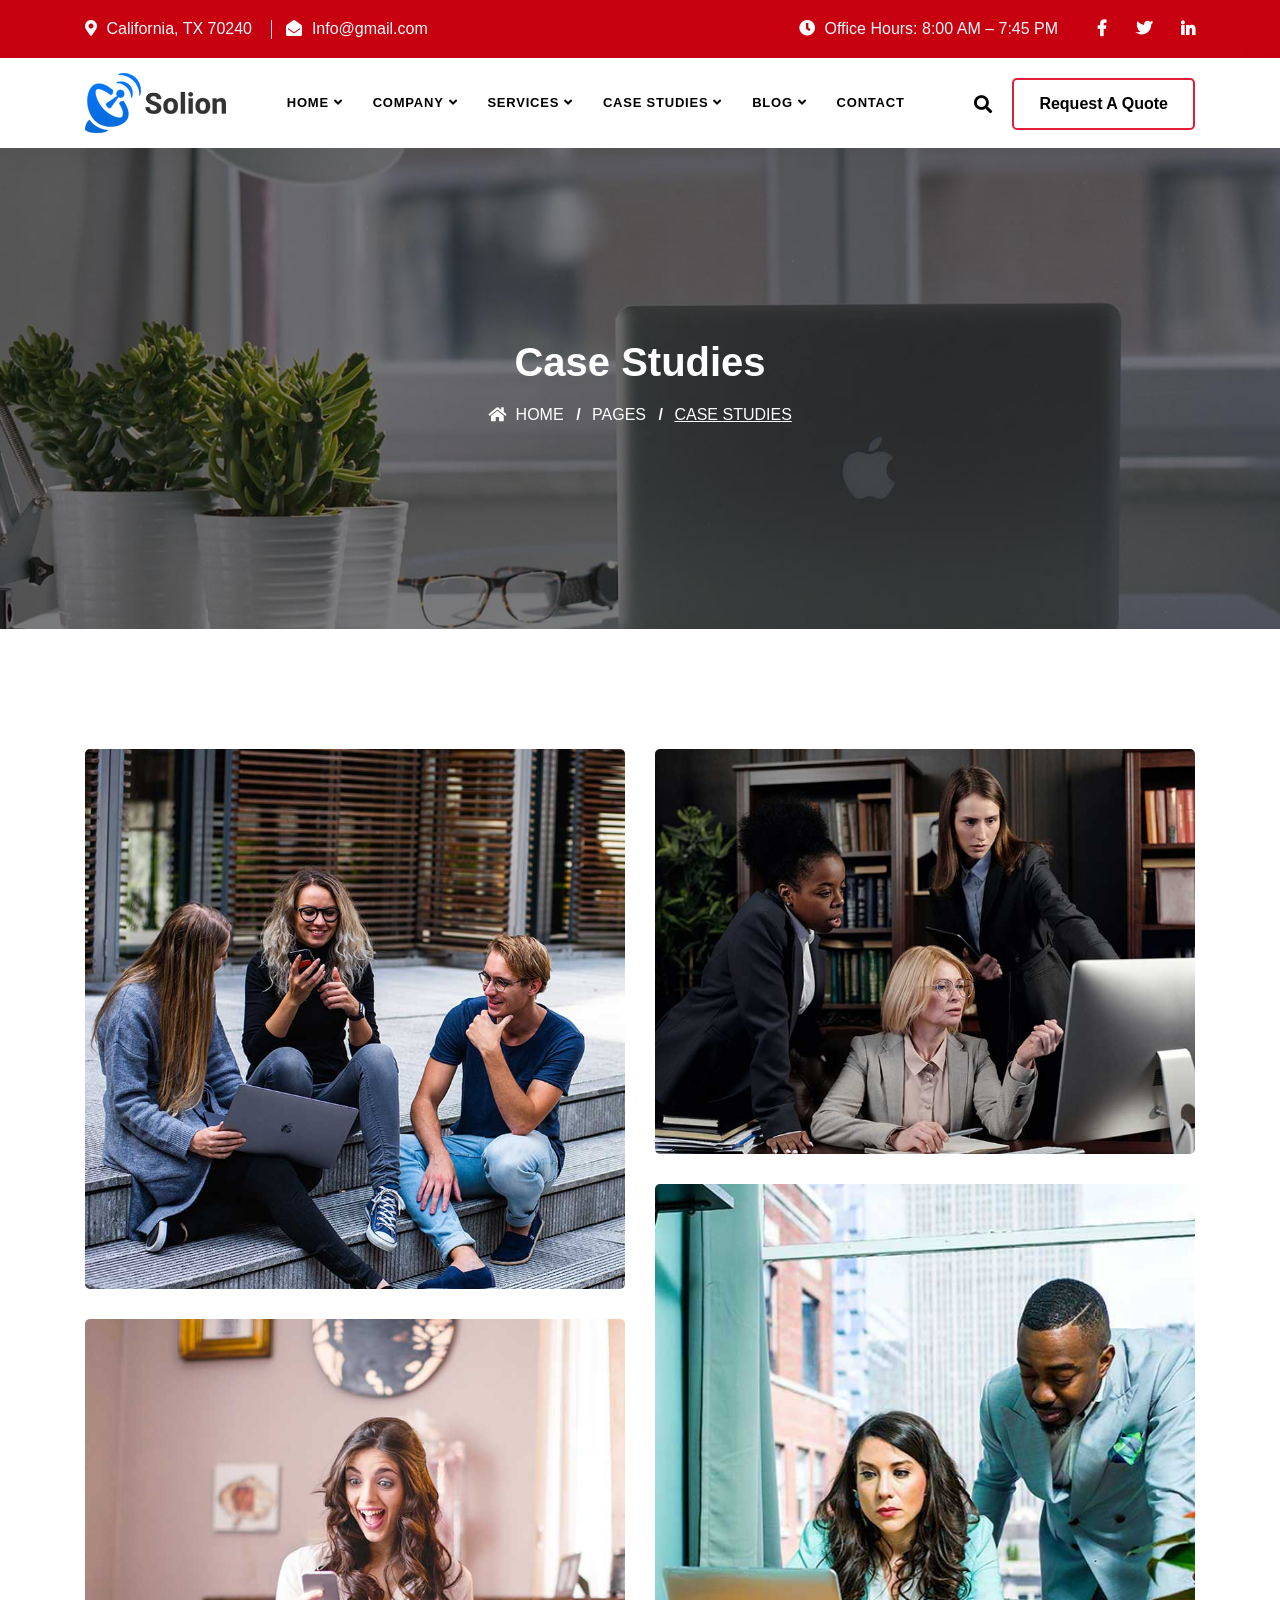
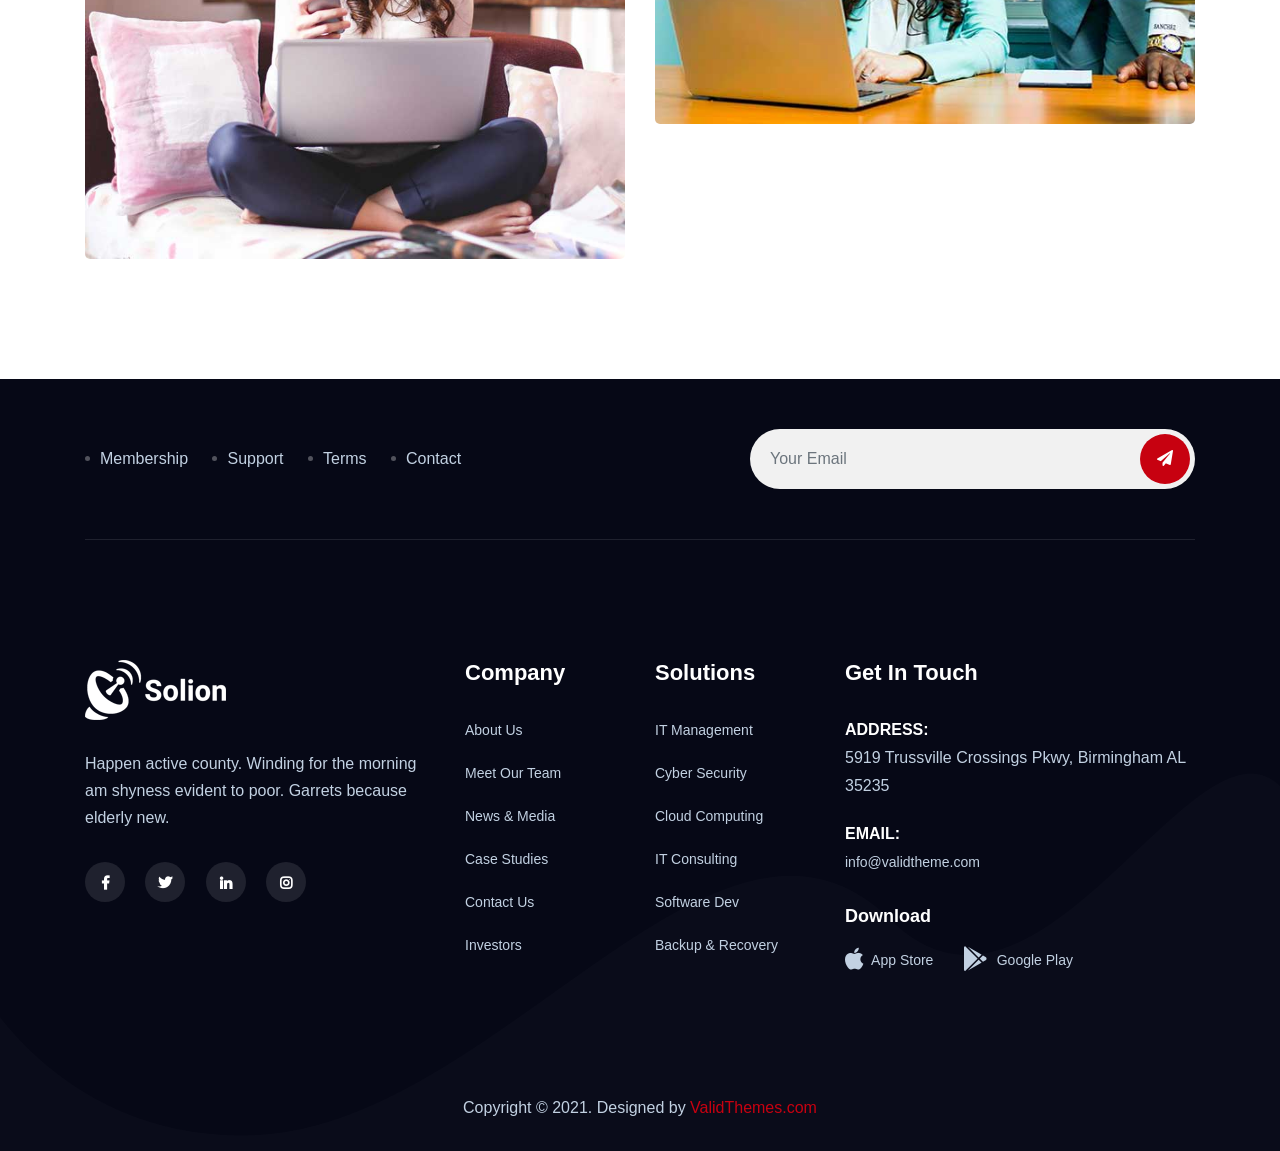
<file: case-studies-masonary-2-colum.html>
<!DOCTYPE html>
<html lang="en">

<head>
    <!-- ========== Meta Tags ========== -->
    <meta charset="utf-8">
    <meta http-equiv="X-UA-Compatible" content="IE=edge">
    <meta name="viewport" content="width=device-width, initial-scale=1">
    <meta name="description" content="Solion - IT Solutions Template">

    <!-- ========== Page Title ========== -->
    <title>Solion - IT Solutions Template</title>

    <!-- ========== Favicon Icon ========== -->
    <link rel="shortcut icon" href="assets/img/favicon.png" type="image/x-icon">

    <!-- ========== Start Stylesheet ========== -->
    <link href="assets/css/bootstrap.min.css" rel="stylesheet" />
    <link href="assets/css/font-awesome.min.css" rel="stylesheet" />
    <link href="assets/css/themify-icons.css" rel="stylesheet" />
    <link href="assets/css/flaticon-set.css" rel="stylesheet" />
    <link href="assets/css/magnific-popup.css" rel="stylesheet" />
    <link href="assets/css/owl.carousel.min.css" rel="stylesheet" />
    <link href="assets/css/owl.theme.default.min.css" rel="stylesheet" />
    <link href="assets/css/animate.css" rel="stylesheet" />
    <link href="assets/css/bootsnav.css" rel="stylesheet" />
    <link href="style.css" rel="stylesheet">
    <link href="assets/css/responsive.css" rel="stylesheet" />
    <!-- ========== End Stylesheet ========== -->

    <!-- HTML5 shim and Respond.js for IE8 support of HTML5 elements and media queries -->
    <!-- WARNING: Respond.js doesn't work if you view the page via file:// -->
    <!--[if lt IE 9]>
      <script src="assets/js/html5/html5shiv.min.js"></script>
      <script src="assets/js/html5/respond.min.js"></script>
    <![endif]-->

</head>

<body>

    <!-- Preloader Start -->
    <div class="se-pre-con"></div>
    <!-- Preloader Ends -->

    <!-- Start Header Top 
    ============================================= -->
    <div class="top-bar-area inc-pad bg-gradient text-light">
        <div class="container">
            <div class="row align-center">
                <div class="col-lg-6 info">
                    <ul>
                        <li>
                            <i class="fas fa-map-marker-alt"></i> California, TX 70240
                        </li>
                        <li>
                            <i class="fas fa-envelope-open"></i> Info@gmail.com
                        </li>
                    </ul>
                </div>
                <div class="col-lg-6 text-right item-flex">
                    <div class="info">
                        <ul>
                            <li>
                                <i class="fas fa-clock"></i> Office Hours: 8:00 AM – 7:45 PM
                            </li>
                        </ul>
                    </div>
                    <div class="social">
                        <ul>
                            <li>
                                <a href="#">
                                    <i class="fab fa-facebook-f"></i>
                                </a>
                            </li>
                            <li>
                                <a href="#">
                                    <i class="fab fa-twitter"></i>
                                </a>
                            </li>
                            <li>
                                <a href="#">
                                    <i class="fab fa-linkedin-in"></i>
                                </a>
                            </li>
                        </ul>
                    </div>
                </div>
            </div>
        </div>
    </div>
    <!-- End Header Top -->

    <!-- Header 
    ============================================= -->
    <header id="home">

        <!-- Start Navigation -->
        <nav class="navbar navbar-default navbar-sticky bootsnav">

            <!-- Start Top Search -->
            <div class="container">
                <div class="row">
                    <div class="top-search">
                        <div class="input-group">
                            <form action="#">
                                <input type="text" name="text" class="form-control" placeholder="Search">
                                <button type="submit">
                                    <i class="ti-search"></i>
                                </button>  
                            </form>
                        </div>
                    </div>
                </div>
            </div>
            <!-- End Top Search -->

            <div class="container">

                <!-- Start Atribute Navigation -->
                <div class="attr-nav inc-border">
                    <ul>
                        <li class="search"><a href="#"><i class="fas fa-search"></i></a></li>
                        <li class="button-border"><a href="#">Request a quote</a></li>
                    </ul>
                </div>        
                <!-- End Atribute Navigation -->

                <!-- Start Header Navigation -->
                <div class="navbar-header">
                    <button type="button" class="navbar-toggle" data-toggle="collapse" data-target="#navbar-menu">
                        <i class="fa fa-bars"></i>
                    </button>
                    <a class="navbar-brand" href="index.html">
                        <img src="assets/img/logo.png" class="logo" alt="Logo">
                    </a>
                </div>
                <!-- End Header Navigation -->

                <!-- Collect the nav links, forms, and other content for toggling -->
                <div class="collapse navbar-collapse" id="navbar-menu">
                    <ul class="nav navbar-nav navbar-center" data-in="fadeInDown" data-out="fadeOutUp">
                        <li class="dropdown">
                            <a href="#" class="dropdown-toggle active" data-toggle="dropdown" >Home</a>
                            <ul class="dropdown-menu">
                                <li class="dropdown">
                                    <a href="#" class="dropdown-toggle" data-toggle="dropdown" >Multipage</a>
                                    <ul class="dropdown-menu">
                                        <li><a href="index.html">Home Version One</a></li>
                                        <li><a href="index-2.html">Home Version Two</a></li>
                                        <li><a href="index-3.html">Home Version Three</a></li>
                                        <li><a href="index-4.html">Home Version Four</a></li>
                                        <li><a href="index-5.html">Home Version Five</a></li>
                                        <li><a href="index-6.html">Home Version Six</a></li>
                                        <li><a href="index-7.html">Home Version Serven</a></li>
                                        <li><a href="index-8.html">Home Version Eight</a></li>
                                        <li><a href="index-9.html">Home Version Nine</a></li>
                                    </ul>
                                </li>
                                <li class="dropdown">
                                    <a href="#" class="dropdown-toggle" data-toggle="dropdown" >Onepage</a>
                                    <ul class="dropdown-menu">
                                        <li><a href="index-op.html">Home Version One</a></li>
                                        <li><a href="index-op-2.html">Home Version Two</a></li>
                                        <li><a href="index-op-3.html">Home Version Three</a></li>
                                        <li><a href="index-op-4.html">Home Version Four</a></li>
                                        <li><a href="index-op-6.html">Home Version Six</a></li>
                                        <li><a href="index-op-7.html">Home Version Seven</a></li>
                                        <li><a href="index-op-8.html">Home Version Eight</a></li>
                                        <li><a href="index-op-9.html">Home Version Nine</a></li>
                                    </ul>
                                </li>
                            </ul>
                        </li>
                        <li class="dropdown">
                            <a href="#" class="dropdown-toggle" data-toggle="dropdown" >Company</a>
                            <ul class="dropdown-menu">
                                <li><a href="about-us.html">About Company</a></li>
                                <li><a href="why-choose-us.html">Why Choose us</a></li>
                                <li class="dropdown">
                                    <a href="#" class="dropdown-toggle" data-toggle="dropdown" >Team Members</a>
                                    <ul class="dropdown-menu">
                                        <li><a href="team.html">Version One</a></li>
                                        <li><a href="team-2.html">Version Two</a></li>
                                        <li><a href="team-single.html">Team Single</a></li>
                                    </ul>
                                </li>
                                <li><a href="contact.html">Get in Touch</a></li>
                                <li><a href="faq.html">Help & Faqs</a></li>
                                <li><a href="404.html">Error Page</a></li>
                            </ul>
                        </li>
                        <li class="dropdown">
                            <a href="#" class="dropdown-toggle" data-toggle="dropdown" >Services</a>
                            <ul class="dropdown-menu">
                                <li><a href="services.html">Services Version One</a></li>
                                <li><a href="services-2.html">Services Version Two</a></li>
                                <li><a href="services-3.html">Services Version Three</a></li>
                                <li><a href="services-single.html">Services Single</a></li>
                            </ul>
                        </li>
                        <li class="dropdown">
                            <a href="#" class="dropdown-toggle" data-toggle="dropdown" >Case Studies</a>
                            <ul class="dropdown-menu">
                                <li class="dropdown">
                                    <a href="#" class="dropdown-toggle" data-toggle="dropdown" >Grid Version</a>
                                    <ul class="dropdown-menu">
                                        <li><a href="case-studies-grid-2-colum.html">Two Colum</a></li>
                                        <li><a href="case-studies-grid-3-colum.html">Three Colum</a></li>
                                        <li><a href="case-studies-grid-4-colum.html">Four Colum</a></li>
                                    </ul>
                                </li>
                                <li class="dropdown">
                                    <a href="#" class="dropdown-toggle" data-toggle="dropdown" >Masonary Version</a>
                                    <ul class="dropdown-menu">
                                        <li><a href="case-studies-masonary-2-colum.html">Two Colum</a></li>
                                        <li><a href="case-studies-masonary-3-colum.html">Three Colum</a></li>
                                        <li><a href="case-studies-masonary-4-colum.html">Four Colum</a></li>
                                    </ul>
                                </li>
                                <li><a href="case-single.html">Case Single</a></li>
                            </ul>
                        </li>
                        <li class="dropdown">
                            <a href="#" class="dropdown-toggle" data-toggle="dropdown" >Blog</a>
                            <ul class="dropdown-menu">
                                <li><a href="blog-standard.html">Blog Standard</a></li>
                                <li><a href="blog-with-sidebar.html">Blog With Sidebar</a></li>
                                <li><a href="blog-2-colum.html">Blog Grid Two Colum</a></li>
                                <li><a href="blog-3-colum.html">Blog Grid Three Colum</a></li>
                                <li><a href="blog-single.html">Blog Single</a></li>
                                <li><a href="blog-single-with-sidebar.html">Blog Single With Sidebar</a></li>
                            </ul>
                        </li>
                        <li>
                            <a href="contact.html">Contact</a>
                        </li>
                    </ul>
                </div><!-- /.navbar-collapse -->
            </div>

        </nav>
        <!-- End Navigation -->

    </header>
    <!-- End Header -->

    <!-- Start Breadcrumb 
    ============================================= -->
    <div class="breadcrumb-area text-center shadow dark bg-fixed text-light" style="background-image: url(assets/img/banner/11.jpg);">
        <div class="container">
            <div class="row">
                <div class="col-lg-12">
                    <h2>Case Studies</h2>
                    <ul class="breadcrumb">
                        <li><a href="#"><i class="fas fa-home"></i> Home</a></li>
                        <li><a href="#">Pages</a></li>
                        <li class="active">Case Studies</li>
                    </ul>
                </div>
            </div>
        </div>
    </div>
    <!-- End Breadcrumb -->

    <!-- Start Case Studies Area
    ============================================= -->
    <div class="case-studies-area overflow-hidden grid-items default-padding">
        <div class="container">
            <div class="case-items-area">
                <div class="masonary">
                    <div id="portfolio-grid" class="case-items colums-2">
                        <!-- Single Item -->
                        <div class="pf-item">
                            <div class="item">
                                <div class="thumb">
                                    <img src="assets/img/portfolio/11.jpg" alt="Thumb">
                                    <a href="assets/img/portfolio/11.jpg" class="item popup-gallery"><i class="fa fa-plus"></i></a>
                                </div>
                                <div class="info">
                                    <div class="tags">
                                        <a href="#">Networking</a> / 
                                        <a href="#">Technology</a>
                                    </div>
                                    <h4>
                                        <a href="#">Cyber Security</a>
                                    </h4>
                                </div>
                            </div>
                        </div>
                        <!-- End Single Item -->

                        <!-- Single Item -->
                        <div class="pf-item">
                            <div class="item">
                                <div class="thumb">
                                    <img src="assets/img/portfolio/2.jpg" alt="Thumb">
                                    <a href="assets/img/portfolio/2.jpg" class="item popup-gallery"><i class="fa fa-plus"></i></a>
                                </div>
                                <div class="info">
                                    <div class="tags">
                                        <a href="#">Solution</a>
                                    </div>
                                    <h4>
                                        <a href="#">IT Counsultancy</a>
                                    </h4>
                                </div>
                            </div>
                        </div>
                        <!-- End Single Item -->

                        <!-- Single Item -->
                        <div class="pf-item">
                            <div class="item">
                                <div class="thumb">
                                    <img src="assets/img/portfolio/33.jpg" alt="Thumb">
                                    <a href="assets/img/portfolio/33.jpg" class="item popup-gallery"><i class="fa fa-plus"></i></a>
                                </div>
                                <div class="info">
                                    <div class="tags">
                                        <a href="#">Development</a> / 
                                        <a href="#">Technology</a>
                                    </div>
                                    <h4>
                                        <a href="#">Analysis of Security</a>
                                    </h4>
                                </div>
                            </div>
                        </div>
                        <!-- End Single Item -->

                        <!-- Single Item -->
                        <div class="pf-item">
                            <div class="item">
                                <div class="thumb">
                                    <img src="assets/img/portfolio/44.jpg" alt="Thumb">
                                    <a href="assets/img/portfolio/44.jpg" class="item popup-gallery"><i class="fa fa-plus"></i></a>
                                </div>
                                <div class="info">
                                    <div class="tags">
                                        <a href="#">Networking</a> 
                                    </div>
                                    <h4>
                                        <a href="#">Social Media App</a>
                                    </h4>
                                </div>
                            </div>
                        </div>
                        <!-- Single Item -->

                    </div>
                </div>
            </div>
        </div>
    </div>
    <!-- End Case Studies Area -->

    <!-- Start Footer 
    ============================================= -->
    <footer class="bg-dark text-light">
        <!-- Fixed Shape -->
        <div class="fixed-shape">
            <img src="assets/img/shape/bg-3.png" alt="Shape">
        </div>
        <!-- Fixed Shape -->

        <!-- Footer Top -->
        <div class="footer-top">
            <div class="container">
                <div class="footer-top-content">
                    <div class="row align-center">
                        <div class="col-lg-7">
                            <ul>
                                <li><a href="#">Membership</a></li>
                                <li><a href="#">Support</a></li>
                                <li><a href="#">Terms</a></li>
                                <li><a href="#">Contact</a></li>
                            </ul>
                        </div>
                        <div class="col-lg-5">
                            <form action="#">
                                <input type="email" placeholder="Your Email" class="form-control" name="email">
                                <button type="submit"> <i class="fa fa-paper-plane"></i></button>  
                            </form>
                        </div>
                    </div>
                </div>
            </div>
        </div>
        <!-- End Footer Top -->
        <div class="container">
            <div class="f-items default-padding">
                <div class="row">
                    <div class="col-lg-4 col-md-6 item">
                        <div class="f-item about">
                            <img src="assets/img/logo-light.png" alt="Logo">
                            <p>
                                Happen active county. Winding for the morning am shyness evident to poor. Garrets because elderly new. 
                            </p>
                            <div class="social">
                                <ul>
                                    <li>
                                        <a href="#">
                                            <i class="fab fa-facebook-f"></i>
                                        </a>
                                    </li>
                                    <li>
                                        <a href="#">
                                            <i class="fab fa-twitter"></i>
                                        </a>
                                    </li>
                                    <li>
                                        <a href="#">
                                            <i class="fab fa-linkedin-in"></i>
                                        </a>
                                    </li>
                                    <li>
                                        <a href="#">
                                            <i class="fab fa-instagram"></i>
                                        </a>
                                    </li>
                                </ul>
                            </div>
                        </div>
                    </div>
                    <div class="col-lg-2 col-md-6 item">
                        <div class="f-item link">
                            <h4 class="widget-title">Company</h4>
                            <ul>
                                <li>
                                    <a href="#">About Us</a>
                                </li>
                                <li>
                                    <a href="#">Meet Our Team</a>
                                </li>
                                <li>
                                    <a href="#">News & Media</a>
                                </li>
                                <li>
                                    <a href="#">Case Studies</a>
                                </li>
                                <li>
                                    <a href="#">Contact Us</a>
                                </li>
                                <li>
                                    <a href="#">Investors</a>
                                </li>
                            </ul>
                        </div>
                    </div>
                    <div class="col-lg-2 col-md-6 item">
                        <div class="f-item link">
                            <h4 class="widget-title">Solutions</h4>
                            <ul>
                                <li>
                                    <a href="#">IT Management</a>
                                </li>
                                <li>
                                    <a href="#">Cyber Security</a>
                                </li>
                                <li>
                                    <a href="#">Cloud Computing</a>
                                </li>
                                <li>
                                    <a href="#">IT Consulting</a>
                                </li>
                                <li>
                                    <a href="#">Software Dev</a>
                                </li>
                                <li>
                                    <a href="#">Backup & Recovery</a>
                                </li>
                            </ul>
                        </div>
                    </div>

                    <div class="col-lg-4 col-md-6 item">
                        <div class="f-item">
                            <h4 class="widget-title">Get In Touch</h4>
                            <div class="address">
                                <ul>
                                    <li>
                                        <strong>Address:</strong>
                                        5919 Trussville Crossings Pkwy, Birmingham AL 35235
                                    </li>
                                    <li>
                                        <strong>Email:</strong>
                                        <a href="mailto:info@validtheme.com">info@validtheme.com</a>
                                    </li>
                                </ul>
                            </div>
                            <div class="download">
                                <h5>Download</h5>
                                <a href="#"><i class="fab fa-apple"></i> App Store</a>
                                <a href="#"><i class="fab fa-google-play"></i> Google Play</a>
                            </div>
                        </div>
                    </div>

                </div>
            </div>
        </div>
        <!-- Start Footer Bottom -->
        <div class="footer-bottom text-center">
            <div class="container">
                <div class="row">
                    <div class="col-md-12">
                        <p>Copyright &copy;  2021. Designed by <a href="#">ValidThemes.com</a></p>
                    </div>
                </div>
            </div>
        </div>
        <!-- End Footer Bottom -->
    </footer>
    <!-- End Footer -->

    <!-- jQuery Frameworks
    ============================================= -->
    <script src="assets/js/jquery-1.12.4.min.js"></script>
    <script src="assets/js/popper.min.js"></script>
    <script src="assets/js/bootstrap.min.js"></script>
    <script src="assets/js/jquery.appear.js"></script>
    <script src="assets/js/jquery.easing.min.js"></script>
    <script src="assets/js/jquery.magnific-popup.min.js"></script>
    <script src="assets/js/modernizr.custom.13711.js"></script>
    <script src="assets/js/owl.carousel.min.js"></script>
    <script src="assets/js/wow.min.js"></script>
    <script src="assets/js/progress-bar.min.js"></script>
    <script src="assets/js/isotope.pkgd.min.js"></script>
    <script src="assets/js/imagesloaded.pkgd.min.js"></script>
    <script src="assets/js/count-to.js"></script>
    <script src="assets/js/YTPlayer.min.js"></script>
    <script src="assets/js/jquery.nice-select.min.js"></script>
    <script src="assets/js/bootsnav.js"></script>
    <script src="assets/js/main.js"></script>

</body>
</html>
</file>
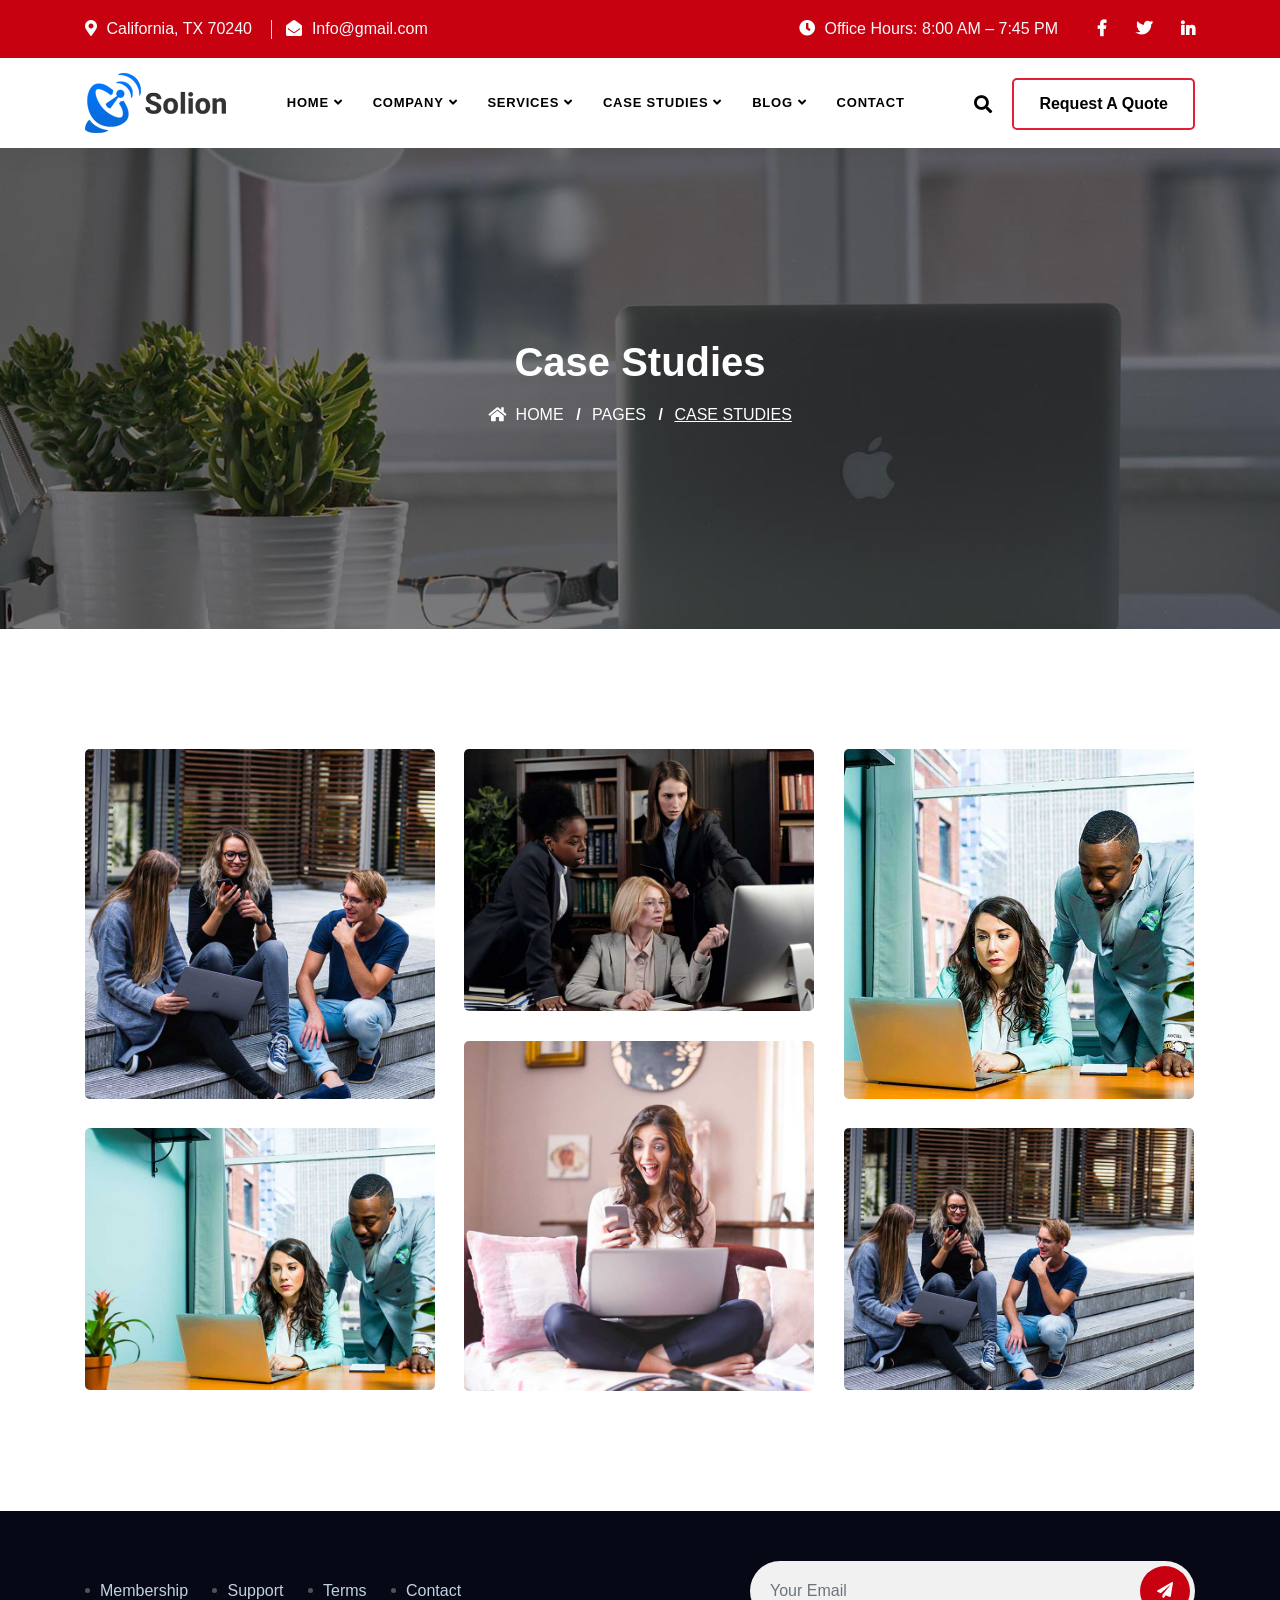
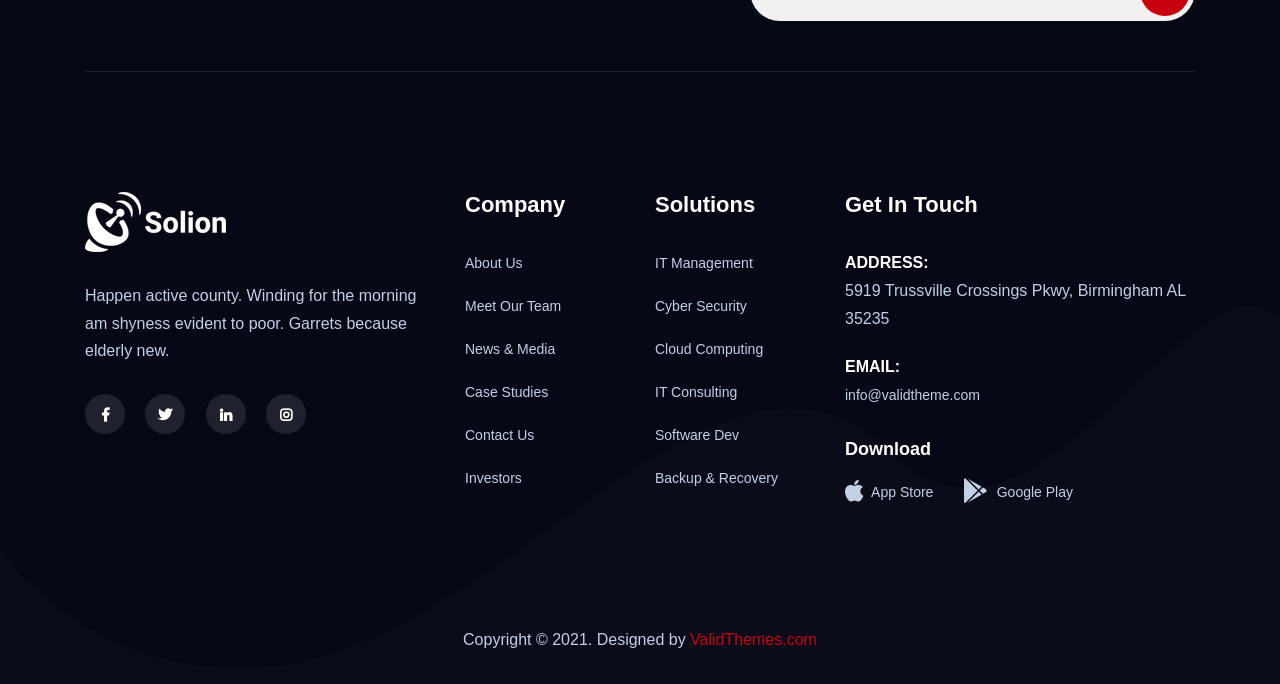
<file: case-studies-masonary-3-colum.html>
<!DOCTYPE html>
<html lang="en">

<head>
    <!-- ========== Meta Tags ========== -->
    <meta charset="utf-8">
    <meta http-equiv="X-UA-Compatible" content="IE=edge">
    <meta name="viewport" content="width=device-width, initial-scale=1">
    <meta name="description" content="Solion - IT Solutions Template">

    <!-- ========== Page Title ========== -->
    <title>Solion - IT Solutions Template</title>

    <!-- ========== Favicon Icon ========== -->
    <link rel="shortcut icon" href="assets/img/favicon.png" type="image/x-icon">

    <!-- ========== Start Stylesheet ========== -->
    <link href="assets/css/bootstrap.min.css" rel="stylesheet" />
    <link href="assets/css/font-awesome.min.css" rel="stylesheet" />
    <link href="assets/css/themify-icons.css" rel="stylesheet" />
    <link href="assets/css/flaticon-set.css" rel="stylesheet" />
    <link href="assets/css/magnific-popup.css" rel="stylesheet" />
    <link href="assets/css/owl.carousel.min.css" rel="stylesheet" />
    <link href="assets/css/owl.theme.default.min.css" rel="stylesheet" />
    <link href="assets/css/animate.css" rel="stylesheet" />
    <link href="assets/css/bootsnav.css" rel="stylesheet" />
    <link href="style.css" rel="stylesheet">
    <link href="assets/css/responsive.css" rel="stylesheet" />
    <!-- ========== End Stylesheet ========== -->

    <!-- HTML5 shim and Respond.js for IE8 support of HTML5 elements and media queries -->
    <!-- WARNING: Respond.js doesn't work if you view the page via file:// -->
    <!--[if lt IE 9]>
      <script src="assets/js/html5/html5shiv.min.js"></script>
      <script src="assets/js/html5/respond.min.js"></script>
    <![endif]-->

</head>

<body>

    <!-- Preloader Start -->
    <div class="se-pre-con"></div>
    <!-- Preloader Ends -->

    <!-- Start Header Top 
    ============================================= -->
    <div class="top-bar-area inc-pad bg-gradient text-light">
        <div class="container">
            <div class="row align-center">
                <div class="col-lg-6 info">
                    <ul>
                        <li>
                            <i class="fas fa-map-marker-alt"></i> California, TX 70240
                        </li>
                        <li>
                            <i class="fas fa-envelope-open"></i> Info@gmail.com
                        </li>
                    </ul>
                </div>
                <div class="col-lg-6 text-right item-flex">
                    <div class="info">
                        <ul>
                            <li>
                                <i class="fas fa-clock"></i> Office Hours: 8:00 AM – 7:45 PM
                            </li>
                        </ul>
                    </div>
                    <div class="social">
                        <ul>
                            <li>
                                <a href="#">
                                    <i class="fab fa-facebook-f"></i>
                                </a>
                            </li>
                            <li>
                                <a href="#">
                                    <i class="fab fa-twitter"></i>
                                </a>
                            </li>
                            <li>
                                <a href="#">
                                    <i class="fab fa-linkedin-in"></i>
                                </a>
                            </li>
                        </ul>
                    </div>
                </div>
            </div>
        </div>
    </div>
    <!-- End Header Top -->

    <!-- Header 
    ============================================= -->
    <header id="home">

        <!-- Start Navigation -->
        <nav class="navbar navbar-default navbar-sticky bootsnav">

            <!-- Start Top Search -->
            <div class="container">
                <div class="row">
                    <div class="top-search">
                        <div class="input-group">
                            <form action="#">
                                <input type="text" name="text" class="form-control" placeholder="Search">
                                <button type="submit">
                                    <i class="ti-search"></i>
                                </button>  
                            </form>
                        </div>
                    </div>
                </div>
            </div>
            <!-- End Top Search -->

            <div class="container">

                <!-- Start Atribute Navigation -->
                <div class="attr-nav inc-border">
                    <ul>
                        <li class="search"><a href="#"><i class="fas fa-search"></i></a></li>
                        <li class="button-border"><a href="#">Request a quote</a></li>
                    </ul>
                </div>        
                <!-- End Atribute Navigation -->

                <!-- Start Header Navigation -->
                <div class="navbar-header">
                    <button type="button" class="navbar-toggle" data-toggle="collapse" data-target="#navbar-menu">
                        <i class="fa fa-bars"></i>
                    </button>
                    <a class="navbar-brand" href="index.html">
                        <img src="assets/img/logo.png" class="logo" alt="Logo">
                    </a>
                </div>
                <!-- End Header Navigation -->

                <!-- Collect the nav links, forms, and other content for toggling -->
                <div class="collapse navbar-collapse" id="navbar-menu">
                    <ul class="nav navbar-nav navbar-center" data-in="fadeInDown" data-out="fadeOutUp">
                        <li class="dropdown">
                            <a href="#" class="dropdown-toggle active" data-toggle="dropdown" >Home</a>
                            <ul class="dropdown-menu">
                                <li class="dropdown">
                                    <a href="#" class="dropdown-toggle" data-toggle="dropdown" >Multipage</a>
                                    <ul class="dropdown-menu">
                                        <li><a href="index.html">Home Version One</a></li>
                                        <li><a href="index-2.html">Home Version Two</a></li>
                                        <li><a href="index-3.html">Home Version Three</a></li>
                                        <li><a href="index-4.html">Home Version Four</a></li>
                                        <li><a href="index-5.html">Home Version Five</a></li>
                                        <li><a href="index-6.html">Home Version Six</a></li>
                                        <li><a href="index-7.html">Home Version Serven</a></li>
                                        <li><a href="index-8.html">Home Version Eight</a></li>
                                        <li><a href="index-9.html">Home Version Nine</a></li>
                                    </ul>
                                </li>
                                <li class="dropdown">
                                    <a href="#" class="dropdown-toggle" data-toggle="dropdown" >Onepage</a>
                                    <ul class="dropdown-menu">
                                        <li><a href="index-op.html">Home Version One</a></li>
                                        <li><a href="index-op-2.html">Home Version Two</a></li>
                                        <li><a href="index-op-3.html">Home Version Three</a></li>
                                        <li><a href="index-op-4.html">Home Version Four</a></li>
                                        <li><a href="index-op-6.html">Home Version Six</a></li>
                                        <li><a href="index-op-7.html">Home Version Seven</a></li>
                                        <li><a href="index-op-8.html">Home Version Eight</a></li>
                                        <li><a href="index-op-9.html">Home Version Nine</a></li>
                                    </ul>
                                </li>
                            </ul>
                        </li>
                        <li class="dropdown">
                            <a href="#" class="dropdown-toggle" data-toggle="dropdown" >Company</a>
                            <ul class="dropdown-menu">
                                <li><a href="about-us.html">About Company</a></li>
                                <li><a href="why-choose-us.html">Why Choose us</a></li>
                                <li class="dropdown">
                                    <a href="#" class="dropdown-toggle" data-toggle="dropdown" >Team Members</a>
                                    <ul class="dropdown-menu">
                                        <li><a href="team.html">Version One</a></li>
                                        <li><a href="team-2.html">Version Two</a></li>
                                        <li><a href="team-single.html">Team Single</a></li>
                                    </ul>
                                </li>
                                <li><a href="contact.html">Get in Touch</a></li>
                                <li><a href="faq.html">Help & Faqs</a></li>
                                <li><a href="404.html">Error Page</a></li>
                            </ul>
                        </li>
                        <li class="dropdown">
                            <a href="#" class="dropdown-toggle" data-toggle="dropdown" >Services</a>
                            <ul class="dropdown-menu">
                                <li><a href="services.html">Services Version One</a></li>
                                <li><a href="services-2.html">Services Version Two</a></li>
                                <li><a href="services-3.html">Services Version Three</a></li>
                                <li><a href="services-single.html">Services Single</a></li>
                            </ul>
                        </li>
                        <li class="dropdown">
                            <a href="#" class="dropdown-toggle" data-toggle="dropdown" >Case Studies</a>
                            <ul class="dropdown-menu">
                                <li class="dropdown">
                                    <a href="#" class="dropdown-toggle" data-toggle="dropdown" >Grid Version</a>
                                    <ul class="dropdown-menu">
                                        <li><a href="case-studies-grid-2-colum.html">Two Colum</a></li>
                                        <li><a href="case-studies-grid-3-colum.html">Three Colum</a></li>
                                        <li><a href="case-studies-grid-4-colum.html">Four Colum</a></li>
                                    </ul>
                                </li>
                                <li class="dropdown">
                                    <a href="#" class="dropdown-toggle" data-toggle="dropdown" >Masonary Version</a>
                                    <ul class="dropdown-menu">
                                        <li><a href="case-studies-masonary-2-colum.html">Two Colum</a></li>
                                        <li><a href="case-studies-masonary-3-colum.html">Three Colum</a></li>
                                        <li><a href="case-studies-masonary-4-colum.html">Four Colum</a></li>
                                    </ul>
                                </li>
                                <li><a href="case-single.html">Case Single</a></li>
                            </ul>
                        </li>
                        <li class="dropdown">
                            <a href="#" class="dropdown-toggle" data-toggle="dropdown" >Blog</a>
                            <ul class="dropdown-menu">
                                <li><a href="blog-standard.html">Blog Standard</a></li>
                                <li><a href="blog-with-sidebar.html">Blog With Sidebar</a></li>
                                <li><a href="blog-2-colum.html">Blog Grid Two Colum</a></li>
                                <li><a href="blog-3-colum.html">Blog Grid Three Colum</a></li>
                                <li><a href="blog-single.html">Blog Single</a></li>
                                <li><a href="blog-single-with-sidebar.html">Blog Single With Sidebar</a></li>
                            </ul>
                        </li>
                        <li>
                            <a href="contact.html">Contact</a>
                        </li>
                    </ul>
                </div><!-- /.navbar-collapse -->
            </div>

        </nav>
        <!-- End Navigation -->

    </header>
    <!-- End Header -->

    <!-- Start Breadcrumb 
    ============================================= -->
    <div class="breadcrumb-area text-center shadow dark bg-fixed text-light" style="background-image: url(assets/img/banner/11.jpg);">
        <div class="container">
            <div class="row">
                <div class="col-lg-12">
                    <h2>Case Studies</h2>
                    <ul class="breadcrumb">
                        <li><a href="#"><i class="fas fa-home"></i> Home</a></li>
                        <li><a href="#">Pages</a></li>
                        <li class="active">Case Studies</li>
                    </ul>
                </div>
            </div>
        </div>
    </div>
    <!-- End Breadcrumb -->

    <!-- Start Case Studies Area
    ============================================= -->
    <div class="case-studies-area overflow-hidden grid-items default-padding">
        <div class="container">
            <div class="case-items-area">
                <div class="masonary">
                    <div id="portfolio-grid" class="case-items colums-3">
                        <!-- Single Item -->
                        <div class="pf-item">
                            <div class="item">
                                <div class="thumb">
                                    <img src="assets/img/portfolio/11.jpg" alt="Thumb">
                                    <a href="assets/img/portfolio/11.jpg" class="item popup-gallery"><i class="fa fa-plus"></i></a>
                                </div>
                                <div class="info">
                                    <div class="tags">
                                        <a href="#">Networking</a> / 
                                        <a href="#">Technology</a>
                                    </div>
                                    <h4>
                                        <a href="#">Cyber Security</a>
                                    </h4>
                                </div>
                            </div>
                        </div>
                        <!-- End Single Item -->

                        <!-- Single Item -->
                        <div class="pf-item">
                            <div class="item">
                                <div class="thumb">
                                    <img src="assets/img/portfolio/2.jpg" alt="Thumb">
                                    <a href="assets/img/portfolio/2.jpg" class="item popup-gallery"><i class="fa fa-plus"></i></a>
                                </div>
                                <div class="info">
                                    <div class="tags">
                                        <a href="#">Solution</a>
                                    </div>
                                    <h4>
                                        <a href="#">IT Counsultancy</a>
                                    </h4>
                                </div>
                            </div>
                        </div>
                        <!-- End Single Item -->

                        <!-- Single Item -->
                        <div class="pf-item">
                            <div class="item">
                                <div class="thumb">
                                    <img src="assets/img/portfolio/33.jpg" alt="Thumb">
                                    <a href="assets/img/portfolio/33.jpg" class="item popup-gallery"><i class="fa fa-plus"></i></a>
                                </div>
                                <div class="info">
                                    <div class="tags">
                                        <a href="#">Development</a> / 
                                        <a href="#">Technology</a>
                                    </div>
                                    <h4>
                                        <a href="#">Analysis of Security</a>
                                    </h4>
                                </div>
                            </div>
                        </div>
                        <!-- End Single Item -->

                        <!-- Single Item -->
                        <div class="pf-item">
                            <div class="item">
                                <div class="thumb">
                                    <img src="assets/img/portfolio/44.jpg" alt="Thumb">
                                    <a href="assets/img/portfolio/44.jpg" class="item popup-gallery"><i class="fa fa-plus"></i></a>
                                </div>
                                <div class="info">
                                    <div class="tags">
                                        <a href="#">Networking</a> 
                                    </div>
                                    <h4>
                                        <a href="#">Social Media App</a>
                                    </h4>
                                </div>
                            </div>
                        </div>
                        <!-- Single Item -->

                        <!-- Single Item -->
                        <div class="pf-item">
                            <div class="item">
                                <div class="thumb">
                                    <img src="assets/img/portfolio/4.jpg" alt="Thumb">
                                    <a href="assets/img/portfolio/4.jpg" class="item popup-gallery"><i class="fa fa-plus"></i></a>
                                </div>
                                <div class="info">
                                    <div class="tags">
                                        <a href="#">Artificial </a> 
                                    </div>
                                    <h4>
                                        <a href="#">Product Engineering</a>
                                    </h4>
                                </div>
                            </div>
                        </div>
                        <!-- Single Item -->

                        <!-- Single Item -->
                        <div class="pf-item">
                            <div class="item">
                                <div class="thumb">
                                    <img src="assets/img/portfolio/1.jpg" alt="Thumb">
                                    <a href="assets/img/portfolio/1.jpg" class="item popup-gallery"><i class="fa fa-plus"></i></a>
                                </div>
                                <div class="info">
                                    <div class="tags">
                                        <a href="#">Networking</a> / 
                                        <a href="#">Technology</a>
                                    </div>
                                    <h4>
                                        <a href="#">Growth Strategies</a>
                                    </h4>
                                </div>
                            </div>
                        </div>
                        <!-- Single Item -->

                    </div>
                </div>
            </div>
        </div>
    </div>
    <!-- End Case Studies Area -->

    <!-- Start Footer 
    ============================================= -->
    <footer class="bg-dark text-light">
        <!-- Fixed Shape -->
        <div class="fixed-shape">
            <img src="assets/img/shape/bg-3.png" alt="Shape">
        </div>
        <!-- Fixed Shape -->

        <!-- Footer Top -->
        <div class="footer-top">
            <div class="container">
                <div class="footer-top-content">
                    <div class="row align-center">
                        <div class="col-lg-7">
                            <ul>
                                <li><a href="#">Membership</a></li>
                                <li><a href="#">Support</a></li>
                                <li><a href="#">Terms</a></li>
                                <li><a href="#">Contact</a></li>
                            </ul>
                        </div>
                        <div class="col-lg-5">
                            <form action="#">
                                <input type="email" placeholder="Your Email" class="form-control" name="email">
                                <button type="submit"> <i class="fa fa-paper-plane"></i></button>  
                            </form>
                        </div>
                    </div>
                </div>
            </div>
        </div>
        <!-- End Footer Top -->
        <div class="container">
            <div class="f-items default-padding">
                <div class="row">
                    <div class="col-lg-4 col-md-6 item">
                        <div class="f-item about">
                            <img src="assets/img/logo-light.png" alt="Logo">
                            <p>
                                Happen active county. Winding for the morning am shyness evident to poor. Garrets because elderly new. 
                            </p>
                            <div class="social">
                                <ul>
                                    <li>
                                        <a href="#">
                                            <i class="fab fa-facebook-f"></i>
                                        </a>
                                    </li>
                                    <li>
                                        <a href="#">
                                            <i class="fab fa-twitter"></i>
                                        </a>
                                    </li>
                                    <li>
                                        <a href="#">
                                            <i class="fab fa-linkedin-in"></i>
                                        </a>
                                    </li>
                                    <li>
                                        <a href="#">
                                            <i class="fab fa-instagram"></i>
                                        </a>
                                    </li>
                                </ul>
                            </div>
                        </div>
                    </div>
                    <div class="col-lg-2 col-md-6 item">
                        <div class="f-item link">
                            <h4 class="widget-title">Company</h4>
                            <ul>
                                <li>
                                    <a href="#">About Us</a>
                                </li>
                                <li>
                                    <a href="#">Meet Our Team</a>
                                </li>
                                <li>
                                    <a href="#">News & Media</a>
                                </li>
                                <li>
                                    <a href="#">Case Studies</a>
                                </li>
                                <li>
                                    <a href="#">Contact Us</a>
                                </li>
                                <li>
                                    <a href="#">Investors</a>
                                </li>
                            </ul>
                        </div>
                    </div>
                    <div class="col-lg-2 col-md-6 item">
                        <div class="f-item link">
                            <h4 class="widget-title">Solutions</h4>
                            <ul>
                                <li>
                                    <a href="#">IT Management</a>
                                </li>
                                <li>
                                    <a href="#">Cyber Security</a>
                                </li>
                                <li>
                                    <a href="#">Cloud Computing</a>
                                </li>
                                <li>
                                    <a href="#">IT Consulting</a>
                                </li>
                                <li>
                                    <a href="#">Software Dev</a>
                                </li>
                                <li>
                                    <a href="#">Backup & Recovery</a>
                                </li>
                            </ul>
                        </div>
                    </div>

                    <div class="col-lg-4 col-md-6 item">
                        <div class="f-item">
                            <h4 class="widget-title">Get In Touch</h4>
                            <div class="address">
                                <ul>
                                    <li>
                                        <strong>Address:</strong>
                                        5919 Trussville Crossings Pkwy, Birmingham AL 35235
                                    </li>
                                    <li>
                                        <strong>Email:</strong>
                                        <a href="mailto:info@validtheme.com">info@validtheme.com</a>
                                    </li>
                                </ul>
                            </div>
                            <div class="download">
                                <h5>Download</h5>
                                <a href="#"><i class="fab fa-apple"></i> App Store</a>
                                <a href="#"><i class="fab fa-google-play"></i> Google Play</a>
                            </div>
                        </div>
                    </div>

                </div>
            </div>
        </div>
        <!-- Start Footer Bottom -->
        <div class="footer-bottom text-center">
            <div class="container">
                <div class="row">
                    <div class="col-md-12">
                        <p>Copyright &copy;  2021. Designed by <a href="#">ValidThemes.com</a></p>
                    </div>
                </div>
            </div>
        </div>
        <!-- End Footer Bottom -->
    </footer>
    <!-- End Footer -->

    <!-- jQuery Frameworks
    ============================================= -->
    <script src="assets/js/jquery-1.12.4.min.js"></script>
    <script src="assets/js/popper.min.js"></script>
    <script src="assets/js/bootstrap.min.js"></script>
    <script src="assets/js/jquery.appear.js"></script>
    <script src="assets/js/jquery.easing.min.js"></script>
    <script src="assets/js/jquery.magnific-popup.min.js"></script>
    <script src="assets/js/modernizr.custom.13711.js"></script>
    <script src="assets/js/owl.carousel.min.js"></script>
    <script src="assets/js/wow.min.js"></script>
    <script src="assets/js/progress-bar.min.js"></script>
    <script src="assets/js/isotope.pkgd.min.js"></script>
    <script src="assets/js/imagesloaded.pkgd.min.js"></script>
    <script src="assets/js/count-to.js"></script>
    <script src="assets/js/YTPlayer.min.js"></script>
    <script src="assets/js/jquery.nice-select.min.js"></script>
    <script src="assets/js/bootsnav.js"></script>
    <script src="assets/js/main.js"></script>

</body>
</html>
</file>
<file: assets/css/themify-icons.css>
@font-face {
	font-family: 'themify';
	src:url('../fonts/themify.eot');
	src:url('../fonts/themify-1.eot') format('embedded-opentype'),
		url('../fonts/themify.woff') format('woff'),
		url('../fonts/themify.ttf') format('truetype'),
		url('../fonts/themify.svg') format('svg');
	font-weight: normal;
	font-style: normal;
}

[class^="ti-"], [class*=" ti-"] {
	font-family: 'themify';
	speak: none;
	font-style: normal;
	font-weight: normal;
	font-variant: normal;
	text-transform: none;
	line-height: 1;

	/* Better Font Rendering =========== */
	-webkit-font-smoothing: antialiased;
	-moz-osx-font-smoothing: grayscale;
}

.ti-wand:before {
	content: "\e600";
}
.ti-volume:before {
	content: "\e601";
}
.ti-user:before {
	content: "\e602";
}
.ti-unlock:before {
	content: "\e603";
}
.ti-unlink:before {
	content: "\e604";
}
.ti-trash:before {
	content: "\e605";
}
.ti-thought:before {
	content: "\e606";
}
.ti-target:before {
	content: "\e607";
}
.ti-tag:before {
	content: "\e608";
}
.ti-tablet:before {
	content: "\e609";
}
.ti-star:before {
	content: "\e60a";
}
.ti-spray:before {
	content: "\e60b";
}
.ti-signal:before {
	content: "\e60c";
}
.ti-shopping-cart:before {
	content: "\e60d";
}
.ti-shopping-cart-full:before {
	content: "\e60e";
}
.ti-settings:before {
	content: "\e60f";
}
.ti-search:before {
	content: "\e610";
}
.ti-zoom-in:before {
	content: "\e611";
}
.ti-zoom-out:before {
	content: "\e612";
}
.ti-cut:before {
	content: "\e613";
}
.ti-ruler:before {
	content: "\e614";
}
.ti-ruler-pencil:before {
	content: "\e615";
}
.ti-ruler-alt:before {
	content: "\e616";
}
.ti-bookmark:before {
	content: "\e617";
}
.ti-bookmark-alt:before {
	content: "\e618";
}
.ti-reload:before {
	content: "\e619";
}
.ti-plus:before {
	content: "\e61a";
}
.ti-pin:before {
	content: "\e61b";
}
.ti-pencil:before {
	content: "\e61c";
}
.ti-pencil-alt:before {
	content: "\e61d";
}
.ti-paint-roller:before {
	content: "\e61e";
}
.ti-paint-bucket:before {
	content: "\e61f";
}
.ti-na:before {
	content: "\e620";
}
.ti-mobile:before {
	content: "\e621";
}
.ti-minus:before {
	content: "\e622";
}
.ti-medall:before {
	content: "\e623";
}
.ti-medall-alt:before {
	content: "\e624";
}
.ti-marker:before {
	content: "\e625";
}
.ti-marker-alt:before {
	content: "\e626";
}
.ti-arrow-up:before {
	content: "\e627";
}
.ti-arrow-right:before {
	content: "\e628";
}
.ti-arrow-left:before {
	content: "\e629";
}
.ti-arrow-down:before {
	content: "\e62a";
}
.ti-lock:before {
	content: "\e62b";
}
.ti-location-arrow:before {
	content: "\e62c";
}
.ti-link:before {
	content: "\e62d";
}
.ti-layout:before {
	content: "\e62e";
}
.ti-layers:before {
	content: "\e62f";
}
.ti-layers-alt:before {
	content: "\e630";
}
.ti-key:before {
	content: "\e631";
}
.ti-import:before {
	content: "\e632";
}
.ti-image:before {
	content: "\e633";
}
.ti-heart:before {
	content: "\e634";
}
.ti-heart-broken:before {
	content: "\e635";
}
.ti-hand-stop:before {
	content: "\e636";
}
.ti-hand-open:before {
	content: "\e637";
}
.ti-hand-drag:before {
	content: "\e638";
}
.ti-folder:before {
	content: "\e639";
}
.ti-flag:before {
	content: "\e63a";
}
.ti-flag-alt:before {
	content: "\e63b";
}
.ti-flag-alt-2:before {
	content: "\e63c";
}
.ti-eye:before {
	content: "\e63d";
}
.ti-export:before {
	content: "\e63e";
}
.ti-exchange-vertical:before {
	content: "\e63f";
}
.ti-desktop:before {
	content: "\e640";
}
.ti-cup:before {
	content: "\e641";
}
.ti-crown:before {
	content: "\e642";
}
.ti-comments:before {
	content: "\e643";
}
.ti-comment:before {
	content: "\e644";
}
.ti-comment-alt:before {
	content: "\e645";
}
.ti-close:before {
	content: "\e646";
}
.ti-clip:before {
	content: "\e647";
}
.ti-angle-up:before {
	content: "\e648";
}
.ti-angle-right:before {
	content: "\e649";
}
.ti-angle-left:before {
	content: "\e64a";
}
.ti-angle-down:before {
	content: "\e64b";
}
.ti-check:before {
	content: "\e64c";
}
.ti-check-box:before {
	content: "\e64d";
}
.ti-camera:before {
	content: "\e64e";
}
.ti-announcement:before {
	content: "\e64f";
}
.ti-brush:before {
	content: "\e650";
}
.ti-briefcase:before {
	content: "\e651";
}
.ti-bolt:before {
	content: "\e652";
}
.ti-bolt-alt:before {
	content: "\e653";
}
.ti-blackboard:before {
	content: "\e654";
}
.ti-bag:before {
	content: "\e655";
}
.ti-move:before {
	content: "\e656";
}
.ti-arrows-vertical:before {
	content: "\e657";
}
.ti-arrows-horizontal:before {
	content: "\e658";
}
.ti-fullscreen:before {
	content: "\e659";
}
.ti-arrow-top-right:before {
	content: "\e65a";
}
.ti-arrow-top-left:before {
	content: "\e65b";
}
.ti-arrow-circle-up:before {
	content: "\e65c";
}
.ti-arrow-circle-right:before {
	content: "\e65d";
}
.ti-arrow-circle-left:before {
	content: "\e65e";
}
.ti-arrow-circle-down:before {
	content: "\e65f";
}
.ti-angle-double-up:before {
	content: "\e660";
}
.ti-angle-double-right:before {
	content: "\e661";
}
.ti-angle-double-left:before {
	content: "\e662";
}
.ti-angle-double-down:before {
	content: "\e663";
}
.ti-zip:before {
	content: "\e664";
}
.ti-world:before {
	content: "\e665";
}
.ti-wheelchair:before {
	content: "\e666";
}
.ti-view-list:before {
	content: "\e667";
}
.ti-view-list-alt:before {
	content: "\e668";
}
.ti-view-grid:before {
	content: "\e669";
}
.ti-uppercase:before {
	content: "\e66a";
}
.ti-upload:before {
	content: "\e66b";
}
.ti-underline:before {
	content: "\e66c";
}
.ti-truck:before {
	content: "\e66d";
}
.ti-timer:before {
	content: "\e66e";
}
.ti-ticket:before {
	content: "\e66f";
}
.ti-thumb-up:before {
	content: "\e670";
}
.ti-thumb-down:before {
	content: "\e671";
}
.ti-text:before {
	content: "\e672";
}
.ti-stats-up:before {
	content: "\e673";
}
.ti-stats-down:before {
	content: "\e674";
}
.ti-split-v:before {
	content: "\e675";
}
.ti-split-h:before {
	content: "\e676";
}
.ti-smallcap:before {
	content: "\e677";
}
.ti-shine:before {
	content: "\e678";
}
.ti-shift-right:before {
	content: "\e679";
}
.ti-shift-left:before {
	content: "\e67a";
}
.ti-shield:before {
	content: "\e67b";
}
.ti-notepad:before {
	content: "\e67c";
}
.ti-server:before {
	content: "\e67d";
}
.ti-quote-right:before {
	content: "\e67e";
}
.ti-quote-left:before {
	content: "\e67f";
}
.ti-pulse:before {
	content: "\e680";
}
.ti-printer:before {
	content: "\e681";
}
.ti-power-off:before {
	content: "\e682";
}
.ti-plug:before {
	content: "\e683";
}
.ti-pie-chart:before {
	content: "\e684";
}
.ti-paragraph:before {
	content: "\e685";
}
.ti-panel:before {
	content: "\e686";
}
.ti-package:before {
	content: "\e687";
}
.ti-music:before {
	content: "\e688";
}
.ti-music-alt:before {
	content: "\e689";
}
.ti-mouse:before {
	content: "\e68a";
}
.ti-mouse-alt:before {
	content: "\e68b";
}
.ti-money:before {
	content: "\e68c";
}
.ti-microphone:before {
	content: "\e68d";
}
.ti-menu:before {
	content: "\e68e";
}
.ti-menu-alt:before {
	content: "\e68f";
}
.ti-map:before {
	content: "\e690";
}
.ti-map-alt:before {
	content: "\e691";
}
.ti-loop:before {
	content: "\e692";
}
.ti-location-pin:before {
	content: "\e693";
}
.ti-list:before {
	content: "\e694";
}
.ti-light-bulb:before {
	content: "\e695";
}
.ti-Italic:before {
	content: "\e696";
}
.ti-info:before {
	content: "\e697";
}
.ti-infinite:before {
	content: "\e698";
}
.ti-id-badge:before {
	content: "\e699";
}
.ti-hummer:before {
	content: "\e69a";
}
.ti-home:before {
	content: "\e69b";
}
.ti-help:before {
	content: "\e69c";
}
.ti-headphone:before {
	content: "\e69d";
}
.ti-harddrives:before {
	content: "\e69e";
}
.ti-harddrive:before {
	content: "\e69f";
}
.ti-gift:before {
	content: "\e6a0";
}
.ti-game:before {
	content: "\e6a1";
}
.ti-filter:before {
	content: "\e6a2";
}
.ti-files:before {
	content: "\e6a3";
}
.ti-file:before {
	content: "\e6a4";
}
.ti-eraser:before {
	content: "\e6a5";
}
.ti-envelope:before {
	content: "\e6a6";
}
.ti-download:before {
	content: "\e6a7";
}
.ti-direction:before {
	content: "\e6a8";
}
.ti-direction-alt:before {
	content: "\e6a9";
}
.ti-dashboard:before {
	content: "\e6aa";
}
.ti-control-stop:before {
	content: "\e6ab";
}
.ti-control-shuffle:before {
	content: "\e6ac";
}
.ti-control-play:before {
	content: "\e6ad";
}
.ti-control-pause:before {
	content: "\e6ae";
}
.ti-control-forward:before {
	content: "\e6af";
}
.ti-control-backward:before {
	content: "\e6b0";
}
.ti-cloud:before {
	content: "\e6b1";
}
.ti-cloud-up:before {
	content: "\e6b2";
}
.ti-cloud-down:before {
	content: "\e6b3";
}
.ti-clipboard:before {
	content: "\e6b4";
}
.ti-car:before {
	content: "\e6b5";
}
.ti-calendar:before {
	content: "\e6b6";
}
.ti-book:before {
	content: "\e6b7";
}
.ti-bell:before {
	content: "\e6b8";
}
.ti-basketball:before {
	content: "\e6b9";
}
.ti-bar-chart:before {
	content: "\e6ba";
}
.ti-bar-chart-alt:before {
	content: "\e6bb";
}
.ti-back-right:before {
	content: "\e6bc";
}
.ti-back-left:before {
	content: "\e6bd";
}
.ti-arrows-corner:before {
	content: "\e6be";
}
.ti-archive:before {
	content: "\e6bf";
}
.ti-anchor:before {
	content: "\e6c0";
}
.ti-align-right:before {
	content: "\e6c1";
}
.ti-align-left:before {
	content: "\e6c2";
}
.ti-align-justify:before {
	content: "\e6c3";
}
.ti-align-center:before {
	content: "\e6c4";
}
.ti-alert:before {
	content: "\e6c5";
}
.ti-alarm-clock:before {
	content: "\e6c6";
}
.ti-agenda:before {
	content: "\e6c7";
}
.ti-write:before {
	content: "\e6c8";
}
.ti-window:before {
	content: "\e6c9";
}
.ti-widgetized:before {
	content: "\e6ca";
}
.ti-widget:before {
	content: "\e6cb";
}
.ti-widget-alt:before {
	content: "\e6cc";
}
.ti-wallet:before {
	content: "\e6cd";
}
.ti-video-clapper:before {
	content: "\e6ce";
}
.ti-video-camera:before {
	content: "\e6cf";
}
.ti-vector:before {
	content: "\e6d0";
}
.ti-themify-logo:before {
	content: "\e6d1";
}
.ti-themify-favicon:before {
	content: "\e6d2";
}
.ti-themify-favicon-alt:before {
	content: "\e6d3";
}
.ti-support:before {
	content: "\e6d4";
}
.ti-stamp:before {
	content: "\e6d5";
}
.ti-split-v-alt:before {
	content: "\e6d6";
}
.ti-slice:before {
	content: "\e6d7";
}
.ti-shortcode:before {
	content: "\e6d8";
}
.ti-shift-right-alt:before {
	content: "\e6d9";
}
.ti-shift-left-alt:before {
	content: "\e6da";
}
.ti-ruler-alt-2:before {
	content: "\e6db";
}
.ti-receipt:before {
	content: "\e6dc";
}
.ti-pin2:before {
	content: "\e6dd";
}
.ti-pin-alt:before {
	content: "\e6de";
}
.ti-pencil-alt2:before {
	content: "\e6df";
}
.ti-palette:before {
	content: "\e6e0";
}
.ti-more:before {
	content: "\e6e1";
}
.ti-more-alt:before {
	content: "\e6e2";
}
.ti-microphone-alt:before {
	content: "\e6e3";
}
.ti-magnet:before {
	content: "\e6e4";
}
.ti-line-double:before {
	content: "\e6e5";
}
.ti-line-dotted:before {
	content: "\e6e6";
}
.ti-line-dashed:before {
	content: "\e6e7";
}
.ti-layout-width-full:before {
	content: "\e6e8";
}
.ti-layout-width-default:before {
	content: "\e6e9";
}
.ti-layout-width-default-alt:before {
	content: "\e6ea";
}
.ti-layout-tab:before {
	content: "\e6eb";
}
.ti-layout-tab-window:before {
	content: "\e6ec";
}
.ti-layout-tab-v:before {
	content: "\e6ed";
}
.ti-layout-tab-min:before {
	content: "\e6ee";
}
.ti-layout-slider:before {
	content: "\e6ef";
}
.ti-layout-slider-alt:before {
	content: "\e6f0";
}
.ti-layout-sidebar-right:before {
	content: "\e6f1";
}
.ti-layout-sidebar-none:before {
	content: "\e6f2";
}
.ti-layout-sidebar-left:before {
	content: "\e6f3";
}
.ti-layout-placeholder:before {
	content: "\e6f4";
}
.ti-layout-menu:before {
	content: "\e6f5";
}
.ti-layout-menu-v:before {
	content: "\e6f6";
}
.ti-layout-menu-separated:before {
	content: "\e6f7";
}
.ti-layout-menu-full:before {
	content: "\e6f8";
}
.ti-layout-media-right-alt:before {
	content: "\e6f9";
}
.ti-layout-media-right:before {
	content: "\e6fa";
}
.ti-layout-media-overlay:before {
	content: "\e6fb";
}
.ti-layout-media-overlay-alt:before {
	content: "\e6fc";
}
.ti-layout-media-overlay-alt-2:before {
	content: "\e6fd";
}
.ti-layout-media-left-alt:before {
	content: "\e6fe";
}
.ti-layout-media-left:before {
	content: "\e6ff";
}
.ti-layout-media-center-alt:before {
	content: "\e700";
}
.ti-layout-media-center:before {
	content: "\e701";
}
.ti-layout-list-thumb:before {
	content: "\e702";
}
.ti-layout-list-thumb-alt:before {
	content: "\e703";
}
.ti-layout-list-post:before {
	content: "\e704";
}
.ti-layout-list-large-image:before {
	content: "\e705";
}
.ti-layout-line-solid:before {
	content: "\e706";
}
.ti-layout-grid4:before {
	content: "\e707";
}
.ti-layout-grid3:before {
	content: "\e708";
}
.ti-layout-grid2:before {
	content: "\e709";
}
.ti-layout-grid2-thumb:before {
	content: "\e70a";
}
.ti-layout-cta-right:before {
	content: "\e70b";
}
.ti-layout-cta-left:before {
	content: "\e70c";
}
.ti-layout-cta-center:before {
	content: "\e70d";
}
.ti-layout-cta-btn-right:before {
	content: "\e70e";
}
.ti-layout-cta-btn-left:before {
	content: "\e70f";
}
.ti-layout-column4:before {
	content: "\e710";
}
.ti-layout-column3:before {
	content: "\e711";
}
.ti-layout-column2:before {
	content: "\e712";
}
.ti-layout-accordion-separated:before {
	content: "\e713";
}
.ti-layout-accordion-merged:before {
	content: "\e714";
}
.ti-layout-accordion-list:before {
	content: "\e715";
}
.ti-ink-pen:before {
	content: "\e716";
}
.ti-info-alt:before {
	content: "\e717";
}
.ti-help-alt:before {
	content: "\e718";
}
.ti-headphone-alt:before {
	content: "\e719";
}
.ti-hand-point-up:before {
	content: "\e71a";
}
.ti-hand-point-right:before {
	content: "\e71b";
}
.ti-hand-point-left:before {
	content: "\e71c";
}
.ti-hand-point-down:before {
	content: "\e71d";
}
.ti-gallery:before {
	content: "\e71e";
}
.ti-face-smile:before {
	content: "\e71f";
}
.ti-face-sad:before {
	content: "\e720";
}
.ti-credit-card:before {
	content: "\e721";
}
.ti-control-skip-forward:before {
	content: "\e722";
}
.ti-control-skip-backward:before {
	content: "\e723";
}
.ti-control-record:before {
	content: "\e724";
}
.ti-control-eject:before {
	content: "\e725";
}
.ti-comments-smiley:before {
	content: "\e726";
}
.ti-brush-alt:before {
	content: "\e727";
}
.ti-youtube:before {
	content: "\e728";
}
.ti-vimeo:before {
	content: "\e729";
}
.ti-twitter:before {
	content: "\e72a";
}
.ti-time:before {
	content: "\e72b";
}
.ti-tumblr:before {
	content: "\e72c";
}
.ti-skype:before {
	content: "\e72d";
}
.ti-share:before {
	content: "\e72e";
}
.ti-share-alt:before {
	content: "\e72f";
}
.ti-rocket:before {
	content: "\e730";
}
.ti-pinterest:before {
	content: "\e731";
}
.ti-new-window:before {
	content: "\e732";
}
.ti-microsoft:before {
	content: "\e733";
}
.ti-list-ol:before {
	content: "\e734";
}
.ti-linkedin:before {
	content: "\e735";
}
.ti-layout-sidebar-2:before {
	content: "\e736";
}
.ti-layout-grid4-alt:before {
	content: "\e737";
}
.ti-layout-grid3-alt:before {
	content: "\e738";
}
.ti-layout-grid2-alt:before {
	content: "\e739";
}
.ti-layout-column4-alt:before {
	content: "\e73a";
}
.ti-layout-column3-alt:before {
	content: "\e73b";
}
.ti-layout-column2-alt:before {
	content: "\e73c";
}
.ti-instagram:before {
	content: "\e73d";
}
.ti-google:before {
	content: "\e73e";
}
.ti-github:before {
	content: "\e73f";
}
.ti-flickr:before {
	content: "\e740";
}
.ti-facebook:before {
	content: "\e741";
}
.ti-dropbox:before {
	content: "\e742";
}
.ti-dribbble:before {
	content: "\e743";
}
.ti-apple:before {
	content: "\e744";
}
.ti-android:before {
	content: "\e745";
}
.ti-save:before {
	content: "\e746";
}
.ti-save-alt:before {
	content: "\e747";
}
.ti-yahoo:before {
	content: "\e748";
}
.ti-wordpress:before {
	content: "\e749";
}
.ti-vimeo-alt:before {
	content: "\e74a";
}
.ti-twitter-alt:before {
	content: "\e74b";
}
.ti-tumblr-alt:before {
	content: "\e74c";
}
.ti-trello:before {
	content: "\e74d";
}
.ti-stack-overflow:before {
	content: "\e74e";
}
.ti-soundcloud:before {
	content: "\e74f";
}
.ti-sharethis:before {
	content: "\e750";
}
.ti-sharethis-alt:before {
	content: "\e751";
}
.ti-reddit:before {
	content: "\e752";
}
.ti-pinterest-alt:before {
	content: "\e753";
}
.ti-microsoft-alt:before {
	content: "\e754";
}
.ti-linux:before {
	content: "\e755";
}
.ti-jsfiddle:before {
	content: "\e756";
}
.ti-joomla:before {
	content: "\e757";
}
.ti-html5:before {
	content: "\e758";
}
.ti-flickr-alt:before {
	content: "\e759";
}
.ti-email:before {
	content: "\e75a";
}
.ti-drupal:before {
	content: "\e75b";
}
.ti-dropbox-alt:before {
	content: "\e75c";
}
.ti-css3:before {
	content: "\e75d";
}
.ti-rss:before {
	content: "\e75e";
}
.ti-rss-alt:before {
	content: "\e75f";
}
</file>
<file: assets/css/flaticon-set.css>
/*
    Flaticon icon font: Flaticon
    Creation date: 08/09/2018 00:19
    */

@font-face {
  font-family: "Flaticon";
  src: url("../fonts/Flaticon.eot");
  src: url("../fonts/Flaticon-1.eot") format("embedded-opentype"),
       url("../fonts/Flaticon.woff") format("woff"),
       url("../fonts/Flaticon.ttf") format("truetype"),
       url("../fonts/Flaticon.svg") format("svg");
  font-weight: normal;
  font-style: normal;
}

@media screen and (-webkit-min-device-pixel-ratio:0) {
  @font-face {
    font-family: "Flaticon";
    src: url("./Flaticon.svg#Flaticon") format("svg");
  }
}

[class^="flaticon-"]:before, [class*=" flaticon-"]:before,
[class^="flaticon-"]:after, [class*=" flaticon-"]:after {   
  font-family: Flaticon;
  speak: none;
  font-style: normal;
  font-weight: normal;
  font-variant: normal;
  text-transform: none;
  line-height: 1;

  /* Better Font Rendering =========== */
  -webkit-font-smoothing: antialiased;
  -moz-osx-font-smoothing: grayscale;
}

.flaticon-social-media:before { content: "\f100"; }
.flaticon-bullhorn:before { content: "\f101"; }
.flaticon-plan:before { content: "\f102"; }
.flaticon-sketch:before { content: "\f103"; }
.flaticon-network:before { content: "\f104"; }
.flaticon-cloud-network:before { content: "\f105"; }
.flaticon-cloud-network-1:before { content: "\f106"; }
.flaticon-cloud-computing:before { content: "\f107"; }
.flaticon-cloud-computing-1:before { content: "\f108"; }
.flaticon-select:before { content: "\f109"; }
.flaticon-hired:before { content: "\f10a"; }
.flaticon-research:before { content: "\f10b"; }
.flaticon-video-call:before { content: "\f10c"; }
.flaticon-job-interview:before { content: "\f10d"; }
.flaticon-interview:before { content: "\f10e"; }
.flaticon-strategy:before { content: "\f10f"; }
.flaticon-strategy-1:before { content: "\f110"; }
.flaticon-analysis-1:before { content: "\f111"; }
.flaticon-result:before { content: "\f112"; }
.flaticon-laptop:before { content: "\f113"; }
.flaticon-business-and-trade:before { content: "\f114"; }
.flaticon-office-building:before { content: "\f115"; }
.flaticon-office:before { content: "\f116"; }
.flaticon-star:before { content: "\f117"; }
.flaticon-growth:before { content: "\f118"; }
.flaticon-badge:before { content: "\f119"; }
.flaticon-jigsaw:before { content: "\f11a"; }
.flaticon-solution:before { content: "\f11b"; }
.flaticon-secure:before { content: "\f11c"; }
.flaticon-secure-data:before { content: "\f11d"; }
.flaticon-secure-folder:before { content: "\f11e"; }
.flaticon-padlock:before { content: "\f11f"; }
.flaticon-project-management:before { content: "\f120"; }
.flaticon-team:before { content: "\f121"; }
.flaticon-target:before { content: "\f122"; }
.flaticon-target-1:before { content: "\f123"; }
.flaticon-vision:before { content: "\f124"; }
.flaticon-vision-1:before { content: "\f125"; }
.flaticon-binoculars:before { content: "\f126"; }
.flaticon-investigate:before { content: "\f127"; }
.flaticon-checked:before { content: "\f128"; }
.flaticon-check:before { content: "\f129"; }
.flaticon-check-mark:before { content: "\f12a"; }
.flaticon-confirmation:before { content: "\f12b"; }
.flaticon-check-1:before { content: "\f12c"; }
.flaticon-verification:before { content: "\f12d"; }
.flaticon-verified:before { content: "\f12e"; }
.flaticon-telephone:before { content: "\f12f"; }
</file>
<file: style.css>
/* ----------------------------------

Template Name: Solion - IT Solutions Template
Author: validtheme
Description:
Version: 1.2.1

Main Font    : Heebo
Main Color   : var(--main-color)

-------------------------------------

Table of contents
        
    01. Template default css
    02. Navbar
        - Navbar Default
        - Navbar Sticky
        - Navbar Transparent
        - Navbar With Topbar
    03. Banner
        - Default
        - Carousel
        - Banner with form
    04. About Area
        - Version One
        - Version Two
    05. Why Choose Us
    06. Technology Index
    07. Work Process
    08. Services
        - Version One
        - Version Two
        - Version Three
    09. Team
        - Grid Version
        - Carousel Version
    10. Testimonials
    11. Pricing
    12. Case Studies
        - Carousel Version
        - Grid Version
    13. Fun Factor
    14. FAQ
    15. Features Area
    16. Our Mission/Our Vission
    17. Clients / Brand
    18. Blog
        - Standard
        - Left Sidebar
        - Right Sidebar
        - Single
    19. Concat Area
    20. Subscribe Form
    21. Error 404
    22. Footer
        - LIght Version
        - Dark Version
    23. PHP Contact Form
    24. Others

*/

/*
** General Styles for HTML tags
*/

/* @import url("../../css2");
@import url("../../css2-1"); */

* {
  padding: 0;
  margin: 0;
}

/* temp:rgba(0, 16, 45, 1)*/
/* temp: rgb(15 80 197) */
:root {
  /* --main-color: #fd4151; */
  --main-color: #c70110;
  /* --secondry-color:rgb(204, 204, 132); */
  /* --secondry-color:rgb(92, 199, 225); */
  --secondry-color: rgb(169, 85, 218);

}

html {
  width: 100%;
  height: 100%;
  position: relative;
  overflow: visible;
  color: var(--main-color);
}

body {
  font-family: "Nunito", sans-serif;
  font-size: 16px;
  font-weight: 400;
  line-height: 28px;
  overflow-x: hidden;
  background-color: #ffffff;
  color: #666666;
}

html,
body,
.wrapper {
  height: 100%;
}

h1,
h2,
h3,
h4,
h5,
h6 {
  color: black;
  font-weight: normal;
  line-height: 1.2;
  font-family: "Heebo", sans-serif;
  letter-spacing: 0;
  margin: 0;
}

h5 {
  color: black !important;
}

h1,
h2,
h3,
h4,
h5,
h6 {
  margin-bottom: 15px;
}

h1 {
  font-size: 40px;
}

h2 {
  font-size: 36px;
}

h3 {
  font-size: 27px;
}

h4 {
  font-size: 22px;
}

h5 {
  font-size: 18px;
}

h6 {
  font-size: 14px;
}

img {
  border: none;
  outline: none;
  max-width: 100%;
}

label {
  display: inline-block;
  font-weight: normal;
  margin-bottom: 5px;
  max-width: 100%;
}

a,
.btn,
button {
  transition: all 0.35s ease-in-out;
  -webkit-transition: all 0.35s ease-in-out;
  -moz-transition: all 0.35s ease-in-out;
  -ms-transition: all 0.35s ease-in-out;
  -o-transition: all 0.35s ease-in-out;
  outline: medium none;
}

a img,
iframe {
  border: none;
}

p {
  color: #666666;
  margin: 0 0 15px;
  text-transform: none;
  line-height: 1.7;
}

li {
  font-family: "Heebo", sans-serif;
}

hr {
  margin-top: 0;
  margin-bottom: 0;
  border: 0;
  border-top: 1px solid #eee;
}

pre {
  display: block;
  margin: 0 0 30px;
  padding: 9.5px;
  word-wrap: break-word;
  word-break: break-all;
  color: #333;
  border: 1px solid #ededed;
  border-radius: inherit;
  background-color: #f9f9f9;
  font-size: 13px;
  line-height: 1.42857143;
}

input:focus,
textarea:focus,
select:focus {
  outline: none;
  box-shadow: inherit;
}

ul {
  margin: 0;
  list-style-type: none;
}

a,
a:active,
a:focus,
a:hover {
  outline: none;
  text-decoration: none;
  color: var(--main-color);
}

a:hover {
  color: var(--main-color);
}

a {
  transition: all 0.35s ease-in-out;
  -webkit-transition: all 0.35s ease-in-out;
  -moz-transition: all 0.35s ease-in-out;
  -ms-transition: all 0.35s ease-in-out;
  -o-transition: all 0.35s ease-in-out;
  text-decoration: none;
  font-family: "Heebo", sans-serif;
  font-weight: 600;
}

b,
strong {
  font-weight: 900;
}

.btn.active,
.btn:active {
  background-image: inherit !important;
}

.btn.focus,
.btn:active:focus,
.btn:active:hover,
.btn:focus,
.btn:hover {
  outline: 0;
}

.btn.circle {
  -webkit-border-radius: 40px;
  -moz-border-radius: 40px;
  border-radius: 40px;
}

.btn.active,
.btn:active {
  outline: 0;
  -webkit-box-shadow: inherit;
  box-shadow: inherit;
}

input {
  border: 1px solid #e7e7e7;
  border-radius: inherit;
  box-shadow: inherit;
  min-height: 50px;
}

/* Default CSS */
.container-medium {
  padding: 0 15px;
  margin: auto;
  max-width: 1400px;
}

.container-full {
  padding: 0 15px;
  margin: auto;
  max-width: 1400px;
}

.container-fill {
  padding: 0 15px;
  margin: auto;
  max-width: 100%;
  padding: 0;
}

@media (min-width: 576px) {
  .container-medium {
    max-width: 540px;
  }
}

@media (min-width: 768px) {
  .container-medium {
    max-width: 720px;
  }
}

@media (min-width: 992px) {
  .container-medium {
    max-width: 960px;
  }
}

@media (min-width: 1200px) {
  .container-medium {
    max-width: 1400px;
    width: 80%;
  }
}

@media (min-width: 576px) {
  .container-full {
    max-width: 540px;
  }
}

@media (min-width: 768px) {
  .container-full {
    max-width: 720px;
  }
}

@media (min-width: 992px) {
  .container-full {
    max-width: 960px;
  }
}

@media (min-width: 1200px) {
  .container-full {
    max-width: 1400px;
    width: 90%;
  }
}

@media (min-width: 576px) {
  .container-fill {
    max-width: 540px;
  }
}

@media (min-width: 768px) {
  .container-fill {
    max-width: 720px;
  }
}

@media (min-width: 992px) {
  .container-fill {
    max-width: 960px;
  }
}

@media (min-width: 1200px) {
  .container-fill {
    width: 100%;
    max-width: 100%;
  }
}

@media (max-width: 1199px) {
  .container-fill {
    padding: 0 15px;
  }
}

.fixed-bg {
  position: absolute;
  left: 0;
  bottom: 0;
  height: 100%;
  width: 100%;
  z-index: -1;
}

.bg-cover {
  background-position: center center;
  background-size: cover;
}

.bg-contain {
  background-size: contain;
}

.bg-fixed {
  background-attachment: fixed;
  background-position: center top;
  background-size: cover;
}

.bg-gray {
  background-color: #f3f7fd;
}

.bg-light {
  background-color: #ffffff;
}

.bg-theme {
  background-color: var(--main-color);
}

.text-light h1,
.text-light h2,
.text-light h3,
.text-light h4,
.text-light h5,
.text-light h6,
.text-light p,
.text-light a {
  color: #ffffff;
}

.shadow {
  position: relative;
  z-index: 1;
  box-shadow: inherit !important;
}

.shadow.dark::after {
  background: #000000 none repeat scroll 0 0;
  content: "";
  height: 100%;
  left: 0;
  opacity: 0.5;
  position: absolute;
  top: 0;
  width: 100%;
  z-index: -1;
}

.shadow.dark-hard::after {
  background: #000000 none repeat scroll 0 0;
  content: "";
  height: 100%;
  left: 0;
  opacity: 0.75;
  position: absolute;
  top: 0;
  width: 100%;
  z-index: -1;
}

.shadow.dark-small::after {
  background: var(--main-color) none repeat scroll 0 0;
  content: "";
  height: 100%;
  left: 0;
  opacity: 0.6;
  position: absolute;
  top: 0;
  width: 100%;
  z-index: -1;
}

.shadow.light::after {
  background: #ffffff none repeat scroll 0 0;
  content: "";
  height: 100%;
  left: 0;
  opacity: 0.3;
  position: absolute;
  top: 0;
  width: 100%;
  z-index: -1;
}

.shadow.theme::after {
  background: var(--main-color) none repeat scroll 0 0;
  content: "";
  height: 100%;
  left: 0;
  opacity: 0.5;
  position: absolute;
  top: 0;
  width: 100%;
  z-index: -1;
}

.shadow.theme-hard::after {
  background: var(--main-color) none repeat scroll 0 0;
  content: "";
  height: 100%;
  left: 0;
  opacity: 0.7;
  position: absolute;
  top: 0;
  width: 100%;
  z-index: -1;
}

.default-padding,
.default-padding-top,
.default-padding-bottom,
.default-padding-mx {
  position: relative;
  z-index: 1;
}

.default-padding {
  padding-top: 120px;
  padding-bottom: 120px;
}

.default-padding-top {
  padding-top: 120px;
}

.default-padding-bottom {
  padding-bottom: 120px;
}

.default-padding.bottom-less {
  padding-top: 120px;
  padding-bottom: 90px;
}

.default-padding-bottom.bottom-less {
  margin-bottom: -30px;
}

.default-padding-top.bottom-less {
  margin-bottom: -30px;
}

.top-border {
  border-top: 1px solid #e7e7e7;
}

.align-center {
  align-items: center;
}

.btn {
  display: inline-block;
  font-family: "Heebo", sans-serif;
  font-weight: 500;
  line-height: 25px;
  text-transform: capitalize;
  -webkit-transition: all 0.35s ease-in-out;
  -moz-transition: all 0.35s ease-in-out;
  -ms-transition: all 0.35s ease-in-out;
  -o-transition: all 0.35s ease-in-out;
  transition: all 0.35s ease-in-out;
  overflow: hidden;
  border-radius: 5px;
  font-size: 16px;
}

.btn-md {
  padding: 15px 40px;
}

.btn-sm {
  padding: 10px 35px;
  font-size: 14px;
}

.btn-border-light {
  border: 2px solid #ffffff;
}

.btn-dark {
  background-color: var(--main-color);
  color: #ffffff;
  border: 2px solid var(--main-color);
}

.btn-dark.border {
  background-color: transparent;
  color: var(--main-color);
  border: 2px solid var(--main-color) !important;
}

.btn-dark.border:hover {
  background-color: var(--main-color);
  color: #ffffff !important;
  border: 2px solid var(--main-color) !important;
}

.btn-gray.border {
  background-color: transparent;
  color: var(--main-color);
  border: 2px solid #e7e7e7 !important;
}

.btn-gray.border:hover {
  background-color: var(--main-color);
  color: #ffffff !important;
  border: 2px solid var(--main-color) !important;
}

.btn-gray.effect {
  background: #fafafa;
  border: 1px solid #e7e7e7 !important;
}

.btn.btn-light.effect {
  background: #ffffff none repeat scroll 0 0;
  border: 2px solid #ffffff;
  color: var(--main-color);
}

.btn.btn-light.border {
  background: transparent;
  border: 2px solid #ffffff !important;
  color: #ffffff;
}

.btn.btn-light.border:hover {
  background: #ffffff none repeat scroll 0 0 !important;
  border: 2px solid #ffffff !important;
  color: var(--main-color) !important;
}

/* Button Animaton */
.btn-animate {
  position: relative;
  display: inline-block;
  cursor: pointer;
  outline: none;
  border: 0;
  vertical-align: middle;
  text-decoration: none;
  background: transparent;
  padding: 0;
}

.btn-animate {
  width: 12rem;
  height: auto;
}

.btn-animate .circle {
  transition: all 0.45s cubic-bezier(0.65, 0, 0.076, 1);
  position: relative;
  display: block;
  margin: 0;
  width: 3.2rem;
  height: 3.2rem;
  background: var(--main-color);
  border-radius: 1.625rem;
}

.btn-animate .circle .icon {
  transition: all 0.45s cubic-bezier(0.65, 0, 0.076, 1);
  position: absolute;
  top: 0;
  bottom: 0;
  margin: auto;
  background: #fff;
}

.btn-animate .circle .icon.arrow {
  transition: all 0.45s cubic-bezier(0.65, 0, 0.076, 1);
  left: 0.625rem;
  width: 1.125rem;
  height: 0.125rem;
  background: none;
}

.btn-animate .circle .icon.arrow::before {
  position: absolute;
  content: "";
  top: -0.25rem;
  right: 0.0625rem;
  width: 0.625rem;
  height: 0.625rem;
  border-top: 0.125rem solid #fff;
  border-right: 0.125rem solid #fff;
  transform: rotate(45deg);
}

.btn-animate .button-text {
  transition: all 0.45s cubic-bezier(0.65, 0, 0.076, 1);
  position: absolute;
  top: 0;
  left: 0;
  right: 0;
  bottom: 0;
  padding: 0.75rem 0;
  margin: 0 0 0 1.85rem;
  color: var(--main-color);
  line-height: 1.8;
  text-align: center;
  text-transform: uppercase;
}

.btn-animate:hover .circle {
  width: 100%;
}

.btn-animate:hover .circle .icon.arrow {
  background: #fff;
  transform: translate(1rem, 0);
}

.btn-animate:hover .button-text {
  color: #fff;
}

/* End Btn Animate */

.bg-theme .btn-standard:hover,
.bg-dark .btn-standard:hover,
.bg-gradient .btn-standard:hover,
.shadow .btn-standard:hover {
  color: #ffffff;
}

.btn-dark:hover,
.btn-dark:focus {
  color: var(--main-color) !important;
  background: transparent;
}

.bg-dark {
  background: #060816 !important;
}

.bg-dark-hard {
  background: #08111e;
}

.bg-gradient {
  background: var(--main-color);
  /* background: linear-gradient(90deg,
      var(--secondry-color) 0%,
      var(--main-color) 56%); */
}

.btn-theme {
  background-color: var(--main-color);
  color: #ffffff !important;
  border: 2px solid var(--main-color);
}

.btn-theme:hover {
  background-color: #060816 !important;
  color: #ffffff !important;
  border: 2px solid #060816 !important;
}

.shadow .btn-theme:hover {
  background-color: #ffffff !important;
  color: #232323 !important;
  border: 2px solid #ffffff !important;
}

.btn-theme.border {
  background-color: transparent;
  color: var(--main-color) !important;
  border: 2px solid var(--main-color) !important;
}

.text-light .btn-theme.border {
  color: #ffffff !important;
}

.btn-theme.border:hover {
  background-color: var(--main-color) !important;
  color: #ffffff !important;
  border: 2px solid var(--main-color) !important;
}

.btn-theme.effect:hover,
.btn-theme.effect:focus {
  background: var(--main-color) none repeat scroll 0 0;
  border: 2px solid var(--main-color);
  color: #ffffff;
}

.btn.btn-sm-lm {
  font-size: 12px;
  padding: 4px 35px;
}

.bg-theme a.btn-theme.btn:hover,
.bg-theme a.btn-theme.btn:focus {
  border: 2px solid #ffffff;
  color: #ffffff;
}

/* Gradient Button */

.btn-gradient,
.btn-gradient:focus {
  position: relative;
  z-index: 1;
  color: #ffffff !important;
}

.btn-gradient:hover {
  color: #ffffff;
}

.btn-gradient::after {
  position: absolute;
  left: 0;
  top: 0;
  content: "";
  height: 100%;
  width: 100%;
  background: linear-gradient(90deg,
      0%,
      var(--main-color) 56%);
  transition: all 0.35s ease-in-out;
  z-index: -1;
}

/* var(--secondry-color) */
.btn-gradient i {
  display: inline-block;
  line-height: 28px;
  color: #ffffff;
  font-size: 14px;
  margin-left: 5px;
}

.btn-gradient.icon-normal i {
  border: none;
  background: transparent;
  font-size: 20px;
  line-height: inherit;
  position: relative;
  top: 2px;
  margin-right: 0;
  height: auto;
  width: auto;
}

.btn-gradient.icon-left i {
  margin-left: 0;
  margin-right: 5px;
}

.inc-icon i {
  display: inline-block;
  height: 30px;
  width: 30px;
  line-height: 28px;
  background: rgba(255, 255, 255, 0.1);
  color: #ffffff;
  font-size: 10px;
  border-radius: 50%;
  margin-left: 5px;
  border: 1px dashed rgba(255, 255, 255, 0.5);
}

.btn-gradient.btn-sm {
  padding: 10px 30px;
}

.btn.btn-transparent.border {
  border: 1px solid rgba(255, 255, 255, 0.3) !important;
}

.btn.btn-transparent.border:hover {
  border: 1px solid rgba(255, 255, 255, 0.5) !important;
  background: rgba(255, 255, 255, 0.07);
  color: #ffffff !important;
}

.relative {
  position: relative;
  z-index: 1;
}

.bg-fixed {
  background-attachment: fixed !important;
  background-position: center center !important;
  background-size: cover !important;
}

.bg-cover {
  background-position: center center !important;
  background-size: cover !important;
}

.overflow-hidden {
  overflow: hidden;
}

button,
button:focus {
  border: none !important;
  box-shadow: inherit !important;
  outline: inherit !important;
}

header {
  position: relative;

}

header a {
  color: black !important;
}

header nav.navbar.border.bootsnav.navbar-fixed.no-background {
  border-bottom: 1px solid rgba(255, 255, 255, 0.1);
}

header nav.navbar.border.bootsnav.navbar-fixed.no-background ul li a {
  position: relative;
  z-index: 1;
  margin-left: 3px;
}

header nav.navbar.border.bootsnav.navbar-fixed.no-background .attr-nav ul li a {
  border: medium none;
}

header nav.navbar.border.bootsnav.navbar-fixed.no-background ul li a::after {
  background: #ffffff none repeat scroll 0 0;
  bottom: -2px;
  content: "";
  height: 3px;
  left: 0;
  position: absolute;
  width: 0;
  -webkit-transition: all 0.35s ease-in-out;
  -moz-transition: all 0.35s ease-in-out;
  -ms-transition: all 0.35s ease-in-out;
  -o-transition: all 0.35s ease-in-out;
  transition: all 0.35s ease-in-out;
}

header nav.navbar.border.bootsnav.navbar-fixed.no-background ul li a.active::after,
header nav.navbar.border.bootsnav.navbar-fixed.no-background ul li a:hover::after {
  width: 100%;
}

header nav.navbar.border.bootsnav.navbar-fixed.no-background .attr-nav ul li a.active::after,
header nav.navbar.border.bootsnav.navbar-fixed.no-background .attr-nav ul li a:hover::after {
  width: 0;
}

.attr-nav .social.right li {
  margin-left: 20px;
}

.attr-nav .social li a {
  font-size: 16px;
}

/* Navbar */
nav.bootsnav.navbar-default.info-topbar .navbar-header {
  display: none;
}

nav.bootsnav.navbar-default.info-topbar ul li a {
  margin-right: 30px;
  padding: 35px 0;
}

nav.bootsnav.navbar-default.info-topbar.active-full ul li a {
  margin-right: 0;
  padding: 35px 20px;
}

.attr-nav>a.btn-theme.effect:hover,
.attr-nav>a.btn-theme.effect,
.attr-nav>a.btn-theme.effect:focus {
  background: var(--main-color) none repeat scroll 0 0;
  border: 2px solid var(--main-color);
  color: #ffffff !important;
}

nav.bootsnav.navbar-default.info-topbar.sticked ul li a {
  margin-right: 30px;
  padding: 35px 0;
}

.attr-nav.social li {
  display: inline-block;
  padding: 25px 0 !important;
  transition: all 0.35s ease-in-out;
  -webkit-transition: all 0.35s ease-in-out;
  -moz-transition: all 0.35s ease-in-out;
  -ms-transition: all 0.35s ease-in-out;
  -o-transition: all 0.35s ease-in-out;
}

.attr-nav.social li a {
  border: 1px solid #f4f4f4;
  -webkit-border-radius: 50%;
  -moz-border-radius: 50%;
  border-radius: 50%;
  color: var(--main-color);
  display: inline-block;
  font-size: 14px;
  height: 40px;
  line-height: 40px;
  margin-left: 10px;
  padding: 0 !important;
  text-align: center;
  width: 40px;
}

nav.navbar.bootsnav.sticked .attr-nav.social li {
  display: inline-block;
  padding: 20px 0 !important;
}

/* Star Off Canvas nav */

body.overflow {
  z-index: 1;
  height: 100%;
  position: fixed;
}

body.overflow::after {
  position: absolute;
  left: 0;
  top: 0;
  content: "";
  height: 100%;
  width: 100%;
  background: var(--main-color);
  z-index: 1;
  transition: all 0.35s ease-in-out;
  opacity: 0.9;
}

header.ofcanvas-nav {
  position: relative;
}

header.ofcanvas-nav .logo {
  position: absolute;
  left: 30px;
  top: 30px;
  z-index: 9;
}

.nav-indicator {
  position: absolute;
  top: 0;
  right: 0;
  z-index: 10;
  background: var(--main-color);
  color: #ffffff;
  padding: 50px;
}

.nav-indicator.clicked {
  position: fixed;
}

.nav-indicator span {
  position: relative;
  margin-top: 9px;
  margin-bottom: 9px;
  -webkit-user-select: none;
  -moz-user-select: none;
  -ms-user-select: none;
  user-select: none;
  position: absolute;
  top: 50%;
  left: 50%;
  margin-left: -15px;
  margin-top: -1.5px;
  color: #ffffff;
}

.nav-indicator span,
.nav-indicator span::before,
.nav-indicator span::after {
  display: block;
  width: 30px;
  height: 1px;
  background-color: #ffffff;
  outline: 1px solid transparent;
  -webkit-transition-property: background-color, -webkit-transform;
  -moz-transition-property: background-color, -moz-transform;
  -o-transition-property: background-color, -o-transform;
  transition-property: background-color, transform;
  -webkit-transition-duration: 0.3s;
  -moz-transition-duration: 0.3s;
  -o-transition-duration: 0.3s;
  transition-duration: 0.3s;
}

.nav-indicator span::before,
.nav-indicator span::after {
  position: absolute;
  content: "";
}

.nav-indicator span::before {
  top: -9px;
}

.nav-indicator span::after {
  top: 9px;
}

.nav-indicator.clicked span {
  background-color: transparent;
}

.nav-indicator.clicked span::before {
  -webkit-transform: translateY(9px) rotate(45deg);
  -moz-transform: translateY(9px) rotate(45deg);
  -ms-transform: translateY(9px) rotate(45deg);
  -o-transform: translateY(9px) rotate(45deg);
  transform: translateY(9px) rotate(45deg);
}

.nav-indicator.clicked span::after {
  -webkit-transform: translateY(-9px) rotate(-45deg);
  -moz-transform: translateY(-9px) rotate(-45deg);
  -ms-transform: translateY(-9px) rotate(-45deg);
  -o-transform: translateY(-9px) rotate(-45deg);
  transform: translateY(-9px) rotate(-45deg);
}

.nav-indicator.clicked span:before,
.nav-indicator.clicked span:after {
  background-color: #ffffff;
}

.nav-indicator:hover {
  cursor: pointer;
}

nav.navbar.off-canvas-nav {
  background-color: #ffffff;
  position: fixed;
  z-index: 9;
  top: 0;
  right: -18px;
  height: 100%;
  max-width: 515px;
  width: 100%;
  padding: 100px;
  overflow-y: auto;
  -webkit-transform: translateX(100%);
  -moz-transform: translateX(100%);
  -ms-transform: translateX(100%);
  -o-transform: translateX(100%);
  transform: translateX(100%);
  -webkit-transition: transform 0.55s cubic-bezier(0.785, 0.135, 0.15, 0.86);
  -moz-transition: transform 0.55s cubic-bezier(0.785, 0.135, 0.15, 0.86);
  -o-transition: transform 0.55s cubic-bezier(0.785, 0.135, 0.15, 0.86);
  transition: transform 0.55s cubic-bezier(0.785, 0.135, 0.15, 0.86);
  overflow-y: auto;
  box-shadow: 0 15px 40px -5px rgb(0 0 0 / 10%);
  border-radius: inherit;
}

nav.navbar.off-canvas-nav.show {
  -webkit-transform: translateX(0px);
  -moz-transform: translateX(0px);
  -ms-transform: translateX(0px);
  -o-transform: translateX(0px);
  transform: translateX(0px);
}

nav.navbar.off-canvas-nav.show ul.main li {
  -webkit-transform: translateX(0px);
  -moz-transform: translateX(0px);
  -ms-transform: translateX(0px);
  -o-transform: translateX(0px);
  transform: translateX(0px);
  opacity: 1;
}

nav.navbar.off-canvas-nav.show ul.main li:nth-child(1) {
  transition-delay: 0.15s;
}

nav.navbar.off-canvas-nav.show ul.main li:nth-child(2) {
  transition-delay: 0.3s;
}

nav.navbar.off-canvas-nav.show ul.main li:nth-child(3) {
  transition-delay: 0.45s;
}

nav.navbar.off-canvas-nav.show ul.main li:nth-child(4) {
  transition-delay: 0.6s;
}

nav.navbar.off-canvas-nav.show ul.main li:nth-child(5) {
  transition-delay: 0.75s;
}

nav.navbar.off-canvas-nav.show ul.main li:nth-child(6) {
  transition-delay: 0.9s;
}

nav.navbar.off-canvas-nav.show ul.main li:nth-child(7) {
  transition-delay: 1.05s;
}

nav.navbar.off-canvas-nav.show ul.main li:nth-child(8) {
  transition-delay: 1.2s;
}

nav.navbar.off-canvas-nav.show ul.main li:nth-child(9) {
  transition-delay: 1.35s;
}

nav.navbar.off-canvas-nav ul.main {
  list-style-type: none;
  position: relative;
  top: 50%;
  transform: translateY(-50%);
}

nav.navbar.off-canvas-nav ul.main li {
  margin-bottom: 30px;
  -webkit-transform: translateX(40px);
  -moz-transform: translateX(40px);
  -ms-transform: translateX(40px);
  -o-transform: translateX(40px);
  transform: translateX(40px);
  opacity: 0;
  -webkit-transition: all 0.3s ease;
  -moz-transition: all 0.3s ease;
  -o-transition: all 0.3s ease;
  transition: all 0.3s ease;
}

nav.navbar.off-canvas-nav ul.main li:last-child {
  margin-bottom: 0;
}

nav.navbar.off-canvas-nav.show ul.main li a {
  font-size: 40px;
  font-weight: 800;
  color: #666666;
}

nav.navbar.off-canvas-nav.show ul.main li a:hover {
  color: var(--main-color);
}

header.ofcanvas-nav .logo-responsive {
  display: none;
}

@media only screen and (max-width: 767px) {
  nav.navbar.off-canvas-nav.show ul.main li {
    margin: 20px;
  }

  nav.navbar.off-canvas-nav.show ul.main li a {
    font-size: 16px;
    font-weight: 600;
  }

  nav.navbar.off-canvas-nav {
    max-width: 300px;
    padding: 100px 30px;
  }

  header.ofcanvas-nav {
    position: relative;
    background: #ffffff;
    height: 100px;
  }

  header.ofcanvas-nav .logo-responsive {
    display: inline-block;
  }

  header.ofcanvas-nav .logo-desktop {
    display: none;
  }

  header.ofcanvas-nav .logo {
    top: 20px;
  }

  body.overflow {
    position: inherit;
  }

  body.overflow::after {
    display: none;
  }

  nav.navbar.off-canvas-nav ul.main {
    position: inherit;
    top: 0;
    transform: inherit;
  }
}

/* End Off Canvas nav */

.site-heading h5 {
  text-transform: uppercase;
  font-weight: 800;
  color: var(--main-color);
  font-size: 18px;
  position: relative;
  z-index: 1;
  display: inline-block;
}

.bg-gradient .site-heading h5 {
  color: #ffffff;
}

.site-heading p {
  margin: 0;
  margin-top: 10px;
}

.site-heading.light p {
  color: #ffffff;
}

.site-heading h2 {
  display: block;
  font-weight: 600;
  position: relative;
  margin-bottom: 0;
  line-height: 1.2;
}

.site-heading.light h2 {
  color: #ffffff;
}

.site-heading .devider {
  display: inline-block;
  width: 50px;
  height: 2px;
  background: var(--main-color);
  position: relative;
  z-index: 1;
  left: 10px;
}

.bg-gradient .site-heading .devider {
  background: #ffffff;
}

.site-heading.text-light .devider {
  background: #ffffff;
}

.site-heading.light .devider {
  background: #ffffff;
}

.site-heading .devider:before {
  position: absolute;
  left: -15px;
  top: 0;
  content: "";
  height: 2px;
  width: 10px;
  background: var(--main-color);
}

.site-heading.light .devider:before,
.bg-gradient .site-heading .devider:before {
  background: #ffffff;
}

.heading-divider {
  display: inline-block;
  position: relative;
  height: 5px;
  -webkit-border-radius: 30px;
  -moz-border-radius: 30px;
  border-radius: 30px;
  background-color: var(--main-color);
  width: 90px;
  overflow: hidden;
}

.heading-divider:after {
  content: "";
  position: absolute;
  left: 0;
  top: -1.1px;
  height: 7px;
  width: 8px;
  background-color: #ffffff;
  -webkit-animation-duration: 3s;
  animation-duration: 3s;
  -webkit-animation-timing-function: linear;
  animation-timing-function: linear;
  -webkit-animation-iteration-count: infinite;
  animation-iteration-count: infinite;
  -webkit-animation-name: infinite-move;
  animation-name: infinite-move;
}

.area-title {
  line-height: 1.2;
}

.bg-gray .heading-divider:after {
  background-color: #f3f7fd;
}

.site-heading {
  margin-bottom: 60px;
  overflow: hidden;
  margin-top: -5px;
}

.carousel-shadow .owl-stage-outer {
  margin: -15px -15px;
  padding: 15px;
}

@media only screen and (min-width: 1100px) {
  .left-border::before {
    position: absolute;
    left: 0;
    top: 0;
    content: "";
    height: 100%;
    width: 70px;
    background: #edf5ff;
    z-index: -1;
  }

  .bg-gray.left-border::before {
    background: #ffffff;
  }
}

.carousel-shadow .owl-stage-outer {
  margin: -15px -15px;
  padding: 15px;
}

.heading-left {
  margin-bottom: 60px;
}

.heading-left .left-info {
  padding-right: 50px;
  border-right: 1px solid #dddddd;
}

.heading-left .right-info {
  padding-left: 50px;
}

.heading-left h5 {
  text-transform: uppercase;
  font-weight: 600;
  display: inline-block;
  position: relative;
  z-index: 1;
  color: var(--main-color);
  font-size: 18px;
}

.heading-left p {
  margin-top: -5px;
  margin-bottom: 0;
}

.heading-left h2 {
  font-weight: 600;
  line-height: 1.2;
  margin-bottom: 0;
}

.heading-left a {
  margin-top: 10px;
}

.area-title {
  line-height: 1.2;
}

/* Fixed Shape */
.fixed-shape-bottom {
  position: absolute;
  left: 0;
  bottom: 0;
  width: 100%;
  z-index: -1;
}

.fixed-shape-bottom img {
  width: 100%;
}

/* ============================================================== 
     # Top Bar 
=================================================================== */
.language-switcher .dropdown-toggle {
  background: transparent;
  border: none;
  color: #666666;
  font-weight: 500;
  font-size: 14px;
  letter-spacing: 1px;
  padding: 15px;
  text-transform: capitalize;
}

.language-switcher img {
  padding: 3px;
  box-shadow: 0 0 10px #cccccc;
  border-radius: 50%;
  height: 45px;
  width: 45px;
}

.language-switcher .dropdown-toggle li {
  display: block;
}

.language-switcher .dropdown-menu li {
  display: block;
  padding: 0;
  border-bottom: 1px solid #e7e7e7;
}

.language-switcher .dropdown-menu li:last-child {
  border: none;
}

.language-switcher .dropdown-menu {
  margin: 0;
  min-width: 200px;
  border-radius: inherit;
  border: 1px solid #e7e7e7;
  left: auto !important;
  right: 0;
}

.nav-box .language-switcher .dropdown-menu {
  top: 58px;
}

@media (min-width: 1024px) {
  .nav-box .language-switcher .dropdown-menu {
    top: 80px;
  }
}

.language-switcher .dropdown-menu.show {
  display: block !important;
}

.language-switcher .dropdown-menu li a {
  padding: 7px 15px;
  text-transform: capitalize;
  display: block;
  font-weight: 600;
}

/* ============================================================== 
     # Top Bar 
=================================================================== */

.top-bar-area.transparent {
  position: absolute;
  left: 0;
  top: 0;
  width: 100%;
  z-index: 9;
  border-bottom: 1px solid rgba(255, 255, 255, 0.3);
  overflow: hidden;
  color: black !important;
}

.top-bar-area.transparent i {
  color: black !important;
}

.top-bar-area.inc-border {
  border-bottom: 1px solid #e7e7e7;
}

.top-bar-area li {
  display: inline-block;
  margin-left: 15px;
  padding-left: 15px;
  position: relative;
  z-index: 1;
}

.top-bar-area li:first-child {
  margin: 0;
  padding: 0;
  border: none;
}

.top-bar-area p {
  margin: 0;
  font-weight: 500;
}

.top-bar-area p a {
  text-decoration: underline;
  font-weight: 600;
}

.top-bar-area.inc-border {
  border-bottom: 1px solid #e7e7e7;
}

.top-bar-area .button a {
  display: inline-block;
  padding: 6px 25px;
  color: #ffffff;
  position: relative;
  z-index: 1;
  border: 1px solid rgba(255, 255, 255, 0.5);
}

.top-bar-area li::after {
  position: absolute;
  left: 0;
  top: 5px;
  content: "";
  height: 19px;
  width: 1px;
  border-left: 1px solid #dddddd;
}

.top-bar-area.transparent li::after {
  border-left: 1px solid rgba(255, 255, 255, 0.3);
  height: 80px;
  top: -30px;
}

.top-bar-area li:first-child::after {
  display: none;
}

.top-bar-area .item-flex {
  display: flex;
  align-items: center;
  justify-content: flex-end;
}

.top-bar-area .social ul {
  margin-left: 30px;
}

.top-bar-area .social ul li::after {
  display: none;
}

.top-bar-area .social li {
  margin-left: 10px;
}

.top-bar-area.inc-pad {
  padding: 15px 0;
}

.top-bar-area.inc-padding {
  padding: 10px 0;
}

.top-bar-area .button i {
  margin-right: 5px;
}

.top-bar-area .info li i {
  margin-right: 5px;
  color: var(--main-color);
}

.top-bar-area.fixed {
  position: absolute;
  left: 0;
  top: 0;
  width: 100%;
  z-index: 9;
}

.top-bar-area.fixe .row {
  align-items: center;
}

.top-bar-area.fixed {
  padding: 20px 0;
}

.top-bar-area .address-info li {
  text-align: left;
}

.top-bar-area .address-info li .icon,
.top-bar-area .address-info li .info {
  display: inline-block;
}

.top-bar-area .address-info li .icon i {
  margin-right: 10px;
}

.top-bar-area .info a {
  margin-left: 20px;
}

.top-bar-area.fixed .container {
  padding-right: 30px;
}

.top-bar-area.bg-dark .info li i,
.top-bar-area.bg-theme .info li i,
.top-bar-area.bg-gradient .info li i {
  color: #ffffff;
}

.top-bar-area.inc-logo {
  padding: 15px 0;
}

.top-bar-area .info-colums ul {
  display: flex;
  align-items: center;
  justify-content: flex-end;
}

.top-bar-area .info-colums ul .info span {
  display: block;
  font-weight: 600;
  text-transform: uppercase;
}

.top-bar-area .info-colums li i {
  font-size: 35px;
}

.top-bar-area .info-colums ul .info {
  font-size: 14px;
  text-align: left;
}

.top-bar-area .info-colums .info,
.top-bar-area .info-colums .icon {
  display: inline-block;
}

.top-bar-area .info-colums ul li {
  text-align: left;
}

.top-bar-area .info-colums ul li .info {
  line-height: 24px;
}

.top-bar-area .info-colums ul li .icon {
  margin-right: 15px;
}

.top-bar-area .info-colums ul li::after {
  height: 90%;
  top: 5%;
}

.top-bar-area.bg-theme .info-colums ul li::after {
  border-left: 1px solid rgba(255, 255, 255, 0.3);
}

.top-bar-area .info-colums ul li .icon i {
  color: var(--main-color);
}

.top-bar-area.bg-theme .info-colums ul li .icon i {
  color: #ffffff;
}

.top-bar-area.bg-theme {
  border-bottom: 1px solid rgba(255, 255, 255, 0.3);
}

/* ============================================================== 
     # Bradcrumb 
=================================================================== */
.breadcrumb-area {
  padding: 200px 0;
}

.breadcrumb-area .breadcrumb {
  background: transparent none repeat scroll 0 0;
  display: inline-block;
  margin: 0;
  position: relative;
  z-index: 1;
  padding: 0;
}

.breadcrumb-area h2 {
  display: block;
  font-weight: 600;
  text-transform: capitalize;
  font-size: 40px;
  margin-top: -10px;
}

.breadcrumb>li+li::before {
  content: "\f105";
  font-family: "Font Awesome 5 Free";
  font-weight: 600;
  padding: 0 5px;
  color: #ffffff;
  display: none;
}

.breadcrumb-area .breadcrumb li i {
  margin-right: 5px;
}

.breadcrumb-area .breadcrumb li {
  padding: 0 12px;
  position: relative;
  z-index: 1;
  display: inline-block;
}

.breadcrumb-area .breadcrumb li::after {
  color: #ffffff;
  content: "/";
  font-weight: 600;
  position: absolute;
  right: -5px;
  height: 100%;
}

.breadcrumb-area .breadcrumb li:last-child::after {
  display: none;
}

.breadcrumb-area .breadcrumb a,
.breadcrumb-area .breadcrumb li {
  font-weight: 500;
  text-transform: uppercase;
  color: #ffffff;
}

.breadcrumb-area .breadcrumb li.active {
  color: #ffffff;
  text-decoration: underline;
}

@keyframes rotate-animation {
  0% {
    transform: rotate(0deg);
  }

  50% {
    transform: rotate(180deg);
  }

  100% {
    transform: rotate(360deg);
  }
}

/* Fixed Shape */
.fixed-shape-top {
  position: absolute;
  left: 0;
  top: 0;
  height: 100%;
  width: 100%;
}

.fixed-shape-top img {
  width: 100%;
}

/* ============================================================== 
     # Banner 
=================================================================== */
body,
.banner-area,
.banner-area div {
  height: 100%;
}

.banner-area.auto-height,
.banner-area.auto-height div {
  height: auto;
}

.banner-area.auto-height .content {
  padding: 150px 0;
}

.banner-area .box-cell {
  display: table-cell;
  vertical-align: middle;
  width: 100%;
}

.banner-area .box-table {
  display: table;
  width: 100%;
}

.banner-area .box-cell,
.banner-area .box-cell div {
  height: auto;
}

.banner-area {
  position: relative;
  overflow: hidden;
}

.banner-area .wavesshape {
  bottom: -2px;
  left: 0;
  position: absolute;
  right: 0;
  top: auto;
  width: 100%;
}

.banner-area .wavesshape.shape {
  bottom: -50px;
  height: auto;
}

.banner-area .content {
  position: relative;
  z-index: 9;
}

.banner-area.wavesshape {
  position: relative;
  z-index: 1;
}

.banner-area.triangle-shadow {
  position: relative;
  z-index: 1;
}

.banner-area.triangle-shadow::before {
  border-bottom: 0 solid transparent;
  border-right: 100vw solid #fff;
  border-top: 80px solid transparent;
  bottom: 0;
  content: "";
  height: 0;
  left: 0;
  position: absolute;
  width: 100%;
  z-index: 101;
}

.banner-area.shadow-inner .content {
  padding: 30px;
  position: relative;
  z-index: 1;
  overflow: hidden;
}

.banner-area.content-double .double-items {
  align-items: center;
  align-self: center;
  display: flex;
  justify-content: center;
  vertical-align: middle;
}

.banner-area .banner-carousel .owl-item.center img {
  transform: scale(1);
  -webkit-transform: scale(1);
  -moz-transform: scale(1);
  -ms-transform: scale(1);
  -o-transform: scale(1);
}

.banner-area .banner-carousel .owl-item img {
  transform: scale(0.9);
  -webkit-transform: scale(0.9);
  -moz-transform: scale(0.9);
  -ms-transform: scale(0.9);
  -o-transform: scale(0.9);
}

/* Animation delays */
.banner-area .carousel-item h1:first-child,
.banner-area .carousel-item h2:first-child,
.banner-area .carousel-item h3:first-child,
.banner-area .carousel-item h4:first-child,
.banner-area .carousel-item h5:first-child,
.banner-area .carousel-item h6:first-child {
  animation-delay: 0.5s;
}

.banner-area .carousel-item h1:nth-child(2),
.banner-area .carousel-item h2:nth-child(2),
.banner-area .carousel-item h3:nth-child(2),
.banner-area .carousel-item h4:nth-child(2),
.banner-area .carousel-item h5:nth-child(2),
.banner-area .carousel-item h6:nth-child(2) {
  animation-delay: 0.9s;
}

.carousel-caption h1:nth-child(3),
.carousel-caption h2:nth-child(3),
.carousel-caption h3:nth-child(3),
.carousel-caption h4:nth-child(3),
.carousel-caption h5:nth-child(3),
.carousel-caption h6:nth-child(3) {
  animation-delay: 0.1s;
}

.banner-area .carousel-item p {
  animation-delay: 1s;
}

.banner-area .carousel-item ul {
  animation-delay: 1.2s;
}

.banner-area .carousel-item a,
.banner-area .carousel-item button {
  animation-delay: 1.4s;
}

/* Carousel Fade Effect */
.carousel-fade .carousel-inner .carousel-item {
  -webkit-transition-property: opacity;
  transition-property: opacity;
}

.carousel-fade .carousel-inner .carousel-item,
.carousel-fade .carousel-inner .active.left,
.carousel-fade .carousel-inner .active.right {
  opacity: 0;
}

.carousel-fade .carousel-inner .active,
.carousel-fade .carousel-inner .next.left,
.carousel-fade .carousel-inner .prev.right {
  opacity: 1;
}

.carousel-fade .carousel-inner .next,
.carousel-fade .carousel-inner .prev,
.carousel-fade .carousel-inner .active.left,
.carousel-fade .carousel-inner .active.right {
  left: 0;
  --webkit-transform: translate3d(0, 0, 0);
  --moz-transform: translate3d(0, 0, 0);
  --ms-transform: translate3d(0, 0, 0);
  --o-transform: translate3d(0, 0, 0);
}

.carousel-fade .carousel-control {
  z-index: 2;
}

/* Slider Zoom Effect */
@-webkit-keyframes zoom {
  from {
    -webkit-transform: scale(1, 1);
  }

  to {
    -webkit-transform: scale(1.2, 1.2);
  }
}

@-moz-keyframes zoom {
  from {
    -moz-transform: scale(1, 1);
  }

  to {
    -moz-transform: scale(1.2, 1.2);
  }
}

@-o-keyframes zoom {
  from {
    -o-transform: scale(1, 1);
  }

  to {
    -o-transform: scale(1.2, 1.2);
  }
}

@keyframes zoom {
  from {
    transform: scale(1, 1);
  }

  to {
    transform: scale(1.2, 1.2);
  }
}

.carousel-inner .item>.slider-thumb {
  -webkit-animation: zoom 20s;
  animation: zoom 20s;
}

.banner-area .carousel-zoom .slider-thumb {
  height: 100%;
  position: absolute;
  width: 100%;
}

#particles-js,
#ripple {
  height: 100%;
  left: 0;
  position: absolute;
  top: 0;
  width: 100%;
}

.banner-area .carousel-control {
  background: transparent none repeat scroll 0 0;
  height: 50px;
  font-size: 30px;
  line-height: 50px;
  margin-top: -25px;
  opacity: 1;
  padding: 0;
  position: absolute;
  top: 50%;
  width: 70px;
  z-index: 1;
  text-transform: uppercase;
  display: inline-block;
  text-align: center;
}

.banner-area .carousel-control.shadow {
  background: transparent none repeat scroll 0 0;
  color: #ffffff;
  font-size: 20px;
  height: 50px;
  line-height: 50px;
  margin-top: -25px;
  opacity: 1;
  padding: 0;
  position: absolute;
  text-shadow: inherit;
  top: 50%;
  width: 50px;
  z-index: 1;
}

.banner-area .carousel-control.shadow::after {
  background: #1e2726 none repeat scroll 0 0;
  -webkit-border-radius: 50%;
  -moz-border-radius: 50%;
  border-radius: 50%;
  content: "";
  height: 100%;
  left: 0;
  opacity: 0.5;
  position: absolute;
  top: 0;
  width: 100%;
  z-index: -1;
}

.banner-area .carousel-control.left {
  left: -80px;
}

.banner-area:hover .carousel-control.left {
  left: 10px;
}

.banner-area:hover .carousel-control.shadow.left {
  left: 20px;
}

.banner-area .carousel-control.right {
  right: -80px;
}

.banner-area:hover .carousel-control.right {
  right: 10px;
}

.banner-area:hover .carousel-control.shadow.right {
  right: 20px;
}

/* Carousel Indicators */

.banner-area .carousel-indicator {
  position: absolute;
  left: 10px;
  bottom: 0;
  width: 100%;
}

.banner-area .carousel-indicators {
  position: absolute;
  right: 40px;
  left: auto;
  width: auto;
  height: auto;
  top: 50%;
  transform: translate(10px, -50%);
  -webkit-transform: translate(10px, -50%);
  -moz-transform: translate(10px, -50%);
  -ms-transform: translate(10px, -50%);
  -o-transform: translate(10px, -50%);
  bottom: auto;
  margin: 0;
  display: block;
}

.banner-area .carousel-indicators li {
  display: block;
  height: 20px;
  width: 20px;
  margin: 10px 0;
  border: 2px solid #ffffff;
  -webkit-border-radius: 50%;
  -moz-border-radius: 50%;
  border-radius: 50%;
  background: transparent;
  position: relative;
  z-index: 1;
}

.banner-area .carousel-indicators li.active {
  border: 2px solid #ffffff;
}

.banner-area .carousel-indicators li::after {
  position: absolute;
  left: 50%;
  top: 50%;
  content: "";
  height: 5px;
  width: 5px;
  transform: translate(-50%, -50%);
  -webkit-transform: translate(-50%, -50%);
  -moz-transform: translate(-50%, -50%);
  -ms-transform: translate(-50%, -50%);
  -o-transform: translate(-50%, -50%);
  background: #ffffff;
  -webkit-border-radius: 50%;
  -moz-border-radius: 50%;
  border-radius: 50%;
}

.banner-area.video-bg-live .mbYTP_wrapper {
  z-index: 1 !important;
}

.double-items>.row div {
  height: auto;
}

/* Content */
.banner-area .item .row div {
  height: auto;
}

.banner-area .bg {
  position: absolute;
  left: 0;
  top: 90px;
  height: 100%;
  width: 50%;
  background-size: cover;
  background-position: center left;
}

.banner-area.content-bg.circle-shape::after {
  position: absolute;
  right: 0;
  top: 0;
  content: "";
  height: 100%;
  width: 50%;
  background: url(assets/img/shape/5.png);
  background-repeat: no-repeat;
  background-position: top center;
  background-size: cover;
  opacity: 0.2;
}

.banner-area.content-bg .content {
  padding: 50px;
  background: #ffffff;
  margin-top: 100px;
}

.banner-area .bottom-shape {
  position: absolute;
  left: 0;
  bottom: 0;
  height: 100%;
  width: 100%;
}

.banner-area .bottom-shape img {
  position: absolute;
  left: 0;
  bottom: 0;
  width: 100%;
}

.banner-area .content {
  z-index: 9;
}

.banner-area .content h4 {
  margin-bottom: 25px;
}

.banner-area .content h2 {
  font-size: 50px;
  line-height: 1.1;
  margin-bottom: 25px;
}

.banner-area .content h2 strong {
  display: block;
}

.banner-area .content a {
  margin-top: 10px;
}

.banner-area .content a.video-play-button {
  top: 55px;
}

.banner-area.text-large .content h2 {
  font-size: 80px;
  line-height: 1.1;
}

.banner-area.text-center .content p {
  padding: 0 10%;
}

.banner-area.top-pad-80 .content {
  padding-top: 80px;
}

.banner-area .background-move {
  position: absolute;
  left: 0;
  top: 0;
  height: 100%;
  width: 100%;
  z-index: 2;
  opacity: 0.3;
}

@media (min-width: 1300px) {
  .banner-box {
    padding: 50px;
    padding-top: 95px;
    border-radius: 8px;
  }
}

.banner-area .fixed-shape-bottom {
  z-index: -1;
  opacity: 0.1;
}

.banner-area.inc-shape .box-cell {
  position: relative;
  z-index: 1;
}

/* .banner-area.inc-shape .box-cell::before {
  position: absolute;
  left: 0;
  bottom: 0;
  content: "";
  height: 100%;
  width: 100%;
  background: url(assets/img/shape/bg-2.png);
  background-size: cover;
  background-position: bottom;
  z-index: 1;
} */

/* Appoinment Form */
.banner-area .appoinment-box {
  padding: 50px;
  background: #ffffff;
  border-radius: 5px;
  box-shadow: 0 5px 30px 0 rgba(214, 215, 216, 0.57);
  position: relative;
  z-index: 1;
}

.banner-area .appoinment-box::after {
  position: absolute;
  right: -100px;
  top: -100px;
  height: 400px !important;
  width: 400px;
  background: url(assets/img/shape/1-light.png);
  content: "";
  background-repeat: no-repeat;
  background-position: right top;
  background-size: contain;
  z-index: -1;
  opacity: 0.15;
}

.banner-area .appoinment-box h4 {
  color: #232323;
  font-weight: 600;
}

.banner-area .appoinment-box p {
  color: #666666;
  margin-bottom: 0;
}

.banner-area .appoinment-box .heading {
  margin-bottom: 30px;
}

.banner-area .appoinment-box input {
  background: #f1f1f1;
  border: none;
  border-radius: 30px;
  padding: 30px;
}

.banner-area .appoinment-box .nice-select {
  background: #f1f1f1;
  border: none;
  border-radius: 30px;
  padding: 5px 30px;
}

.banner-area .appoinment-box .nice-select:after {
  right: 25px;
}

.banner-area .appoinment-box button {
  background: var(--main-color);
  color: #ffffff;
  padding: 15px 30px;
  width: 100%;
  border-radius: 30px;
  font-weight: 600;
}

.banner-area .content .button a.video-play-button {
  top: 40px;
  margin-left: 25px;
}

.banner-area .content .button {
  margin-top: 30px;
}

.banner-area.text-uppercase .content h2 {
  font-weight: 800;
  letter-spacing: 1px;
}

.banner-area.text-uppercase .content h2 strong {
  font-size: 60px;
  font-weight: 100;
  margin-top: 15px;
}

.banner-area.double-thumb {
  background-position: top center !important;
}

.banner-area.double-thumb .single-thumb {
  margin-top: 120px;
}

.banner-area.double-thumb .content a {
  margin-top: 25px;
}

/* Animated Shape */

.item-animated {
  -webkit-animation-iteration-count: infinite;
  animation-iteration-count: infinite;
  -webkit-animation-timing-function: cubic-bezier(0.54, 0.085, 0.5, 0.92);
  animation-timing-function: cubic-bezier(0.54, 0.085, 0.5, 0.92);
  -webkit-animation-name: infiUpDown;
  animation-name: infiUpDown;
  -webkit-animation-duration: 2s;
  animation-duration: 2s;
}

@keyframes infiUpDown {
  0% {
    -webkit-transform: translateY(0px);
    transform: translateY(0px);
  }

  50% {
    -webkit-transform: translateY(-35px);
    transform: translateY(-35px);
  }

  100% {
    -webkit-transform: translateY(0px);
    transform: translateY(0px);
  }
}

@-webkit-keyframes infiUpDown {
  0% {
    -webkit-transform: translateY(0px);
    transform: translateY(0px);
  }

  50% {
    -webkit-transform: translateY(-35px);
    transform: translateY(-35px);
  }

  100% {
    -webkit-transform: translateY(0px);
    transform: translateY(0px);
  }
}

@-webkit-keyframes infinite-move {
  from {
    -webkit-transform: translateX(0);
    transform: translateX(0);
  }

  to {
    -webkit-transform: translateX(88px);
    transform: translateX(88px);
  }
}

@-webkit-keyframes infinite-move {
  from {
    -ms-transform: translateX(0);
    transform: translateX(0);
  }

  to {
    -ms-transform: translateX(88px);
    transform: translateX(88px);
  }
}

@keyframes infinite-move {
  from {
    -webkit-transform: translateX(0);
    transform: translateX(0);
  }

  to {
    -webkit-transform: translateX(88px);
    transform: translateX(88px);
  }
}

/* Zoom In/Out Animation */
@-webkit-keyframes zoomeffect {
  0% {
    background-position: center;
    transform: scale(1, 1);
  }

  50% {
    background-position: center;
    transform: scale(2, 2);
  }

  100% {
    background-position: center;
    transform: scale(1, 1);
  }
}

@keyframes zoomeffect {
  0% {
    background-position: center;
    transform: scale(1, 1);
  }

  50% {
    background-position: center;
    transform: scale(2, 2);
  }

  100% {
    background-position: center;
    transform: scale(1, 1);
  }
}

/* ============================================================== 
     # Video Button Play
=================================================================== */
.video-play-button {
  color: var(--main-color);
  font-size: 30px;
  left: 50%;
  padding-left: 7px;
  position: absolute;
  top: 50%;
  transform: translateX(-50%) translateY(-50%);
  -webkit-transform: translateX(-50%) translateY(-50%);
  -moz-transform: translateX(-50%) translateY(-50%);
  -ms-transform: translateX(-50%) translateY(-50%);
  -o-transform: translateX(-50%) translateY(-50%);
  z-index: 1;
}

.video-play-button:before {
  content: "";
  position: absolute;
  z-index: 0;
  left: 50%;
  top: 50%;
  -webkit-transform: translateX(-50%) translateY(-50%);
  transform: translateX(-50%) translateY(-50%);
  display: block;
  width: 80px;
  height: 80px;
  background: #ffffff repeat scroll 0 0;
  -webkit-border-radius: 50%;
  -moz-border-radius: 50%;
  border-radius: 50%;
  -webkit-animation: pulse-border 1500ms ease-out infinite;
  animation: pulse-border 1500ms ease-out infinite;
}

.video-play-button.theme:before,
.video-play-button.theme:after {
  background: var(--main-color) repeat scroll 0 0;
}

.orange .video-play-button.theme:before,
.orange .video-play-button.theme:after {
  background: #ff5621 repeat scroll 0 0;
}

.video-play-button:after {
  content: "";
  position: absolute;
  z-index: 1;
  left: 50%;
  top: 50%;
  -webkit-transform: translateX(-50%) translateY(-50%);
  transform: translateX(-50%) translateY(-50%);
  display: block;
  width: 80px;
  height: 80px;
  background: #ffffff repeat scroll 0 0;
  -webkit-border-radius: 50%;
  -moz-border-radius: 50%;
  border-radius: 50%;
  transition: all 200ms;
  -webkit-transition: all 200ms;
  -moz-transition: all 200ms;
  -ms-transition: all 200ms;
  -o-transition: all 200ms;
}

@-webkit-keyframes pulse-border {
  0% {
    -webkit-transform: translateX(-50%) translateY(-50%) translateZ(0) scale(1);
    transform: translateX(-50%) translateY(-50%) translateZ(0) scale(1);
    opacity: 1;
  }

  100% {
    -webkit-transform: translateX(-50%) translateY(-50%) translateZ(0) scale(1.5);
    transform: translateX(-50%) translateY(-50%) translateZ(0) scale(1.5);
    opacity: 0;
  }
}

@keyframes pulse-border {
  0% {
    -webkit-transform: translateX(-50%) translateY(-50%) translateZ(0) scale(1);
    transform: translateX(-50%) translateY(-50%) translateZ(0) scale(1);
    opacity: 1;
  }

  100% {
    -webkit-transform: translateX(-50%) translateY(-50%) translateZ(0) scale(1.5);
    transform: translateX(-50%) translateY(-50%) translateZ(0) scale(1.5);
    opacity: 0;
  }
}

.video-play-button i {
  display: block;
  position: relative;
  z-index: 3;
  color: var(--main-color);
}

.video-play-button.theme i {
  color: #ffffff;
}

.video-play-button.relative {
  position: relative;
  display: inline-block;
  left: 30px;
  height: 65px;
  width: 65px;
  line-height: 65px;
  text-align: center;
  margin-top: 0 !important;
  top: 45px;
  margin-left: 10px;
}

.video-play-button.relative::before,
.video-play-button.relative::after {
  height: 65px;
  width: 65px;
  line-height: 65px;
}

.video-play-button.relative i {
  line-height: 68px;
  font-size: 20px;
}

.video-play-button.relative span {
  position: absolute;
  right: 0;
  top: 50%;
  font-size: 14px;
  line-height: 20px;
  width: 100%;
  left: 100%;
  min-width: 200%;
  text-transform: uppercase;
  margin-top: -7px;
  margin-left: 20px;
}

/* Nice Select CSS */
.nice-select {
  -webkit-tap-highlight-color: transparent;
  background-color: #fff;
  border: solid 1px #e8e8e8;
  box-sizing: border-box;
  clear: both;
  cursor: pointer;
  display: block;
  float: left;
  font-family: inherit;
  font-weight: normal;
  height: 50px;
  line-height: 50px;
  outline: none;
  padding-left: 10px;
  padding-right: 30px;
  position: relative;
  text-align: left !important;
  -webkit-transition: all 0.2s ease-in-out;
  transition: all 0.2s ease-in-out;
  -webkit-user-select: none;
  -moz-user-select: none;
  -ms-user-select: none;
  user-select: none;
  white-space: nowrap;
  width: 100%;
  margin-bottom: 15px;
  color: var(--main-color);
}

.nice-select .current {
  color: #666666;
}

.nice-select:hover {
  border-color: #dbdbdb;
}

.nice-select:active,
.nice-select.open,
.nice-select:focus {
  border-color: #999;
}

.nice-select:after {
  border-bottom: 2px solid #999;
  border-right: 2px solid #999;
  content: "";
  display: block;
  height: 5px;
  margin-top: -4px;
  pointer-events: none;
  position: absolute;
  right: 12px;
  top: 50%;
  -webkit-transform-origin: 66% 66%;
  -ms-transform-origin: 66% 66%;
  transform-origin: 66% 66%;
  -webkit-transform: rotate(45deg);
  -ms-transform: rotate(45deg);
  transform: rotate(45deg);
  -webkit-transition: all 0.15s ease-in-out;
  transition: all 0.15s ease-in-out;
  width: 5px;
}

.nice-select.open:after {
  -webkit-transform: rotate(-135deg);
  -ms-transform: rotate(-135deg);
  transform: rotate(-135deg);
}

.nice-select.open .list {
  opacity: 1;
  pointer-events: auto;
  -webkit-transform: scale(1) translateY(0);
  -ms-transform: scale(1) translateY(0);
  transform: scale(1) translateY(0);
}

.nice-select.disabled {
  border-color: #ededed;
  color: #999;
  pointer-events: none;
}

.nice-select.disabled:after {
  border-color: #cccccc;
}

.nice-select.wide {
  width: 100%;
}

.nice-select.wide .list {
  left: 0 !important;
  right: 0 !important;
}

.nice-select.right {
  float: right;
}

.nice-select.right .list {
  left: auto;
  right: 0;
}

.nice-select.small {
  font-size: 12px;
  height: 36px;
  line-height: 34px;
}

.nice-select.small:after {
  height: 4px;
  width: 4px;
}

.nice-select.small .option {
  line-height: 34px;
  min-height: 34px;
}

.nice-select .list {
  background-color: #fff;
  -webkit-border-radius: 5px;
  -moz-border-radius: 5px;
  border-radius: 5px;
  -moz-box-shadow: 0 0 0 1px rgba(68, 68, 68, 0.11);
  -webkit-box-shadow: 0 0 0 1px rgba(68, 68, 68, 0.11);
  -o-box-shadow: 0 0 0 1px rgba(68, 68, 68, 0.11);
  box-shadow: 0 0 0 1px rgba(68, 68, 68, 0.11);
  box-sizing: border-box;
  margin-top: 4px;
  opacity: 0;
  overflow: hidden;
  padding: 0;
  pointer-events: none;
  position: absolute;
  top: 100%;
  left: 0;
  -webkit-transform-origin: 50% 0;
  -ms-transform-origin: 50% 0;
  transform-origin: 50% 0;
  -webkit-transform: scale(0.75) translateY(-21px);
  -ms-transform: scale(0.75) translateY(-21px);
  transform: scale(0.75) translateY(-21px);
  -webkit-transition: all 0.2s cubic-bezier(0.5, 0, 0, 1.25),
    opacity 0.15s ease-out;
  transition: all 0.2s cubic-bezier(0.5, 0, 0, 1.25), opacity 0.15s ease-out;
  z-index: 9;
  width: 100%;
}

.nice-select .list:hover .option:not(:hover) {
  background-color: transparent !important;
}

.nice-select .option {
  cursor: pointer;
  font-weight: 400;
  line-height: 40px;
  list-style: none;
  min-height: 40px;
  outline: none;
  padding-left: 18px;
  padding-right: 29px;
  text-align: left;
  -webkit-transition: all 0.2s;
  transition: all 0.2s;
  display: block;
  margin: 0;
}

.nice-select .option:hover,
.nice-select .option.focus,
.nice-select .option.selected.focus {
  background-color: #f6f6f6;
}

.nice-select .option.selected {
  font-weight: bold;
}

.nice-select .option.disabled {
  background-color: transparent;
  color: #999;
  cursor: default;
}

.no-csspointerevents .nice-select .list {
  display: none;
}

.no-csspointerevents .nice-select.open .list {
  display: block;
}

/* ============================================================== 
     # Services
=================================================================== */

.services-area {
  position: relative;
  z-index: 1;
}

.services-area.half-bg::after {
  position: absolute;
  left: 0;
  bottom: 0;
  content: "";
  height: 100%;
  width: 100%;
  background: url(assets/img/shape/bg-5.png);
  z-index: -1;
  background-size: cover;
  background-position: left;
}

.services-area.half-bg {
  position: relative;
  z-index: 1;
}

.services-area .fixed-shape-left {
  position: absolute;
  left: -10%;
  top: 20%;
  z-index: -1;
  opacity: 0.03;
}

.services-area .services-items .item-grid:nth-child(2) {
  margin-top: 50px;
}

.services-area .services-items .single-item {
  margin-bottom: 30px;
}

.services-area .services-items .item {
  padding: 50px 30px;
  background: #ffffff;
  box-shadow: 0px 0px 38px 0px rgba(0, 0, 0, 0.08);
  border-radius: 5px;
  position: relative;
  display: flex;
  overflow: hidden;
}

.services-area .services-items .item::after {
  position: absolute;
  left: -110px;
  top: -110px;
  content: "";
  height: 100%;
  width: 100px;
  background: url(assets/img/shape/8.png);
  background-size: contain;
  background-repeat: no-repeat;
  background-position: top left;
  transform: rotate(95deg);
}

.services-area .services-items .item i {
  display: inline-block;
  font-size: 50px;
  position: relative;
  z-index: 1;
  color: var(--main-color);
}

.services-area .services-items .single-item:nth-child(2n) .item i {
  color: #8a49a1;
}

.services-area .services-items .item-grid:last-child .single-item:first-child .item i {
  color: #57b957;
}

.services-area .services-items .item-grid:last-child .single-item:nth-child(2n) .item i {
  color: #29b2fe;
}

.services-area .services-items .item h4 {
  font-weight: 600;
  margin-bottom: 20px;
}

.services-area .services-items .item h4 a:hover {
  color: var(--main-color);
}

.services-area .services-items .item span {
  color: #888888;
  display: inline-block;
  margin-bottom: 5px;
  text-transform: uppercase;
  font-weight: 600;
  font-size: 14px;
}

.services-area .services-items .item p {
  margin: 0;
}

.services-area .services-items .item .icon {
  display: inline-block;
  height: 90px;
  width: 90px;
  line-height: 95px;
  border-radius: 5px;
  text-align: center;
  min-width: 90px;
  margin-right: 25px;
  position: relative;
  z-index: 1;
}

.services-area .services-items .item .icon::after {
  position: absolute;
  left: 50%;
  top: 0;
  content: "";
  height: 100%;
  width: 50px;
  background: rgba(8, 106, 216, 0.07);
  border-radius: 30px;
  transform: rotate(-45deg);
  margin-left: -25px;
  transition: all 0.35s ease-in-out;
}

.services-area .services-items .item:hover .icon::after {
  left: 0;
  width: 100%;
  border-radius: 50%;
  transform: inherit;
  margin-left: 0;
}

.bottom-content {
  margin-top: 20px;
}

.bottom-content a {
  text-decoration: underline;
}

.bottom-content a:hover {
  color: var(--main-color);
}

.bottom-content p {
  margin-bottom: 0;
}

/* ============================================================== 
     # Services Version Tow
=================================================================== */

.services-area .services-box .single-item {
  margin-bottom: 30px;
}

.services-area .services-box .single-item:nth-child(2n) .item,
.services-area.grid-layout .services-box .single-item .item,
.services-area .services-box .single-item .item:hover {
  box-shadow: 0px 0px 38px 0px rgba(0, 0, 0, 0.08);
  background: #ffffff;
}

.services-area .services-box .item {
  padding: 60px 30px;
  transition: all 0.35s ease-in-out;
}

.services-area .services-box .item i {
  display: inline-block;
  font-size: 40px;
  margin-bottom: 40px;
  height: 80px;
  width: 80px;
  line-height: 85px;
  background: linear-gradient(to bottom right, #00ffff, #3300ff);
  color: #ffffff;
  border-radius: 50%;
  position: relative;
  z-index: 1;
  box-shadow: 0px 10px 30px 0px rgba(44, 130, 237, 0.4);
}

.services-area .services-box .item i::after {
  position: absolute;
  left: -20px;
  top: -10px;
  content: "";
  height: 40px;
  width: 40px;
  background: var(--main-color);
  z-index: -1;
  opacity: 0.1;
  border-radius: 50%;
  transition: all 0.35s ease-in-out;
}

.services-area .services-box .item:hover i::after,
.services-area .services-box .single-item:nth-child(2n) .item i::after {
  position: absolute;
  left: -10px;
  top: -10px;
  content: "";
  height: 120%;
  width: 120%;
  opacity: 0.1;
}

.services-area.grid-layout .services-box .single-item .item i::after {
  position: absolute;
  left: -10px;
  top: -10px;
  content: "";
  height: 120%;
  width: 120%;
  opacity: 0.1;
}

.services-area .services-box .item p {
  margin: 0;
}

/* ============================================================== 
     # Services Version Three
=================================================================== */

.services-area .services-content .single-item {
  margin-bottom: 30px;
}

.services-area .services-content .item {
  box-shadow: 0px 0px 38px 0px rgba(0, 0, 0, 0.08);
  padding: 50px 25px;
  border-radius: 8px;
  overflow: hidden;
  background: #ffffff;
  position: relative;
  z-index: 1;
  border: 2px solid #e7e7e7;
  overflow: hidden;
  transition: .6s;
}

/* .services-area .services-content .item::before {
  position: absolute;
  content: "";
  left: 0;
  bottom: -100%;
  content: "";
  height: 100%;
  width: 100%;
  background: var(--main-color);
  transition: all 0.35s ease-in-out;
  z-index: -1;
} */

.services-area .services-content .item:hover::before {
  bottom: 0;
}

/* .services-area .services-content .item:hover a,
.services-area .services-content .item:hover p {
  color: #ffffff;
} */

/* .services-area .services-content .item::after {
  position: absolute;
  left: 0;
  top: 0;
  content: "";
  height: 100%;
  width: 100%;
  background: url(assets/img/shape/7.png);
  background-size: contain;
  background-repeat: no-repeat;
  z-index: -1;
  opacity: 0.04;
  background-position: left top;
} */

/* .services-area .services-content .item:hover::after {
  background: url(assets/img/shape/7-light.png);
  opacity: 0.1;
  left: 0;
  top: 0;
  content: "";
  height: 100%;
  width: 100%;
  position: absolute;
  background-size: contain;
  background-repeat: no-repeat;
} */
.services-area .services-content .item:hover {
  transform: scale(1.1);
}

.services-area .services-content .item img {
  margin: auto auto 30px;
  height: 120px;
}

.services-area .services-content .item p {
  margin: 0;
}

.services-area .services-content .item a,
.services-area .services-content .item p {
  transition: all 0.35s ease-in-out;
}

/* ============================================================== 
     # Services Area Version Four
=================================================================== */

.service-area .service-box .single-item {
  margin-bottom: 30px;
}

.service-area .service-box .single-item .item {
  padding: 0 30px;
}

.services-area .services-content .single-item .item h5 a {
  color: black !important;
}

.services-area .services-content .single-item .item p {
  line-height: 22px;
}

.service-area .service-box .item .thumb {
  display: inline-block;
  background: #ffffff;
  height: 200px;
  width: 200px;
  line-height: 200px;
  -webkit-clip-path: polygon(45% 1.33975%,
      46.5798% 0.60307%,
      48.26352% 0.15192%,
      50% 0%,
      51.73648% 0.15192%,
      53.4202% 0.60307%,
      55% 1.33975%,
      89.64102% 21.33975%,
      91.06889% 22.33956%,
      92.30146% 23.57212%,
      93.30127% 25%,
      94.03794% 26.5798%,
      94.48909% 28.26352%,
      94.64102% 30%,
      94.64102% 70%,
      94.48909% 71.73648%,
      94.03794% 73.4202%,
      93.30127% 75%,
      92.30146% 76.42788%,
      91.06889% 77.66044%,
      89.64102% 78.66025%,
      55% 98.66025%,
      53.4202% 99.39693%,
      51.73648% 99.84808%,
      50% 100%,
      48.26352% 99.84808%,
      46.5798% 99.39693%,
      45% 98.66025%,
      10.35898% 78.66025%,
      8.93111% 77.66044%,
      7.69854% 76.42788%,
      6.69873% 75%,
      5.96206% 73.4202%,
      5.51091% 71.73648%,
      5.35898% 70%,
      5.35898% 30%,
      5.51091% 28.26352%,
      5.96206% 26.5798%,
      6.69873% 25%,
      7.69854% 23.57212%,
      8.93111% 22.33956%,
      10.35898% 21.33975%);
  clip-path: polygon(45% 1.33975%,
      46.5798% 0.60307%,
      48.26352% 0.15192%,
      50% 0%,
      51.73648% 0.15192%,
      53.4202% 0.60307%,
      55% 1.33975%,
      89.64102% 21.33975%,
      91.06889% 22.33956%,
      92.30146% 23.57212%,
      93.30127% 25%,
      94.03794% 26.5798%,
      94.48909% 28.26352%,
      94.64102% 30%,
      94.64102% 70%,
      94.48909% 71.73648%,
      94.03794% 73.4202%,
      93.30127% 75%,
      92.30146% 76.42788%,
      91.06889% 77.66044%,
      89.64102% 78.66025%,
      55% 98.66025%,
      53.4202% 99.39693%,
      51.73648% 99.84808%,
      50% 100%,
      48.26352% 99.84808%,
      46.5798% 99.39693%,
      45% 98.66025%,
      10.35898% 78.66025%,
      8.93111% 77.66044%,
      7.69854% 76.42788%,
      6.69873% 75%,
      5.96206% 73.4202%,
      5.51091% 71.73648%,
      5.35898% 70%,
      5.35898% 30%,
      5.51091% 28.26352%,
      5.96206% 26.5798%,
      6.69873% 25%,
      7.69854% 23.57212%,
      8.93111% 22.33956%,
      10.35898% 21.33975%);
  box-shadow: 0px 0px 38px 0px rgb(0 0 0 / 8%);
  margin-bottom: 30px;
}

.service-area .service-box .item img {
  height: 80px;
}

/* ============================================================== 
     # Default Services Area
=================================================================== */
.default-services-area .item {
  padding: 60px 30px;
  background: #ffffff;
  border: 2px solid #e7e7e7;
}

.default-services-area .single-item {
  margin-bottom: 30px;
}

.default-services-area .item i {
  display: inline-block;
  font-size: 50px;
  margin-bottom: 30px;
  background: var(--main-color);
  -webkit-background-clip: text;
  -moz-background-clip: text;
  background-clip: text;
  -webkit-text-fill-color: transparent;
}

.default-services-area .item h4 {
  font-size: 18px;
}

.default-services-area .item p {
  margin: 0;
}

.default-services-area h5 {
  text-transform: uppercase;
  color: var(--main-color);
  font-weight: 600;
}

.default-services-area h2 {
  font-weight: 600;
  margin-bottom: 25px;
}

.default-services-area a {
  margin-top: 15px;
}


/* ============================================================== 
     # Services Details Area
=================================================================== */

.services-details-items h2,
.services-details-items h3,
.services-details-items h4,
.services-details-items h5,
.services-details-items h6 {
  font-weight: 600;
}

.services-details-items .services-sidebar .single-widget {
  margin-top: 50px;
}

.services-details-items .services-sidebar .single-widget:first-child {
  margin-top: 0;
}

.services-details-items .services-sidebar .widget-title {
  font-weight: 800;
  margin-top: -5px;
  position: relative;
  text-transform: capitalize;
  z-index: 1;
  font-size: 20px;
  display: inline-block;
  padding-bottom: 15px;
}

.services-details-items .services-sidebar .widget-title::after {
  position: absolute;
  left: 0;
  bottom: 0;
  content: "";
  height: 2px;
  width: 50px;
  border-bottom: 2px solid var(--main-color);
}

.services-details-items .services-sidebar .services-list a {
  display: block;
  padding: 18px 25px;
  background: #ffffff;
  margin-top: 15px;
  position: relative;
  z-index: 1;
  font-weight: 500;
  overflow: hidden;
  border: 3px solid #e7e7e7;
  border-radius: 5px;
}

.services-details-items .services-sidebar .services-list a::after {
  position: absolute;
  right: 25px;
  top: 50%;
  content: "\f105";
  font-family: "Font Awesome 5 Free";
  font-weight: 600;
  transform: translateY(-50%);
  font-size: 20px;
}

.services-details-items .services-sidebar .services-list li.current-item a,
.services-details-items .services-sidebar .services-list li a:hover {
  border: 3px solid var(--main-color);
}

.services-details-items .services-sidebar {
  padding-right: 35px;
}

.services-details-items .services-sidebar .single-widget.quick-contact {
  position: relative;
  z-index: 1;
  background-size: cover;
  background-position: center;
}

.services-details-items .services-sidebar .single-widget.quick-contact::after {
  position: absolute;
  left: 0;
  top: 0;
  content: "";
  height: 100%;
  width: 100%;
  background: #232323;
  opacity: 0.7;
}

.services-details-items .services-sidebar .single-widget.quick-contact .content {
  padding: 50px 30px;
  position: relative;
  z-index: 1;
}

.services-details-items .services-sidebar .single-widget.quick-contact .content i {
  display: inline-block;
  font-size: 25px;
  color: #ffffff;
  margin-bottom: 35px;
  height: 70px;
  width: 70px;
  line-height: 70px;
  background: var(--main-color);
  border-radius: 50%;
  position: relative;
  z-index: 1;
  text-align: center;
}

.services-details-items .services-sidebar .single-widget.quick-contact .content i::after {
  position: absolute;
  left: -10%;
  top: -10%;
  content: "";
  height: 120%;
  width: 120%;
  background: var(--main-color);
  z-index: -1;
  border-radius: 50%;
  opacity: 0.3;
}

.services-details-items .services-sidebar .single-widget.quick-contact .content p {
  color: #ffffffd1;
}

.services-details-items .services-sidebar .single-widget.quick-contact .content h2 {
  font-size: 16px;
  font-weight: 600;
  color: #ffffff;
  margin: 0;
  margin-top: 25px;
}

.services-details-items .services-sidebar .single-widget.brochure ul {
  margin-top: 15px;
}

.services-details-items .services-sidebar .single-widget.brochure a {
  display: flex;
  align-items: center;
  margin-top: 15px;
  background: var(--main-color);
  color: #ffffff;
  padding: 20px 30px;
  text-transform: uppercase;
  font-size: 13px;
}

.services-details-items .services-sidebar .single-widget.brochure a i {
  font-size: 20px;
  font-weight: 600;
  margin-right: 16px;
}

.services-details-items .services-sidebar .single-widget.brochure li:first-child a {
  margin-top: 0;
}

.services-details-items .services-sidebar .single-widget.brochure li:last-child a {
  background: #060816;
}

.services-details-items .services-sidebar .single-widget.brochure a:hover,
.services-details-items .services-sidebar .single-widget.brochure li:last-child a:hover {
  background: var(--main-color);
}

.services-details-items .services-single-content h2 {
  font-weight: 600;
  margin-top: 30px;
  margin-bottom: 25px;
}

.services-details-area .features .col-lg-6 {
  display: flex;
}

.services-details-area .features i {
  display: inline-block;
  font-size: 50px;
  color: var(--main-color);
  margin-right: 25px;
}

.services-details-area .features h4 {
  font-weight: 600;
}

.services-details-area .features p {
  margin: 0;
}

.services-details-area .features {
  margin: 40px 0;
}

.services-details-area .services-single-content ul {
  list-style: disc;
  margin-left: 20px;
}

.services-details-area .services-single-content ul li {
  line-height: 30px;
}

/* ============================================================== 
     # About Area
=================================================================== */

.about-area .thumb {
  position: relative;
  padding: 30px;
  margin-left: -30px;
  margin-right: -30px;
  margin-top: -30px;
}

.about-area .thumb img {
  border-radius: 50%;
  border: 15px solid #ffffff;
  box-shadow: 0px 0px 38px 0px rgba(0, 0, 0, 0.08);
}

.about-area .thumb::after {
  position: absolute;
  left: -50px;
  top: 40px;
  content: "";
  height: 100%;
  width: 100%;
  background: url(assets/img/shape/9.png);
  background-repeat: no-repeat;
  background-size: contain;
  background-position: center;
  z-index: -1;
}

.about-area .info {
  padding-left: 35px;
}

.about-area .info h5 {
  text-transform: uppercase;
  font-weight: 600;
  font-size: 18px;
  color: var(--main-color);
  margin-bottom: 25px;
}

.about-area .info h2 {
  font-weight: 600;
  margin-bottom: 25px;
}

.about-area .info a {
  margin-top: 10px;
}

.about-area ul.achivement {
  margin-top: 30px;
}

.about-area ul.achivement li {
  display: inline-block;
  margin-right: 40px;
  border-right: 1px solid #e7e7e7;
  padding-right: 40px;
  float: left;
}

.about-area ul.achivement li:last-child {
  padding: 0;
  margin: 0;
  border: none;
}

.about-area ul.achivement li .counter {
  position: relative;
}

.about-area ul.achivement li .counter {
  position: relative;
  display: flex;
  align-items: center;
  font-size: 50px;
  font-weight: 700;
  color: #232323;
  line-height: 1;
}

.about-area ul.achivement li .counter .operator {
  font-size: 40px;
  margin-left: 2px;
}

.about-area ul.achivement li .medium {
  font-weight: 600;
  color: #232323;
}

/* About Version Two */

.about-area .fixed-shape {
  position: absolute;
  left: -10%;
  top: 80%;
  opacity: 0.03;
}

.about-area .thumb-box {
  position: relative;
  z-index: 1;
}

.about-area .thumb-box img {
  padding-right: 40%;
}

.about-area .experience {
  box-shadow: 0px 0px 38px 0px rgba(0, 0, 0, 0.08);
  padding: 50px;
  background: #ffffff;
  text-align: center;
  border-radius: 8px;
}

.about-area .experience h1 {
  font-size: 120px;
  font-weight: 800;
  display: flex;
  justify-content: center;
  line-height: 100px;
}

.about-area .experience h1 span {
  font-size: 40px;
  line-height: normal;
  position: relative;
  top: -20px;
  margin-left: 5px;
}

.about-area .experience h5 {
  text-transform: uppercase;
  font-weight: 600;
  font-size: 16px;
  margin-bottom: 0;
}

.about-area .info.left {
  padding-left: 0;
}

.about-area .info.left ul.achivement li {
  width: 50%;
  margin: 0;
  padding: 0 30px;
}

.about-area .info.left ul.achivement {
  margin: 0 -15px;
  margin-top: 0;
}

.about-area ul.achivement li .fun-fact {
  position: relative;
}

.about-area ul.achivement li .fun-fact i {
  position: absolute;
  right: 0;
  opacity: 0.5;
}

.about-area ul.achivement li .fun-fact i.fas.fa-gem,
.about-area ul.achivement li .fun-fact i.fas.fa-building {
  font-weight: 500;
}

.about-area ul.achivement li .fun-fact p {
  margin-bottom: 0;
  margin-top: 20px;
}

.about-area .info .progress-box .progress {
  height: 5px;
  overflow: inherit;
}

.about-area .info .progress-box h5 {
  font-weight: 600;
  font-size: 16px;
  text-transform: capitalize;
  color: #232323;
  margin-bottom: 15px;
}

.about-area .info .progress-box {
  margin-top: 40px;
  overflow: inherit;
  text-align: left;
}

.about-area .info .progress-box:first-child {
  margin-top: 0;
}

.about-area .info .progress-box .progress .progress-bar {
  position: relative;
  overflow: inherit;
  background: linear-gradient(90deg,
      rgba(9, 70, 139, 1) 0%,
      rgba(30, 132, 246, 1) 100%);
}

.about-area .info .progress-box .progress .progress-bar span {
  position: absolute;
  right: 0;
  bottom: 15px;
  background: var(--main-color);
  padding: 0px 8px;
  font-weight: 600;
  font-size: 12px;
}

.about-area .info .progress-box .progress .progress-bar span::after {
  position: absolute;
  left: 5px;
  bottom: -5px;
  content: "";
  border-left: 5px solid transparent;
  border-right: 5px solid transparent;
  border-top: 5px solid var(--main-color);
}

/* About Version Three */
.about-area .thumb-items {
  position: relative;
  z-index: 1;
}

.about-area .thumb-items .video {
  display: inline-block;
  position: absolute;
  left: -30px;
  bottom: 55px;
  background: #ffffff;
  box-shadow: 0px 0px 38px 0px rgba(0, 0, 0, 0.08);
  border-radius: 5px;
}

.about-area .thumb-items .video a {
  display: block;
  padding: 30px;
}

.about-area .thumb-items .video .relative.video-play-button.item-center {
  top: 32px;
  margin-right: 20px;
}

.about-area .thumb-items .video span {
  position: relative;
  top: -3px;
}

.about-area .about-content .info {
  display: flex;
  justify-content: space-between;
  flex-direction: column;
  padding-left: 15px;
  padding-right: 65px;
}

.about-area .about-content .item .title {
  display: flex;
  align-items: center;
}

.about-area .about-content .item h4 {
  font-weight: 600;
  margin: 0;
}

.about-area .about-content .item p {
  margin-bottom: 0;
}

.about-area .about-content .item .title {
  margin-bottom: 20px;
}

.about-area .about-content .item i {
  display: inline-block;
  font-size: 40px;
  margin-right: 15px;
  color: var(--main-color);
}

.about-area .about-content .top-info .col-lg-6:last-child i {
  color: #57b957;
}

.about-area .about-content .bottom-info {
  border-top: 1px dashed #dddddd;
  margin-top: 30px;
  padding-top: 30px;
  position: relative;
}

.clients-carousel-3-col .owl-item img {
  width: auto;
  margin: auto;
}

.about-area .about-content .bottom-info.inc-bg {
  position: relative;
  z-index: 1;
  border: none;
}

.about-area .about-content .bottom-info.inc-bg::after {
  position: absolute;
  top: 0;
  left: -200%;
  content: "";
  height: 1000px;
  width: 600%;
  background: #f3f7fd;
  z-index: -1;
}

/* ============================================================== 
    About Version Three 
=================================================================== */
.about-area.version-three .thumbs {
  position: relative;
  left: -10%;
  padding-right: 35px;
}

.about-area.version-three .thumbs img {
  max-width: 140%;
}

.about-area.version-three ul li {
  color: #232323;
  margin-bottom: 25px;
  position: relative;
  z-index: 1;
  padding-left: 65px;
}

.about-area.version-three ul li:last-child {
  margin-bottom: 0;
}

.about-area.version-three ul li::after {
  position: absolute;
  left: 0;
  top: 0;
  content: "\f12a";
  font-family: "Flaticon";
  font-weight: 600;
  height: 45px;
  width: 45px;
  line-height: 45px;
  background: rgba(8, 106, 216, 1);
  text-align: center;
  border-radius: 50%;
  color: #ffffff;
  font-size: 12px;
}

.about-area.version-three ul li h4 {
  text-transform: inherit;
  font-weight: 600;
  color: #232323;
  margin-bottom: 10px;
}

.about-area.version-three ul {
  overflow: hidden;
  margin-top: 30px;
}

/* ============================================================== 
    Faq 
=================================================================== */

.faq-area .thumb {
  position: relative;
  z-index: 1;
}

.faq-area .thumb::after {
  position: absolute;
  left: 50%;
  top: 50%;
  content: "";
  height: 400px;
  width: 400px;
  border: 50px solid var(--main-color);
  z-index: -1;
  border-radius: 50%;
  -webkit-animation-iteration-count: infinite;
  animation-iteration-count: infinite;
  -webkit-animation-timing-function: cubic-bezier(0.54, 0.085, 0.5, 0.92);
  animation-timing-function: cubic-bezier(0.54, 0.085, 0.5, 0.92);
  -webkit-animation-name: infiUpDown;
  animation-name: infiUpDown;
  -webkit-animation-duration: 2s;
  animation-duration: 2s;
  margin-left: -200px;
  margin-top: -200px;
}

.faq-area .faq-content {
  padding-left: 35px;
}

.faq-area .faq-content h5 {
  font-weight: 600;
  text-transform: uppercase;
  font-size: 18px;
  color: var(--main-color);
}

.faq-area .faq-content h2 {
  font-weight: 600;
  margin-bottom: 30px;
}

.accordion .card-header h4:after {
  font-family: "Font Awesome 5 Free";
  content: "\f107";
  position: absolute;
  right: 0;
  top: 0;
  font-weight: 600;
}

.accordion .card-header h4.collapsed:after {
  content: "\f105";
  font-weight: 600;
  color: #999999;
}

.faq-area .faq-content .card {
  border: none;
  margin-bottom: 31px;
  overflow: inherit;
  background: transparent;
  border-radius: 5px;
  padding: 0;
}

.faq-area .faq-content .card:last-child {
  margin-bottom: 0;
}

.faq-area .faq-content .card .card-header {
  border: none;
  background: transparent;
  padding: 0;
}

.faq-area .faq-content .card .card-header h4 {
  margin: 0;
  font-size: 16px;
  font-weight: 600;
  padding: 0;
  padding-right: 50px;
  cursor: pointer;
  position: relative;
  z-index: 1;
  display: flex;
  align-items: center;
}

.faq-area .faq-content .card .card-body {
  padding-left: 30px;
  padding: 0;
  padding-top: 15px;
  border-top: 1px solid #e7e7e7;
  margin-top: 20px;
}

.faq-area .faq-content .card .card-body p:last-child {
  margin-bottom: 0;
}

.faq-area .faq-content .card .card-header h4 strong {
  display: inline-block;
  height: 40px;
  width: 40px;
  text-align: center;
  line-height: 40px;
  background: var(--main-color);
  color: #ffffff;
  border-radius: 50%;
  margin-right: 20px;
  position: relative;
  min-width: 40px;
}

.faq-area .faq-content .card .card-header h4 strong::after {
  position: absolute;
  left: -10%;
  top: -10%;
  content: "";
  height: 120%;
  width: 120%;
  background: var(--main-color);
  z-index: -1;
  border-radius: 50%;
  opacity: 0.3;
}

/* ============================================================== 
     # Technology Index
=================================================================== */

@media only screen and (min-width: 992px) and (max-width: 1199px) {
  .technology-area .single-item {
    max-width: 33.333333%;
    flex: 0 0 33.333333%;
  }
}

.technology-area .fixed-shape-bottom {
  z-index: -1;
  opacity: 0.2;
}

.technology-area .single-item {
  margin-bottom: 30px;
  transition: .6s;
}

.technology-area a {
  background: #ffffff;
  padding: 50px 15px;
  border: 1px solid #e7e7e7;
  display: block;
  padding-bottom: 0;
  position: relative;
  margin-bottom: 15px;
  border-radius: 5px;
}

.technology-area a i {
  display: block;
  font-size: 50px;
  color: var(--main-color);
  margin-bottom: 15px;
  font-weight: 500;
}

.technology-area a h5 {
  font-weight: 600;
  margin: 0;
  font-size: 16px;
  display: inline-block;
  background: #ffffff;
  padding: 10px 25px;
  border-radius: 30px;
  position: relative;
  z-index: 1;
  bottom: -30px;
  border: 1px solid #e7e7e7;
  overflow: hidden;
  transition: all 0.35s ease-in-out;
}

.technology-area .single-item:hover {
  transform: scale(1.1);
}

/* .technology-area a h5::after {
  position: absolute;
  left: -100%;
  bottom: 0;
  content: "";
  height: 100%;
  width: 100%;
  background: var(--main-color);
  z-index: -1;
  border-radius: 30px;
  transition: all 0.25s ease-in-out;
} */

/* .technology-area a:hover h5 {
  color: #ffffff;
  border: 1px solid transparent;
} */

.technology-area a:hover h5::after {
  left: 0;
}

/* ============================================================== 
     # Fun Ractor
=================================================================== */

.fun-fact-area .fun-fact-items .counter {
  position: relative;
  display: flex;
  align-items: center;
  font-size: 50px;
  font-weight: 600;
  line-height: 1;
  justify-content: center;
}

.fun-fact {
  font-family: "Heebo", sans-serif;
}

.fun-fact-area .fun-fact-items .counter .operator {
  font-size: 40px;
  margin-left: 2px;
}

.fun-fact-area .fun-fact-items .medium {
  font-weight: 600;
  margin-top: 8px;
  display: block;
}

/* ============================================================== 
     # Clients
=================================================================== */
.clients-area .clients-carousel {
  position: relative;
}

.clients-area .clients-carousel img {
  width: auto;
  margin: auto;
}

.clients-area .clients-carousel::after {
  position: absolute;
  left: -50px;
  top: 50%;
  content: "";
  height: 200px;
  width: 200px;
  background: url(assets/img/shape/10.png);
  z-index: -1;
  transform: translateY(-50%);
  opacity: 0.5;
  background-size: contain;
  background-position: center;
}

/* ============================================================== 
     # Our Process
=================================================================== */
@media only screen and (min-width: 1367px) {
  .work-process-area .container-full {
    margin-left: calc((100% - 1140px) / 2);
    width: auto;
    min-width: auto;
    max-width: inherit;
  }
}

.work-process-area .fixed-shape {
  position: absolute;
  left: 0;
  bottom: 0;
  width: 100%;
  opacity: 0.03;
}

.work-process-area .process-items .single-item {
  margin-bottom: 30px;
}

.work-process-area .process-items .item .top {
  display: flex;
  align-items: center;
  margin-bottom: 30px;
  justify-content: space-between;
}

.work-process-area .process-items .item i {
  font-size: 50px;
  opacity: 0.3;
}

.work-process-area .process-items .item span {
  font-size: 50px;
  display: block;
  font-weight: 800;
  text-shadow: -5px 5px 0px #eceefe;
  position: relative;
  line-height: 1;
  color: var(--main-color);
  font-family: "Heebo", sans-serif;
}

.work-process-area .process-items .single-item:nth-child(2n) .item .top {
  margin-top: 30px;
  margin-bottom: 0;
}

.work-process-area .process-items .item {
  position: relative;
  padding: 60px 30px;
  box-shadow: 0px 0px 38px 0px rgba(0, 0, 0, 0.08);
  overflow: hidden;
  background: #ffffff;
}

.work-process-area .process-items .item::after {
  position: absolute;
  left: 0;
  bottom: 0;
  content: "";
  height: 3px;
  width: 0;
  background: var(--main-color);
  transition: all 0.35s ease-in-out;
}

.work-process-area .process-items .item:hover::after {
  width: 100%;
}

.work-process-area .process-items .item p {
  margin: 0;
}

.work-process-area .process-items .item h5 {
  font-weight: 600;
}

/* ============================================================== 
     # Process Standard
=================================================================== */

.process-standard-area {
  overflow: hidden;
}

.process-standard-area .item .icon {
  position: relative;
  z-index: 1;
  display: inline-block;
  height: 150px;
  line-height: 150px;
  width: 150px;
  border: 2px dashed rgba(255, 255, 255, 0.3);
  border-radius: 50%;
}

.process-standard-area .item .icon i {
  font-size: 50px;
}

.process-standard-area .item h4 {
  margin: 0;
  margin-top: 30px;
  font-weight: 600;
  font-size: 20px;
}

.process-standard-area .item .icon span {
  position: absolute;
  right: 0;
  top: 0;
  background: #ffffff;
  height: 40px;
  width: 40px;
  line-height: 40px;
  color: var(--main-color);
  border-radius: 50%;
  font-weight: 900;
  font-size: 14px;
}

.process-standard-area .item .icon span::after {
  position: absolute;
  left: -8px;
  top: -8px;
  content: "";
  height: 56px;
  width: 56px;
  background: #4c89fc;
  z-index: -1;
  border-radius: 50%;
}

.process-standard-area .single-item:nth-child(2n) .item span {
  top: auto;
  bottom: 0;
}

.process-standard-area .single-item {
  margin-top: 100px;
}

.process-standard-area .single-item:nth-child(2n) {
  margin-top: 0;
}

.process-standard-area .single-item::after {
  margin-left: -50px;
  position: absolute;
  left: 100%;
  top: -17px;
  content: "";
  height: 100px;
  width: 100px;
  background: url(assets/img/shape/arrow.png);
  background-size: contain;
  background-repeat: no-repeat;
  background-position: left top;
  transform: rotate(11deg);
  opacity: 0.15;
}

.process-standard-area .single-item:last-child::after {
  display: none;
}

.process-standard-area .single-item:nth-child(2n)::after {
  transform: rotate(56deg);
  top: 75px;
}


/* ============================================================== 
     # Choose Us
=================================================================== */

.choose-us-area.overflow-hidden .info .contact {
  position: relative;
  z-index: 1;
}

.choose-us-area.overflow-hidden .info .contact::after {
  position: absolute;
  left: -200%;
  top: 0;
  content: "";
  height: 500%;
  width: 600%;
  background: #ffffff;
  z-index: -1;
}

.choose-us-area .thumb {
  position: relative;
  z-index: 1;
  margin-bottom: 50px;
}

.choose-us-area.reverse .thumb {
  padding-left: 35px;
}

.choose-us-area .info {
  margin-top: -50px;
}

.choose-us-area .thumb .content {
  position: absolute;
  right: 0;
  bottom: -50px;
  background: url(assets/img/shape/13.png);
  background-position: center;
  background-size: contain;
  background-repeat: no-repeat;
  padding: 100px;
  margin-right: -100px;
  text-align: center;
}

.choose-us-area .thumb .content h2 {
  color: #ffffff;
  font-weight: 800;
  margin-bottom: 0;
  font-size: 46px;
}

.choose-us-area .thumb .content h2 span {
  font-size: 35px;
  line-height: normal;
  position: relative;
  top: -10px;
  font-weight: 400;
  left: 5px;
}

.choose-us-area .thumb .content h5 {
  margin: 0;
  color: #ffffff;
  font-weight: 600;
  font-size: 16px;
}

.choose-us-area .thumb img {
  border-radius: 5px;
  box-shadow: 0px 0px 38px 0px rgba(0, 0, 0, 0.08);
}

.choose-us-area.reverse .thumb {
  margin: 0;
}

.choose-us-area.reverse .thumb img {
  box-shadow: inherit;
  max-width: 120%;
}

.choose-us-area .info h5 {
  text-transform: uppercase;
  color: var(--main-color);
  font-size: 18px;
  font-weight: 600;
  margin-bottom: 25px;
}

.choose-us-area .info h2 {
  font-weight: 600;
  margin-bottom: 25px;
}

.choose-us-area .info ul li {
  font-weight: 600;
  color: #232323;
  margin-bottom: 15px;
  position: relative;
  z-index: 1;
  padding-left: 40px;
}

.choose-us-area .info ul li:last-child {
  margin-bottom: 0;
}

.choose-us-area .info ul li::after {
  position: absolute;
  left: 0;
  top: 0;
  content: "\f12a";
  font-family: "Flaticon";
  font-weight: 600;
  height: 30px;
  width: 30px;
  line-height: 30px;
  background: rgba(8, 106, 216, 0.1);
  text-align: center;
  border-radius: 50%;
  color: rgba(8, 106, 216, 1);
  font-size: 12px;
}

.choose-us-area .info ul {
  margin-top: 25px;
}

.choose-us-area.inc-skill .info .contact {
  border: none;
  margin-top: 35px;
  padding-top: 0;
}

.choose-us-area .info .contact {
  display: flex;
  border-top: 1px dashed #dddddd;
  margin-top: 25px;
  padding-top: 25px;
  justify-content: space-between;
  align-items: center;
}

.choose-us-area .info .contact p,
.choose-us-area .info .contact h4 {
  margin: 0;
}

.choose-us-area .info .contact h4 {
  font-weight: 600;
}

.choose-us-area .info .contact i {
  height: 40px;
  width: 40px;
  text-align: center;
  line-height: 40px;
  background: var(--main-color);
  border-radius: 50%;
  color: #ffffff;
  font-size: 14px;
  position: relative;
  margin-right: 5px;
}

.choose-us-area .info .contact i::after {
  position: absolute;
  left: -10%;
  top: -10%;
  content: "";
  height: 120%;
  width: 120%;
  background: var(--main-color);
  z-index: -1;
  border-radius: 50%;
  opacity: 0.3;
}

.choose-us-area .skill-items h5 {
  font-weight: 600;
  font-size: 16px;
  text-transform: capitalize;
  color: #232323;
  margin-bottom: 15px;
}

.choose-us-area .skill-items .progress-box {
  margin-top: 30px;
  overflow: inherit;
  text-align: left;
}

.choose-us-area .skill-items .progress-box .progress {
  height: 5px;
  overflow: inherit;
}

.choose-us-area .skill-items .progress-box .progress .progress-bar {
  position: relative;
  overflow: inherit;
  background: linear-gradient(90deg,
      rgba(9, 70, 139, 1) 0%,
      rgba(30, 132, 246, 1) 100%);
}

.choose-us-area .skill-items .progress-box .progress .progress-bar span {
  position: absolute;
  right: 0;
  bottom: 15px;
  background: var(--main-color);
  padding: 0px 8px;
  font-weight: 600;
  font-size: 12px;
}

.choose-us-area .skill-items .progress-box .progress .progress-bar span::after {
  position: absolute;
  left: 5px;
  bottom: -5px;
  content: "";
  border-left: 5px solid transparent;
  border-right: 5px solid transparent;
  border-top: 5px solid var(--main-color);
}

/* ============================================================== 
     # Team Members
=================================================================== */
.team-area .team-items .single-item {
  margin-bottom: 30px;
}

.team-area .team-items .single-item:nth-child(even) {
  margin-top: 50px;
}

.team-area.grid-layout .team-items .single-item:nth-child(even) {
  margin-top: 0;
}

.team-area .team-items .single-item:nth-child(even) .info {
  background: var(--main-color);
}

.team-area.grid-layout .team-items .single-item:nth-child(even) .info {
  background: #ffffff;
}

.team-area .team-items .single-item .item .info h5,
.team-area .team-items .single-item .item .info span,
.team-area .team-items .owl-item .item .info h5,
.team-area .team-items .owl-item .item .info span {
  transition: all 0.35s ease-in-out;
}

.team-area .team-items .single-item:nth-child(even) .info h5,
.team-area .team-items .single-item:nth-child(even) .info span,
.team-area .team-items .single-item .item:hover .info h5,
.team-area .team-items .single-item .item:hover .info span,
.team-area .team-items .owl-item .item:hover .info h5,
.team-area .team-items .owl-item .item:hover .info span {
  color: #ffffff;
}

.team-area.grid-layout .team-items .single-item:nth-child(even) .info h5,
.team-area.grid-layout .team-items .single-item .item:hover .info h5 {
  color: #232323;
}

.team-area.grid-layout .team-items .single-item:nth-child(even) .info span,
.team-area.grid-layout .team-items .single-item .item:hover .info span {
  color: #999999;
}

.team-area.grid-layout .team-items .single-item .item:hover .info h5,
.team-area.grid-layout .team-items .single-item .item:hover .info span {
  color: #ffffff;
}

.team-area .team-items .item .info-box {
  padding: 0 30px;
  position: relative;
  top: -50px;
  margin-bottom: -50px;
  z-index: 1;
}

.team-area .team-items .item .info {
  padding: 20px 30px;
  background: #ffffff;
  box-shadow: 0px 0px 38px 0px rgba(0, 0, 0, 0.08);
  border-radius: 5px;
  position: relative;
  z-index: 1;
  overflow: hidden;
}

.team-area.carousel-shadow .team-items .item .info {
  box-shadow: -1px 3px 10px 0 rgba(0, 0, 0, 0.06);
}

.team-area .team-items .item .info::after {
  position: absolute;
  left: 0;
  bottom: 0;
  content: "";
  height: 0;
  width: 100%;
  background: var(--main-color);
  transition: all 0.35s ease-in-out;
  z-index: -1;
}

.team-area .team-items .item:hover .info::after {
  height: 100%;
}

.team-area .team-items img {
  border-radius: 8px;
}

.team-area .team-items .item .info h5 {
  font-weight: 600;
  margin-bottom: 5px;
}

.team-area .team-items .item .info span {
  color: #999999;
  font-weight: 500;
  font-size: 15px;
}

.team-area .team-items .thumb {
  overflow: hidden;
  position: relative;
}

.team-area .team-items .thumb::after {
  position: absolute;
  left: 0;
  bottom: 0;
  content: "";
  height: 0;
  width: 100%;
  background: rgba(0, 0, 0, 0) linear-gradient(to bottom, rgba(0, 0, 0, 0) 0%, rgba(255, 255, 255, 1) 150%) repeat scroll 0 0;
  border-radius: 5px;
  transition: all 0.35s ease-in-out;
}

.team-area .team-items .item:hover .thumb::after {
  height: 100%;
}

.team-area .team-items .thumb .social {
  position: absolute;
  left: 0;
  bottom: -30px;
  padding: 30px;
  right: 0;
  transition: all 0.35s ease-in-out;
  z-index: 1;
}

.team-area .team-items .thumb .social ul li {
  display: inline-block;
  margin: 0 5px;
}

.team-area .team-items .item:hover .thumb .social {
  bottom: 40px;
}

.team-area .team-items .thumb .social ul li a {
  display: inline-block;
  color: #ffffff;
  height: 45px;
  width: 45px;
  line-height: 48px;
  border-radius: 50%;
}

.team-area .team-items .thumb .social ul li.facebook a {
  background: #3b5998 none repeat scroll 0 0;
}

.team-area .team-items .thumb .social ul li.twitter a {
  background: #1da1f2 none repeat scroll 0 0;
}

.team-area .team-items .thumb .social ul li.pinterest a {
  background: #bd081c none repeat scroll 0 0;
}

.team-area .team-items .thumb .social ul li.g-plus a {
  background: #db4437 none repeat scroll 0 0;
}

.team-area .team-items .thumb .social ul li.linkedin a {
  background: #0077b5 none repeat scroll 0 0;
}

.team-area .team-items .thumb .social ul li.instagram a {
  background: #3f729b none repeat scroll 0 0;
}

/* Team Carousel */
.team-area .team-carousel {
  position: relative;
  z-index: 1;
}

.team-area .team-carousel::after {
  position: absolute;
  left: -100px;
  top: -100px;
  content: "";
  background: url(assets/img/shape/10.png);
  background-size: contain;
  height: 300px;
  width: 300px;
  background-repeat: no-repeat;
  z-index: -1;
  opacity: 0.5;
  transform: rotate(45deg);
}

.team-area .team-items .team-carousel.owl-carousel .owl-dots {
  margin-top: 20px;
}

.team-area .team-items .team-carousel.owl-carousel .owl-dot {
  margin-bottom: -10px;
  margin-top: 20px;
}

.team-area .team-items .team-carousel.owl-carousel .owl-dot span {
  display: block;
  height: 20px;
  width: 20px;
  margin: 0 5px;
  -webkit-border-radius: 50%;
  -moz-border-radius: 50%;
  border-radius: 50%;
  background: #ffffff;
  position: relative;
  z-index: 1;
  border: 2px solid #e7e7e7;
}

.team-area .team-items .team-carousel.owl-carousel .owl-dot.active span::after {
  position: absolute;
  left: 50%;
  top: 50%;
  content: "";
  height: 5px;
  width: 5px;
  transform: translate(-50%, -50%);
  -webkit-transform: translate(-50%, -50%);
  -moz-transform: translate(-50%, -50%);
  -ms-transform: translate(-50%, -50%);
  -o-transform: translate(-50%, -50%);
  background: #437eeb;
  -webkit-border-radius: 50%;
  -moz-border-radius: 50%;
  border-radius: 50%;
}

/* ============================================================== 
     # Team Single
=================================================================== */

.team-single-area .right-info {
  padding-left: 35px;
}

.team-single-area .right-info h2 {
  font-weight: 600;
  margin-bottom: 10px;
}

.team-single-area .right-info span {
  display: block;
  color: var(--main-color);
  margin-bottom: 25px;
  text-transform: uppercase;
}

.team-single-area .right-info ul {
  margin-top: 25px;
}

.team-single-area .right-info ul li {
  margin-top: 10px;
  color: #232323;
}

.team-single-area .right-info ul li a {
  font-weight: 400;
}

.team-single-area .right-info ul li a:hover {
  color: var(--main-color);
}

.team-single-area .right-info .social {
  display: flex;
  margin-top: 25px;
  font-weight: 600;
  align-items: center;
}

.team-single-area .right-info .social h4 {
  font-weight: 600;
  margin-bottom: 0;
  margin-right: 25px;
}

.team-single-area .right-info .social ul {
  margin: 0;
}

.team-single-area .right-info .social ul li {
  display: inline-block;
  margin: 0;
  margin-right: 10px;
}

.team-single-area .right-info .social ul li a {
  display: inline-block;
  height: 45px;
  width: 45px;
  line-height: 47px;
  background: #e7e7e7;
  text-align: center;
  border-radius: 50%;
}

.team-single-area .bottom-info {
  margin-top: 50px;
  border-top: 1px solid #e7e7e7;
  padding-top: 50px;
}

.team-single-area .bottom-info h2 {
  font-weight: 600;
}

.team-single-area .bottom-info p {
  margin: 0;
}

/* ============================================================== 
     # Testimonials
=================================================================== */

.testimonials-area .testimonials-carousel::after {
  position: absolute;
  left: -100px;
  top: -100px;
  content: "";
  height: 200px;
  width: 200px;
  background: url(assets/img/shape/10.png);
  background-size: contain;
  background-repeat: no-repeat;
  z-index: -1;
}

.testimonials-area .testimonials-carousel .item .thumb {
  width: 150px;
  min-width: 150px;
  margin-right: 30px;
  position: relative;
  z-index: 1;
  height: 150px;
  overflow: hidden;
}

.testimonials-area .testimonials-carousel .item .thumb img {
  -webkit-clip-path: polygon(40% 7.67949%,
      43.1596% 6.20615%,
      46.52704% 5.30384%,
      50% 5%,
      53.47296% 5.30384%,
      56.8404% 6.20615%,
      60% 7.67949%,
      81.65064% 20.17949%,
      84.50639% 22.17911%,
      86.97152% 24.64425%,
      88.97114% 27.5%,
      90.44449% 30.6596%,
      91.34679% 34.02704%,
      91.65064% 37.5%,
      91.65064% 62.5%,
      91.34679% 65.97296%,
      90.44449% 69.3404%,
      88.97114% 72.5%,
      86.97152% 75.35575%,
      84.50639% 77.82089%,
      81.65064% 79.82051%,
      60% 92.32051%,
      56.8404% 93.79385%,
      53.47296% 94.69616%,
      50% 95%,
      46.52704% 94.69616%,
      43.1596% 93.79385%,
      40% 92.32051%,
      18.34936% 79.82051%,
      15.49361% 77.82089%,
      13.02848% 75.35575%,
      11.02886% 72.5%,
      9.55551% 69.3404%,
      8.65321% 65.97296%,
      8.34936% 62.5%,
      8.34936% 37.5%,
      8.65321% 34.02704%,
      9.55551% 30.6596%,
      11.02886% 27.5%,
      13.02848% 24.64425%,
      15.49361% 22.17911%,
      18.34936% 20.17949%);
  clip-path: polygon(40% 7.67949%,
      43.1596% 6.20615%,
      46.52704% 5.30384%,
      50% 5%,
      53.47296% 5.30384%,
      56.8404% 6.20615%,
      60% 7.67949%,
      81.65064% 20.17949%,
      84.50639% 22.17911%,
      86.97152% 24.64425%,
      88.97114% 27.5%,
      90.44449% 30.6596%,
      91.34679% 34.02704%,
      91.65064% 37.5%,
      91.65064% 62.5%,
      91.34679% 65.97296%,
      90.44449% 69.3404%,
      88.97114% 72.5%,
      86.97152% 75.35575%,
      84.50639% 77.82089%,
      81.65064% 79.82051%,
      60% 92.32051%,
      56.8404% 93.79385%,
      53.47296% 94.69616%,
      50% 95%,
      46.52704% 94.69616%,
      43.1596% 93.79385%,
      40% 92.32051%,
      18.34936% 79.82051%,
      15.49361% 77.82089%,
      13.02848% 75.35575%,
      11.02886% 72.5%,
      9.55551% 69.3404%,
      8.65321% 65.97296%,
      8.34936% 62.5%,
      8.34936% 37.5%,
      8.65321% 34.02704%,
      9.55551% 30.6596%,
      11.02886% 27.5%,
      13.02848% 24.64425%,
      15.49361% 22.17911%,
      18.34936% 20.17949%);
}

.testimonials-area .testimonials-carousel .item .thumb i {
  display: inline-block;
  position: absolute;
  right: 5px;
  top: 5px;
  height: 45px;
  width: 45px;
  line-height: 45px;
  background: var(--main-color);
  text-align: center;
  border-radius: 50%;
  color: #fff;
  font-size: 12px;
}

.testimonials-area .testimonials-carousel .item {
  display: flex;
  box-shadow: -1px 3px 10px 0 rgba(0, 0, 0, 0.06);
  padding: 50px 30px;
  background: #ffffff;
  position: relative;
  overflow: hidden;
}

.testimonials-area .testimonials-carousel .item .bottom {
  display: flex;
  justify-content: space-between;
  border-top: 1px solid #e7e7e7;
  padding-top: 20px;
  margin-top: 20px;
}

.testimonials-area .testimonials-carousel .item .bottom h5 {
  font-weight: 600;
  margin-bottom: 0;
}

.testimonials-area .testimonials-carousel .item .bottom span {
  color: var(--main-color);
  font-size: 14px;
}

.testimonials-area .testimonials-carousel .item .bottom i {
  font-size: 14px;
  color: gold;
}

.testimonials-area .testimonials-carousel {
  position: relative;
}

.testimonials-area .testimonials-carousel .owl-nav {
  position: absolute;
  right: 0;
  top: -90px;
  margin: 0;
}

.testimonials-area .testimonials-carousel .owl-nav .owl-next,
.testimonials-area .testimonials-carousel .owl-prev {
  margin: 0;
  padding: 0;
  height: 40px;
  width: 40px;
  text-align: center;
  line-height: 40px;
  margin-left: 10px;
  border: 2px solid #e7e7e7;
  color: var(--main-color);
  background: #ffffff;
}

.testimonials-area .testimonials-carousel .owl-nav .owl-next:hover,
.testimonials-area .testimonials-carousel .owl-prev:hover {
  background: #ffffff;
  color: var(--main-color);
}

/* ============================================================== 
     # Case Studies
=================================================================== */

.case-studies-area.half-bg::after {
  position: absolute;
  left: 0;
  bottom: 0;
  content: "";
  height: 30%;
  width: 100%;
  background: #ffffff;
}

.case-studies-area img {
  border-radius: 5px;
}

.case-studies-area .case-carousel .item {
  position: relative;
  overflow: hidden;
}

.case-studies-area .case-carousel .item .info {
  position: absolute;
  left: 0;
  bottom: -100%;
  right: 0;
  padding: 30px;
  z-index: 1;
  transition: all 0.35s ease-in-out;
  opacity: 0;
}

.case-studies-area .case-carousel .owl-item.center .item .info {
  opacity: 1;
  bottom: 0;
}

.case-studies-area .case-carousel .item::after {
  position: absolute;
  left: 0;
  bottom: 0;
  content: "";
  height: 60%;
  width: 100%;
  border-radius: 0 0 5px 5px;
  background: rgba(0, 0, 0, 0) linear-gradient(to bottom, rgba(0, 0, 0, 0) 0%, rgba(0, 0, 0, 1) 150%) repeat scroll 0 0;
}

.case-studies-area .case-carousel .item .info .tags a {
  display: inline-block;
  margin-bottom: 5px;
  font-size: 13px;
  text-transform: uppercase;
  font-weight: 500;
}

.case-studies-area .case-carousel .owl-nav {
  margin: 0;
}

.case-studies-area .case-carousel .owl-nav .owl-prev,
.case-studies-area .case-carousel .owl-nav .owl-next {
  background: transparent none repeat scroll 0 0;
  color: #ffffff;
  font-size: 30px;
  height: 40px;
  left: -50px;
  line-height: 40px;
  margin: -20px 0 0;
  padding: 0;
  position: absolute;
  top: 50%;
  width: 40px;
  display: inline-block;
  transition: all 0.35s ease-in-out;
  opacity: 0;
}

.case-studies-area .case-carousel .owl-nav .owl-next {
  left: auto;
  right: -50px;
}

.case-studies-area .case-carousel:hover .owl-nav .owl-prev {
  left: 20px;
  opacity: 1;
}

.case-studies-area .case-carousel:hover .owl-nav .owl-next {
  right: 20px;
  left: auto;
  opacity: 1;
}

/* ============================================================== 
     # Case Studies Version Two
=================================================================== */

.case-studies-area.grid-items #portfolio-grid {
  margin: -15px;
}

.case-studies-area.grid-items .case-items.colums-3 .pf-item {
  float: left;
  padding: 15px;
  width: 33.3333%;
}

.case-studies-area.grid-items .case-items.colums-2 .pf-item {
  float: left;
  padding: 15px;
  width: 50%;
}

.case-studies-area.grid-items .case-items.colums-4 .pf-item {
  float: left;
  padding: 15px;
  width: 25%;
}

.case-studies-area.grid-items .case-items.colums-6 .pf-item {
  float: left;
  padding: 15px;
  width: 16.6666%;
}

.case-items-area .pf-item .item {
  overflow: hidden;
  position: relative;
}

.case-items-area .pf-item .item img {
  -webkit-transition: all 0.35s ease-in-out;
  -moz-transition: all 0.35s ease-in-out;
  -ms-transition: all 0.35s ease-in-out;
  -o-transition: all 0.35s ease-in-out;
  transition: all 0.35s ease-in-out;
}

.case-items-area .pf-item .item:hover .thumb img {
  -webkit-transform: scale(1.2);
  -moz-transform: scale(1.2);
  -ms-transform: scale(1.2);
  transform: scale(1.2);
}

.case-items-area .pf-item .item .info {
  position: absolute;
  left: 0;
  bottom: -100%;
  right: 0;
  padding: 30px;
  z-index: 1;
  transition: all 0.35s ease-in-out;
  opacity: 0;
  color: #ffffff;
}

.case-items-area .pf-item .item .info h4 {
  margin-bottom: 0;
}

.case-items-area .pf-item .item .info a {
  color: #ffffff;
}

.case-items-area .pf-item .item:hover .info {
  bottom: 0;
  opacity: 1;
}

.case-items-area .pf-item .item::after {
  position: absolute;
  left: 0;
  bottom: 0;
  content: "";
  height: 0;
  width: 100%;
  border-radius: 5px;
  transition: all 0.35s ease-in-out;
  background: rgba(0, 0, 0, 0) linear-gradient(to bottom, rgba(0, 0, 0, 0) 0%, rgba(0, 0, 0, 1) 150%) repeat scroll 0 0;
}

.case-items-area .pf-item .item:hover::after {
  height: 100%;
  border-radius: 5px;
}

.case-items-area .pf-item .item .info .tags a {
  display: inline-block;
  margin-bottom: 5px;
  font-size: 13px;
  text-transform: uppercase;
  font-weight: 500;
}

.case-items-area .pf-item .item .thumb {
  position: relative;
}

.case-items-area .pf-item .item .thumb a {
  position: absolute;
  right: 0;
  top: 40px;
  z-index: 1;
  height: 45px;
  width: 45px;
  line-height: 49px;
  background: #fff;
  text-align: center;
  border-radius: 50%;
  color: var(--main-color);
  overflow: inherit;
  opacity: 0;
  transition: all 0.45s ease-in-out;
}

.case-items-area .pf-item .item:hover .thumb a {
  opacity: 1;
  right: 30px;
}

.case-items-area .pf-item .item .thumb a::after {
  position: absolute;
  left: -10%;
  top: -10%;
  height: 120%;
  width: 120%;
  content: "";
  background: #ffffff;
  z-index: -1;
  border-radius: 50%;
  opacity: 0.5;
}

/* ============================================================== 
     # Project Details
=================================================================== */

.project-details-area .top-info {
  position: relative;
  margin-top: 50px;
  border-bottom: 1px solid #e7e7e7;
  margin-bottom: 40px;
  padding-bottom: 40px;
}

.project-details-area .top-info .left-info {
  padding-right: 35px;
}

.project-details-area .top-info p:last-child {
  margin-bottom: 0;
}

.project-details-area .project-info h2,
.project-details-area .project-info h3,
.project-details-area .project-info h4,
.project-details-area .project-info h5 {
  font-weight: 700;
  margin-bottom: 25px;
}

.project-details-area .project-info>ul li {
  font-family: "Quicksand", sans-serif;
  font-weight: 600;
  font-size: 18px;
  color: #232323;
}

.project-details-area .project-info>ul li i {
  display: inline-block;
  margin-right: 14px;
  color: var(--main-color);
  font-size: 16px;
}

.project-details-area .project-info>ul {
  display: inline-block;
  grid-template-columns: repeat(2, 1fr);
  display: grid;
  grid-gap: 30px 30px;
}

.project-details-area .project-info>ul li span {
  font-family: "Nunito", sans-serif;
  font-weight: 500;
  position: relative;
  font-size: 15px;
  display: block;
  margin-top: 2px;
  color: #666666;
}

.project-details-area .project-info .share {
  display: flex;
  align-items: center;
  justify-content: space-between;
  border-top: 1px dashed rgba(255, 255, 255, 0.5);
  margin-top: 30px;
  padding-top: 30px;
}

.project-details-area .project-info .share ul li {
  display: inline-block;
  margin-right: 8px;
}

.project-details-area .project-info .share ul li a {
  display: inline-block;
  color: #ffffff;
  height: 40px;
  width: 40px;
  line-height: 40px;
  text-align: center;
  border-radius: 50%;
}

.project-details-area .project-info .share ul li.facebook a {
  background: #3b5998 none repeat scroll 0 0;
}

.project-details-area .project-info .share ul li.twitter a {
  background: #1da1f2 none repeat scroll 0 0;
}

.project-details-area .project-info .share ul li.pinterest a {
  background: #bd081c none repeat scroll 0 0;
}

.project-details-area .project-info .share ul li.g-plus a {
  background: #db4437 none repeat scroll 0 0;
}

.project-details-area .project-info .share ul li.linkedin a {
  background: #0077b5 none repeat scroll 0 0;
}

.project-details-area .project-info .share h4 {
  margin: 0;
  padding-right: 50px;
}

.project-details-area .main-content {
  margin-top: 30px;
}

.project-details-area .main-content h2,
.project-details-area .main-content h3,
.project-details-area .main-content h4,
.project-details-area .main-content h5 {
  font-weight: 600;
  margin-bottom: 25px;
}

.project-details-area .main-content .row img {
  margin-top: 30px;
}

.project-details-area .top-info h2 {
  font-weight: 600;
  margin-bottom: 25px;
}

/* ============================================================== 
     # Pricing
=================================================================== */

.pricing-area.half-bg {
  position: relative;
  z-index: 1;
}

.pricing-area.half-bg::after {
  position: absolute;
  left: 0;
  top: 0;
  content: "";
  height: 50%;
  width: 100%;
  background: var(--main-color);
  z-index: -1;
}

.pricing-area.half-bg::before {
  position: absolute;
  left: 0;
  top: 0;
  content: "";
  height: 50%;
  width: 100%;
  background: url(assets/img/shape/bg-9.png);
  background-size: cover;
  background-repeat: no-repeat;
  background-position: center;
  background-attachment: fixed;
  opacity: 0.1;
}

.pricing-area .fixed-bg {
  position: absolute;
  left: 0;
  top: 0;
  height: 40%;
  width: 100%;
  z-index: -1;
  background-size: cover;
  background-position: center;
  background-repeat: no-repeat;
  background-attachment: fixed;
}

.pricing-area {
  position: relative;
  z-index: 1;
}

.pricing-area .pricing .single-item {
  position: relative;
  z-index: 1;
}

.pricing-area .pricing .single-item::after {
  position: absolute;
  right: 0;
  top: 50px;
  bottom: 50px;
  border-right: 1px solid #e7e7e7;
  content: "";
}

.pricing-area .pricing .single-item:last-child::after {
  display: none;
}

.pricing-area .pricing .pricing-item ul {
  display: inline-block;
  text-align: left;
}

.pricing-area .pricing {
  background: #ffffff;
  box-shadow: 0px 0px 38px 0px rgba(0, 0, 0, 0.08);
  border-radius: 8px;
}

.pricing-area .pricing .pricing-item {
  padding: 50px;
}

.pricing-area .pricing .pricing-item ul h5 {
  font-weight: 600;
  text-transform: capitalize;
  color: #666666;
}

.pricing-area .pricing .pricing-item ul h2 {
  font-size: 60px;
  font-weight: 600;
  padding-left: 5px;
  margin-bottom: 30px;
  line-height: 1;
}

.pricing-area .pricing .pricing-item ul h2 sub {
  font-size: 16px;
  left: -10px;
}

.pricing-area .pricing .pricing-item ul h2 sup {
  font-size: 16px;
  top: -30px;
  right: 5px;
}

.pricing-area .pricing .pricing-item a {
  margin-top: 15px;
}

.pricing-area .pricing .pricing-item ul li {
  margin-bottom: 15px;
}

.pricing-area .pricing .pricing-item ul li i {
  font-size: 14px;
  color: var(--main-color);
  margin-right: 5px;
}

.pricing-area .pricing .pricing-item ul li i.fa-minus-circle {
  color: #e3306f;
}

/* ============================================================== 
     # Blog
=================================================================== */

.blog-area .single-item {
  margin-bottom: 30px;
}

.blog-area .item {
  box-shadow: 0px 0px 38px 0px rgba(0, 0, 0, 0.08);
  background: #ffffff;
  border-radius: 8px;
}

.blog-area .blog-items .item .thumb {
  position: relative;
  padding: 15px;
}

.blog-area .blog-items .item .thumb .date {
  position: absolute;
  left: 30px;
  bottom: -30px;
  text-align: center;
  background: #ffffff;
  box-shadow: 0px 0px 38px 0px rgba(0, 0, 0, 0.08);
  padding: 15px;
  font-size: 36px;
  color: var(--main-color);
  font-weight: 800;
  border-radius: 5px;
  line-height: 1;
  font-family: "Heebo", sans-serif;
}

.blog-area .blog-items .item .thumb .date span {
  display: block;
  font-size: 16px;
  color: #232323;
  font-weight: 500;
  text-transform: capitalize;
  margin-top: 5px;
}

.blog-area .blog-items .info {
  padding: 30px;
  padding-top: 50px;
}

.blog-area .blog-items .info h2,
.blog-area .blog-items .info h3,
.blog-area .blog-items .info h4 {
  font-weight: 600;
}

.blog-area .blog-items .info h2 a,
.blog-area .blog-items .info h3 a,
.blog-area .blog-items .info h4 a {
  color: black;
}

.blog-area .blog-items .info h2 a:hover,
.blog-area .blog-items .info h3 a:hover,
.blog-area .blog-items .info h4 a:hover {
  color: var(--main-color);
}

.blog-area.full-blog .blog-items .info {
  padding-top: 15px;
}

.blog-area .blog-items .item .thumb img {
  border-radius: 5px;
}

.blog-area .blog-items .info .meta ul li {
  display: inline-block;
  margin-right: 15px;
  position: relative;
  font-weight: 500;
  color: #232323;
  font-size: 13px;
}

.blog-area .blog-items .info .meta ul li i {
  font-weight: 500;
  margin-right: 2px;
  color: var(--main-color);
}

.blog-area .blog-items .info .meta ul li a:hover,
.blog-area .blog-items .info h4 a:hover,
.blog-area .btn-more:hover {
  color: var(--main-color);
}

.blog-area.content-less .btn-more {
  color: var(--main-color);
}

.blog-area .blog-items .info .meta {
  margin-bottom: 15px;
}

.blog-area .blog-items .info .meta a {
  font-weight: 500;
}

.blog-area .btn-more {
  text-transform: capitalize;
}

.blog-area .btn-more i {
  position: relative;
  top: 2px;
  margin-left: 1px;
}

.blog-area .blog-items .info .bottom {
  display: flex;
  align-items: center;
  justify-content: space-between;
  border-top: 1px solid #e7e7e7;
  margin-top: 20px;
  padding-top: 30px;
}

.blog-area .blog-items .info .bottom img {
  height: 60px;
  width: 60px;
  border-radius: 50%;
  margin-right: 7px;
  border: 1px solid #e7e7e7;
  padding: 3px;
  max-width: 60px;
}

/* Sidebar */

.blog-area.left-sidebar .blog-content {
  float: right;
}

.blog-area.left-sidebar .sidebar {
  padding-right: 35px;
}

.blog-area.right-sidebar .sidebar {
  padding-left: 35px;
}

.blog-area .sidebar .title {
  display: block;
}

.blog-area .sidebar .title h4 {
  font-weight: 800;
  margin-bottom: 30px;
  margin-top: -5px;
  position: relative;
  text-transform: capitalize;
  z-index: 1;
  font-size: 20px;
  display: inline-block;
  padding-bottom: 15px;
}

.blog-area .sidebar .title h4::after {
  position: absolute;
  left: 0;
  bottom: 0;
  content: "";
  height: 2px;
  width: 50px;
  border-bottom: 2px solid var(--main-color);
}

.blog-area .sidebar input[type="text"] {
  border: 1px solid #e7e7e7;
  border-radius: inherit;
  box-shadow: inherit;
  min-height: 60px;
  border-radius: 30px;
}

.blog-area .sidebar form {
  position: relative;
}

.blog-area .sidebar button[type="submit"] {
  background: var(--main-color);
  border: medium none;
  color: #ffffff;
  font-weight: 500;
  letter-spacing: 1px;
  min-height: 50px;
  width: 50px;
  position: absolute;
  right: 5px;
  text-transform: uppercase;
  top: 5px;
  -webkit-transition: all 0.35s ease-in-out;
  -moz-transition: all 0.35s ease-in-out;
  -ms-transition: all 0.35s ease-in-out;
  -o-transition: all 0.35s ease-in-out;
  transition: all 0.35s ease-in-out;
  border-radius: 50%;
}

.blog-area .sidebar input[type="submit"]:hover {
  background: var(--main-color) none repeat scroll 0 0;
}

.blog-area .sidebar .sidebar-item {
  float: left;
  margin-bottom: 50px;
  width: 100%;
  background: #ffffff;
}

.blog-area .sidebar .sidebar-item:last-child {
  margin-bottom: 0;
}

.blog-area .sidebar .sidebar-item.category .sidebar-info,
.blog-area .sidebar .sidebar-item.archives .sidebar-info {
  margin-top: -5px;
}

.blog-area .sidebar .sidebar-item.category li {
  display: block;
  position: relative;
  margin-top: 13px;
}

.blog-area .sidebar .sidebar-item.category li a {
  display: inline-block;
  text-transform: capitalize;
  font-weight: 700;
  color: #666666;
}

.blog-area .sidebar .sidebar-item li a:hover {
  color: var(--main-color);
}

.blog-area .sidebar .sidebar-item.category li a span {
  color: #b5b5b5;
  font-size: 14px;
  margin-left: 5px;
}

.blog-area .sidebar .sidebar-item.category li:first-child a span {
  top: 0;
}

.blog-area .sidebar .sidebar-item.category li:first-child {
  margin-top: 0;
  padding-top: 0;
}

.blog-area .sidebar .sidebar-item.category li:first-child a::after {
  top: 0;
}

.blog-area .sidebar .sidebar-item.category li:last-child {
  border: medium none;
  margin-bottom: 0;
  padding-bottom: 0;
}

.sidebar-item.recent-post li a {
  color: #333333;
  display: block;
  font-weight: 600;
}

.sidebar-item.recent-post li a:last-child {
  display: inline-block;
}

.sidebar-item.recent-post .meta-title {
  margin-top: 5px;
  font-weight: 600;
  text-transform: capitalize;
  font-size: 13px;
}

.sidebar-item.recent-post .meta-title i {
  margin-right: 3px;
  font-weight: 500;
  color: var(--main-color);
}

.sidebar-item.recent-post li a:hover {
  color: var(--main-color);
}

.sidebar-item.recent-post li a span {
  display: inline-block;
  color: #002359;
}

.sidebar-item.recent-post li span {
  display: inline-block;
  text-transform: capitalize;
  font-size: 13px;
  color: #888888;
  font-weight: 500;
}

.sidebar-item.recent-post .meta-title a {
  color: #999999;
}

.sidebar-item.recent-post li {
  color: #cdd0d3;
}

.sidebar-item.recent-post li {
  border-bottom: 1px solid #e7e7e7;
  margin-bottom: 15px;
  padding-bottom: 15px;
}

.sidebar-item.recent-post li:last-child {
  border: medium none;
  margin: 0;
  padding: 0;
}

.sidebar-item.recent-post li:last-child {
  margin: 0;
}

.sidebar-item.recent-post li .thumb {
  display: table-cell;
  padding-top: 5px;
  vertical-align: top;
  width: 80px;
}

.sidebar-item.recent-post .thumb img {
  width: 100%;
  border-radius: 5px;
}

.sidebar-item.recent-post li .info {
  box-shadow: inherit;
  color: #837f7e;
  display: table-cell;
  line-height: 26px;
  padding: 0;
  padding-left: 25px;
  vertical-align: top;
  padding-top: 0 !important;
}

.sidebar-item.recent-post li .info a {
  text-decoration: inherit;
  font-weight: 600;
}

.blog-area .sidebar-item.gallery ul {
  margin: -7px;
  overflow: hidden;
}

.sidebar-item.gallery ul li {
  box-sizing: border-box;
  float: left;
  padding: 7px;
  width: 33.333%;
}

.sidebar-item.gallery ul li img {
  min-height: 70px;
  width: 100%;
}

.sidebar-item.archives ul li {
  display: block;
  margin-bottom: 20px;
  position: relative;
}

.sidebar-item.archives ul li:last-child {
  margin-bottom: 0;
}

.sidebar-item.archives ul li a {
  display: inline-block;
  font-weight: 800;
  text-transform: capitalize;
  z-index: 1;
  padding-left: 25px;
  font-size: 14px;
  color: #666666;
}

.sidebar-item.archives ul li a::after {
  -webkit-border-radius: 50%;
  -moz-border-radius: 50%;
  border-radius: 50%;
  content: "\f07b";
  font-family: "Font Awesome 5 Free";
  height: 8px;
  left: 0;
  position: absolute;
  width: 8px;
  font-weight: 500;
}

.sidebar-item.social-sidebar ul {
  margin-bottom: -10px;
  overflow: hidden;
}

.sidebar-item.social-sidebar li {
  display: inline-block;
  float: left;
  margin-right: 10px;
  margin-bottom: 10px;
}

.sidebar-item.social-sidebar li a {
  background: #002359 none repeat scroll 0 0;
  border: medium none;
  color: #ffffff;
  display: inline-block;
  height: 50px;
  line-height: 54px;
  margin-bottom: 5px;
  text-align: center;
  width: 50px;
  font-size: 14px;
}

.sidebar-item.social-sidebar li a:hover {
  color: #ffffff !important;
}

.sidebar-item.social-sidebar li.facebook a {
  background: #3b5998 none repeat scroll 0 0;
}

.sidebar-item.social-sidebar li.twitter a {
  background: #1da1f2 none repeat scroll 0 0;
}

.sidebar-item.social-sidebar li.pinterest a {
  background: #bd081c none repeat scroll 0 0;
}

.sidebar-item.social-sidebar li.g-plus a {
  background: #db4437 none repeat scroll 0 0;
}

.sidebar-item.social-sidebar li.linkedin a {
  background: #0077b5 none repeat scroll 0 0;
}

.sidebar-item.tags ul {
  margin-top: -8px;
}

.sidebar-item.tags ul li {
  display: inline-block;
}

.sidebar-item.tags ul li a {
  border: 1px solid #e7e7e7;
  display: inline-block;
  font-weight: 800;
  margin-top: 8px;
  margin-right: 5px;
  padding: 5px 25px;
  text-transform: capitalize;
  font-size: 13px;
  border-radius: 30px;
  color: #666666;
  background: #fafafa;
}

.sidebar-item.tags ul li a:hover {
  color: var(--main-color);
}

.blog-area .sidebar .sidebar-item.add-banner .sidebar-info {
  background-size: cover;
  background-repeat: no-repeat;
  background-position: center;
  padding: 80px 50px;
  text-align: center;
  position: relative;
  z-index: 1;
}

.blog-area .sidebar .sidebar-item.add-banner .sidebar-info::after {
  position: absolute;
  left: 0;
  top: 0;
  content: "";
  height: 100%;
  width: 100%;
  background: var(--main-color);
  z-index: -1;
  opacity: 0.7;
}

.blog-area .sidebar .sidebar-item.add-banner .sidebar-info h4 {
  color: #ffffff;
  font-weight: 700;
  line-height: 1.4;
}

.blog-area .sidebar .sidebar-item.add-banner .sidebar-info p {
  color: #ffffff;
}

.blog-area .sidebar .sidebar-item.add-banner .sidebar-info a {
  display: inline-block;
  color: #ffffff;
  border: 1px dashed rgba(255, 255, 255, 0.7);
  padding: 10px 25px;
  margin-top: 9px;
}

.blog-area .blog-items.content-less .item .info>a {
  margin-top: 10px;
}

/* Blog Single */
.blog-area.single .item .content-box span {
  background: var(--main-color) none repeat scroll 0 0;
  color: #ffffff;
  display: inline-block;
  font-weight: 600;
  letter-spacing: 1px;
  padding: 3px 20px;
  text-transform: uppercase;
}

.blog-area.single .item .content-box h2,
.blog-area.single .item .content-box h3,
.blog-area.single .item .content-box h4 {
  font-weight: 500;
}

.blog-area.single .content-box .cats {
  float: left;
  margin-right: 5px;
}

.blog-area.single .content-box .meta .date {
  float: right;
  letter-spacing: 1px;
  text-transform: uppercase;
}

.blog-area.single .content-box .meta {
  overflow: hidden;
  width: 100%;
  border: none;
  margin: 0;
  padding: 0;
}

.blog-area .blog-items .info>ul li {
  margin-bottom: 15px;
  color: #232323;
  position: relative;
  z-index: 1;
  padding-left: 25px;
  display: block;
}

.blog-area .blog-items .info>ul {
  margin-bottom: 25px;
  margin-top: 25px;
}

.blog-area .blog-items .info>ul li::after {
  position: absolute;
  left: 0;
  top: 0;
  content: "\f00c";
  height: 100%;
  width: 100%;
  font-family: "Font Awesome 5 Free";
  color: var(--main-color);
  font-weight: 600;
  font-size: 14px;
}

.blog-area.single .item {
  margin-bottom: 0;
}

.blog-area .item blockquote {
  position: relative;
  z-index: 1;
  border: none;
  font-size: 20px;
  margin-top: 30px;
  margin-bottom: 30px;
  padding-left: 85px;
  color: #232323;
  font-weight: 600;
  line-height: 37px;
  background: #fafafa;
  padding: 30px;
  padding-top: 80px;
}

.blog-area .item blockquote cite {
  display: block;
  margin-top: 15px;
  color: #999999;
  font-weight: 500;
}

.blog-area .item blockquote::before {
  position: absolute;
  left: 0;
  top: 5%;
  content: "";
  height: 90%;
  width: 3px;
  background: var(--main-color);
}

.blog-area .item blockquote::after {
  position: absolute;
  left: 30px;
  content: "\f10d";
  font-family: "Font Awesome 5 Free";
  color: var(--main-color);
  font-size: 30px;
  top: 30px;
  font-weight: 600;
}

.blog-area .item blockquote p {
  margin: 0;
  position: relative;
  z-index: 1;
  line-height: 34px;
  font-size: 16px;
  font-style: italic;
  font-weight: 500;
}

.blog-area .blog-content .post-tags,
.blog-area .blog-content .share {
  margin-top: 40px;
  display: flex;
  align-items: center;
  justify-content: space-between;
  border-top: 1px solid #e7e7e7;
  border-bottom: 1px solid #e7e7e7;
  padding-top: 15px;
  padding-bottom: 10px;
}

.blog-area .blog-content .share li {
  display: inline-block;
  margin-left: 15px;
}

.blog-area .blog-content .share li a {
  display: inline-block;
  color: var(--main-color);
}

.blog-area .blog-content .share li.facebook a {
  color: #3b5998;
}

.blog-area .blog-content .share li.twitter a {
  color: #1da1f2;
}

.blog-area .blog-content .share li.pinterest a {
  color: #bd081c;
}

.blog-area .blog-content .share li.g-plus a {
  color: #db4437;
}

.blog-area .blog-content .share li.linkedin a {
  color: #0077b5;
}

.blog-area .blog-content .post-tags .tags a {
  background: #f7f7f7;
  padding: 10px 15px;
  font-size: 14px;
  margin-right: 3px;
  margin-bottom: 5px;
  display: inline-block;
}

.blog-area.single .post-pagi-area {
  margin-top: 50px;
  overflow: hidden;
}

.blog-area.single .post-pagi-area a {
  display: inline-block;
  font-weight: 800;
  text-transform: capitalize;
  color: var(--main-color);
  border-radius: 30px;
}

.blog-area.single .post-pagi-area h5 {
  margin: 0;
  margin-top: 5px;
}

.blog-area.single .post-pagi-area a:hover {
  color: var(--main-color);
}

.blog-area.single.color-yellow .post-pagi-area a:hover {
  color: #ff9800;
}

.blog-area.single .post-pagi-area a:last-child {
  float: right;
}

.blog-area.single .post-pagi-area a:first-child i {
  margin-right: 3px;
}

.blog-area.single .post-pagi-area a:last-child i {
  margin-left: 3px;
}

.comments-area .commen-item .comments-info p {
  display: block;
  margin: 0;
}

.blog-area .contact-comments .submit {
  margin-bottom: 0;
}

.responsive-video {
  position: relative;
  padding-bottom: 56.25%;
  /* 16:9 */
  padding-top: 25px;
  height: 0;
}

.responsive-video iframe {
  position: absolute;
  top: 0;
  left: 0;
  width: 100%;
  height: 100%;
}

/* Comments */

.blog-area .comments-form {
  margin-top: 50px;
}

.blog-area .blog-comments .comments-list {
  margin-bottom: 50px;
}

.blog-area .blog-comments .comments-list:last-child {
  margin-bottom: 0;
}

.comments-list .commen-item .avatar {
  float: left;
  height: 105px;
  width: 105px;
}

.comments-list .commen-item .content {
  display: table-cell;
  vertical-align: top;
}

.comments-list .commen-item .avatar img {
  height: 80px;
  width: 80px;
}

.comments-list .commen-item {
  margin-bottom: 50px;
}

.comments-list .commen-item:last-child {
  margin-bottom: 0;
}

.comments-list .commen-item.reply {
  padding-left: 80px;
}

.comments-area {
  margin-top: 40px;
}

.comments-area .comments-title h2,
.comments-area .comments-title h3,
.comments-area .comments-title h4 {
  font-weight: 600;
  margin-bottom: 30px;
  text-transform: capitalize;
  font-size: 1.5rem;
}

.comments-list .commen-item .content h3,
.comments-list .commen-item .content h4,
.comments-list .commen-item .content h5 {
  font-size: 16px;
  font-weight: 600;
  text-transform: capitalize;
  margin-bottom: 0;
}

.comments-list .commen-item .content .title {
  display: flex;
  align-items: center;
  margin-bottom: 15px;
  font-weight: 700;
}

.comments-list .commen-item .content .title span {
  border-left: 1px solid #e7e7e7;
  padding-left: 15px;
  margin-left: 15px;
}

.comments-info a {
  border: 1px solid #e7e7e7;
  color: #002359;
  display: inline-block;
  font-size: 12px;
  margin-top: 5px;
  padding: 1px 10px;
  text-transform: uppercase;
  font-weight: 600;
}

.comments-info a:hover {
  color: var(--main-color);
}

.comments-info a i {
  margin-right: 10px;
}

.comments-form input,
.comments-form textarea {
  box-shadow: inherit;
  border: none;
  background: #f7f7f7;
  padding: 15px;
  border-radius: 5px;
}

.comments-form textarea {
  min-height: 180px;
  padding: 15px;
}

.blog-area.full-blog.single-blog .form-group.submit {
  margin-bottom: 0;
}

.comments-form button {
  background: var(--main-color);
  border: 1px solid transparent;
  color: #ffffff;
  display: inline-block;
  font-size: 14px;
  font-weight: 700;
  line-height: 25px;
  margin-top: 20px;
  padding: 15px 45px;
  text-transform: uppercase;
  transition: all 0.35s ease-in-out;
  -webkit-transition: all 0.35s ease-in-out;
  -moz-transition: all 0.35s ease-in-out;
  -ms-transition: all 0.35s ease-in-out;
  -o-transition: all 0.35s ease-in-out;
  border-radius: 30px;
}

.comments-form button:hover {
  color: #ffffff;
  background-color: var(--main-color);
  border: 1px solid transparent;
}

.comments-form .title h2,
.comments-form .title h3,
.comments-form .title h4 {
  font-weight: 600;
  margin-bottom: 30px;
  text-transform: capitalize;
  font-size: 1.5rem;
}

.blog-area .contact-comments .comments {
  margin-top: 20px;
}

.blog-area.single .blog-items .item .contact-comments .col-md-6 {
  float: left;
  padding: 0 15px;
}

/* Pagination */

.pagination li {
  display: inline-block;
  margin-top: 7px;
}

ul.pagination {
  display: block;
  margin-top: 30px;
}

.pagination li a {
  display: inline-block;
  padding: 15px 20px;
  border-radius: 5px;
  margin: 0 2px;
  color: var(--main-color);
  font-weight: 800;
}

.pagination li.page-item.active a {
  background: var(--main-color);
  border-color: var(--main-color);
}

/* ============================================================== 
     # Contact
=================================================================== */

.contact-area.half-bg {
  position: relative;
  z-index: 1;
}

.contact-area.half-bg::after {
  position: absolute;
  left: 0;
  bottom: 0;
  content: "";
  height: 200px;
  width: 100%;
  background: #ffffff;
  z-index: -1;
}

.contact-area.default-padding-top.half-bg::after {
  height: 100px;
}

.contact-area .item {
  display: flex;
}

.contact-area .item i {
  display: inline-block;
  font-size: 30px;
  border-radius: 5px;
  margin-right: 35px;
  height: 80px;
  width: 80px;
  line-height: 80px;
  background: var(--main-color);
  text-align: center;
  color: #ffffff;
  position: relative;
  z-index: 1;
}

.contact-area .item i::after {
  position: absolute;
  right: -10%;
  bottom: -10%;
  height: 100%;
  width: 100%;
  content: "";
  background: var(--main-color);
  z-index: -1;
  border-radius: 5px;
  opacity: 0.3;
}

.contact-area .item {
  margin-bottom: 30px;
  padding-bottom: 30px;
  border-bottom: 1px solid #dddddd;
}

.contact-area .item:last-child {
  margin: 0;
  padding: 0;
  border: none;
}

.contact-area .item h5 {
  text-transform: uppercase;
  font-weight: 600;
  font-size: 16px;
  margin-right: 25px;
}

.contact-area .item p {
  margin: 0;
  margin-top: -7px;
}

.contact-area .content {
  padding: 50px;
  background: #ffffff;
  box-shadow: 0px 0px 38px 0px rgba(0, 0, 0, 0.08);
}

.contact-area .content h2 {
  font-weight: 600;
  margin-bottom: 10px;
}

.contact-area .content p {
  margin: 0;
}

.contact-area .content .heading {
  margin-bottom: 30px;
}

.contact-area .content input,
.contact-area .content textarea {
  background: #fafafa;
  border: 1px solid #f7f7f7;
  padding: 15px;
}

.contact-area .content textarea {
  min-height: 150px;
}

.contact-area .content form button {
  background: var(--main-color);
  color: #ffffff;
  font-weight: 600;
  padding: 15px 35px;
  border-radius: 30px;
}

.contact-area .content form img.loader {
  margin-left: 5px;
}

/* google maps*/
.google-maps iframe {
  border: medium none;
  height: 550px;
  margin-bottom: -10px;
  width: 100%;
}

.maps-area {
  overflow: hidden;
}

/* ============================================================== 
     # 404
=================================================================== */
.error-page-area .error-box {
  position: relative;
  z-index: 1;
  margin-left: 20px;
}

.error-page-area .error-box h1 {
  font-size: 160px;
  line-height: 130px;
  font-weight: 800;
  margin-bottom: 30px;
  color: #999999;
}

.error-page-area .error-box h2 {
  font-weight: 600;
  margin-bottom: 25px;
}

.error-page-area .error-box a {
  margin-top: 15px;
}

.error-page-area .thumb {
  padding-right: 35px;
}

.error-box .search {
  margin-top: 30px;
  text-align: center;
}

.error-box .search form {
  width: 400px;
  position: relative;
  z-index: 1;
}

.error-box .search .input-group {
  margin: auto;
}

.error-box .search form input {
  box-shadow: inherit;
  border-radius: inherit;
  min-height: 60px;
}

.error-box .search form button {
  position: absolute;
  right: 0;
  top: 0;
  z-index: 9;
  min-height: 60px;
  background: var(--main-color);
  border: none;
  padding: 0 30px;
  color: #ffffff;
}

/* ============================================================== 
     # Footer
=================================================================== */

footer {
  position: relative;
}

footer .fixed-shape {
  position: absolute;
  left: 0;
  bottom: 0;
  width: 100%;
  height: 100%;
  opacity: 0.05;
}

footer.bg-dark .fixed-shape {
  opacity: 0.02;
}

footer .fixed-shape img {
  position: absolute;
  left: 0;
  bottom: 0;
  height: 100%;
  width: 100%;
  margin: 0;
}

footer .f-items {
  padding-bottom: 70px;
}

footer .f-items .item {
  margin-bottom: 50px;
}

footer img {
  margin-bottom: 30px;
}

footer .widget-title {
  font-weight: 600;
  margin-bottom: 30px;
}

/* Footer Top */
.footer-top .footer-top-content {
  padding: 50px 0;
  border-bottom: 1px solid #e7e7e7;
}

footer.bg-dark .footer-top .footer-top-content {
  border-bottom: 1px solid rgba(255, 255, 255, 0.1);
}

.footer-top .footer-top-content ul li {
  display: inline-block;
  margin-right: 20px;
  position: relative;
  z-index: 1;
  padding-left: 15px;
}

.footer-top .footer-top-content ul li::after {
  position: absolute;
  left: 0;
  top: 50%;
  content: "";
  height: 5px;
  width: 5px;
  background: #cccccc;
  border-radius: 50%;
  margin-top: -3px;
}

footer.bg-dark .footer-top .footer-top-content ul li::after {
  background: rgba(255, 255, 255, 0.3);
}

.footer-top .footer-top-content ul li a {
  color: #232323;
  font-weight: 400;
}

footer.bg-dark .footer-top .footer-top-content ul li a {
  color: #c2d1e2;
}

.footer-top .footer-top-content ul li a:hover {
  color: var(--main-color);
}

footer.bg-dark .footer-top .footer-top-content ul li a:hover {
  color: #ffffff;
}

.footer-top .footer-top-content form {
  position: relative;
  z-index: 1;
}

.footer-top .footer-top-content form input {
  border: none;
  color: #232323;
  border-radius: 30px;
  min-height: 60px;
  padding-left: 20px;
  background: #f1f1f1;
}

.footer-top .footer-top-content form button {
  background: var(--main-color);
  position: absolute;
  right: 5px;
  top: 5px;
  min-height: 50px;
  width: 50px;
  color: #ffffff;
  border-radius: 50%;
}

/* Footer Main */
footer .item .social ul li {
  display: inline-block;
  margin-right: 16px;
}

footer .item .social ul li a {
  display: inline-block;
  height: 40px;
  width: 40px;
  text-align: center;
  line-height: 43px;
  background: #f1f1f1;
  border-radius: 50%;
  font-size: 14px;
}

footer.bg-dark .item .social ul li a {
  background: rgba(255, 255, 255, 0.1);
}

footer .item .social ul li a:hover {
  background: var(--main-color);
  color: #ffffff;
}

footer.bg-dark .item .social ul li a:hover {
  background: #ffffff;
  color: var(--main-color);
}

footer .item .social {
  margin-top: 30px;
}

footer.bg-dark p {
  color: #c2d1e2;
}

footer .f-item.link li {
  margin-bottom: 15px;
}

footer .f-item.link li a {
  color: #666666;
  font-weight: 400;
  font-size: 14px;
}

footer.bg-dark .f-item.link li a {
  color: #c2d1e2;
}

footer .f-item.link li a:hover {
  color: var(--main-color);
}

footer .f-item.link li:last-child {
  margin-bottom: 0;
}

footer.bg-dark .f-item.link li a {
  color: #c2d1e2;
}

footer.bg-dark .f-item.link li a:hover {
  color: #ffffff;
}

footer.bg-dark p {
  color: #c2d1e2;
}

footer .f-item .address li strong {
  display: block;
  text-transform: uppercase;
  font-weight: 600;
  color: var(--main-color);
}

footer .f-item .address li {
  margin-bottom: 20px;
}

footer .f-item .address li:last-child {
  margin-bottom: 0;
}

footer.bg-dark .f-item .address li {
  color: #c2d1e2;
}

footer.bg-dark .f-item .address li a {
  color: #c2d1e2;
}

footer .f-item .address li a {
  font-weight: 500;
  font-size: 14px;
}

footer.bg-dark .f-item .address li strong {
  color: #ffffff;
}

footer .f-item .download h5 {
  font-weight: 600;
  margin: 0;
  color: white !important;
}

footer .f-item .download {
  margin-top: 30px;
}

footer .f-item .download a {
  display: inline-block;
  margin-right: 25px;
  margin-top: 15px;
  color: #666666;
  font-weight: 500;
  font-size: 14px;
}

footer.bg-dark .f-item .download a {
  color: #c2d1e2;
  font-weight: 500;
}

footer .f-item .download a:last-child {
  margin-right: 0;
}

footer .f-item .download a i {
  font-size: 25px;
  margin-right: 5px;
  position: relative;
  top: 3px;
  color: var(--main-color);
}

footer.bg-dark .f-item .download a i {
  color: #c2d1e2;
}

/* Footer Bottom */

footer .footer-bottom {
  padding: 30px 0;
  margin-top: -30px;
}

footer .footer-bottom p {
  margin: 0;
}

footer .footer-bottom p a {
  color: var(--main-color);
  font-weight: 500;
}

/* ============================================================== 
     # Preloader 
=================================================================== */
.no-js #loader {
  display: none;
}

.js #loader {
  display: block;
  position: absolute;
  left: 100px;
  top: 0;
}

.se-pre-con {
  position: fixed;
  left: 0px;
  top: 0px;
  width: 100%;
  height: 100%;
  z-index: 999999;
  background: url(assets/img/preloader.gif) center no-repeat #ffffff;
  text-align: center;
}

/* ============================================================== 
     # Home New 
=================================================================== */
.banner-area.auto-height.top-pad-80 .content {
  margin-top: 250px;
  padding-bottom: 200px;
  padding-top: 0;
  position: relative;
  z-index: 1;
}

.banner-area.auto-height.top-pad-80 .content p {
  font-size: 18px;
  padding-right: 20%;
  font-weight: 400;
  line-height: 1.8;
  margin: 0;
}

.banner-area.auto-height.top-pad-80 .content a {
  margin-top: 40px;
}

.banner-area.text-default .content h2 {
  font-size: 60px;
  line-height: 1.2;
}

.banner-area.text-default.content-less .content a {
  margin-top: 10px;
}

.banner-area.text-default .content h4 {
  text-transform: uppercase;
  font-size: 18px;
  font-weight: 400;
}

.banner-area .shape {
  position: absolute;
  left: 0;
  top: 0;
  height: 100% !important;
  width: 100%;
}

.banner-area .shape img {
  position: absolute;
  height: auto;
  width: auto;
  z-index: 9;
}

.banner-area .shape img:first-child {
  left: 0;
  top: 0;
}

.banner-area .shape img:last-child {
  right: 0;
  bottom: 0;
  max-height: 60%;
}

@media (max-width: 1023px) {
  .banner-area .shape img {
    display: none;
  }
}

/* Services */

.illustration-services-area .single-item {
  border-right: 1px solid #e7e7e7;
}

.illustration-services-area .single-item:last-child {
  border: none;
}

.illustration-services-area .single-item .item {
  padding: 0 30px;
}

.illustration-services-area .single-item .item img {
  height: 200px;
  margin: auto 0 30px;
}

.illustration-services-area .single-item .item h4 {
  font-weight: 600;
  font-size: 18px;
}

.illustration-services-area .single-item .item p {
  margin: 0;
}

.illustration-services-area .bottom-content {
  margin-top: 80px;
}

/* About */

.about-us-area .about-content .thumb {
  height: 100%;
}

.about-us-area .about-content .thumb img:first-child {
  float: right;
  width: 70%;
  margin-bottom: 80px;
}

.about-us-area .about-content .thumb img:nth-child(2) {
  position: absolute;
  left: 50px;
  width: 60%;
  bottom: 0;
  border: 10px solid #f3f7fd;
  border-left: none;
  border-bottom: none;
}

.about-us-area .about-content .thumb img:nth-child(3) {
  height: 200px;
  width: 200px;
  border-radius: 30px;
  position: absolute;
  left: 0;
  top: 50%;
  margin-top: -100px;
  box-shadow: 0px 0px 38px 0px rgb(0 0 0 / 8%);
  -webkit-animation-name: infiUpDown;
  animation-name: infiUpDown;
  -webkit-animation-duration: 2s;
  animation-duration: 2s;
  -webkit-animation-iteration-count: infinite;
  animation-iteration-count: infinite;
}

.about-us-area .about-content .info {
  padding-left: 35px;
}

.about-us-area .about-content .info h5 {
  font-weight: 600;
  color: var(--main-color);
  font-size: 18px;
  margin-bottom: 25px;
}

.about-us-area .about-content .info h2 {
  font-weight: 600;
  margin-bottom: 25px;
}

.about-us-area .about-content .info strong {
  font-weight: 500;
  color: #232323;
  line-height: 28px;
}

.about-us-area .about-content .info a {
  margin-top: 20px;
}


/* ============================================================== 
     # Demo 
=================================================================== */

.demo-area.demo-conten.default-padding {
  padding-bottom: 30px;
}

.demo-area .single-item {
  position: relative;
  z-index: 1;
  background: #ffffff;
  border-radius: 10px;
  box-shadow: 0 0 10px #cccccc;
}

.demo-area .item {
  margin-bottom: 50px
}

.demo-area .single-item .info {
  padding: 30px 15px;
  text-align: center;
  background: #fafafa;
}

.demo-area .single-item .info h4 {
  font-size: 16px;
  font-weight: 800;
  margin: 0;
  text-transform: uppercase;
  margin-top: 15px;
}

.banner-area .demo-banner h1 {
  font-weight: 700;
  margin-bottom: 30px;
  font-size: 46px;
}

.banner-area .demo-banner h1 span {
  font-size: 36px;
}

.banner-area .demo-banner img {
  height: auto;
  margin-bottom: 20px;
  max-height: 60px;
}

.demo-area .def-heading h2 {
  font-weight: 900;
  margin: 30px 0;
  text-transform: uppercase;
  color: #333333;
}

.demo-footer {
  padding-bottom: 80px;
}

.introduction-area h2 span {
  color: #fd0060;
}

.introduction-area h4 {
  font-weight: 300;
  line-height: 30px;
}

.introduction-area h2 {
  color: #ffffff;
  display: inline-block;
  font-weight: 700;
  padding-bottom: 20px;
  position: relative;
  text-transform: uppercase;
  margin-bottom: 30px;
}

.introduction-area h2::before {
  background: #fd0060 none repeat scroll 0 0;
  bottom: 0;
  content: "";
  height: 2px;
  left: 50%;
  margin-left: -10px;
  position: absolute;
  width: 50px;
}

.introduction-area h2::after {
  background: #ffffff none repeat scroll 0 0;
  bottom: 0;
  content: "";
  height: 2px;
  left: 50%;
  margin-left: -40px;
  position: absolute;
  width: 25px;
}

footer.demo .copyright {
  margin-top: 15px;
}

.demo-area .comming-soon.item img {
  opacity: 0.3;
}

.banner-area.demo-banner {
  padding: 50px 0;
}

.demo-area .site-heading {
  margin-bottom: 30px;
}

.demo-area img {
  background: #ffffff none repeat scroll 0 0;
  /* box-shadow: -1px 3px 10px 0 rgba(0, 0, 0, 0.06); */
  border-radius: 8px 8px 0 0;
  padding: 10px;
}

.demo-area.demo-conten .single-item a {
  position: relative;
  display: block;
}

.demo-area.demo-conten .single-item a span {
  position: absolute;
  right: 15px;
  top: -14px;
  background: linear-gradient(90deg, rgba(30, 85, 189, 1) 0%, rgba(67, 126, 235, 1) 100%);
  color: #ffffff;
  padding: 1px 35px;
  border-radius: 30px;
  box-shadow: 0 0 10px #cccccc;
}

.demo-area .rtl-version a {
  position: fixed;
  right: 50px;
  bottom: 50px;
  background: linear-gradient(90deg, rgba(30, 85, 189, 1) 0%, rgba(67, 126, 235, 1) 100%);
  display: inline-block;
  height: 100px;
  width: 100px;
  line-height: 100px;
  z-index: 9;
  text-align: center;
  color: #ffffff;
  border-radius: 50%;
  font-size: 20px;
}

.demo-area .rtl-version a::after {
  position: absolute;
  left: -10px;
  top: -10px;
  height: 120%;
  width: 120%;
  content: "";
  background: #437eeb;
  z-index: -1;
  border-radius: 50%;
  opacity: 0.3;
}

.demo-area.default-padding {
  z-index: inherit;
}

.demo-banner a.btn img {
  height: 30px;
  margin-right: 2px;
  margin-bottom: 0;
  position: relative;
}

.demo-banner a.btn {
  position: relative;
}

.banner-thumb {
  display: none;
}

.banner-area {
  position: relative;
  overflow: hidden;
}

.demo-area .site-heading h2 {
  margin-bottom: 40px;
}


.demo-area .single-item .info a {
  display: inline-block;
  padding: 5px 30px;
  border-radius: 30px;
  color: #ffffff;
  margin: 0 5px;
  background: var(--main-color);
}

.demo-area .single-item .info h4 {
  /* color: #ffffff; */
  margin-bottom: 25px;
  margin-top: 0;
}

.banner-area .fun-fact-box {
  position: absolute;
  bottom: 50px;
  text-align: center;
  width: 100%;
  left: 50%;
  transform: translateX(-50%);
  display: none;
}

.banner-area .fun-fact-box .fun-fact {
  display: inline-block;
  padding: 0 30px;
  position: relative;
}

.banner-area .fun-fact-box .fun-fact::after {
  position: absolute;
  right: 0;
  top: 0;
  content: "";
  height: 100%;
  width: 1px;
  background: rgba(255, 255, 255, 0.6);
}

.banner-area .fun-fact-box .fun-fact:last-child::after {
  display: none;
}

.banner-area .fun-fact-box .fun-fact .timer {
  font-weight: 800;
  font-size: 30px;
  display: block;
  margin-bottom: 10px;
}

.banner-area .fun-fact-box .fun-fact .medium {
  text-transform: uppercase;
  font-weight: 700;
}

/* Features */

.demo-features .single-item {
  margin-bottom: 30px;
}

.demo-features .item {
  background: #ffffff;
  padding: 50px;
  box-shadow: 0 5px 30px 0 rgba(214, 215, 216, 0.57);
  border-radius: 8px;
}

.demo-features .item img {
  height: 50px;
  width: auto;
  margin-bottom: 15px;
}

.demo-features .item h5 {
  font-weight: 700;
  text-transform: capitalize;
}

.navbar.navbar-transparent.demo .attr-nav>ul>li.button {
  display: none;
}

.attr-nav>ul>li.button a img {
  height: 30px;
}

/* ============================================================== 
     # Home version Eight 
=================================================================== */
.banner-area.auto-height.banner-style-eight .content a {
  margin-top: 0;
}

.banner-style-eight .half-shape {
  position: absolute;
  right: 0;
  top: 0;
  background-size: cover;
  bottom: 0;
  width: 45%;
  background-position: center;
}

.banner-style-eight .rating {
  background: #ffffff;
  height: auto;
  width: auto;
  display: inline-block;
  position: absolute;
  left: -50px;
  top: 50%;
  padding: 20px;
  border-radius: 10px;
  transform: translateY(-50%);
  box-shadow: 0px 0px 38px 0px rgb(0 0 0 / 8%);
}

.banner-style-eight .rating p {
  margin: 0;
  font-weight: 600;
  display: flex;
  align-items: center;
}

.banner-style-eight .rating p i {
  color: #ffa900d9;
  font-size: 12px;
  margin-top: -3px;
}

.banner-style-eight .rating h4 {
  font-weight: 600;
  margin: 0;
}

.banner-style-eight .rating span {
  margin-right: 5px;
}

.services-style-eight {
  display: flex;
  align-items: center;
  padding: 50px;
  background: #ffffff;
  box-shadow: 0px 0px 38px 0px rgb(0 0 0 / 8%);
  border-radius: 10px;
  margin-top: 30px;
}

.services-style-eight .icon {
  min-width: 250px;
  padding-right: 20px;
}

.services-style-eight:first-child {
  margin-top: 0;
}

.services-style-eight .button {
  min-width: 60px;
  text-align: right;
}

.services-style-eight .info {
  border-right: 1px solid #e7e7e7;
  padding-right: 50px;
}

.services-style-eight .button a {
  display: inline-block;
  font-size: 20px;
  border-radius: 50%;
  color: var(--main-color);
}

.services-style-eight .button a i {
  font-weight: 600;
}

.services-style-eight p {
  margin-bottom: -5px;
}

.services-style-eight .icon i {
  font-size: 45px;
  color: var(--main-color);
  background: rgba(8, 106, 216, 0.07);
  height: 100px;
  width: 100px;
  line-height: 105px;
  display: inline-block;
  text-align: center;
  border-radius: 50%;
}

.services-style-eight:nth-child(2) .icon i {
  color: #57b957;
}

.services-style-eight:nth-child(3) .icon i {
  color: #29b2fe;
}

.award-style-two .owl-carousel .owl-item img {
  width: auto;
  margin: auto;
}

.award-style-two h2 {
  font-weight: 600;
  margin-bottom: 40px;
  font-size: 50px;
}

.award-style-two-area {
  position: relative;
  z-index: 1;
}

.award-style-two-area .shape {
  position: absolute;
  left: 0;
  top: 0;
  height: 100%;
  width: 100%;
  z-index: -1;
}

.choose-us-style-eight-area .fixed-bg-half {
  position: absolute;
  left: 0;
  top: 0;
  bottom: auto;
  height: 100%;
  width: 40%;
}

.choose-us-style-eight-area {
  position: relative;
  z-index: 1;
}

.choose-us-style-eight-area .info {
  max-width: 600px;
  padding-left: 50px;
  padding-right: 15px;
}

.choose-us-style-eight-area .content {
  background: var(--main-color);
  padding: 120px 50px;
  text-align: center;
}

.choose-us-style-eight-area .content h4 {
  font-size: 30px;
  margin: 0;
  font-weight: 600;
}

.choose-us-style-eight-area .info>h4 {
  text-transform: uppercase;
  font-size: 18px;
  color: #1f6eff;
  font-weight: 600;
}

.choose-us-style-eight-area .info h2 {
  font-weight: 600;
  margin-bottom: 30px;
}

.choose-us-style-eight-area .info ul li {
  padding-left: 70px;
  margin-top: 30px;
  position: relative;
  z-index: 1;
}

.choose-us-style-eight-area .info ul li h4 {
  font-weight: 600;
}

.choose-us-style-eight-area .info ul li::after {
  position: absolute;
  left: 0;
  top: 0;
  content: "\f00c";
  font-family: "Font Awesome 5 Free";
  font-weight: 600;
  height: 45px;
  width: 45px;
  background: var(--main-color);
  text-align: center;
  line-height: 45px;
  border-radius: 50%;
}

.choose-us-style-eight-area .info p {
  color: #cccccc;
}

.choose-us-style-eight-area .content .video-play-button {
  margin: 0;
  margin-top: 30px !important;
}

.case-studies-area.grid-items .case-items .pf-item.width {
  width: 66.6666%;
}

.case-style-two .info {
  margin-top: 15px;
}

.case-style-two .info .tags a {
  text-transform: uppercase;
  font-size: 12px;
  color: #999999;
}

.case-style-two .info a:hover {
  color: var(--main-color);
}

.case-style-two .thumb {
  overflow: hidden;
  border-radius: 8px;
}

.case-style-two .thumb img {
  -webkit-transition: all 0.35s ease-in-out;
  -moz-transition: all 0.35s ease-in-out;
  -ms-transition: all 0.35s ease-in-out;
  -o-transition: all 0.35s ease-in-out;
  transition: all 0.35s ease-in-out;
}

.case-style-two:hover .thumb img {
  -webkit-transform: scale(1.2);
  -moz-transform: scale(1.2);
  -ms-transform: scale(1.2);
  transform: scale(1.2);
}

.case-style-two .info h4 {
  margin: 0;
}

/* Tablet Layout: 768px.*/
@media only screen and (min-width: 768px) and (max-width: 991px) {

  .banner-style-eight .half-shape {
    width: 100%;
    z-index: 1;
  }

  .banner-style-eight .half-shape::after {
    position: absolute;
    left: 0;
    top: 0;
    content: "";
    height: 100%;
    width: 100%;
    background: #000000;
    opacity: 0.6;
    z-index: -1;
  }

  .banner-style-eight .content h4 {
    color: #ffffff;
  }

  .banner-style-eight .content h2 {
    color: #ffffff;
  }

  .banner-style-eight .content p {
    color: #ffffff;
  }

  .banner-style-eight .rating {
    display: none;
  }

  .services-style-eight {
    display: block;
    text-align: center;
  }

  .services-style-eight .icon {
    padding: 0;
  }

  .services-style-eight .info {
    border: none;
    padding: 0;
  }

  .services-style-eight .button {
    text-align: center;
    margin-top: 30px;
  }

  .services-style-eight .button a {
    height: 45px;
    width: 45px;
    line-height: 45px;
    border: 1px solid #e7e7e7;
    font-size: 15px;
  }

  .award-style-two h2 {
    font-size: 36px;
    margin-bottom: 30px;
  }

  .choose-us-style-eight-area .fixed-bg-half {
    display: none;
  }

  .choose-us-style-eight-area .info {
    padding-left: 15px;
    margin-top: 50px;
  }

  .services-style-eight .icon img {
    max-width: 60%;
  }

}

/* Mobile Layout: 320px. */
@media only screen and (max-width: 767px) {
  .banner-style-eight .half-shape {
    width: 100%;
    z-index: 1;
  }

  .banner-style-eight .half-shape::after {
    position: absolute;
    left: 0;
    top: 0;
    content: "";
    height: 100%;
    width: 100%;
    background: #000000;
    opacity: 0.6;
    z-index: -1;
  }

  .banner-style-eight .content h4 {
    color: #ffffff;
  }

  .banner-style-eight .content h2 {
    color: #ffffff;
  }

  .banner-style-eight .content p {
    color: #ffffff;
  }

  .banner-style-eight .rating {
    display: none;
  }

  .services-style-eight {
    display: block;
    text-align: center;
  }

  .services-style-eight .icon {
    padding: 0;
  }

  .services-style-eight .info {
    border: none;
    padding: 0;
  }

  .services-style-eight .button {
    text-align: center;
    margin-top: 30px;
  }

  .services-style-eight .button a {
    height: 45px;
    width: 45px;
    line-height: 45px;
    border: 1px solid #e7e7e7;
    font-size: 15px;
  }

  .award-style-two h2 {
    font-size: 36px;
    margin-bottom: 30px;
  }

  .choose-us-style-eight-area .fixed-bg-half {
    display: none;
  }

  .choose-us-style-eight-area .info {
    padding-left: 15px;
    margin-top: 30px;
  }

}

/* ============================================================== 
     # Home version Nine 
=================================================================== */
.banner-area.banner-style-nine .content h2 {
  font-size: 70px;
}

.banner-area.banner-style-nine .content {
  padding-top: 220px;
  padding-bottom: 280px;
}

.banner-style-nine .bottom-shape {
  position: absolute;
  left: 0;
  bottom: -1px;
  height: 100% !important;
  width: 100%;
  background-size: contain;
  background-repeat: no-repeat;
  background-position: bottom center;
}

.banner-style-nine .video-button {
  margin-bottom: 70px;
}

.services-style-nine {
  margin-bottom: 30px;
}

.services-style-nine .item {
  box-shadow: 0px 0px 38px 0px rgba(0, 0, 0, 0.08);
  padding: 50px 25px;
  border-radius: 8px;
  overflow: hidden;
  background: #ffffff;
  position: relative;
  z-index: 1;
  overflow: hidden;
}

.services-style-nine .item::before {
  position: absolute;
  content: "";
  left: 0;
  bottom: -100%;
  content: "";
  height: 100%;
  width: 100%;
  background: var(--main-color);
  transition: all 0.35s ease-in-out;
  z-index: -1;
}

.services-style-nine .item:hover::before {
  bottom: 0;
}

.services-style-nine .item:hover a,
.services-style-nine .item:hover p {
  color: #ffffff;
}

.services-style-nine .item:hover::after {
  background: url(assets/img/shape/7-light.png);
  opacity: 0.1;
  left: 0;
  top: 0;
  content: "";
  height: 100%;
  width: 100%;
  position: absolute;
  background-size: contain;
  background-repeat: no-repeat;
}

.services-style-nine .item img {
  margin: auto auto 30px;
  height: 120px;
}

.services-style-nine .item p {
  margin: 0;
}

.services-style-nine .item a,
.services-style-nine .item p {
  transition: all 0.35s ease-in-out;
}

.services-style-nine-items {
  position: relative;
  top: -100px;
  margin-bottom: -100px;
}

.services-style-nine .item i {
  display: inline-block;
  margin-bottom: 30px;
  font-size: 60px;
  color: var(--main-color);
  transition: all 0.35s ease-in-out;
}

.services-style-nine .item:hover i {
  color: #ffffff;
}

.about-style-nine .thumb {
  position: relative;
  z-index: 1;
  padding-bottom: 80px;
}

.about-style-nine .thumb h4 {
  margin: 0;
  position: absolute;
  right: 80px;
  bottom: 0;
  padding: 40px;
  background: #ffffff;
  line-height: 1;
  font-weight: 600;
  box-shadow: 0px 2px 12px 0px #e7e7e7;
  border-radius: 30px;
}

.about-style-nine .info {
  padding-left: 35px;
}

.about-style-nine .thumb h4 strong {
  display: block;
  font-size: 120px;
  text-shadow: -5px 5px 0px #eceefe;
  -webkit-text-stroke: 2px #666666;
  color: transparent;
  font-weight: 900;
}

.about-style-nine .info h2 {
  font-weight: 600;
  margin-bottom: 25px;
}

.about-style-nine .info a {
  margin-top: 16px;
}

.about-style-nine .info h5 {
  text-transform: uppercase;
  font-weight: 600;
  font-size: 18px;
  color: var(--main-color);
  margin-bottom: 25px;
}

.about-style-nine .thumb::after {
  position: absolute;
  right: 0;
  top: 0;
  content: "";
  height: 80px;
  width: 50%;
  background: #ffffff;
}

.about-style-nine .thumb::before {
  position: absolute;
  left: 50%;
  top: 0;
  content: "";
  height: 100%;
  width: 10px;
  background: #ffffff;
  transform: translateX(-50%);
}

.about-style-nine .thumb {
  margin-left: -10%;
}

.about-style-nine .info h4 {
  text-transform: uppercase;
  font-weight: 600;
  font-size: 18px;
  color: var(--main-color);
  margin-bottom: 25px;
}

.about-style-nine .info ul {
  margin-top: 25px;
}

.about-style-nine .info ul li {
  font-weight: 600;
  color: #232323;
  margin-bottom: 15px;
  position: relative;
  z-index: 1;
  padding-left: 40px;
}

.about-style-nine .info ul li:last-child {
  margin-bottom: 0;
}

.about-style-nine .info ul li::after {
  position: absolute;
  left: 0;
  top: 0;
  content: "\f12a";
  font-family: "Flaticon";
  font-weight: 600;
  height: 30px;
  width: 30px;
  line-height: 30px;
  background: rgba(8, 106, 216, 0.1);
  text-align: center;
  border-radius: 50%;
  color: rgba(8, 106, 216, 1);
  font-size: 12px;
}

.about-style-nine .info .contact {
  display: flex;
  border-top: 1px dashed #dddddd;
  margin-top: 30px;
  padding-top: 25px;
  justify-content: space-between;
  align-items: center;
}

.about-style-nine .info .contact p {
  margin: 0;
}

.about-style-nine .info .contact h4 {
  font-weight: 600;
  margin: 0;
}

.about-style-nine .info .contact i {
  height: 40px;
  width: 40px;
  text-align: center;
  line-height: 40px;
  background: var(--main-color);
  border-radius: 50%;
  color: #ffffff;
  font-size: 14px;
  position: relative;
  margin-right: 5px;
}

.about-style-nine .info .btn {
  margin-top: 30px;
}

.process-style-two {
  margin-bottom: 30px;
}

.process-style-two .item {
  padding: 40px 30px;
  background: rgba(255, 255, 255, 1);
  border-radius: 30px;
}

.process-style-two i {
  display: inline-block;
}

.process-style-two span {
  display: block;
}

.process-style-two i {
  display: inline-block;
  height: 130px;
  width: 130px;
  text-align: center;
  line-height: 140px;
  background: rgba(8, 106, 216, 1);
  border-radius: 50%;
  color: #ffffff;
  font-size: 50px;
  margin-bottom: 40px;
  position: relative;
  z-index: 1;
  margin-top: 15px;
}

.process-style-two i::after {
  position: absolute;
  left: -5%;
  top: -5%;
  content: "";
  height: 110%;
  width: 110%;
  background: var(--main-color);
  z-index: -1;
  border-radius: 50%;
  opacity: 0.2;
}

.process-style-two h5 {
  font-weight: 600;
  font-size: 20px;
  color: #232323;
}

.process-style-two span {
  display: inline-block;
  font-size: 13px;
  margin-top: 10px;
}

.process-style-two:nth-child(2n) {
  margin-top: 80px;
}

.process-style-two:nth-child(2n) i {
  height: 100px;
  width: 100px;
  line-height: 110px;
  font-size: 40px;
}

.process-style-two p {
  margin-bottom: 0;
  color: #666666;
}

/* Tablet Layout: 768px.*/
@media only screen and (min-width: 768px) and (max-width: 991px) {
  .about-style-nine .thumb {
    margin: 0;
    padding: 0;
    margin-bottom: 30px;
  }

  .about-style-nine .thumb h4 {
    display: none;
  }

  .about-style-nine .info {
    padding: 0;
  }

  .about-style-nine .info .contact p {
    display: none;
  }

  .process-style-two:nth-child(2n) {
    margin-top: 0;
  }

  .process-style-two:nth-child(2n) i {
    height: 130px;
    width: 130px;
    line-height: 140px;
    font-size: 50px;
  }

}

/* Mobile Layout: 320px. */
@media only screen and (max-width: 767px) {
  .banner-area.banner-style-nine .content {
    padding-top: 120px !important;
    padding-bottom: 170px !important;
  }

  .banner-area.banner-style-nine .content h2 {
    font-size: 36px;
  }

  .about-style-nine .thumb {
    margin: 0;
    padding: 0;
    margin-bottom: 30px;
  }

  .about-style-nine .thumb h4 {
    display: none;
  }

  .about-style-nine .info {
    padding: 0;
  }

  .about-style-nine .info .contact p {
    display: none;
  }

  .process-style-two:nth-child(2n) {
    margin-top: 0;
  }

}

.raging {
  color: gold !important;
}

.btnShell a {
  background-color: var(--main-color);
  color: white;
  padding: 20px 40px;
}

.bannerLft h4 {
  position: relative;
  padding-left: 20px;
}

.bannerLft h4::before {
  content: "";
  height: 8px;
  width: 8px;
  background: #105af2;
  top: 0;
  position: absolute;
  bottom: 0;
  margin: auto;
  left: 0;
  border-radius: 2px;
}

.bannerRgt {
  position: relative;
}

.bannerRgt::before {
  position: absolute;
  content: "";
  left: 6%;
  bottom: 10%;
  width: 480px;
  height: 480px;
  border: 1px solid #105af2;
  border-radius: 62% 47% 82% 35% / 45% 45% 80% 66%;
  will-change: border-radius, transform, opacity;
  animation: sliderShape 5s linear infinite;
  display: block;
  /* z-index: -1; */
  -webkit-animation: sliderShape 5s linear infinite;
}

@keyframes sliderShape {

  0%,
  100% {
    border-radius: 42% 58% 70% 30% / 45% 45% 55% 55%;
    transform: translate3d(0, 0, 0) rotateZ(0.01deg);
  }

  34% {
    border-radius: 70% 30% 46% 54% / 30% 29% 71% 70%;
    transform: translate3d(0, 5px, 0) rotateZ(0.01deg);
  }

  50% {
    transform: translate3d(0, 0, 0) rotateZ(0.01deg);
  }

  67% {
    border-radius: 100% 60% 60% 100% / 100% 100% 60% 60%;
    transform: translate3d(0, -3px, 0) rotateZ(0.01deg);
  }
}

.bannerRgt::after {
  position: absolute;
  content: "";
  left: -5%;
  bottom: 15%;
  width: 480px;
  height: 460px;
  border: 1px solid #a8e0f1;
  border: 1px solid var(--main-color);
  border-radius: 62% 47% 82% 35% / 45% 45% 80% 66%;
  will-change: border-radius, transform, opacity;
  animation: sliderShape2 5s linear infinite;
  display: block;
  /* z-index: -1; */
  -webkit-animation: sliderShape2 5s linear infinite;
}

@keyframes sliderShape2 {

  0%,
  100% {
    border-radius: 42% 58% 70% 30% / 45% 45% 55% 55%;
    transform: translate3d(0, 0, 0) rotateZ(0.01deg);
  }

  34% {
    border-radius: 70% 30% 46% 54% / 30% 29% 71% 70%;
    transform: translate3d(0, 5px, 0) rotateZ(0.01deg);
  }

  50% {
    transform: translate3d(0, 0, 0) rotateZ(0.01deg);
  }

  67% {
    border-radius: 100% 60% 60% 100% / 100% 100% 60% 60%;
    transform: translate3d(0, -3px, 0) rotateZ(0.01deg);
  }
}

.bannerRgt img {
  position: relative;
  z-index: 1;
}

.bannerLft h1 {
  font-size: 60px;
  line-height: 70px;
  font-weight: 600;
  margin-bottom: 30px;
}

.bannerLft h1 span {
  font-weight: 400;
  color: var(--main-color);
}

.bannerLft p {
  color: #7b7e86;
  line-height: 26px;
}

@media screen and (width<991px) {
  .bannerLft {
    padding: 0 100px;
    margin-bottom: 30px;
  }
}


.modal-backdrop {
  z-index: 50 !important;
}

.form-btn {
  background: var(--main-color);
  color: #ffffff;
  font-weight: 600;
  padding: 15px 35px;
  border-radius: 30px;
}
</file>
<file: assets/css/responsive.css>
/*================================ 
    #RESPONSIVE CSS 
====================================*/

/* Tablet Layout: 768px.*/
@media only screen and (min-width: 768px) and (max-width: 991px) {
  .center-responsive {
    text-align: center;
  }

  /* Topbar */
  .top-bar-area .text-right {
    text-align: center !important;
    justify-content: center;
    margin-top: 10px;
    display: flex;
  }

  .top-bar-area.inc-logo {
    border-bottom: 1px solid #e7e7e7;
  }

  .top-bar-area.inc-logo .text-right {
    margin-top: 0;
  }

  .top-bar-area.transparent {
    display: none;
  }

  /* Banner */
  body,
  .banner-area,
  .banner-area div {
    height: auto;
  }

  .banner-area .content {
    padding: 60px 0;
  }

  .banner-area .appoinment-box {
    margin-bottom: 150px;
    margin-top: 20px;
  }

  .banner-area .bg {
    top: 0;
    width: 100%;
    background-size: cover;
    background-position: center center;
  }

  .banner-area.content-bg .content {
    padding: 50px 30px;
    margin-top: 160px;
    margin-bottom: 90px;
    background: rgba(255, 255, 255, 0.9);
  }

  .banner-area.responsive-top-pad-120 .content {
    padding-top: 160px;
  }

  .banner-area.top-pad-80 .content {
    padding-top: 160px;
    padding-bottom: 160px;
  }

  .banner-area .item-box .thumb {
    display: none;
  }

  .banner-area.double-thumb .single-thumb {
    display: none;
  }

  /* About Area */
  .about-area .thumb img {
    box-shadow: inherit;
    padding: 0;
    border: none;
    border-radius: inherit;
  }

  .about-area .info.left {
    padding-left: 15px;
    margin-bottom: 50px;
  }

  .about-area .info.left ul.achivement {
    margin: 0 -30px;
  }

  .about-area .info {
    padding-left: 15px;
  }

  .about-area .thumb {
    margin: 0;
    margin-bottom: 50px;
    padding: 0;
  }

  .about-area .thumb::after {
    display: none;
  }

  .about-area .about-content .info {
    display: block;
    padding-left: 15px;
    padding-right: 15px;
  }

  .about-area .thumb-items {
    margin-top: 50px;
    display: none;
  }

  .about-area.center-responsive ul.achivement li {
    float: none;
    padding-left: 30px;
    padding-right: 30px;
    margin: 0;
  }

  .about-area .thumb-items .video {
    left: 50%;
    bottom: -30px;
    transform: translateX(-50%);
    width: 90%;
    display: none;
  }

  .about-area .about-content .bottom-info {
    text-align: center;
  }

  .about-area.version-three .thumbs {
    position: relative;
    left: 0;
    padding-right: 15px;
    margin-bottom: 30px;
  }

  .about-area.version-three .thumbs img {
    max-width: 100%;
  }

  .about-us-area .about-content .thumb img:nth-child(2),
  .about-us-area .about-content .thumb img:nth-child(3) {
    display: none;
  }

  .about-us-area .about-content .thumb img:first-child {
    text-align: center;
    margin-bottom: 30px;
    width: 100%;
  }

  .about-us-area .about-content .info {
    padding-left: 0;
  }

  /* Choose us */
  .choose-us-area.overflow-hidden .info .contact::after {
    height: 2000px;
  }

  .choose-us-area .info {
    margin-top: 0;
  }

  .choose-us-area.reverse .thumb {
    padding-left: 0;
    margin-top: 30px;
    margin-bottom: 0;
  }

  .choose-us-area.reverse .thumb img {
    max-width: 100%;
  }

  .choose-us-area .thumb .content {
    display: none;
  }

  .choose-us-area .thumb {
    margin-bottom: 30px;
  }

  /* Process */
  .process-standard-area .single-item {
    margin-top: 120px !important;
    margin-bottom: 0 !important;
  }

  .process-standard-area .single-item::after {
    display: none;
  }

  .process-standard-area .single-item:first-child,
  .process-standard-area .single-item:nth-child(2) {
    margin-top: 0 !important;
  }

  /* Services */
  .services-area .services-box .single-item .item {
    box-shadow: 0px 0px 38px 0px rgba(0, 0, 0, 0.08);
    background: #ffffff;
  }

  .services-area .services-box .single-item .item i::after {
    position: absolute;
    left: -10px;
    top: -10px;
    content: "";
    height: 120%;
    width: 120%;
    opacity: 0.1;
  }

  .illustration-services-area .single-item:nth-child(2n) {
    border: none;
  }

  .illustration-services-area .single-item {
    margin-top: 50px;
  }

  .illustration-services-area .services-content {
    margin-top: -50px;
  }

  /* Services Version One */

  .services-area .services-items .item {
    display: block;
    text-align: center;
  }

  .services-area .services-items .item .icon {
    margin-right: 0;
    margin-bottom: 25px;
  }

  .services-area .services-items .item::after {
    display: none;
  }

  /* Services Details */
  .services-details-items .services-sidebar {
    padding-right: 15px;
    margin-top: 50px;
  }

  .services-details-items
    .services-sidebar
    .single-widget.quick-contact
    .content {
    text-align: center;
  }

  .services-details-items
    .services-sidebar
    .single-widget.quick-contact
    .content
    p {
    padding: 0 15%;
  }

  /* Team */
  .team-area .team-items .single-item:nth-child(2n) {
    margin-top: 0;
  }

  /* Faq */
  .faq-area .thumb {
    margin-bottom: 50px;
  }

  .faq-area .faq-content {
    padding-left: 0;
  }

  /* Fun Fact */

  .fun-fact-area .fun-fact-items .item:first-child,
  .fun-fact-area .fun-fact-items .item:nth-child(2) {
    margin-top: 0;
  }

  .fun-fact-area .fun-fact-items .item {
    margin-top: 50px;
  }

  /* Team single */
  .team-single-area .right-info {
    padding-left: 15px;
    margin-top: 50px;
  }

  .team-single-area .about-area .info {
    padding-left: 0;
    text-align: left;
    margin-top: 50px;
  }

  .team-area .team-items .single-item:nth-child(even) .info h5,
  .team-area .team-items .single-item:nth-child(even) .info span,
  .team-area .team-items .single-item:nth-child(even) .info a,
  .team-area .team-items .single-item .item:hover .info h5,
  .team-area .team-items .single-item .item:hover .info a,
  .team-area .team-items .single-item .item:hover .info span,
  .team-area .team-items .owl-item .item:hover .info h5,
  .team-area .team-items .owl-item .item:hover .info a,
  .team-area .team-items .owl-item .item:hover .info span {
    color: #232323;
  }

  /* Pricing */

  .pricing-area .pricing {
    background: inherit;
    box-shadow: inherit;
    border-radius: inherit;
    margin-top: -30px;
  }

  .pricing-area .pricing .single-item {
    margin-top: 30px;
  }

  .pricing-area .pricing .single-item::after {
    display: none;
  }

  .pricing-area .pricing .single-item .pricing-item {
    box-shadow: 0px 0px 38px 0px rgba(0, 0, 0, 0.08);
    border-radius: 5px;
    background: #ffffff;
  }

  /* Case Area  */
  .case-studies-area.grid-items .case-items.colums-2 .pf-item,
  .case-studies-area.grid-items .case-items.colums-3 .pf-item,
  .case-studies-area.grid-items .case-items.colums-4 .pf-item {
    width: 50%;
  }

  .project-details-area .top-info .left-info {
    padding-right: 15px;
    margin-bottom: 30px;
  }

  /* Blog */
  .blog-area.left-sidebar .blog-content {
    float: none;
  }

  .blog-area .blog-thin-colums .thumb {
    margin-bottom: 30px;
  }

  .blog-area.left-sidebar .sidebar,
  .blog-area.right-sidebar .sidebar {
    margin-top: 50px;
  }

  .blog-area .blog-items .blog-thin-colums .item {
    padding: 0;
    border: none;
  }

  .blog-area.right-sidebar .sidebar {
    padding-left: 15px;
  }

  .blog-area.left-sidebar .sidebar {
    padding-right: 15px;
  }

  .blog-area .item .thumb img {
    width: 100%;
  }

  /* Contact */
  .contact-area .item {
    display: block;
    text-align: center;
  }

  .contact-area .item i {
    margin-right: 0;
    margin-bottom: 35px;
  }

  .contact-area .content {
    margin-top: 30px;
  }

  .google-maps iframe {
    height: 450px;
  }

  /* Error Page */

  .error-page-area .thumb {
    padding-right: 15px;
    margin-bottom: 50px;
  }

  .error-page-area .error-box {
    margin-left: 0;
    text-align: center;
  }

  /* Footer */

  .footer-top {
    text-align: center;
  }

  .footer-top .footer-top-content form {
    margin-top: 30px;
  }

  footer .footer-bottom {
    margin-top: 0;
    border-top: 1px solid #e7e7e7;
  }

  footer.bg-dark .footer-bottom {
    border-top: 1px solid rgba(255, 255, 255, 0.1);
  }
}

/* Mobile Layout: 320px. */
@media only screen and (max-width: 767px) {
  /* Heading */

  h4 {
    font-size: 20px;
    line-height: 1.4;
  }

  h5 {
    line-height: 1.4;
  }

  h6 {
    line-height: 1.4;
  }

  .center-responsive {
    text-align: center;
  }

  .container-medium {
    width: 100%;
  }

  .default-padding {
    padding-top: 50px;
    padding-bottom: 50px;
  }

  .default-padding.bottom-less {
    padding-bottom: 20px;
    padding-top: 50px;
  }

  .default-padding-bottom {
    padding-bottom: 50px;
  }

  .default-padding-top {
    padding-top: 50px;
  }

  .site-heading {
    margin-bottom: 40px;
  }

  .breadcrumb-area h1 {
    font-size: 36px;
  }

  .owl-carousel.owl-theme .owl-nav {
    display: none;
  }

  .breadcrumb-area {
    padding: 80px 0;
    position: relative;
    text-align: center;
  }

  .breadcrumb-area h2 {
    font-size: 36px;
    margin-bottom: 25px;
  }

  .area-title {
    font-size: 36px;
    line-height: 1.2;
  }

  /* Topbar */
  .top-bar-area {
    display: none;
  }

  .attr-nav > ul > li.button,
  .attr-nav > ul > li.button-border {
    display: none;
  }

  nav.navbar .quote-btn,
  .navbar .attr-nav form {
    display: none;
  }

  .navbar.navbar-fixed.transparent .attr-nav > ul > li.contact,
  .navbar .attr-nav.button {
    display: none;
  }

  .side {
    padding: 50px 50px 50px 35px;
    width: 320px;
  }

  .heading-left .right-info {
    padding-left: 15px;
  }

  .heading-left h5 {
    margin-bottom: 15px;
  }

  .heading-left h2 {
    font-size: 36px;
  }

  .heading-left {
    margin-bottom: 40px;
  }

  .site-heading h2 {
    font-size: 36px;
  }

  /* Banner Area */
  .banner-area {
    text-align: center;
  }

  .banner-area h2 {
    font-size: 36px;
  }

  .banner-area .content h2 {
    font-size: 36px;
  }

  .banner-area h3 {
    line-height: 1.4;
  }

  .banner-area p {
    padding: 0;
  }

  body,
  .banner-area,
  .banner-area div {
    height: auto;
  }

  .banner-area .content {
    padding: 60px 0;
  }

  .banner-area .content p,
  .banner-area.text-center p {
    padding: 0;
  }

  .banner-area.auto-height .content {
    padding: 60px 0;
  }

  .banner-area.responsive-top-pad-120 .content {
    padding-top: 120px;
  }

  .banner-area.top-pad-80 .content {
    padding-top: 110px;
    padding-bottom: 90px;
  }

  .banner-area .appoinment-box {
    margin-bottom: 80px;
    padding: 50px 30px;
    margin-top: 10px;
  }

  .banner-area .bg {
    top: 0;
    width: 100%;
    background-size: cover;
    background-position: center center;
  }

  .banner-area.content-bg .content {
    padding: 50px 30px;
    margin-top: 120px;
    margin-bottom: 50px;
    background: rgba(255, 255, 255, 0.9);
  }

  .banner-area.text-large .content h2 {
    font-size: 36px;
    line-height: 1.2;
  }

  .banner-area .item-box .thumb {
    margin-bottom: 50px;
  }

  .banner-area.text-uppercase .content h2 strong {
    font-size: 36px;
  }

  .banner-area.auto-height.top-pad-80 .content {
    padding-bottom: 50px;
    padding-top: 130px;
    margin: 0;
  }

  .banner-area.text-default .content h2 {
    font-size: 36px;
  }

  .banner-area.text-default .content h4 {
    font-size: 15px;
  }

  .banner-area.double-thumb .single-thumb {
    margin-top: 0;
  }

  /* About Area */
  .about-area .info.left {
    padding-left: 15px;
    margin-bottom: 30px;
  }

  .about-area .info.left ul.achivement {
    margin: 0;
  }

  .about-area .info.left ul.achivement li {
    width: 100%;
    padding: 0;
    border: none;
    margin-top: 30px;
    border-top: 1px solid #e7e7e7;
    padding-top: 30px;
  }

  .about-area .info.left ul.achivement li:first-child {
    margin-top: 0;
    padding-top: 0;
    border: none;
  }

  .about-area .info {
    padding-left: 15px;
  }

  .about-area .thumb {
    margin: 0;
    margin-bottom: 30px;
    padding: 0;
  }

  .about-area .thumb::after {
    display: none;
  }

  .about-area ul.achivement {
    margin-top: -15px;
  }

  .about-area ul.achivement li {
    display: inline-block;
    margin-right: 0;
    border-right: none;
    float: none;
    padding: 0 30px;
    margin-top: 30px;
  }

  .about-area ul.achivement li:last-child {
    margin-top: 30px;
    padding-left: 30px;
    padding-right: 30px;
  }

  .about-area .about-content .info {
    display: block;
    padding-left: 15px;
    padding-right: 15px;
    text-align: center;
  }

  .about-area .about-content .item .title {
    justify-content: center;
  }

  .about-area .info .top-info .col-lg-6:first-child {
    margin-top: 0;
  }

  .about-area .info .top-info .col-lg-6 {
    margin-top: 30px;
  }

  .about-area .thumb-items {
    margin-top: 50px;
  }

  .about-area .thumb-items .video {
    left: 50%;
    bottom: -30px;
    transform: translateX(-50%);
    width: 90%;
    display: none;
  }

  .about-area.version-three .thumbs {
    position: relative;
    left: 0;
    padding-right: 15px;
    margin-bottom: 30px;
  }

  .about-area.version-three .thumbs img {
    max-width: 100%;
  }

  .about-us-area .about-content .thumb img:nth-child(2),
  .about-us-area .about-content .thumb img:nth-child(3) {
    display: none;
  }

  .about-us-area .about-content .thumb img:first-child {
    text-align: center;
    margin-bottom: 30px;
    width: 100%;
  }

  .about-us-area .about-content .info {
    padding-left: 0;
  }

  /* Fun Factor */
  .fun-fact-area .fun-fact-items .item {
    margin-top: 50px;
  }

  .fun-fact-area .fun-fact-items .item:first-child {
    margin-top: 0;
  }

  /* Services */
  .services-area .services-box .single-item .item {
    box-shadow: 0px 0px 38px 0px rgba(0, 0, 0, 0.08);
    background: #ffffff;
  }

  .services-area .services-box .single-item .item i::after {
    position: absolute;
    left: -10px;
    top: -10px;
    content: "";
    height: 120%;
    width: 120%;
    opacity: 0.1;
  }

  /* Services Version One */

  .services-area .services-items .item-grid:nth-child(2) {
    margin-top: 0;
  }

  .services-area .services-items .item {
    display: block;
    text-align: center;
  }

  .services-area .services-items .item .icon {
    margin-right: 0;
    margin-bottom: 25px;
  }

  .services-area .services-items .item::after {
    display: none;
  }

  .illustration-services-area .single-item {
    border: none;
    margin-top: 50px;
  }

  .illustration-services-area .single-item:first-child {
    margin-top: 0;
  }

  /* Services Details */
  .services-details-items .services-sidebar {
    padding-right: 15px;
    margin-top: 50px;
  }

  .services-details-items
    .services-sidebar
    .single-widget.quick-contact
    .content {
    text-align: center;
  }

  .services-details-items
    .services-sidebar
    .single-widget.quick-contact
    .content
    p {
    padding: 0 15%;
  }

  .services-details-area .features .col-lg-6:first-child {
    margin-top: 0;
  }

  .services-details-area .features .col-lg-6 {
    display: block;
    text-align: center;
    margin-top: 30px;
  }

  .services-details-area .features i {
    margin-right: 0;
    margin-bottom: 25px;
  }

  /* Choose us */

  .choose-us-area.overflow-hidden .info .contact::after {
    height: 2000px;
  }

  .choose-us-area .info {
    margin-top: 0;
  }

  .choose-us-area .info .contact {
    display: block;
  }

  .choose-us-area .info .contact h4 {
    margin-top: 15px;
  }

  .choose-us-area.reverse .thumb {
    padding-left: 0;
    margin-top: 30px;
    margin-bottom: 0;
  }

  .choose-us-area.reverse .thumb img {
    max-width: 100%;
  }

  .choose-us-area .thumb .content {
    display: none;
  }

  .choose-us-area .thumb {
    margin-bottom: 30px;
  }

  /* Pricing */

  .pricing-area.half-bg::before,
  .pricing-area.half-bg::after {
    height: 25%;
  }

  .pricing-area .pricing {
    background: inherit;
    box-shadow: inherit;
    border-radius: inherit;
  }

  .pricing-area .pricing .single-item {
    margin-top: 30px;
  }

  .pricing-area .pricing .single-item:first-child {
    margin-top: 0;
  }

  .pricing-area .pricing .single-item::after {
    display: none;
  }

  .pricing-area .pricing .single-item .pricing-item {
    box-shadow: 0px 0px 38px 0px rgba(0, 0, 0, 0.08);
    border-radius: 5px;
    background: #ffffff;
  }

  /* Faq */
  .faq-area .thumb::after {
    display: none;
  }

  .faq-area .thumb {
    margin-bottom: 30px;
  }

  .faq-area .faq-content {
    padding-left: 0;
  }

  /* Case Area  */
  .case-studies-area.grid-items .case-items.colums-2 .pf-item,
  .case-studies-area.grid-items .case-items.colums-3 .pf-item,
  .case-studies-area.grid-items .case-items.colums-4 .pf-item {
    width: 100%;
  }

  .project-details-area .top-info {
    margin-top: 30px;
  }

  .project-details-area .top-info .left-info {
    padding-right: 15px;
    margin-bottom: 30px;
  }

  /* Team */
  .team-area .team-items .single-item:nth-child(2n) {
    margin-top: 0;
  }

  /* Team single */

  .team-single-area .right-info {
    padding-left: 15px;
    margin-top: 30px;
  }

  .team-single-area .about-area .info {
    padding-left: 0;
    text-align: left;
    margin-top: 50px;
  }

  /* Process */
  .process-standard-area .single-item {
    margin-top: 60px !important;
    margin-bottom: 0 !important;
  }

  .process-standard-area .single-item:first-child {
    margin-top: 0 !important;
  }

  .process-standard-area .single-item::after {
    display: none;
  }

  /* Blog */
  .blog-area .blog-thin-colums .thumb {
    margin-bottom: 30px;
  }

  .blog-area .blog-items .footer-meta ul {
    border-top: none;
    padding-top: 0;
  }

  .blog-area .blog-items .footer-meta ul li:first-child {
    display: none;
  }

  .blog-area .pagi-area .pagination {
    display: block;
  }

  .blog-area .pagi-area .pagination li {
    display: inline-block;
    margin-top: 5px;
  }

  .blog-area .blog-content .post-tags,
  .blog-area .blog-content .share {
    display: block;
    text-align: center;
  }

  .blog-area .blog-content .share .social {
    margin-top: 10px;
  }

  .blog-area.left-sidebar .blog-content {
    float: none;
  }

  .blog-area .sidebar .sidebar-item.add-banner .sidebar-info {
    padding: 50px 30px;
  }

  .blog-area.left-sidebar .sidebar,
  .blog-area.right-sidebar .sidebar {
    margin-top: 50px;
    overflow: hidden;
  }

  .blog-area.right-sidebar .sidebar {
    padding-left: 15px;
  }

  .blog-area.left-sidebar .sidebar {
    padding-right: 15px;
  }

  .blog-area.single .post-pagi-area {
    text-align: center;
  }

  .blog-area.single .post-pagi-area a {
    margin: 5px;
  }

  .blog-area.single .post-pagi-area a:last-child {
    float: none;
  }

  .comments-list .commen-item.reply {
    margin-left: 0;
    padding-left: 0;
  }

  .comments-list .commen-item .content,
  .comments-list .commen-item .avatar {
    display: block;
    text-align: center;
  }

  .comments-list .commen-item .content {
    width: 100%;
  }

  .blog-area .contact-comments .comments {
    margin-top: 0;
  }

  .comments-list .commen-item .avatar {
    float: none;
    height: 80px;
    width: 80px;
    margin: auto;
  }

  .comments-list .commen-item .content .title {
    display: block;
    margin-top: 20px;
    margin-bottom: 10px;
  }

  .comments-list .commen-item .content .title span {
    margin: 0;
    padding: 0;
    border: none;
    display: block;
    margin-top: 15px;
  }

  .comments-list .commen-item {
    margin-bottom: 50px;
  }

  .comments-list .commen-item:last-child {
    margin-bottom: 0;
    padding: 0;
    border: none;
  }

  .blog-area .comments-form {
    margin-top: 50px;
  }

  /* Contact */
  .contact-area .item {
    display: block;
    text-align: center;
  }

  .contact-area .item i {
    margin-right: 0;
    margin-bottom: 35px;
  }

  .contact-area .content {
    margin-top: 30px;
  }

  .google-maps iframe {
    height: 350px;
  }

  /* Error Page */

  .error-page-area .thumb {
    padding-right: 15px;
    margin-bottom: 50px;
  }

  .error-page-area .error-box {
    margin-left: 0;
    text-align: center;
  }

  /* Footer */

  footer .fixed-shape {
    display: none;
  }

  footer .f-items.default-padding {
    padding-bottom: 0;
  }

  footer.bg-dark .footer-bottom {
    text-align: center;
  }

  footer .footer-bottom .text-right {
    text-align: center !important;
    margin-top: 10px;
  }

  .footer-top {
    text-align: center;
  }

  .footer-top .footer-top-content ul li {
    margin-bottom: 5px;
  }

  .footer-top .footer-top-content form {
    margin-top: 30px;
  }

  footer .footer-bottom {
    margin-top: 0;
    border-top: 1px solid #e7e7e7;
  }

  footer.bg-dark .footer-bottom {
    border-top: 1px solid rgba(255, 255, 255, 0.1);
  }
}

/* Wide Mobile Layout: 480px. */
@media only screen and (min-width: 480px) and (max-width: 767px) {
  .side {
    padding: 50px;
    width: 400px;
  }

  .about-area ul.achivement li {
    border-right: 1px solid #e7e7e7;
  }

  /* Blog */
  .comments-list .commen-item .content,
  .comments-list .commen-item .avatar {
    display: table-cell;
    text-align: left;
  }

  .comments-list .commen-item .content {
    width: auto;
  }

  .comments-list .commen-item .avatar {
    float: none;
    height: 80px;
    width: 80px;
    margin: inherit;
  }

  .comments-list .commen-item .content .title {
    margin-top: 0;
  }

  .comments-list .commen-item .content {
    padding-left: 25px;
  }

  .comments-list .commen-item .content .title {
    margin-top: 0;
  }

  .blog-area.single .post-pagi-area {
    text-align: inherit;
  }

  .blog-area.single .post-pagi-area a:last-child {
    float: right;
  }
}

@media screen and (max-width: 991px) {
  /* global reset - start */
  .order-last {
    order: 0;
  }
}

@media screen and (max-width: 991px) {
  /* global reset - start */
  .services-details-area .order-last {
    order: 13;
  }
}

@media screen and (max-width: 400px) {
  .about-area .thumb-items .video .relative.video-play-button.item-center {
    top: 45px;
    margin: 0;
    margin-bottom: 25px;
  }

  .about-area .thumb-items .video a {
    text-align: center;
  }

  .about-area .thumb-items .video a span {
    display: block;
    margin-top: 15px;
  }
}

@media screen and (max-width: 500px) {
  .banner-area .appoinment-box .nice-select,
  .banner-area .appoinment-box input {
    font-size: 14px;
  }

  .blog-area .blog-items .info .bottom {
    border: none;
    padding-top: 0;
    margin-top: 0;
  }

  .blog-area .blog-items .info .bottom a {
    display: none;
    margin-top: 5px;
  }

  .blog-area .blog-items .info .bottom a.btn {
    display: inline-block;
  }

  /* Contact */
  .contact-area .content {
    padding: 50px 30px;
  }
}

@media screen and (max-width: 1199px) {
  /* Testimonials */
  .testimonials-area .testimonials-carousel .item {
    text-align: center;
    display: block;
  }

  .testimonials-area .testimonials-carousel .item .thumb {
    margin-right: 0;
    margin: auto auto 30px;
  }

  .testimonials-area .testimonials-carousel .item .bottom {
    display: block;
  }

  .testimonials-area .testimonials-carousel .item .bottom .raging {
    margin-top: 5px;
  }
}

@media only screen and (min-width: 360px) and (max-width: 767px) {
  .services-area .services-content .item::after {
    background-size: cover;
    top: -20px;
  }
}

@media only screen and (min-width: 992px) and (max-width: 1199px) {
  .services-area .services-items .item::after {
    left: -125px;
    top: -125px;
  }
}

@media screen and (max-width: 400px) {
  .project-details-area .project-info > ul {
    display: block;
  }

  .project-details-area .project-info > ul li {
    margin-bottom: 20px;
  }

  .project-details-area .project-info > ul li:last-child {
    margin-bottom: 0;
  }

  .team-single-area .right-info .social h4 {
    display: none;
  }
}
</file>
<file: assets/css/elegant-icons.css>
@font-face {
	font-family: 'ElegantIcons';
	src:url('../fonts/ElegantIcons.eot');
	src:url('../fonts/ElegantIcons-1.eot') format('embedded-opentype'),
		url('../fonts/ElegantIcons.woff') format('woff'),
		url('../fonts/ElegantIcons.ttf') format('truetype'),
		url('../fonts/ElegantIcons.svg') format('svg');
	font-weight: normal;
	font-style: normal;
}

@media screen and (-webkit-min-device-pixel-ratio:0) {
  @font-face {
    font-family: "ElegantIcons";
    src: url("./ElegantIcons.svg#ElegantIcons") format("svg");
  }
}

/* Use the following CSS code if you want to use data attributes for inserting your icons */
[data-icon]:before {
	font-family: 'ElegantIcons';
	content: attr(data-icon);
	speak: none;
	font-weight: normal;
	font-variant: normal;
	text-transform: none;
	line-height: 1;
	-webkit-font-smoothing: antialiased;
	-moz-osx-font-smoothing: grayscale;
}

/* Use the following CSS code if you want to have a class per icon */
/*
Instead of a list of all class selectors,
you can use the generic selector below, but it's slower:
[class*="your-class-prefix"] {
*/

.arrow_up, .arrow_down, .arrow_left, .arrow_right, .arrow_left-up, .arrow_right-up, .arrow_right-down, .arrow_left-down, .arrow-up-down, .arrow_up-down_alt, .arrow_left-right_alt, .arrow_left-right, .arrow_expand_alt2, .arrow_expand_alt, .arrow_condense, .arrow_expand, .arrow_move, .arrow_carrot-up, .arrow_carrot-down, .arrow_carrot-left, .arrow_carrot-right, .arrow_carrot-2up, .arrow_carrot-2down, .arrow_carrot-2left, .arrow_carrot-2right, .arrow_carrot-up_alt2, .arrow_carrot-down_alt2, .arrow_carrot-left_alt2, .arrow_carrot-right_alt2, .arrow_carrot-2up_alt2, .arrow_carrot-2down_alt2, .arrow_carrot-2left_alt2, .arrow_carrot-2right_alt2, .arrow_triangle-up, .arrow_triangle-down, .arrow_triangle-left, .arrow_triangle-right, .arrow_triangle-up_alt2, .arrow_triangle-down_alt2, .arrow_triangle-left_alt2, .arrow_triangle-right_alt2, .arrow_back, .icon_minus-06, .icon_plus, .icon_close, .icon_check, .icon_minus_alt2, .icon_plus_alt2, .icon_close_alt2, .icon_check_alt2, .icon_zoom-out_alt, .icon_zoom-in_alt, .icon_search, .icon_box-empty, .icon_box-selected, .icon_minus-box, .icon_plus-box, .icon_box-checked, .icon_circle-empty, .icon_circle-slelected, .icon_stop_alt2, .icon_stop, .icon_pause_alt2, .icon_pause, .icon_menu, .icon_menu-square_alt2, .icon_menu-circle_alt2, .icon_ul, .icon_ol, .icon_adjust-horiz, .icon_adjust-vert, .icon_document_alt, .icon_documents_alt, .icon_pencil, .icon_pencil-edit_alt, .icon_pencil-edit, .icon_folder-alt, .icon_folder-open_alt, .icon_folder-add_alt, .icon_info_alt, .icon_error-oct_alt, .icon_error-circle_alt, .icon_error-triangle_alt, .icon_question_alt2, .icon_question, .icon_comment_alt, .icon_chat_alt, .icon_vol-mute_alt, .icon_volume-low_alt, .icon_volume-high_alt, .icon_quotations, .icon_quotations_alt2, .icon_clock_alt, .icon_lock_alt, .icon_lock-open_alt, .icon_key_alt, .icon_cloud_alt, .icon_cloud-upload_alt, .icon_cloud-download_alt, .icon_image, .icon_images, .icon_lightbulb_alt, .icon_gift_alt, .icon_house_alt, .icon_genius, .icon_mobile, .icon_tablet, .icon_laptop, .icon_desktop, .icon_camera_alt, .icon_mail_alt, .icon_cone_alt, .icon_ribbon_alt, .icon_bag_alt, .icon_creditcard, .icon_cart_alt, .icon_paperclip, .icon_tag_alt, .icon_tags_alt, .icon_trash_alt, .icon_cursor_alt, .icon_mic_alt, .icon_compass_alt, .icon_pin_alt, .icon_pushpin_alt, .icon_map_alt, .icon_drawer_alt, .icon_toolbox_alt, .icon_book_alt, .icon_calendar, .icon_film, .icon_table, .icon_contacts_alt, .icon_headphones, .icon_lifesaver, .icon_piechart, .icon_refresh, .icon_link_alt, .icon_link, .icon_loading, .icon_blocked, .icon_archive_alt, .icon_heart_alt, .icon_star_alt, .icon_star-half_alt, .icon_star, .icon_star-half, .icon_tools, .icon_tool, .icon_cog, .icon_cogs, .arrow_up_alt, .arrow_down_alt, .arrow_left_alt, .arrow_right_alt, .arrow_left-up_alt, .arrow_right-up_alt, .arrow_right-down_alt, .arrow_left-down_alt, .arrow_condense_alt, .arrow_expand_alt3, .arrow_carrot_up_alt, .arrow_carrot-down_alt, .arrow_carrot-left_alt, .arrow_carrot-right_alt, .arrow_carrot-2up_alt, .arrow_carrot-2dwnn_alt, .arrow_carrot-2left_alt, .arrow_carrot-2right_alt, .arrow_triangle-up_alt, .arrow_triangle-down_alt, .arrow_triangle-left_alt, .arrow_triangle-right_alt, .icon_minus_alt, .icon_plus_alt, .icon_close_alt, .icon_check_alt, .icon_zoom-out, .icon_zoom-in, .icon_stop_alt, .icon_menu-square_alt, .icon_menu-circle_alt, .icon_document, .icon_documents, .icon_pencil_alt, .icon_folder, .icon_folder-open, .icon_folder-add, .icon_folder_upload, .icon_folder_download, .icon_info, .icon_error-circle, .icon_error-oct, .icon_error-triangle, .icon_question_alt, .icon_comment, .icon_chat, .icon_vol-mute, .icon_volume-low, .icon_volume-high, .icon_quotations_alt, .icon_clock, .icon_lock, .icon_lock-open, .icon_key, .icon_cloud, .icon_cloud-upload, .icon_cloud-download, .icon_lightbulb, .icon_gift, .icon_house, .icon_camera, .icon_mail, .icon_cone, .icon_ribbon, .icon_bag, .icon_cart, .icon_tag, .icon_tags, .icon_trash, .icon_cursor, .icon_mic, .icon_compass, .icon_pin, .icon_pushpin, .icon_map, .icon_drawer, .icon_toolbox, .icon_book, .icon_contacts, .icon_archive, .icon_heart, .icon_profile, .icon_group, .icon_grid-2x2, .icon_grid-3x3, .icon_music, .icon_pause_alt, .icon_phone, .icon_upload, .icon_download, .social_facebook, .social_twitter, .social_pinterest, .social_googleplus, .social_tumblr, .social_tumbleupon, .social_wordpress, .social_instagram, .social_dribbble, .social_vimeo, .social_linkedin, .social_rss, .social_deviantart, .social_share, .social_myspace, .social_skype, .social_youtube, .social_picassa, .social_googledrive, .social_flickr, .social_blogger, .social_spotify, .social_delicious, .social_facebook_circle, .social_twitter_circle, .social_pinterest_circle, .social_googleplus_circle, .social_tumblr_circle, .social_stumbleupon_circle, .social_wordpress_circle, .social_instagram_circle, .social_dribbble_circle, .social_vimeo_circle, .social_linkedin_circle, .social_rss_circle, .social_deviantart_circle, .social_share_circle, .social_myspace_circle, .social_skype_circle, .social_youtube_circle, .social_picassa_circle, .social_googledrive_alt2, .social_flickr_circle, .social_blogger_circle, .social_spotify_circle, .social_delicious_circle, .social_facebook_square, .social_twitter_square, .social_pinterest_square, .social_googleplus_square, .social_tumblr_square, .social_stumbleupon_square, .social_wordpress_square, .social_instagram_square, .social_dribbble_square, .social_vimeo_square, .social_linkedin_square, .social_rss_square, .social_deviantart_square, .social_share_square, .social_myspace_square, .social_skype_square, .social_youtube_square, .social_picassa_square, .social_googledrive_square, .social_flickr_square, .social_blogger_square, .social_spotify_square, .social_delicious_square, .icon_printer, .icon_calulator, .icon_building, .icon_floppy, .icon_drive, .icon_search-2, .icon_id, .icon_id-2, .icon_puzzle, .icon_like, .icon_dislike, .icon_mug, .icon_currency, .icon_wallet, .icon_pens, .icon_easel, .icon_flowchart, .icon_datareport, .icon_briefcase, .icon_shield, .icon_percent, .icon_globe, .icon_globe-2, .icon_target, .icon_hourglass, .icon_balance, .icon_rook, .icon_printer-alt, .icon_calculator_alt, .icon_building_alt, .icon_floppy_alt, .icon_drive_alt, .icon_search_alt, .icon_id_alt, .icon_id-2_alt, .icon_puzzle_alt, .icon_like_alt, .icon_dislike_alt, .icon_mug_alt, .icon_currency_alt, .icon_wallet_alt, .icon_pens_alt, .icon_easel_alt, .icon_flowchart_alt, .icon_datareport_alt, .icon_briefcase_alt, .icon_shield_alt, .icon_percent_alt, .icon_globe_alt, .icon_clipboard {
	font-family: 'ElegantIcons';
	speak: none;
	font-style: normal;
	font-weight: normal;
	font-variant: normal;
	text-transform: none;
	line-height: 1;
	-webkit-font-smoothing: antialiased;
}
.arrow_up:before {
	content: "\21";
}
.arrow_down:before {
	content: "\22";
}
.arrow_left:before {
	content: "\23";
}
.arrow_right:before {
	content: "\24";
}
.arrow_left-up:before {
	content: "\25";
}
.arrow_right-up:before {
	content: "\26";
}
.arrow_right-down:before {
	content: "\27";
}
.arrow_left-down:before {
	content: "\28";
}
.arrow-up-down:before {
	content: "\29";
}
.arrow_up-down_alt:before {
	content: "\2a";
}
.arrow_left-right_alt:before {
	content: "\2b";
}
.arrow_left-right:before {
	content: "\2c";
}
.arrow_expand_alt2:before {
	content: "\2d";
}
.arrow_expand_alt:before {
	content: "\2e";
}
.arrow_condense:before {
	content: "\2f";
}
.arrow_expand:before {
	content: "\30";
}
.arrow_move:before {
	content: "\31";
}
.arrow_carrot-up:before {
	content: "\32";
}
.arrow_carrot-down:before {
	content: "\33";
}
.arrow_carrot-left:before {
	content: "\34";
}
.arrow_carrot-right:before {
	content: "\35";
}
.arrow_carrot-2up:before {
	content: "\36";
}
.arrow_carrot-2down:before {
	content: "\37";
}
.arrow_carrot-2left:before {
	content: "\38";
}
.arrow_carrot-2right:before {
	content: "\39";
}
.arrow_carrot-up_alt2:before {
	content: "\3a";
}
.arrow_carrot-down_alt2:before {
	content: "\3b";
}
.arrow_carrot-left_alt2:before {
	content: "\3c";
}
.arrow_carrot-right_alt2:before {
	content: "\3d";
}
.arrow_carrot-2up_alt2:before {
	content: "\3e";
}
.arrow_carrot-2down_alt2:before {
	content: "\3f";
}
.arrow_carrot-2left_alt2:before {
	content: "\40";
}
.arrow_carrot-2right_alt2:before {
	content: "\41";
}
.arrow_triangle-up:before {
	content: "\42";
}
.arrow_triangle-down:before {
	content: "\43";
}
.arrow_triangle-left:before {
	content: "\44";
}
.arrow_triangle-right:before {
	content: "\45";
}
.arrow_triangle-up_alt2:before {
	content: "\46";
}
.arrow_triangle-down_alt2:before {
	content: "\47";
}
.arrow_triangle-left_alt2:before {
	content: "\48";
}
.arrow_triangle-right_alt2:before {
	content: "\49";
}
.arrow_back:before {
	content: "\4a";
}
.icon_minus-06:before {
	content: "\4b";
}
.icon_plus:before {
	content: "\4c";
}
.icon_close:before {
	content: "\4d";
}
.icon_check:before {
	content: "\4e";
}
.icon_minus_alt2:before {
	content: "\4f";
}
.icon_plus_alt2:before {
	content: "\50";
}
.icon_close_alt2:before {
	content: "\51";
}
.icon_check_alt2:before {
	content: "\52";
}
.icon_zoom-out_alt:before {
	content: "\53";
}
.icon_zoom-in_alt:before {
	content: "\54";
}
.icon_search:before {
	content: "\55";
}
.icon_box-empty:before {
	content: "\56";
}
.icon_box-selected:before {
	content: "\57";
}
.icon_minus-box:before {
	content: "\58";
}
.icon_plus-box:before {
	content: "\59";
}
.icon_box-checked:before {
	content: "\5a";
}
.icon_circle-empty:before {
	content: "\5b";
}
.icon_circle-slelected:before {
	content: "\5c";
}
.icon_stop_alt2:before {
	content: "\5d";
}
.icon_stop:before {
	content: "\5e";
}
.icon_pause_alt2:before {
	content: "\5f";
}
.icon_pause:before {
	content: "\60";
}
.icon_menu:before {
	content: "\61";
}
.icon_menu-square_alt2:before {
	content: "\62";
}
.icon_menu-circle_alt2:before {
	content: "\63";
}
.icon_ul:before {
	content: "\64";
}
.icon_ol:before {
	content: "\65";
}
.icon_adjust-horiz:before {
	content: "\66";
}
.icon_adjust-vert:before {
	content: "\67";
}
.icon_document_alt:before {
	content: "\68";
}
.icon_documents_alt:before {
	content: "\69";
}
.icon_pencil:before {
	content: "\6a";
}
.icon_pencil-edit_alt:before {
	content: "\6b";
}
.icon_pencil-edit:before {
	content: "\6c";
}
.icon_folder-alt:before {
	content: "\6d";
}
.icon_folder-open_alt:before {
	content: "\6e";
}
.icon_folder-add_alt:before {
	content: "\6f";
}
.icon_info_alt:before {
	content: "\70";
}
.icon_error-oct_alt:before {
	content: "\71";
}
.icon_error-circle_alt:before {
	content: "\72";
}
.icon_error-triangle_alt:before {
	content: "\73";
}
.icon_question_alt2:before {
	content: "\74";
}
.icon_question:before {
	content: "\75";
}
.icon_comment_alt:before {
	content: "\76";
}
.icon_chat_alt:before {
	content: "\77";
}
.icon_vol-mute_alt:before {
	content: "\78";
}
.icon_volume-low_alt:before {
	content: "\79";
}
.icon_volume-high_alt:before {
	content: "\7a";
}
.icon_quotations:before {
	content: "\7b";
}
.icon_quotations_alt2:before {
	content: "\7c";
}
.icon_clock_alt:before {
	content: "\7d";
}
.icon_lock_alt:before {
	content: "\7e";
}
.icon_lock-open_alt:before {
	content: "\e000";
}
.icon_key_alt:before {
	content: "\e001";
}
.icon_cloud_alt:before {
	content: "\e002";
}
.icon_cloud-upload_alt:before {
	content: "\e003";
}
.icon_cloud-download_alt:before {
	content: "\e004";
}
.icon_image:before {
	content: "\e005";
}
.icon_images:before {
	content: "\e006";
}
.icon_lightbulb_alt:before {
	content: "\e007";
}
.icon_gift_alt:before {
	content: "\e008";
}
.icon_house_alt:before {
	content: "\e009";
}
.icon_genius:before {
	content: "\e00a";
}
.icon_mobile:before {
	content: "\e00b";
}
.icon_tablet:before {
	content: "\e00c";
}
.icon_laptop:before {
	content: "\e00d";
}
.icon_desktop:before {
	content: "\e00e";
}
.icon_camera_alt:before {
	content: "\e00f";
}
.icon_mail_alt:before {
	content: "\e010";
}
.icon_cone_alt:before {
	content: "\e011";
}
.icon_ribbon_alt:before {
	content: "\e012";
}
.icon_bag_alt:before {
	content: "\e013";
}
.icon_creditcard:before {
	content: "\e014";
}
.icon_cart_alt:before {
	content: "\e015";
}
.icon_paperclip:before {
	content: "\e016";
}
.icon_tag_alt:before {
	content: "\e017";
}
.icon_tags_alt:before {
	content: "\e018";
}
.icon_trash_alt:before {
	content: "\e019";
}
.icon_cursor_alt:before {
	content: "\e01a";
}
.icon_mic_alt:before {
	content: "\e01b";
}
.icon_compass_alt:before {
	content: "\e01c";
}
.icon_pin_alt:before {
	content: "\e01d";
}
.icon_pushpin_alt:before {
	content: "\e01e";
}
.icon_map_alt:before {
	content: "\e01f";
}
.icon_drawer_alt:before {
	content: "\e020";
}
.icon_toolbox_alt:before {
	content: "\e021";
}
.icon_book_alt:before {
	content: "\e022";
}
.icon_calendar:before {
	content: "\e023";
}
.icon_film:before {
	content: "\e024";
}
.icon_table:before {
	content: "\e025";
}
.icon_contacts_alt:before {
	content: "\e026";
}
.icon_headphones:before {
	content: "\e027";
}
.icon_lifesaver:before {
	content: "\e028";
}
.icon_piechart:before {
	content: "\e029";
}
.icon_refresh:before {
	content: "\e02a";
}
.icon_link_alt:before {
	content: "\e02b";
}
.icon_link:before {
	content: "\e02c";
}
.icon_loading:before {
	content: "\e02d";
}
.icon_blocked:before {
	content: "\e02e";
}
.icon_archive_alt:before {
	content: "\e02f";
}
.icon_heart_alt:before {
	content: "\e030";
}
.icon_star_alt:before {
	content: "\e031";
}
.icon_star-half_alt:before {
	content: "\e032";
}
.icon_star:before {
	content: "\e033";
}
.icon_star-half:before {
	content: "\e034";
}
.icon_tools:before {
	content: "\e035";
}
.icon_tool:before {
	content: "\e036";
}
.icon_cog:before {
	content: "\e037";
}
.icon_cogs:before {
	content: "\e038";
}
.arrow_up_alt:before {
	content: "\e039";
}
.arrow_down_alt:before {
	content: "\e03a";
}
.arrow_left_alt:before {
	content: "\e03b";
}
.arrow_right_alt:before {
	content: "\e03c";
}
.arrow_left-up_alt:before {
	content: "\e03d";
}
.arrow_right-up_alt:before {
	content: "\e03e";
}
.arrow_right-down_alt:before {
	content: "\e03f";
}
.arrow_left-down_alt:before {
	content: "\e040";
}
.arrow_condense_alt:before {
	content: "\e041";
}
.arrow_expand_alt3:before {
	content: "\e042";
}
.arrow_carrot_up_alt:before {
	content: "\e043";
}
.arrow_carrot-down_alt:before {
	content: "\e044";
}
.arrow_carrot-left_alt:before {
	content: "\e045";
}
.arrow_carrot-right_alt:before {
	content: "\e046";
}
.arrow_carrot-2up_alt:before {
	content: "\e047";
}
.arrow_carrot-2dwnn_alt:before {
	content: "\e048";
}
.arrow_carrot-2left_alt:before {
	content: "\e049";
}
.arrow_carrot-2right_alt:before {
	content: "\e04a";
}
.arrow_triangle-up_alt:before {
	content: "\e04b";
}
.arrow_triangle-down_alt:before {
	content: "\e04c";
}
.arrow_triangle-left_alt:before {
	content: "\e04d";
}
.arrow_triangle-right_alt:before {
	content: "\e04e";
}
.icon_minus_alt:before {
	content: "\e04f";
}
.icon_plus_alt:before {
	content: "\e050";
}
.icon_close_alt:before {
	content: "\e051";
}
.icon_check_alt:before {
	content: "\e052";
}
.icon_zoom-out:before {
	content: "\e053";
}
.icon_zoom-in:before {
	content: "\e054";
}
.icon_stop_alt:before {
	content: "\e055";
}
.icon_menu-square_alt:before {
	content: "\e056";
}
.icon_menu-circle_alt:before {
	content: "\e057";
}
.icon_document:before {
	content: "\e058";
}
.icon_documents:before {
	content: "\e059";
}
.icon_pencil_alt:before {
	content: "\e05a";
}
.icon_folder:before {
	content: "\e05b";
}
.icon_folder-open:before {
	content: "\e05c";
}
.icon_folder-add:before {
	content: "\e05d";
}
.icon_folder_upload:before {
	content: "\e05e";
}
.icon_folder_download:before {
	content: "\e05f";
}
.icon_info:before {
	content: "\e060";
}
.icon_error-circle:before {
	content: "\e061";
}
.icon_error-oct:before {
	content: "\e062";
}
.icon_error-triangle:before {
	content: "\e063";
}
.icon_question_alt:before {
	content: "\e064";
}
.icon_comment:before {
	content: "\e065";
}
.icon_chat:before {
	content: "\e066";
}
.icon_vol-mute:before {
	content: "\e067";
}
.icon_volume-low:before {
	content: "\e068";
}
.icon_volume-high:before {
	content: "\e069";
}
.icon_quotations_alt:before {
	content: "\e06a";
}
.icon_clock:before {
	content: "\e06b";
}
.icon_lock:before {
	content: "\e06c";
}
.icon_lock-open:before {
	content: "\e06d";
}
.icon_key:before {
	content: "\e06e";
}
.icon_cloud:before {
	content: "\e06f";
}
.icon_cloud-upload:before {
	content: "\e070";
}
.icon_cloud-download:before {
	content: "\e071";
}
.icon_lightbulb:before {
	content: "\e072";
}
.icon_gift:before {
	content: "\e073";
}
.icon_house:before {
	content: "\e074";
}
.icon_camera:before {
	content: "\e075";
}
.icon_mail:before {
	content: "\e076";
}
.icon_cone:before {
	content: "\e077";
}
.icon_ribbon:before {
	content: "\e078";
}
.icon_bag:before {
	content: "\e079";
}
.icon_cart:before {
	content: "\e07a";
}
.icon_tag:before {
	content: "\e07b";
}
.icon_tags:before {
	content: "\e07c";
}
.icon_trash:before {
	content: "\e07d";
}
.icon_cursor:before {
	content: "\e07e";
}
.icon_mic:before {
	content: "\e07f";
}
.icon_compass:before {
	content: "\e080";
}
.icon_pin:before {
	content: "\e081";
}
.icon_pushpin:before {
	content: "\e082";
}
.icon_map:before {
	content: "\e083";
}
.icon_drawer:before {
	content: "\e084";
}
.icon_toolbox:before {
	content: "\e085";
}
.icon_book:before {
	content: "\e086";
}
.icon_contacts:before {
	content: "\e087";
}
.icon_archive:before {
	content: "\e088";
}
.icon_heart:before {
	content: "\e089";
}
.icon_profile:before {
	content: "\e08a";
}
.icon_group:before {
	content: "\e08b";
}
.icon_grid-2x2:before {
	content: "\e08c";
}
.icon_grid-3x3:before {
	content: "\e08d";
}
.icon_music:before {
	content: "\e08e";
}
.icon_pause_alt:before {
	content: "\e08f";
}
.icon_phone:before {
	content: "\e090";
}
.icon_upload:before {
	content: "\e091";
}
.icon_download:before {
	content: "\e092";
}
.social_facebook:before {
	content: "\e093";
}
.social_twitter:before {
	content: "\e094";
}
.social_pinterest:before {
	content: "\e095";
}
.social_googleplus:before {
	content: "\e096";
}
.social_tumblr:before {
	content: "\e097";
}
.social_tumbleupon:before {
	content: "\e098";
}
.social_wordpress:before {
	content: "\e099";
}
.social_instagram:before {
	content: "\e09a";
}
.social_dribbble:before {
	content: "\e09b";
}
.social_vimeo:before {
	content: "\e09c";
}
.social_linkedin:before {
	content: "\e09d";
}
.social_rss:before {
	content: "\e09e";
}
.social_deviantart:before {
	content: "\e09f";
}
.social_share:before {
	content: "\e0a0";
}
.social_myspace:before {
	content: "\e0a1";
}
.social_skype:before {
	content: "\e0a2";
}
.social_youtube:before {
	content: "\e0a3";
}
.social_picassa:before {
	content: "\e0a4";
}
.social_googledrive:before {
	content: "\e0a5";
}
.social_flickr:before {
	content: "\e0a6";
}
.social_blogger:before {
	content: "\e0a7";
}
.social_spotify:before {
	content: "\e0a8";
}
.social_delicious:before {
	content: "\e0a9";
}
.social_facebook_circle:before {
	content: "\e0aa";
}
.social_twitter_circle:before {
	content: "\e0ab";
}
.social_pinterest_circle:before {
	content: "\e0ac";
}
.social_googleplus_circle:before {
	content: "\e0ad";
}
.social_tumblr_circle:before {
	content: "\e0ae";
}
.social_stumbleupon_circle:before {
	content: "\e0af";
}
.social_wordpress_circle:before {
	content: "\e0b0";
}
.social_instagram_circle:before {
	content: "\e0b1";
}
.social_dribbble_circle:before {
	content: "\e0b2";
}
.social_vimeo_circle:before {
	content: "\e0b3";
}
.social_linkedin_circle:before {
	content: "\e0b4";
}
.social_rss_circle:before {
	content: "\e0b5";
}
.social_deviantart_circle:before {
	content: "\e0b6";
}
.social_share_circle:before {
	content: "\e0b7";
}
.social_myspace_circle:before {
	content: "\e0b8";
}
.social_skype_circle:before {
	content: "\e0b9";
}
.social_youtube_circle:before {
	content: "\e0ba";
}
.social_picassa_circle:before {
	content: "\e0bb";
}
.social_googledrive_alt2:before {
	content: "\e0bc";
}
.social_flickr_circle:before {
	content: "\e0bd";
}
.social_blogger_circle:before {
	content: "\e0be";
}
.social_spotify_circle:before {
	content: "\e0bf";
}
.social_delicious_circle:before {
	content: "\e0c0";
}
.social_facebook_square:before {
	content: "\e0c1";
}
.social_twitter_square:before {
	content: "\e0c2";
}
.social_pinterest_square:before {
	content: "\e0c3";
}
.social_googleplus_square:before {
	content: "\e0c4";
}
.social_tumblr_square:before {
	content: "\e0c5";
}
.social_stumbleupon_square:before {
	content: "\e0c6";
}
.social_wordpress_square:before {
	content: "\e0c7";
}
.social_instagram_square:before {
	content: "\e0c8";
}
.social_dribbble_square:before {
	content: "\e0c9";
}
.social_vimeo_square:before {
	content: "\e0ca";
}
.social_linkedin_square:before {
	content: "\e0cb";
}
.social_rss_square:before {
	content: "\e0cc";
}
.social_deviantart_square:before {
	content: "\e0cd";
}
.social_share_square:before {
	content: "\e0ce";
}
.social_myspace_square:before {
	content: "\e0cf";
}
.social_skype_square:before {
	content: "\e0d0";
}
.social_youtube_square:before {
	content: "\e0d1";
}
.social_picassa_square:before {
	content: "\e0d2";
}
.social_googledrive_square:before {
	content: "\e0d3";
}
.social_flickr_square:before {
	content: "\e0d4";
}
.social_blogger_square:before {
	content: "\e0d5";
}
.social_spotify_square:before {
	content: "\e0d6";
}
.social_delicious_square:before {
	content: "\e0d7";
}
.icon_printer:before {
	content: "\e103";
}
.icon_calulator:before {
	content: "\e0ee";
}
.icon_building:before {
	content: "\e0ef";
}
.icon_floppy:before {
	content: "\e0e8";
}
.icon_drive:before {
	content: "\e0ea";
}
.icon_search-2:before {
	content: "\e101";
}
.icon_id:before {
	content: "\e107";
}
.icon_id-2:before {
	content: "\e108";
}
.icon_puzzle:before {
	content: "\e102";
}
.icon_like:before {
	content: "\e106";
}
.icon_dislike:before {
	content: "\e0eb";
}
.icon_mug:before {
	content: "\e105";
}
.icon_currency:before {
	content: "\e0ed";
}
.icon_wallet:before {
	content: "\e100";
}
.icon_pens:before {
	content: "\e104";
}
.icon_easel:before {
	content: "\e0e9";
}
.icon_flowchart:before {
	content: "\e109";
}
.icon_datareport:before {
	content: "\e0ec";
}
.icon_briefcase:before {
	content: "\e0fe";
}
.icon_shield:before {
	content: "\e0f6";
}
.icon_percent:before {
	content: "\e0fb";
}
.icon_globe:before {
	content: "\e0e2";
}
.icon_globe-2:before {
	content: "\e0e3";
}
.icon_target:before {
	content: "\e0f5";
}
.icon_hourglass:before {
	content: "\e0e1";
}
.icon_balance:before {
	content: "\e0ff";
}
.icon_rook:before {
	content: "\e0f8";
}
.icon_printer-alt:before {
	content: "\e0fa";
}
.icon_calculator_alt:before {
	content: "\e0e7";
}
.icon_building_alt:before {
	content: "\e0fd";
}
.icon_floppy_alt:before {
	content: "\e0e4";
}
.icon_drive_alt:before {
	content: "\e0e5";
}
.icon_search_alt:before {
	content: "\e0f7";
}
.icon_id_alt:before {
	content: "\e0e0";
}
.icon_id-2_alt:before {
	content: "\e0fc";
}
.icon_puzzle_alt:before {
	content: "\e0f9";
}
.icon_like_alt:before {
	content: "\e0dd";
}
.icon_dislike_alt:before {
	content: "\e0f1";
}
.icon_mug_alt:before {
	content: "\e0dc";
}
.icon_currency_alt:before {
	content: "\e0f3";
}
.icon_wallet_alt:before {
	content: "\e0d8";
}
.icon_pens_alt:before {
	content: "\e0db";
}
.icon_easel_alt:before {
	content: "\e0f0";
}
.icon_flowchart_alt:before {
	content: "\e0df";
}
.icon_datareport_alt:before {
	content: "\e0f2";
}
.icon_briefcase_alt:before {
	content: "\e0f4";
}
.icon_shield_alt:before {
	content: "\e0d9";
}
.icon_percent_alt:before {
	content: "\e0da";
}
.icon_globe_alt:before {
	content: "\e0de";
}
.icon_clipboard:before {
	content: "\e0e6";
}


	.glyph {
		float: left;
		text-align: center;
		padding: .75em;
		margin: .4em 1.5em .75em 0;
		width: 6em;
text-shadow: none;
	}
        .glyph_big {
        font-size: 128px;
        color: #59c5dc;
        float: left;
        margin-right: 20px;
        }

        .glyph div { padding-bottom: 10px;}

	.glyph input {
		font-family: consolas, monospace;
		font-size: 12px;
		width: 100%;
		text-align: center;
		border: 0;
		box-shadow: 0 0 0 1px #ccc;
		padding: .2em;
                -moz-border-radius: 5px;
                -webkit-border-radius: 5px;
	}
	.centered {
		margin-left: auto;
		margin-right: auto;
	}
	.glyph .fs1 {
		font-size: 2em;
	}
</file>
<file: assets/css/bootsnav.css>
/* Navbar Bootstrap */

@media (min-width: 768px) {
  .nav-box .container,
  .nav-box .container-lg,
  .nav-box .container-md,
  .nav-box .container-sm,
  .nav-box .container-xl {
    max-width: 720px;
    width: 720px;
  }
}

@media (min-width: 992px) {
  .nav-box .container,
  .nav-box .container-lg,
  .nav-box .container-md,
  .nav-box .container-sm,
  .nav-box .container-xl {
    max-width: 960px;
    width: 960px;
  }
}

@media (min-width: 1200px) {
  .nav-box .container,
  .nav-box .container-lg,
  .nav-box .container-md,
  .nav-box .container-sm,
  .nav-box .container-xl {
    max-width: 1140px;
    width: 1140px;
  }
}

.navbar .container,
.navbar .container-fluid,
.navbar .container-lg,
.navbar .container-md,
.navbar .container-sm,
.navbar .container-xl {
  display: block;
}

@media (min-width: 768px) {
  .navbar .navbar-right .dropdown-menu {
    right: 0;
    left: auto;
  }

  .navbar .navbar-right .dropdown-menu-left {
    right: auto;
    left: 0;
  }
}

header .container-full {
  position: relative;
  padding: 0;
}

nav.navbar.bootsnav.nav-box .navbar-brand {
  padding-left: 0;
}

.navbar {
  display: block;
  position: relative;
  min-height: 50px;
  margin-bottom: 20px;
  border: 1px solid transparent;
  padding: 0;
}

.navbar-nav .dropdown-menu {
  position: absolute;
  top: 100%;
  left: 0;
  z-index: 1000;
  display: none;
  float: left;
  min-width: 160px;
  padding: 5px 0;
  margin-top: 0;
  font-size: 14px;
  text-align: left;
  list-style: none;
  background-color: #fff;
  -webkit-background-clip: padding-box;
  background-clip: padding-box;
  border: 1px solid #ccc;
  border: 1px solid rgba(0, 0, 0, 0.15);
  border-radius: 4px;
  -webkit-box-shadow: 0 6px 12px rgba(0, 0, 0, 0.175);
  box-shadow: 0 6px 12px rgba(0, 0, 0, 0.175);
}

.navbar .navbar-collapse.collapse {
  display: block !important;
  height: auto !important;
  padding-bottom: 0;
  overflow: visible !important;
  flex: inherit;
}

.dropdown-toggle::after {
  display: inline;
  margin: 0;
  border: none;
  vertical-align: inherit;
}

.nav {
  padding-left: 0;
  margin-bottom: 0;
  list-style: none;
  display: block;
}

.nav > li {
  position: relative;
  display: block;
}

.nav > li > a {
  position: relative;
  display: block;
  padding: 10px 15px;
}

.nav > li > a:hover,
.nav > li > a:focus {
  text-decoration: none;
  background-color: #eee;
}

.nav > li.disabled > a {
  color: #777;
}

.nav > li.disabled > a:hover,
.nav > li.disabled > a:focus {
  color: #777;
  text-decoration: none;
  cursor: not-allowed;
  background-color: transparent;
}

.nav .open > a,
.nav .open > a:hover,
.nav .open > a:focus {
  background-color: #eee;
  border-color: #337ab7;
}

.nav .nav-divider {
  height: 1px;
  margin: 9px 0;
  overflow: hidden;
  background-color: #e5e5e5;
}

.nav > li > a > img {
  max-width: none;
}

.nav-tabs .dropdown-menu {
  margin-top: -1px;
  border-top-left-radius: 0;
  border-top-right-radius: 0;
}

.navbar {
  position: relative;
  min-height: 50px;
  margin-bottom: 20px;
  border: 1px solid transparent;
}

@media (min-width: 768px) {
  .navbar {
    border-radius: 4px;
  }
}

@media (min-width: 768px) {
  .navbar-header {
    float: left;
  }
}

.navbar .attr-nav form {
  border: 1px solid #e7e7e7;
  position: relative;
  margin: 14px 0;
  margin-left: 10px;
  min-width: 250px;
  border-radius: 30px;
}

.navbar .attr-nav form button {
  position: absolute;
  right: 2px;
  top: 2px;
  height: 46px;
  width: 46px;
  background: #e21f36;
  color: #ffffff;
  border-radius: 50%;
}

.navbar .attr-nav .contact {
  display: flex;
  align-items: center;
  padding: 20px 0;
}

.navbar .attr-nav .contact strong {
  display: block;
  color: #0e2b3d;
  font-weight: 700;
}

.navbar .attr-nav .contact i {
  font-size: 40px;
  margin-right: 15px;
  padding-right: 15px;
  border-right: 1px solid #e7e7e7;
}

.navbar .attr-nav .contact p {
  margin: 0;
  font-size: 15px;
  line-height: 25px;
}

.navbar .attr-nav form input {
  border: none;
  box-shadow: inherit;
  border-radius: 30px;
  padding-left: 20px;
}

.navbar-brand {
  float: left;
  height: 50px;
  padding: 15px 15px;
  font-size: 18px;
  line-height: 20px;
}

.navbar-brand:hover,
.navbar-brand:focus {
  text-decoration: none;
}

.navbar-brand > img {
  display: block;
}

@media (min-width: 768px) {
  .navbar > .container .navbar-brand,
  .navbar > .container-fluid .navbar-brand {
    margin-left: -15px;
  }
}

@media only screen and (max-width: 1199px) {
  .navbar .attr-nav .contact {
    display: none;
  }
}

.navbar-toggle {
  position: relative;
  float: right;
  padding: 9px 10px;
  margin-top: 8px;
  margin-right: 15px;
  margin-bottom: 8px;
  background-color: transparent;
  background-image: none;
  border: 1px solid transparent;
  border-radius: 4px;
}

.navbar-toggle:focus {
  outline: 0;
}

.navbar-toggle .icon-bar {
  display: block;
  width: 22px;
  height: 2px;
  border-radius: 1px;
}

.navbar-toggle .icon-bar + .icon-bar {
  margin-top: 4px;
}

@media (min-width: 768px) {
  .navbar-toggle {
    display: none;
  }
}

.navbar-nav {
  margin: 7.5px -15px;
}

.navbar-nav > li > a {
  padding-top: 10px;
  padding-bottom: 10px;
  line-height: 20px;
}

@media (max-width: 767px) {
  .navbar-nav .open .dropdown-menu {
    position: static;
    float: none;
    width: auto;
    margin-top: 0;
    background-color: transparent;
    border: 0;
    -webkit-box-shadow: none;
    box-shadow: none;
  }

  .navbar-nav .open .dropdown-menu > li > a,
  .navbar-nav .open .dropdown-menu .dropdown-header {
    padding: 5px 15px 5px 25px;
  }

  .navbar-nav .open .dropdown-menu > li > a {
    line-height: 20px;
  }

  .navbar-nav .open .dropdown-menu > li > a:hover,
  .navbar-nav .open .dropdown-menu > li > a:focus {
    background-image: none;
  }
}

@media (min-width: 768px) {
  .navbar-nav {
    float: left;
    margin: 0;
  }

  .navbar-nav > li {
    float: left;
  }

  .navbar-nav > li > a {
    padding-top: 15px;
    padding-bottom: 15px;
  }
}

@media (min-width: 768px) {
  .navbar-left {
    float: left !important;
  }

  .navbar-right {
    float: right !important;
    margin-right: -15px;
  }

  .navbar-right ~ .navbar-right {
    margin-right: 0;
  }
}

.dropup .dropdown-menu,
.navbar-fixed-bottom .dropdown .dropdown-menu {
  top: auto;
  bottom: 100%;
  margin-bottom: 2px;
}

.nav:before,
.nav:after,
.navbar:before,
.navbar:after,
.navbar-header:before,
.navbar-header:after,
.navbar-collapse:before,
.navbar-collapse:after {
  display: table;
  content: " ";
}

.nav:after,
.navbar:after,
.navbar-header:after,
.navbar-collapse:after {
  clear: both;
}

/* * Navbar Main Css * v1.0 */
nav.bootsnav .dropdown.megamenu-fw {
  position: static;
}

nav.bootsnav .container {
  position: relative;
}

nav.bootsnav .megamenu-fw .dropdown-menu {
  left: auto;
}

nav.bootsnav .megamenu-content {
  padding: 15px;
  width: 100% !important;
}

nav.bootsnav.nav-box .container {
  position: relative;
  padding: 0 30px;
}

nav.bootsnav.nav-box .dropdown-menu {
  left: -15px;
}

nav.bootsnav .megamenu-content .title {
  color: #333333;
  font-weight: 600;
  margin-top: 0;
  text-transform: uppercase;
  margin-bottom: 10px;
  font-size: 14px;
}

nav.bootsnav .dropdown.megamenu-fw .dropdown-menu {
  left: 0;
  right: 0;
}

.navbar .side .widget > a {
  border-radius: 30px;
}

.navbar .side .widget .contact li {
  display: flex;
  margin-bottom: 25px;
}

.navbar .side .widget .contact li:last-child {
  margin-bottom: 0;
}

.navbar .side .widget .contact li .icon {
  padding-right: 15px;
}

.navbar .side .widget .contact li .icon,
.navbar .side .widget .contact li .info {
  display: table-cell;
  vertical-align: middle;
}

.navbar .side .widget .contact li .icon i {
  color: #e21f36;
  font-size: 30px;
  display: inline-block;
  text-align: center;
  -webkit-border-radius: 50%;
  -moz-border-radius: 50%;
  border-radius: 50%;
  font-weight: 500;
}

.navbar .side .widget .contact li .icon i.fa-phone {
  font-weight: 600;
}

.navbar .side .widget .contact li .info span {
  display: block;
  font-family: "Heebo", sans-serif;
  font-weight: 900;
  line-height: 20px;
  text-transform: uppercase;
  font-size: 14px;
  width: 100%;
  margin-bottom: 5px;
  color: #0e2b3d;
}

.navbar-collapse {
  padding: 0;
}

nav.navbar .quote-btn a {
  color: #0e2b3d;
  display: inline-block;
  font-size: 12px;
  font-weight: 600;
  border: 2px solid #e21f36;
  text-transform: uppercase;
  top: -2px;
  letter-spacing: 0.6px;
}

nav.navbar .quote-btn {
  margin-top: -4px;
}

/* Navbar Default */
nav.navbar .navbar-brand {
  height: auto !important;
}

nav.navbar.bootsnav.logo-less .navbar-brand {
  display: none;
}

nav.navbar.navbar-default.logo-less .navbar-collapse {
  margin-left: -15px;
}

nav.navbar.bootsnav.navbar-default.navbar-fixed.inc-topbar {
  margin-top: 0;
}

.navbar-default.navbar.navbar-sidebar.bg-dark .social-share {
  padding: 0 30px;
}

nav.bootsnav.navbar-sidebar.bg-dark ul.nav li.dropdown ul.dropdown-menu li a,
nav.bootsnav.navbar-sidebar.bg-dark ul.nav li.dropdown a,
nav.bootsnav.navbar-sidebar.bg-dark ul.nav li.dropdown h6 {
  color: #cccccc;
}

.attr-nav ul.cart-list li.total a {
  background: #e21f36 none repeat scroll 0 0;
  display: inline-block;
  font-weight: 600 !important;
  padding: 12px 15px;
  color: #ffffff !important;
}

.attr-nav ul.cart-list li.total a:hover {
  background: #e21f36 none repeat scroll 0 0 !important;
  color: #ffffff !important;
}

nav.navbar.bootsnav {
  background-color: #fff;
  border-radius: 0;
  border: none;
  box-shadow: 0 8px 25px 0 rgba(0, 0, 0, 0.04);
  -moz-box-shadow: 0 8px 25px 0 rgba(0, 0, 0, 0.04);
  -webkit-box-shadow: 0 8px 25px 0 rgba(0, 0, 0, 0.04);
  -o-box-shadow: 0 8px 25px 0 rgba(0, 0, 0, 0.04);
  margin: 0;
}

nav.bg-dark.navbar.bootsnav {
  background-color: #1c1c1c;
  border: medium none !important;
  margin: 0;
}

nav.navbar.bootsnav ul.nav > li > a {
  color: #333333;
  background-color: transparent !important;
  text-transform: uppercase;
  font-weight: 600;
  font-size: 14px;
}

nav.navbar.bootsnav.bg-dark ul.nav > li > a {
  color: #ffffff;
}

nav.navbar.bootsnav ul.nav li.megamenu-fw > a:hover,
nav.navbar.bootsnav ul.nav li.megamenu-fw > a:focus,
nav.navbar.bootsnav ul.nav li.active > a:hover,
nav.navbar.bootsnav ul.nav li.active > a:focus,
nav.navbar.bootsnav ul.nav li.active > a {
  background-color: transparent;
}

nav.navbar.bootsnav .navbar-toggle {
  background-color: transparent !important;
  border: none;
  padding: 0;
  font-size: 18px;
  position: relative;
  top: 5px;
}

nav.navbar.bootsnav ul.nav .dropdown-menu .dropdown-menu {
  top: 0;
  left: 100%;
}

nav.navbar.bootsnav ul.nav ul.dropdown-menu > li > a {
  white-space: normal;
}

ul.menu-col {
  padding: 0;
  margin: 0;
  list-style: none;
}

ul.menu-col li a {
  color: #333333;
}

ul.menu-col li a:hover,
ul.menu-col li a:focus {
  text-decoration: none;
}

#navbar-menu {
  -webkit-animation-duration: 0.3s;
  animation-duration: 0.3s;
}

nav.bootsnav.navbar-full {
  padding-bottom: 10px;
  padding-top: 10px;
}

nav.bootsnav.navbar-full .navbar-header {
  display: block;
  width: 100%;
}

nav.bootsnav.navbar-full .navbar-toggle {
  display: inline-block;
  margin-right: 0;
  position: relative;
  top: 20px;
  font-size: 24px;
  -webkit-transition: all 1s ease-in-out;
  -moz-transition: all 1s ease-in-out;
  -o-transition: all 1s ease-in-out;
  -ms-transition: all 1s ease-in-out;
  transition: all 1s ease-in-out;
}

nav.bootsnav.navbar-full .navbar-collapse {
  position: fixed;
  width: 100%;
  height: 100% !important;
  top: 0;
  left: 0;
  padding: 0;
  display: none !important;
  z-index: 9;
}

nav.bootsnav.navbar-full .navbar-collapse.in,
nav.bootsnav.navbar-full .navbar-collapse.show {
  display: block !important;
}

nav.bootsnav.navbar-full .navbar-collapse .nav-full {
  overflow: auto;
}

nav.bootsnav.navbar-full .navbar-collapse .wrap-full-menu {
  display: table-cell;
  vertical-align: middle;
  background-color: #fff;
  overflow: auto;
}

nav.bootsnav.navbar-full .navbar-collapse .nav-full::-webkit-scrollbar {
  width: 0;
}

nav.bootsnav.navbar-full .navbar-collapse .nav-full::-moz-scrollbar {
  width: 0;
}

nav.bootsnav.navbar-full .navbar-collapse .nav-full::-ms-scrollbar {
  width: 0;
}

nav.bootsnav.navbar-full .navbar-collapse .nav-full::-o-scrollbar {
  width: 0;
}

nav.bootsnav.navbar-full .navbar-collapse ul.nav {
  display: block;
  width: 100%;
  overflow: auto;
}

nav.bootsnav.navbar-full .navbar-collapse ul.nav a:hover,
nav.bootsnav.navbar-full .navbar-collapse ul.nav a:focus,
nav.bootsnav.navbar-full .navbar-collapse ul.nav a {
  background-color: transparent;
}

nav.bootsnav.navbar-full .navbar-collapse ul.nav > li {
  float: none;
  display: block;
  text-align: center;
}

nav.bootsnav.navbar-full .navbar-collapse ul.nav > li > a {
  display: table;
  margin: auto;
  text-transform: uppercase;
  font-weight: bold;
  letter-spacing: normal;
  font-size: 14px;
  padding: 15px 15px;
}

nav.navbar.bootsnav li.dropdown ul.dropdown-menu > li > a .badge {
  padding: 3px 10px;
  font-weight: 600;
  margin-left: 4px;
  background: #e21f36;
  color: #ffffff;
  border-radius: 5px;
}

nav.bootsnav.navbar-full .navbar-collapse ul.nav > li > a:hover {
  letter-spacing: 7px;
}

nav.bootsnav.navbar-full
  .navbar-collapse
  ul.nav
  > li.close-full-menu
  > a:hover {
  letter-spacing: normal;
}

li.close-full-menu > a {
  padding-top: 0px !important;
  padding-bottom: 0px !important;
}

li.close-full-menu > a i {
  font-size: 32px;
}

li.close-full-menu {
  padding-top: 30px !important;
  padding-bottom: 30px !important;
}

.attr-nav {
  display: inline-block;
  float: right;
  margin-left: 30px;
}

nav.navbar.attr-border .attr-nav {
  margin-left: 30px;
  padding-left: 15px;
  min-height: 90px;
}

.bootsnav .side .widget.social li.facebook a {
  background: #3b5998 none repeat scroll 0 0;
}

.bootsnav .side .widget.social li.twitter a {
  background: #1da1f2 none repeat scroll 0 0;
}

.bootsnav .side .widget.social li.pinterest a {
  background: #bd081c none repeat scroll 0 0;
}

.bootsnav .side .widget.social li.g-plus a {
  background: #db4437 none repeat scroll 0 0;
}

.bootsnav .side .widget.social li.linkedin a {
  background: #0077b5 none repeat scroll 0 0;
}

.bootsnav .side .widget.social li.dribbble a {
  background: #ea4c89 none repeat scroll 0 0;
}

nav.navbar.attr-border.bootsnav.sticked .attr-nav {
  min-height: 80px;
}

.attr-nav > ul {
  padding: 0;
  margin: 0 0 -17px 0;
  list-style: none;
  display: inline-block;
}

nav.navbar.attr-border .attr-nav {
  margin-left: 15px;
  min-height: 90px;
  padding-left: 10px;
  position: relative;
  z-index: 1;
}

nav.navbar.attr-border .attr-nav::before {
  background: #e7e7e7 none repeat scroll 0 0;
  content: "";
  height: 30px;
  left: 0;
  margin-top: -15px;
  position: absolute;
  top: 50%;
  width: 1px;
}

.attr-nav > ul li.dropdown ul.dropdown-menu {
  margin-top: 0;
}

.attr-nav > ul > li {
  float: left;
  display: block;
}

.attr-nav > ul > li > a {
  color: #333333;
  display: block;
  padding: 32px 0 !important;
  position: relative;
}

.attr-nav > ul > li.button-border > a {
  border: 2px solid #e21f36;
  font-size: 16px;
  padding: 10px 25px !important;
  border-radius: 5px;
  text-transform: capitalize;
}

.attr-nav > ul > li.button-border {
  padding: 20px 0;
  margin-left: 10px;
}

.attr-nav > a {
  margin-top: 25px;
}

.attr-nav > ul > li > a span.badge {
  background-color: #e21f36;
  color: #ffffff;
  height: 20px;
  line-height: 20px;
  margin-top: -5px;
  padding: 0;
  position: absolute;
  right: 0;
  text-align: center;
  top: 0;
  width: 20px;
}

.color-yellow .attr-nav > ul > li > a span.badge {
  background-color: #ff9800;
}

.attr-nav > ul > li.dropdown ul.dropdown-menu {
  -moz-border-radius: 0px;
  -webkit-border-radius: 0px;
  -o-border-radius: 0px;
  border-radius: 0px;
  -moz-box-shadow: 0px 0px 0px;
  -webkit-box-shadow: 0px 0px 0px;
  -o-box-shadow: 0px 0px 0px;
  box-shadow: 0px 0px 0px;
  border: solid 1px #e0e0e0;
}

ul.cart-list {
  padding: 0 !important;
  width: 250px !important;
}

ul.cart-list > li {
  position: relative;
  border-bottom: solid 1px #efefef;
  padding: 15px 15px 23px 15px !important;
}

ul.cart-list > li > a.photo {
  padding: 0 !important;
  margin-right: 15px;
  float: left;
  display: block;
  width: 50px;
  height: 50px;
  left: 15px;
  top: 15px;
}

ul.cart-list > li img {
  border: 1px solid #e7e7e7;
  height: 50px;
  padding: 3px;
  width: 50px;
}

ul.cart-list > li > h6 {
  margin: 0;
  font-size: 14px;
}

ul.cart-list > li > h6 > a.photo {
  padding: 0 !important;
  display: block;
}

ul.cart-list > li > p {
  margin-bottom: 0;
}

ul.cart-list > li.total {
  background-color: #f5f5f5;
  padding-bottom: 15px !important;
  font-family: "Heebo", sans-serif;
}

ul.cart-list > li.total > .btn {
  display: inline-block;
  border: none !important;
  height: auto !important;
}

ul.cart-list > li .price {
  font-family: "Heebo", sans-serif;
  font-weight: bold;
}

ul.cart-list > li .price:hover {
  box-shadow: inherit;
}

ul.cart-list > li.total > span {
  padding-top: 8px;
}

.navbar.bg-dark .top-search {
  background: #e21f36 none repeat scroll 0 0;
}

.top-search form {
  overflow: hidden;
  position: relative;
}

.top-search form button {
  background: transparent none repeat scroll 0 0;
  border: medium none;
  box-shadow: inherit;
  color: #666666;
  height: 50px;
  position: absolute;
  right: 0;
  text-align: center;
  top: 0;
  width: 50px;
  z-index: 9;
}

.top-search {
  background-color: #ffffff;
  border: medium none;
  border-radius: 30px;
  box-shadow: 0 10px 40px -15px rgba(0, 0, 0, 0.5);
  display: none;
  height: 50px;
  position: absolute;
  right: 10px;
  top: 90px;
  z-index: 99;
  border: 1px solid #e7e7e7;
}

nav.bootsnav.navbar-default.small-pad .top-search {
  top: 90px;
}

nav.bootsnav.navbar-default.small-pad.logo-less .top-search {
  top: 75px;
}

nav.bootsnav.navbar-default.nav-box .top-search {
  right: 30px;
}

.top-search input.form-control {
  background-color: transparent;
  border: medium none !important;
  box-shadow: inherit;
  color: #1c1c1c;
  min-width: 300px;
  padding: 0 20px;
}

.top-search .input-group-addon {
  background-color: transparent;
  border: medium none;
  color: #666666;
  padding-left: 0;
  padding-right: 0;
  position: absolute;
  right: 20px;
  top: 10px;
  z-index: 9;
}

.top-search .input-group-addon.close-search {
  cursor: pointer;
}

body {
  -webkit-transition: all 0.3s ease-in-out;
  -moz-transition: all 0.3s ease-in-out;
  -o-transition: all 0.3s ease-in-out;
  -ms-transition: all 0.3s ease-in-out;
  transition: all 0.3s ease-in-out;
}

.side {
  position: fixed;
  overflow-y: auto;
  top: 0;
  right: -400px;
  width: 400px;
  padding: 50px;
  height: 100%;
  display: block;
  background-color: #ffffff;
  -webkit-transition: all 0.3s ease-in-out;
  -moz-transition: all 0.3s ease-in-out;
  -o-transition: all 0.3s ease-in-out;
  -ms-transition: all 0.3s ease-in-out;
  transition: all 0.3s ease-in-out;
  z-index: 9;
  box-shadow: 0 15px 40px -5px rgba(0, 0, 0, 0.1);
}

.side.on {
  right: -16px;
}

.body-overlay {
  background: rgba(0, 0, 0, 0.65) none repeat scroll 0 0;
  bottom: 0;
  height: 0;
  left: 0;
  opacity: 0;
  position: fixed;
  right: 0;
  transition: opacity 0.4s ease 0.8s, height 0s ease 1.2s;
  z-index: 490;
}

body.on-side .body-overlay {
  height: 100%;
  transition: height 0s ease 0s, opacity 0.4s ease 0s;
}

body.on-side .body-overlay {
  opacity: 1;
  top: 0;
}

.side .close-side {
  border-radius: 50%;
  color: #f44336;
  float: right;
  font-size: 20px;
  font-weight: 400;
  height: 40px;
  line-height: 38px;
  position: relative;
  text-align: center;
  top: -30px;
  width: 40px;
  z-index: 2;
}

.color-yellow .side .close-side {
  color: #ff9800;
}

.side.barber .close-side {
  border-color: #bc9355;
  color: #bc9355;
}

.navbar .side .widget.social li {
  display: inline-block;
}

.navbar .side .widget li a {
  color: #0e2b3d;
}

.navbar .side .widget li a:hover {
  color: #e21f36;
}

nav.navbar.bootsnav ul.nav > li.dropdown > a.dropdown-toggle:hover::after {
  content: "\f106";
}

nav.navbar.bootsnav ul.nav > li.dropdown > a.dropdown-toggle::after {
  content: "\f107";
  font-family: "Font Awesome 5 Free";
  margin-left: 5px;
  margin-top: 2px;
  border: none;
  font-weight: 900;
  transition: all 0.35s ease-in-out;
}

.navbar .side .widget.social li a {
  color: #ffffff;
  display: inline-block;
  font-weight: 600;
  height: 40px;
  line-height: 42px;
  margin-right: 5px;
  margin-top: 5px;
  padding: 0;
  text-align: center;
  width: 40px;
  border-radius: 5px;
  font-size: 13px;
}

.navbar .side .widget.social li a:hover {
  background: #e21f36 none repeat scroll 0 0;
  color: #ffffff;
}

.navbar.color-yellow .side .widget.social li a:hover {
  background: #ff9800 none repeat scroll 0 0;
}

.navbar .side .widget li {
  display: block;
  font-family: "Heebo", sans-serif;
  font-size: 15px;
  margin-bottom: 15px;
}

.navbar .side .widget.opening-hours li {
  border-bottom: 1px solid #e7e7e7;
  font-size: 14px;
  font-weight: 600;
  margin-bottom: 10px;
  padding-bottom: 10px;
  text-transform: uppercase;
}

.navbar .side .widget.opening-hours li:last-child {
  border: medium none;
  margin: 0;
  padding: 0;
}

.navbar .side .widget li span {
  float: right;
}

.navbar .side.barber .widget li i {
  background: #bc9355 none repeat scroll 0 0;
}

.bootsnav .side .widget.search input {
  border: 1px solid #e7e7e7;
  box-shadow: inherit;
  width: 100%;
}

.navbar .side .widget li:last-child {
  margin: 0;
}

.navbar .side .widget h4 {
  display: block;
  font-weight: 600;
  margin-bottom: 25px;
  padding-bottom: 15px;
  position: relative;
  text-transform: capitalize;
  z-index: 1;
  border-bottom: 1px dashed #dddddd;
}

.navbar .widget .address {
  padding-top: 5px;
}

.navbar .side .address li {
  display: block;
}

.navbar .side .address li .icon,
.navbar .side .address li .info {
  display: table-cell;
  vertical-align: middle;
}

.navbar .side .address li .icon i {
  background: #f4f4f4 none repeat scroll 0 0;
  border: 1px solid #e7e7e7;
  border-radius: 5px;
  color: #e21f36;
  font-size: 20px;
  height: 50px;
  line-height: 48px;
  text-align: center;
  width: 50px;
}

.navbar .side .address li .info span {
  color: #0e2b3d;
  display: block;
  float: none;
  font-weight: 600;
  text-transform: uppercase;
}

.navbar .side .address li .info {
  padding-left: 15px;
}

.navbar .side .widget .profile-thumb img {
  border: 2px solid #e7e7e7;
  height: 150px;
  margin-top: 10px;
  padding: 3px;
  width: 150px;
}

.side .widget {
  position: relative;
  z-index: 1;
  margin-bottom: 50px;
}

.side .widget:last-child {
  margin-bottom: 0;
}

.side img {
  margin-bottom: 20px;
}

.side .widget .title {
  margin-bottom: 15px;
}

.side .widget ul.link {
  padding: 0;
  margin: 0;
  list-style: none;
}

.side .widget ul.link li a {
  color: #e21f36;
  display: block;
  font-weight: bold;
  letter-spacing: 1px;
  padding: 5px 0;
  text-transform: uppercase;
}

.color-yellow .side .widget ul.link li a {
  color: #ff9800;
}

.side .widget ul.link li a:focus,
.side .widget ul.link li a:hover {
  color: #fff;
  text-decoration: none;
}

nav.navbar.bootsnav .share {
  padding: 0 30px;
  margin-bottom: 30px;
}

nav.navbar.bootsnav .share ul {
  display: inline-block;
  padding: 0;
  margin: 0 0 -7px 0;
  list-style: none;
}

nav.navbar.bootsnav .share ul > li {
  float: left;
  display: block;
  margin-right: 5px;
}

nav.navbar.bootsnav .share ul > li > a {
  border-radius: 3px;
  display: inline-block;
  margin-right: 20px;
  text-align: center;
  vertical-align: middle;
}

nav.navbar.bootsnav .share.dark ul > li > a {
  background-color: #e21f36;
  color: #ffffff;
}

nav.navbar.bootsnav.color-yellow .share.dark ul > li > a {
  background-color: #ff9800;
}

nav.navbar.bootsnav .share ul > li > a:hover {
  color: #e21f36;
}

nav.navbar.bootsnav.color-yellow .share ul > li > a:hover {
  color: #ff9800;
}

nav.navbar.bootsnav.navbar-fixed {
  display: block;
  position: fixed;
  width: 100%;
  z-index: 100;
  box-shadow: 0 8px 25px 0 rgba(0, 0, 0, 0.04);
  -moz-box-shadow: 0 8px 25px 0 rgba(0, 0, 0, 0.04);
  -webkit-box-shadow: 0 8px 25px 0 rgba(0, 0, 0, 0.04);
  -o-box-shadow: 0 8px 25px 0 rgba(0, 0, 0, 0.04);
  top: 0;
}

nav.navbar.bootsnav.navbar-fixed.nav-box.no-background {
  top: 50px;
  width: auto;
  left: auto;
}

nav.navbar.bootsnav.navbar-fixed.nav-box.no-background.inc-top-bar {
  top: 90px;
}

nav.navbar.bootsnav.navbar-fixed.nav-box.no-background .navbar-collapse {
  background: #ffffff;
}

nav.navbar.bootsnav.navbar-fixed.nav-box.no-background ul.nav > li > a,
nav.navbar.bootsnav.navbar-fixed.nav-box.no-background .attr-nav > ul > li > a {
  color: #333333;
}

nav.navbar.bootsnav.navbar-fixed.nav-box {
  left: 0;
  top: 0;
  width: 100%;
}

nav.navbar.bootsnav.navbar-fixed.no-background {
  display: block;
  position: absolute;
  width: 100%;
  z-index: 100;
  box-shadow: 0 0 0;
  -moz-box-shadow: 0 0 0;
  -webkit-box-shadow: 0 0 0;
  -o-box-shadow: 0 0 0;
}

nav.navbar.bootsnav {
  z-index: 100;
}

.wrap-sticky {
  position: relative;
  -webkit-transition: all 0.3s ease-in-out;
  -moz-transition: all 0.3s ease-in-out;
  -o-transition: all 0.3s ease-in-out;
  -ms-transition: all 0.3s ease-in-out;
  transition: all 0.3s ease-in-out;
}

.wrap-sticky nav.navbar.bootsnav {
  position: absolute;
  width: 100%;
  left: 0;
  top: 0;
  margin: 0;
}

.wrap-sticky nav.navbar.bootsnav.sticked {
  position: fixed;
  -webkit-transition: all 0.2s ease-in-out;
  -moz-transition: all 0.2s ease-in-out;
  -o-transition: all 0.2s ease-in-out;
  -ms-transition: all 0.2s ease-in-out;
  transition: all 0.2s ease-in-out;
  top: 0;
}

@media (min-width: 1024px) and (max-width: 1400px) {
  body.wrap-nav-sidebar .wrapper .container {
    width: 100%;
    padding-left: 30px;
    padding-right: 30px;
  }
}

@media (min-width: 1024px) and (max-width: 1200px) {
  nav.navbar.bootsnav ul.nav > li > a {
    padding: 35px 12px !important;
  }

  nav.navbar.bootsnav.sticked ul.nav > li > a {
    padding: 30px 12px !important;
  }
}

@media (min-width: 1024px) {
  nav.navbar.bootsnav.navbar-fixed.no-background.nav-blury {
    background: rgba(255, 255, 255, 0.2);
    backdrop-filter: blur(7px);
    -webkit-backdrop-filter: blur(7px);
  }

  .navbar .container > .nav-box {
    border-bottom: 1px solid rgba(255, 255, 255, 0.3);
  }

  .navbar.dark .container > .nav-box {
    border-bottom: 1px solid #e7e7e7;
  }

  .navbar.no-background .attr-nav i {
    color: #ffffff;
  }

  .navbar.no-background.dark .attr-nav i {
    color: #232323;
  }

  .navbar.no-background .attr-nav p {
    color: #ffffff;
  }

  .navbar.no-background .attr-nav p strong {
    color: #ffffff;
  }

  nav.navbar.bootsnav.bg-theme {
    background: #e21f36;
  }

  .attr-nav.extra-color > ul > li {
    margin-left: 15px;
    padding: 20px 0;
  }

  .navbar.no-background .attr-nav.extra-color > ul > li > a {
    color: #ffffff;
  }

  .attr-nav.extra-color > ul > li.side-menu > a {
    display: inline-block;
    padding: 0 !important;
    background: #ffffff;
    color: #e21f36 !important;
    border-radius: 50%;
    height: 50px;
    width: 50px;
    text-align: center;
    line-height: 50px;
    box-shadow: 0 0 10px #cccccc;
  }

  nav.navbar.bootsnav.navbar-fixed.nav-box .attr-nav {
    padding-right: 30px;
  }

  nav.navbar.bootsnav.navbar-fixed.nav-box.no-background .navbar-collapse {
    padding-left: 15px;
  }

  /* Custom */
  nav.navbar.navbar-default.bootsnav.navbar-fixed-light.no-background {
    background: #ffffff;
    box-shadow: 0 8px 25px 0 rgba(0, 0, 0, 0.04);
  }

  nav.navbar.navbar-default.bootsnav.navbar-fixed-light::after {
    position: absolute;
    left: 0;
    top: 0;
    content: "";
    height: 100%;
    width: 15%;
    background: #e21f36;
    z-index: -1;
  }

  nav.navbar.navbar-default.bootsnav.navbar-fixed-light .logo-responsive {
    display: none;
  }

  nav.navbar.navbar-default.bootsnav.navbar-fixed-light a.navbar-brand {
    position: relative;
    z-index: 1;
    padding-left: 0;
    padding-right: 30px;
  }

  nav.navbar.navbar-default.bootsnav.navbar-fixed-light a.navbar-brand::before {
    position: absolute;
    right: 0;
    top: 0;
    content: "";
    height: 93px;
    width: 500%;
    background: #e21f36;
    z-index: -1;
  }

  nav.navbar.bootsnav ul.nav .dropdown-menu .dropdown-menu {
    margin-top: -2px;
  }

  nav.navbar.bootsnav
    ul.nav.navbar-right
    .dropdown-left
    .dropdown-menu
    .dropdown-menu {
    left: -200px;
  }

  nav.navbar.bootsnav ul.nav.navbar-right .dropdown-menu {
    right: auto;
  }

  nav.navbar.bootsnav ul.nav.navbar-right .dropdown-left .dropdown-menu {
    right: 0;
    left: auto;
  }

  nav.navbar.bootsnav ul.nav > li > a {
    font-size: 13px;
    letter-spacing: 0.06em;
    padding: 35px 15px;
    text-transform: uppercase;
  }

  nav.navbar.bootsnav ul.nav > li > a.active {
    color: #e21f36;
  }

  .eastern-blue nav.navbar.bootsnav ul.nav > li > a.active {
    color: #1baaa0;
  }

  .orange nav.navbar.bootsnav ul.nav > li > a.active {
    color: #ff5621;
  }

  nav.navbar.bootsnav.active-bg ul.nav > li > a.active {
    background: #e21f36 !important;
  }

  nav.navbar.bootsnav.active-border ul.nav > li > a.active {
    position: relative;
    z-index: 1;
  }

  nav.navbar.bootsnav.active-border ul.nav > li > a.active::before {
    bottom: -2px;
    position: absolute;
    left: 10%;
    content: "";
    height: 0px;
    width: 80%;
    border-bottom: 3px solid #e21f36;
  }

  nav.navbar.bootsnav.small-pad ul.nav > li > a {
    padding: 35px 15px !important;
  }

  nav.navbar.bootsnav.small-pad.logo-less ul.nav > li > a {
    padding: 30px 15px !important;
  }

  nav.navbar.bootsnav.bg-theme ul.nav > li > a {
    color: #ffffff;
  }

  nav.navbar.bootsnav.bg-theme ul.nav > li > a:hover {
    color: #ffffff;
  }

  nav.bootsnav.small-pad .attr-nav > ul > li {
    padding: 25px 0;
  }

  nav.bootsnav.bg-theme .attr-nav > ul > li,
  nav.bootsnav.bg-theme .attr-nav > ul > li a {
    color: #ffffff;
  }

  nav.bootsnav.small-pad.logo-less .attr-nav > ul > li {
    padding: 17px 0;
  }

  .navbar.bootsnav.bg-theme .attr-nav li.quote-btn a {
    background: #ffffff;
    padding: 10px 35px !important;
    color: #e21f36;
    position: relative;
    top: 0;
  }

  .navbar.bootsnav.bg-theme .attr-nav li.quote-btn {
    padding: 13px 0;
    margin: 0;
  }

  nav.navbar.small-pad .attr-nav {
    min-height: inherit;
  }

  nav.navbar.bootsnav .navbar-brand {
    padding: 15px 15px;
  }

  .container-full a.navbar-brand {
    padding-left: 0 !important;
  }

  nav.navbar.bootsnav ul.nav > li.active > a {
    color: #e21f36;
  }

  nav.navbar.bootsnav.color-yellow ul.nav > li.active > a {
    color: #ff9800;
  }

  nav.navbar.bootsnav.barber ul.nav > li.active > a {
    color: #bc9355;
  }

  nav.navbar.bootsnav.active-full ul.nav > li > a.active,
  nav.navbar.bootsnav.active-full ul.nav > li > a:hover {
    background: #e21f36 none repeat scroll 0 0 !important;
    color: #ffffff;
  }

  nav.navbar.bootsnav.active-full.color-yellow ul.nav > li > a.active,
  nav.navbar.bootsnav.active-full.color-yellow ul.nav > li > a:hover {
    background: #ff9800 none repeat scroll 0 0 !important;
  }

  nav.navbar.bootsnav.active-full ul.nav > li.active > a:hover {
    color: #ffffff;
  }

  nav.navbar.bootsnav ul.nav > li > a:hover {
    color: #e21f36;
  }

  .eastern-blue nav.navbar.bootsnav ul.nav > li > a:hover {
    color: #1baaa0;
  }

  .orange nav.navbar.bootsnav ul.nav > li > a:hover {
    color: #ff5621;
  }

  .cornflower-blue nav.navbar.bootsnav ul.nav > li > a:hover {
    color: #634ded;
  }

  nav.navbar.bootsnav.color-yellow ul.nav > li > a:hover {
    color: #ff9800;
  }

  nav.navbar.bootsnav.barber ul.nav > li > a:hover {
    color: #bc9355;
  }

  nav.op-nav.bootsnav ul.nav.navbar-nav li a {
    text-transform: uppercase;
  }

  .social-links.sl-default a {
    border: 1px solid #ffffff;
    color: #ffffff;
    display: inline-block;
    float: left;
    height: 30px;
    line-height: 30px;
    margin-bottom: 5px;
    margin-right: 5px;
    text-align: center;
    width: 30px;
  }

  nav.navbar.bootsnav li.dropdown ul.dropdown-menu {
    background: #fff none repeat scroll 0 0;
    border: 1px solid transparent;
    border-radius: 2px;
    box-shadow: 0 5px 50px 0 rgba(0, 0, 0, 0.15);
    padding: 0;
    width: 250px;
  }

  nav.navbar.bootsnav li.dropdown ul.dropdown-menu.cart-list {
    left: auto;
    min-width: 300px;
    right: 0;
    border: none !important;
    margin-top: -5px;
    box-shadow: 0 5px 50px 0 rgba(0, 0, 0, 0.15);
  }

  nav.navbar.bootsnav.navbar-sticky.sticked
    li.dropdown
    ul.dropdown-menu.cart-list {
    margin-top: -8px;
  }

  nav.navbar.bootsnav li.dropdown ul.dropdown-menu > li a:hover,
  nav.navbar.bootsnav li.dropdown ul.dropdown-menu > li a:hover {
    background-color: transparent;
  }

  nav.navbar.bootsnav li.dropdown ul.dropdown-menu > li > a {
    padding: 12px 15px;
    border-bottom: solid 1px #f5f5f5;
    color: #333333;
    font-weight: 600;
    text-transform: capitalize;
    display: block;
  }

  nav.navbar.bootsnav li.dropdown ul.dropdown-menu > li:last-child > a {
    border-bottom: none;
  }

  nav.navbar.bootsnav ul.navbar-right li.dropdown ul.dropdown-menu li a {
    color: #333333;
    display: block;
    font-size: 14px;
    margin-bottom: 0;
    padding: 10px 15px;
    text-align: left;
    text-transform: capitalize;
    width: 100%;
  }

  nav.navbar.bootsnav ul.navbar-right li.dropdown ul.dropdown-menu li a:hover {
    color: #e21f36;
  }

  nav.navbar.bootsnav.color-yellow
    ul.navbar-right
    li.dropdown
    ul.dropdown-menu
    li
    a:hover {
    color: #ff9800;
  }

  nav.navbar.bootsnav ul.navbar-left li.dropdown ul.dropdown-menu li a:hover {
    color: #e21f36;
  }

  nav.navbar.bootsnav.color-yellow
    ul.navbar-left
    li.dropdown
    ul.dropdown-menu
    li
    a:hover {
    color: #ff9800;
  }

  nav.navbar.bootsnav
    ul.navbar-right
    li.dropdown.dropdown-left
    ul.dropdown-menu
    li
    a {
    text-align: right;
  }

  nav.navbar.bootsnav
    li.dropdown
    ul.dropdown-menu
    li.dropdown
    > a.dropdown-toggle:before {
    font-family: "Font Awesome 5 Free";
    font-weight: 900;
    float: right;
    content: "\f105";
    margin-top: 0;
  }

  nav.navbar.bootsnav
    ul.navbar-right
    li.dropdown
    ul.dropdown-menu
    li.dropdown
    > a.dropdown-toggle:before {
    font-family: "Font Awesome 5 Free";
    font-weight: 900;
    float: right;
    content: "\f105";
    margin-top: 0;
  }

  nav.navbar.bootsnav
    ul.navbar-right
    li.dropdown.dropdown-left
    ul.dropdown-menu
    li.dropdown
    > a.dropdown-toggle:before {
    font-family: "Font Awesome 5 Free";
    font-weight: 900;
    float: left;
    content: "\f104";
    margin-top: 0;
  }

  nav.navbar.bootsnav li.dropdown ul.dropdown-menu ul.dropdown-menu {
    top: -1px;
  }

  nav.navbar.bootsnav ul.dropdown-menu.megamenu-content {
    padding: 0 15px !important;
  }

  nav.navbar.bootsnav ul.dropdown-menu.megamenu-content > li {
    padding: 25px 0 20px;
  }

  nav.navbar.bootsnav ul.dropdown-menu.megamenu-content.tabbed {
    padding: 0;
  }

  nav.navbar.bootsnav ul.dropdown-menu.megamenu-content.tabbed > li {
    padding: 0;
  }

  nav.navbar.bootsnav ul.dropdown-menu.megamenu-content .col-menu {
    padding: 0 30px;
    margin: 0 -0.5px;
    border-left: solid 1px #f0f0f0;
    border-right: solid 1px #f0f0f0;
  }

  nav.navbar.bootsnav ul.dropdown-menu.megamenu-content .col-menu:first-child {
    border-left: none;
  }

  nav.navbar.bootsnav ul.dropdown-menu.megamenu-content .col-menu:last-child {
    border-right: none;
  }

  nav.navbar.bootsnav ul.dropdown-menu.megamenu-content .content {
    display: none;
  }

  nav.navbar.bootsnav
    ul.dropdown-menu.megamenu-content
    .content
    ul.menu-col
    li
    a {
    border-bottom: medium none;
    color: #333333;
    display: block;
    font-size: 14px;
    font-weight: 600;
    margin-bottom: 0;
    padding: 8px 0;
    text-align: left;
    text-transform: capitalize;
    width: 100%;
  }

  nav.navbar.bootsnav
    ul.dropdown-menu.megamenu-content
    .content
    ul.menu-col
    li
    a:hover {
    padding-left: 10px;
  }

  nav.navbar.bootsnav
    ul.dropdown-menu.megamenu-content
    .content
    ul.menu-col
    li
    a:hover {
    color: #e21f36;
  }

  nav.navbar.bootsnav.color-yellow
    ul.dropdown-menu.megamenu-content
    .content
    ul.menu-col
    li
    a:hover {
    color: #ff9800;
  }

  nav.navbar.bootsnav.on ul.dropdown-menu.megamenu-content .content {
    display: block !important;
    height: auto !important;
  }

  nav.navbar.bootsnav.no-background {
    background-color: transparent;
    border: none;
  }

  nav.navbar.navbar-default.inc-border.navbar-fixed.no-background.bootsnav {
    border-bottom: 1px solid #e7e7e7;
  }

  nav.navbar.bootsnav.navbar-transparent .attr-nav {
    padding-left: 15px;
    margin-left: 30px;
  }

  nav.navbar.bootsnav.navbar-transparent.white {
    background-color: rgba(255, 255, 255, 0.3);
    border-bottom: solid 1px #bbb;
  }

  nav.navbar.navbar-inverse.bootsnav.navbar-transparent.dark,
  nav.navbar.bootsnav.navbar-transparent.dark {
    background-color: rgba(0, 0, 0, 0.3);
    border-bottom: solid 1px #555;
  }

  nav.navbar.bootsnav.navbar-transparent.white .attr-nav {
    border-left: solid 1px #bbb;
  }

  nav.navbar.navbar-inverse.bootsnav.navbar-transparent.dark .attr-nav,
  nav.navbar.bootsnav.navbar-transparent.dark .attr-nav {
    border-left: solid 1px #555;
  }

  nav.navbar.bootsnav.no-background.white .attr-nav > ul > li > a,
  nav.navbar.bootsnav.navbar-transparent.white .attr-nav > ul > li > a,
  nav.navbar.bootsnav.navbar-transparent.white ul.nav > li > a,
  nav.navbar.bootsnav.no-background.white ul.nav > li > a {
    color: #fff;
  }

  nav.navbar.bootsnav.navbar-transparent.dark .attr-nav > ul > li > a,
  nav.navbar.bootsnav.navbar-transparent.dark ul.nav > li > a {
    color: #eee;
  }

  nav.navbar.bootsnav.navbar-fixed.navbar-transparent .logo-scrolled,
  nav.navbar.bootsnav.navbar-fixed.no-background .logo-scrolled {
    display: none;
  }

  nav.navbar.bootsnav.navbar-fixed.navbar-transparent .logo-display,
  nav.navbar.bootsnav.navbar-fixed.no-background .logo-display {
    display: block;
  }

  nav.navbar.bootsnav.navbar-fixed .logo-display {
    display: none;
  }

  nav.navbar.bootsnav.navbar-fixed .logo-scrolled {
    display: block;
  }

  .attr-nav > ul > li.dropdown ul.dropdown-menu {
    margin-top: 0;
    margin-left: 55px;
    width: 250px;
    left: -250px;
  }

  .eastern-blue .attr-nav.attr-bg {
    position: relative;
    z-index: 1;
    padding-left: 25px;
  }

  .eastern-blue .attr-nav.attr-bg::after {
    top: 0;
    left: 0;
    content: "";
    position: absolute;
    height: 100%;
    width: 400px;
    background: #1baaa0;
    z-index: -1;
  }

  .eastern-blue .attr-nav.attr-bg a {
    color: #ffffff;
  }

  nav.navbar.bootsnav.menu-center .container {
    position: relative;
  }

  nav.navbar .container-full {
    padding: 0;
    max-width: 90%;
  }

  nav.navbar.bootsnav.menu-center ul.nav.navbar-center {
    float: none;
    margin: 0 auto;
    display: table;
    table-layout: fixed;
  }

  nav.navbar.bootsnav.menu-center .attr-nav {
    right: 15px;
  }

  nav.bootsnav.navbar-brand-top .navbar-header {
    display: block;
    width: 100%;
    text-align: center;
  }

  nav.bootsnav.navbar-brand-top ul.nav > li.dropdown > ul.dropdown-menu {
    margin-top: 0px;
  }

  nav.bootsnav.navbar-brand-top
    ul.nav
    > li.dropdown.megamenu-fw
    > ul.dropdown-menu {
    margin-top: 0;
  }

  nav.bootsnav.navbar-brand-top .navbar-header .navbar-brand {
    display: inline-block;
    float: none;
    margin: 0;
  }

  nav.bootsnav.navbar-brand-top .navbar-collapse {
    text-align: center;
  }

  nav.bootsnav.navbar-brand-top ul.nav {
    display: inline-block;
    float: none;
    margin: 0 0 -5px 0;
  }

  nav.bootsnav.brand-center .navbar-header {
    display: block;
    width: 100%;
    position: absolute;
    text-align: center;
    top: 0;
    left: 0;
  }

  nav.bootsnav.brand-center .navbar-brand {
    display: inline-block;
    float: none;
  }

  nav.bootsnav.brand-center.center-side .navbar-brand {
    display: inline-block;
    float: none;
    padding: 15px 0;
  }

  nav.bootsnav.brand-center .navbar-collapse {
    text-align: center;
    display: inline-block;
    padding-left: 0;
    padding-right: 0;
  }

  nav.bootsnav.brand-center ul.nav > li.dropdown > ul.dropdown-menu {
    margin-top: 0px;
  }

  nav.bootsnav.brand-center
    ul.nav
    > li.dropdown.megamenu-fw
    > ul.dropdown-menu {
    margin-top: 0;
  }

  nav.bootsnav.brand-center .navbar-collapse .col-half {
    width: 50%;
    float: left;
    display: block;
  }

  nav.bootsnav.brand-center .navbar-collapse .col-half.left {
    text-align: right;
    padding-right: 100px;
  }

  nav.bootsnav.brand-center .navbar-collapse .col-half.right {
    text-align: left;
    padding-left: 100px;
  }

  nav.bootsnav.brand-center ul.nav {
    float: none !important;
    margin-bottom: -5px !important;
    display: inline-block !important;
  }

  nav.bootsnav.brand-center ul.nav.navbar-right {
    margin: 0;
  }

  nav.bootsnav.brand-center.center-side .navbar-collapse .col-half.left {
    text-align: left;
    padding-right: 100px;
  }

  nav.bootsnav.brand-center.center-side .navbar-collapse .col-half.right {
    text-align: right;
    padding-left: 100px;
  }

  body.wrap-nav-sidebar .wrapper {
    padding-left: 260px;
    overflow-x: hidden;
  }

  nav.bootsnav.navbar-sidebar {
    position: fixed;
    width: 260px;
    overflow: hidden;
    left: 0;
    padding: 0 0 0 0 !important;
    background: #fff;
    -moz-box-shadow: 1px 0px 1px 0px #eee;
    -webkit-box-shadow: 1px 0px 1px 0px #eee;
    -o-box-shadow: 1px 0px 1px 0px #eee;
    box-shadow: 1px 0px 1px 0px #eee;
  }

  nav.bootsnav.navbar-sidebar.bg-dark {
    background: #fff none repeat scroll 0 0;
    -moz-box-shadow: 1px 0 6px 0 #040914;
    -webkit-box-shadow: 1px 0 6px 0 #040914;
    -o-box-shadow: 1px 0 6px 0 #040914;
    box-shadow: 1px 0 6px 0 #040914;
    left: 0;
    overflow: hidden;
    padding: 0 !important;
    position: fixed;
    width: 260px;
  }

  nav.bootsnav.navbar-sidebar.bg-dark {
    background-color: #1c1c1c;
  }

  nav.bootsnav.navbar-sidebar .scroller {
    width: 280px;
    overflow-y: auto;
    overflow-x: hidden;
  }

  nav.bootsnav.navbar-sidebar .container-fluid,
  nav.bootsnav.navbar-sidebar .container {
    padding: 0 !important;
  }

  nav.bootsnav.navbar-sidebar .navbar-header {
    float: none;
    display: block;
    width: 260px;
    padding: 10px 15px;
    margin: 10px 0 0 0 !important;
  }

  nav.bootsnav.navbar-sidebar .navbar-collapse {
    padding: 0 !important;
    width: 260px;
  }

  nav.bootsnav.navbar-sidebar ul.nav {
    float: none;
    display: block;
    width: 100%;
    padding: 0 15px !important;
    margin: 0 0 30px 0;
  }

  nav.bootsnav.navbar-sidebar ul.nav li {
    float: none !important;
  }

  nav.bootsnav.navbar-sidebar ul.nav > li {
    border-bottom: 1px solid #eeeeee;
  }

  nav.bootsnav.navbar-sidebar.bg-dark ul.nav > li {
    border-bottom: 1px solid #0f1a20;
  }

  nav.bootsnav.navbar-sidebar ul.nav > li > a {
    padding: 10px 15px;
  }

  nav.bootsnav.navbar-sidebar.bg-dark ul.nav > li > a {
    color: #ffffff;
  }

  nav.bootsnav.navbar-sidebar ul.nav > li > a:hover {
    color: #e21f36;
  }

  nav.bootsnav.navbar-sidebar.color-yellow ul.nav > li > a:hover {
    color: #ff9800;
  }

  nav.bootsnav.navbar-sidebar ul.nav > li.dropdown > a:after {
    float: right;
  }

  nav.bootsnav.navbar-sidebar ul.nav li.dropdown ul.dropdown-menu {
    left: 100%;
    top: 0;
    position: relative !important;
    left: 0 !important;
    width: 100% !important;
    height: auto !important;
    background-color: transparent;
    border: none !important;
    padding: 0;
    -moz-box-shadow: 0px 0px 0px;
    -webkit-box-shadow: 0px 0px 0px;
    -o-box-shadow: 0px 0px 0px;
    box-shadow: 0px 0px 0px;
  }

  nav.bootsnav.navbar-sidebar ul.nav .megamenu-content .col-menu {
    border: none !important;
  }

  nav.bootsnav.navbar-sidebar ul.nav > li.dropdown > ul.dropdown-menu {
    margin-bottom: 15px;
  }

  nav.bootsnav.navbar-sidebar ul.nav li.dropdown ul.dropdown-menu {
    padding-left: 15px;
    float: none;
    margin-bottom: 0;
  }

  nav.bootsnav.navbar-sidebar ul.nav li.dropdown ul.dropdown-menu li a {
    padding: 10px 15px;
    color: #333333;
    border: none;
  }

  nav.bootsnav.navbar-sidebar
    ul.nav
    li.dropdown
    ul.dropdown-menu
    ul.dropdown-menu {
    padding-left: 15px;
    margin-top: 0;
  }

  nav.bootsnav.navbar-sidebar
    ul.nav
    li.dropdown
    ul.dropdown-menu
    li.dropdown
    > a:before {
    font-family: "FontAwesome";
    content: "\f105";
    float: right;
  }

  nav.bootsnav.navbar-sidebar
    ul.nav
    li.dropdown.on
    ul.dropdown-menu
    li.dropdown.on
    > a:before {
    content: "\f107";
  }

  nav.bootsnav.navbar-sidebar ul.dropdown-menu.megamenu-content > li {
    padding: 0 !important;
  }

  nav.bootsnav.navbar-sidebar .dropdown .megamenu-content .col-menu {
    display: block;
    float: none !important;
    padding: 0;
    margin: 0;
    width: 100%;
  }

  nav.bootsnav.navbar-sidebar .dropdown .megamenu-content .col-menu .title {
    padding: 7px 0;
    text-transform: none;
    font-weight: 400;
    letter-spacing: 0px;
    margin-bottom: 0;
    cursor: pointer;
    color: #333333;
    text-transform: uppercase;
  }

  nav.bootsnav.navbar-sidebar
    .dropdown
    .megamenu-content
    .col-menu
    .title:before {
    font-family: "FontAwesome";
    content: "\f105";
    float: right;
  }

  nav.bootsnav.navbar-sidebar
    .dropdown
    .megamenu-content
    .col-menu.on
    .title:before {
    content: "\f107";
  }

  nav.bootsnav.navbar-sidebar .dropdown .megamenu-content .col-menu {
    border: none;
  }

  nav.bootsnav.navbar-sidebar .dropdown .megamenu-content .col-menu .content {
    padding: 0 0 0 15px;
  }

  nav.bootsnav.navbar-sidebar
    .dropdown
    .megamenu-content
    .col-menu
    ul.menu-col
    li
    a {
    padding: 3px 0 !important;
  }
}

@media (max-width: 1023px) {
  .attr-nav {
    margin-right: 0;
  }

  .attr-nav > ul > li.button {
    padding: 10px 0 !important;
  }

  .attr-nav > ul > li.button a {
    padding: 12px 40px !important;
  }

  .top-bar-area .item-flex.border-less > div.social {
    display: none;
  }

  nav.bootsnav.navbar-default.small-pad .top-search {
    top: 70px;
  }

  nav.navbar.bootsnav .navbar-brand {
    display: inline-block;
    float: none !important;
    margin: 0 !important;
  }

  nav.navbar.bootsnav .navbar-header {
    float: none;
    display: block;
    text-align: center;
    padding-left: 30px;
    padding-right: 30px;
  }

  nav.navbar.bootsnav .navbar-toggle {
    display: inline-block;
    float: left;
    margin-right: -200px;
    margin-top: 15px;
  }

  nav.navbar.bootsnav.navbar-fixed.no-background {
    box-shadow: 0 8px 25px 0 rgba(0, 0, 0, 0.04);
  }

  nav.navbar.bootsnav.navbar-fixed .navbar-toggle {
    margin-top: 16px;
  }

  nav.bootsnav .container-full {
    padding: 0 15px;
  }

  nav.navbar.bootsnav.navbar-fixed img {
    position: relative;
    top: 0;
  }

  nav.navbar.nav-box.bootsnav.navbar-fixed img {
    top: 0;
  }

  nav.navbar.bootsnav.small-pad {
    min-height: 60px;
  }

  nav.navbar.bootsnav.attr-border .navbar-header {
    min-height: 60px;
  }

  nav.navbar.bootsnav.logo-less .navbar-brand {
    display: inline-block;
  }

  nav.navbar.bootsnav.navbar-default.navbar-fixed.navbar-transparent.inc-topbar {
    margin-top: 47px;
  }

  .navbar-brand > img {
    height: 40px !important;
  }

  nav.navbar.bootsnav.navbar-transparent.pad-top {
    background: #ffffff none repeat scroll 0 0 !important;
    border-bottom: none !important;
    margin-top: 0 !important;
  }

  nav.navbar.bootsnav.attr-border .navbar-header {
    border-bottom: 1px solid #e7e7e7;
  }

  nav.navbar.attr-border .attr-nav,
  nav.navbar.bootsnav.sticked.attr-border .attr-nav {
    height: 60px;
    min-height: 60px;
  }

  nav.navbar .quote-btn {
    margin-top: 0;
  }

  .top-search {
    top: 70px;
  }

  nav.bootsnav.navbar-default.small-pad.logo-less .top-search {
    top: 70px;
  }

  .navbar.navbar-fixed .top-search {
    top: 68px;
  }

  nav.navbar.bootsnav ul.nav > li.dropdown > a.dropdown-toggle::after {
    display: none;
  }

  .attr-nav > ul > li {
    padding: 13px 0 !important;
  }

  .attr-nav > ul > li.button-border {
    padding: 8px 0 !important;
    margin-left: 20px;
  }

  .attr-nav > ul > li.search {
    padding: 5px 0 !important;
    margin-left: 10px;
  }

  .attr-nav > ul > li.side-menu {
    padding: 5px 0 !important;
    margin-left: 25px;
  }

  nav.navbar.attr-border .attr-nav::before {
    margin-top: -12px;
  }

  .language-switcher .dropdown-toggle {
    padding: 0 !important;
    margin-right: 10px;
  }

  .language-switcher .dropdown-menu {
    margin-top: 10px;
  }

  .navbar.navbar-fixed.transparent .attr-nav > ul > li {
    padding: 20px 0 !important;
  }

  nav.navbar-transparent .attr-nav > ul > li.contact {
    color: #0e2b3d !important;
  }

  nav.navbar.navbar-default.bootsnav.navbar-fixed-light .logo.default {
    display: none;
  }

  nav.navbar-transparent .attr-nav > ul > li.contact i {
    color: #0e2b3d !important;
  }

  header nav.navbar.border.bootsnav.navbar-fixed.no-background ul li a {
    margin-left: 0;
  }

  nav.bootsnav.navbar-default.info-topbar .navbar-header {
    display: block !important;
  }

  nav.bootsnav.navbar-default.info-topbar ul li a.active::after {
    display: none;
  }

  nav.bootsnav.navbar-default.info-topbar ul li a::after {
    display: none;
  }

  .attr-nav > ul > li > a {
    padding: 17px 0 !important;
  }

  .top-bar-area .logo {
    display: none;
  }

  .top-bar-area.shadow::after {
    display: none;
  }

  .top-bar-area .info {
    text-align: center;
  }

  nav.navbar.shadow.navbar-inverse.bootsnav.navbar-transparent.dark,
  nav.navbar.shadow.bootsnav.navbar-transparent.dark {
    background-color: #ffffff !important;
    border-bottom: medium none navy;
  }

  .navbar-default.bootsnav.navbar-sidebar.bg-dark .social-share {
    padding: 20px 0;
  }

  .attr-nav > ul li.dropdown ul.dropdown-menu {
    margin-top: -8px !important;
  }

  nav.navbar.bootsnav.no-background.wt-bar {
    background-color: #ffffff;
    margin: 0;
    position: relative;
    top: 0 !important;
  }

  .topbar-area.com.bg-transparent {
    border-bottom: 1px solid #e7e7e7 !important;
    position: relative !important;
  }

  .topbar-area.com.bg-transparent.text-light a {
    color: #333333 !important;
  }

  nav.bg-dark.navbar.bootsnav .navbar-toggle {
    color: #ffffff;
  }

  nav.bg-dark.navbar.bootsnav ul.nav > li > a {
    background-color: transparent;
    color: #333333 !important;
  }

  nav.navbar.bootsnav ul.nav li.dropdown > ul.dropdown-menu {
    box-shadow: inherit !important;
  }

  nav.navbar.bootsnav ul.nav li.dropdown > ul.dropdown-menu li > a {
    border-bottom: 1px solid #e7e7e7 !important;
    font-weight: 600;
  }

  nav.bootsnav.nav-box .dropdown-menu {
    left: 0;
  }

  nav.navbar.bootsnav ul.nav li.dropdown > ul.dropdown-menu li:hover > a {
    background-color: transparent !important;
    color: #e21f36 !important;
  }

  nav.navbar.bootsnav.color-yellow
    ul.nav
    li.dropdown
    > ul.dropdown-menu
    li:hover
    > a {
    color: #ff9800 !important;
  }

  nav.bg-dark.navbar.bootsnav ul.nav li.dropdown > ul.dropdown-menu li a {
    background: transparent none repeat scroll 0 0 !important;
    border-bottom: 1px solid #e7e7e7;
    color: #333333 !important;
  }

  nav.bg-dark.navbar.bootsnav ul.nav li.dropdown > ul.dropdown-menu li a:hover {
    color: #5cb85c !important;
  }

  nav.navbar.bootsnav .navbar-collapse.collapse.in,
  nav.navbar.bootsnav .navbar-collapse.collapse.show {
    background: #ffffff none repeat scroll 0 0;
    display: block;
    margin-bottom: 30px;
  }

  nav.bg-dark.navbar.bootsnav .dropdown .megamenu-content .col-menu .title {
    border-bottom: 1px solid #e0e0e0;
    font-size: 14px;
  }

  nav.navbar.bootsnav .navbar-collapse {
    border: none;
    margin-bottom: 0;
  }

  nav.navbar.bootsnav.no-full .navbar-collapse {
    max-height: 350px;
    overflow-y: auto !important;
  }

  nav.navbar.bootsnav .navbar-collapse.collapse {
    display: none !important;
  }

  nav.navbar.bootsnav .navbar-collapse.collapse.in,
  nav.navbar.bootsnav .navbar-collapse.collapse.show {
    display: block !important;
  }

  nav.navbar.bootsnav .navbar-nav {
    float: none !important;
    padding-left: 30px;
    padding-right: 30px;
    margin: 0px;
  }

  nav.navbar.bootsnav .navbar-nav > li {
    float: none;
  }

  nav.navbar.bootsnav li.dropdown a.dropdown-toggle:before {
    font-family: "Font Awesome 5 Free";
    font-weight: 900;
    content: "\f105";
    float: right;
    font-size: 16px;
    margin-left: 10px;
  }

  nav.navbar.bootsnav li.dropdown.on > a.dropdown-toggle:before {
    content: "\f107";
  }

  nav.navbar.bootsnav .navbar-nav > li > a {
    display: block;
    width: 100%;
    border-bottom: solid 1px #e0e0e0;
    padding: 13px 0 !important;
    border-top: solid 1px #e0e0e0;
    margin-bottom: -1px;
  }

  nav.navbar.bootsnav .navbar-nav > li:first-child > a {
    border-top: none;
  }

  nav.navbar.bootsnav
    ul.navbar-nav.navbar-left
    > li:last-child
    > ul.dropdown-menu {
    border-bottom: solid 1px #e0e0e0;
  }

  nav.navbar.bootsnav ul.nav li.dropdown li a.dropdown-toggle {
    float: none !important;
    position: relative;
    display: block;
    width: 100%;
  }

  nav.navbar.bootsnav ul.nav li.dropdown ul.dropdown-menu {
    width: 100%;
    position: relative !important;
    background-color: transparent;
    float: none;
    border: none;
    padding: 0 0 0 15px !important;
    margin: 0 0 -1px 0 !important;
    -moz-box-shadow: 0px 0px 0px;
    -webkit-box-shadow: 0px 0px 0px;
    -o-box-shadow: 0px 0px 0px;
    box-shadow: 0px 0px 0px;
    -moz-border-radius: 0px 0px 0px;
    -webkit-border-radius: 0px 0px 0px;
    -o-border-radius: 0px 0px 0px;
    border-radius: 0px 0px 0px;
  }

  nav.navbar.bootsnav ul.nav li.dropdown ul.dropdown-menu > li > a {
    border-bottom: 1px solid #e0e0e0;
    color: #333333;
    display: block;
    font-size: 14px;
    font-weight: 600;
    padding: 10px 0;
    text-transform: capitalize;
    width: 100%;
  }

  nav.navbar.bootsnav ul.nav ul.dropdown-menu li a:hover,
  nav.navbar.bootsnav ul.nav ul.dropdown-menu li a:focus {
    background-color: transparent;
  }

  nav.navbar.bootsnav ul.nav ul.dropdown-menu ul.dropdown-menu {
    float: none !important;
    left: 0;
    padding: 0 0 0 15px;
    position: relative;
    background: transparent;
    width: 100%;
  }

  nav.navbar.bootsnav
    ul.nav
    ul.dropdown-menu
    li.dropdown.on
    > ul.dropdown-menu {
    display: inline-block;
    margin-top: -10px;
  }

  nav.navbar.bootsnav
    li.dropdown
    ul.dropdown-menu
    li.dropdown
    > a.dropdown-toggle:after {
    display: none;
  }

  nav.navbar.bootsnav .dropdown .megamenu-content .col-menu .title {
    padding: 13px 15px 13px 0;
    line-height: 24px;
    text-transform: none;
    font-weight: 400;
    letter-spacing: 0px;
    margin-bottom: 0;
    cursor: pointer;
    border-bottom: solid 1px #e0e0e0;
    color: #333333;
    font-size: 14px;
    font-weight: 600;
    text-transform: uppercase;
  }

  nav.navbar.bootsnav .dropdown .megamenu-content .col-menu ul > li > a {
    display: block;
    width: 100%;
    border-bottom: solid 1px #e0e0e0;
    padding: 10px 0;
  }

  nav.navbar.bootsnav .dropdown .megamenu-content .col-menu .title::before {
    content: "\f105";
    float: right;
    font-family: "Font Awesome 5 Free";
    font-size: 16px;
    font-weight: 900;
    margin-left: 10px;
    position: relative;
    right: -15px;
  }

  nav.navbar.bootsnav .dropdown .megamenu-content .col-menu:last-child .title {
    border-bottom: none;
  }

  nav.navbar.bootsnav
    .dropdown
    .megamenu-content
    .col-menu.on:last-child
    .title {
    border-bottom: solid 1px #e0e0e0;
  }

  nav.navbar.bootsnav
    .dropdown
    .megamenu-content
    .col-menu:last-child
    ul.menu-col
    li:last-child
    a {
    border-bottom: none;
  }

  nav.navbar.bootsnav .dropdown .megamenu-content .col-menu.on .title:before {
    content: "\f107";
  }

  nav.navbar.bootsnav .dropdown .megamenu-content .col-menu .content {
    padding: 0 0 0 15px;
  }

  nav.bootsnav.brand-center .navbar-collapse {
    display: block;
  }

  nav.bootsnav.brand-center ul.nav {
    margin-bottom: 0px !important;
  }

  nav.bootsnav.brand-center .navbar-collapse .col-half {
    width: 100%;
    float: none;
    display: block;
  }

  nav.bootsnav.brand-center .navbar-collapse .col-half.left {
    margin-bottom: 0;
  }

  nav.bootsnav .megamenu-content {
    padding: 0;
  }

  nav.bootsnav .megamenu-content .col-menu {
    padding-bottom: 0;
  }

  nav.bootsnav .megamenu-content .title {
    cursor: pointer;
    display: block;
    padding: 10px 15px;
    margin-bottom: 0;
    font-weight: normal;
  }

  nav.bootsnav .megamenu-content .content {
    display: none;
  }

  .attr-nav {
    position: absolute;
    right: 50px;
  }

  .attr-nav > ul {
    padding: 0;
    margin: 0 -15px -7px 0;
  }

  .attr-nav > ul > li > a {
    padding: 16px 15px 15px;
  }

  .attr-nav > ul > li.dropdown > a.dropdown-toggle:before {
    display: none;
  }

  .attr-nav > ul > li.dropdown ul.dropdown-menu {
    margin-top: 2px;
    margin-left: 55px;
    width: 250px;
    left: -250px;
    border-top: none;
    box-shadow: 0 5px 50px 0 rgba(0, 0, 0, 0.15);
  }

  .top-search .container {
    padding: 0 45px;
  }

  nav.bootsnav.navbar-full ul.nav {
    margin-left: 0;
  }

  nav.bootsnav.navbar-full ul.nav > li > a {
    border: none;
  }

  nav.bootsnav.navbar-full .navbar-brand {
    float: left !important;
    padding-left: 0;
  }

  nav.bootsnav.navbar-full .navbar-toggle {
    display: inline-block;
    float: right;
    margin-right: 0;
    margin-top: 10px;
    top: 0;
  }

  nav.bootsnav.navbar-full .navbar-header {
    padding-left: 15px;
    padding-right: 15px;
  }

  nav.navbar.bootsnav.navbar-sidebar .share {
    padding: 30px 15px;
    margin-bottom: 0;
  }

  nav.navbar.bootsnav .megamenu-content.tabbed {
    padding-left: 0 !important;
  }

  nav.navbar.bootsnav .tabbed > li {
    padding: 25px 0;
    margin-left: -15px !important;
  }

  body > .wrapper {
    -webkit-transition: all 0.3s ease-in-out;
    -moz-transition: all 0.3s ease-in-out;
    -o-transition: all 0.3s ease-in-out;
    -ms-transition: all 0.3s ease-in-out;
    transition: all 0.3s ease-in-out;
  }

  body.side-right > .wrapper {
    margin-left: 280px;
    margin-right: -280px !important;
  }

  nav.navbar.bootsnav.navbar-mobile .navbar-collapse {
    position: fixed;
    overflow-y: auto !important;
    overflow-x: hidden !important;
    display: block;
    background: #fff;
    z-index: 99;
    width: 280px;
    height: 100% !important;
    left: -280px;
    top: 0;
    padding: 0;
    -webkit-transition: all 0.3s ease-in-out;
    -moz-transition: all 0.3s ease-in-out;
    -o-transition: all 0.3s ease-in-out;
    -ms-transition: all 0.3s ease-in-out;
    transition: all 0.3s ease-in-out;
  }

  nav.navbar.bootsnav.navbar-mobile .navbar-collapse.in,
  nav.navbar.bootsnav.navbar-mobile .navbar-collapse.show {
    left: 0;
  }

  nav.navbar.bootsnav.navbar-mobile ul.nav {
    width: 293px;
    padding-right: 0;
    padding-left: 15px;
  }

  nav.navbar.bootsnav.navbar-mobile ul.nav > li > a {
    padding: 15px 15px;
  }

  nav.navbar.bootsnav.navbar-mobile ul.nav ul.dropdown-menu > li > a {
    padding-right: 15px !important;
    padding-top: 15px !important;
    padding-bottom: 15px !important;
  }

  nav.navbar.bootsnav.navbar-mobile ul.nav ul.dropdown-menu .col-menu .title {
    padding-right: 30px !important;
    padding-top: 13px !important;
    padding-bottom: 13px !important;
  }

  nav.navbar.bootsnav.navbar-mobile
    ul.nav
    ul.dropdown-menu
    .col-menu
    ul.menu-col
    li
    a {
    padding-top: 13px !important;
    padding-bottom: 13px !important;
  }

  nav.navbar.bootsnav.navbar-mobile .navbar-collapse [class*=" col-"] {
    width: 100%;
  }

  nav.navbar.bootsnav.navbar-fixed .logo-scrolled {
    display: inline-block !important;
  }

  nav.navbar.bootsnav.navbar-fixed .logo-display {
    display: none !important;
  }

  nav.navbar.bootsnav.navbar-mobile .tab-menu,
  nav.navbar.bootsnav.navbar-mobile .tab-content {
    width: 100%;
    display: block;
  }
}

@media (max-width: 767px) {
  nav.navbar.bootsnav .navbar-header {
    padding-left: 15px;
    padding-right: 15px;
  }

  nav.navbar.bootsnav .navbar-nav {
    padding-left: 15px;
    padding-right: 15px;
    margin: 0;
  }

  .attr-nav {
    right: 40px;
  }

  .attr-nav > ul > li > a {
    padding: 16px 10px 15px;
    padding-left: 0 !important;
  }

  .attr-nav > ul > li.dropdown ul.dropdown-menu {
    left: -275px;
    box-shadow: 0 5px 50px 0 rgba(0, 0, 0, 0.15);
  }

  .top-search .container {
    padding: 0 15px;
  }

  nav.bootsnav.navbar-full .navbar-collapse {
    left: 15px;
  }

  nav.bootsnav.navbar-full .navbar-header {
    padding-right: 0;
  }

  nav.bootsnav.navbar-full .navbar-toggle {
    margin-right: -15px;
  }

  nav.bootsnav.navbar-full ul.nav > li > a {
    font-size: 18px !important;
    line-height: 14px !important;
    padding: 10px 10px !important;
  }

  nav.navbar.bootsnav.navbar-sidebar .share {
    padding: 30px 15px !important;
  }

  nav.navbar.bootsnav.navbar-sidebar .share {
    padding: 30px 0 !important;
    margin-bottom: 0;
  }

  nav.navbar.bootsnav.navbar-mobile.navbar-sidebar .share {
    padding: 30px 15px !important;
    margin-bottom: 0;
  }

  body.side-right > .wrapper {
    margin-left: 280px;
    margin-right: -280px !important;
  }

  nav.navbar.bootsnav.navbar-mobile .navbar-collapse {
    margin-left: 0;
  }

  nav.navbar.bootsnav.navbar-mobile ul.nav {
    margin-left: -15px;
  }

  nav.navbar.bootsnav.navbar-mobile ul.nav {
    border-top: solid 1px #fff;
  }

  li.close-full-menu {
    padding-top: 15px !important;
    padding-bottom: 15px !important;
  }
}

@media (min-width: 480px) and (max-width: 640px) {
  nav.bootsnav.navbar-full ul.nav {
    padding-top: 30px;
    padding-bottom: 30px;
  }
}

.navbar-brand > img {
  display: initial;
  height: auto;
}

nav.bootsnav.navbar-default.info-topbar .attr-nav ul li a {
  font-size: 16px;
  margin-left: 25px;
  margin-right: 0;
}

nav.bootsnav.navbar-default.info-topbar.sticked .attr-nav ul li a {
  margin-right: 0;
}

nav.navbar.bootsnav.bg-dark .attr-nav > ul > li > a {
  color: #ffffff;
}

ul.cart-list > li.total > .btn {
  color: #0e2b3d;
  padding: 10px 25px !important;
}

@media (min-width: 1024px) {
  nav.navbar.bootsnav.navbar-default.navbar-fixed.navbar-transparent.inc-topbar,
  nav.navbar.bootsnav.navbar-default.navbar-fixed.no-background.inc-topbar {
    margin-top: 55px;
    transition: all 0.35s ease-in-out 0s;
  }

  .attr-nav > ul > li {
    padding: 25px 0;
    font-size: 18px;
  }

  .attr-nav > ul.button > li {
    padding: 0;
    margin-top: 10px;
  }

  .attr-nav > ul > li.language-switcher {
    padding: 10px 0;
  }

  nav .attr-nav > ul > li.contact {
    padding: 31px 0;
    margin-left: 30px;
  }

  nav.navbar-transparent .attr-nav > ul > li.contact {
    color: #ffffff;
    margin-left: 0;
  }

  .attr-nav > ul > li.contact i {
    margin-right: 10px;
    font-size: 25px;
    position: relative;
    float: left;
    color: #e21f36;
    top: 3px;
  }

  nav.navbar-transparent .attr-nav > ul > li.contact i {
    color: #ffffff;
  }

  .attr-nav > ul > li > a {
    font-size: 18px;
    padding: 8px 10px !important;
  }

  .attr-nav > ul.button > li > a {
    margin-left: 5px;
    padding: 20px 40px !important;
    font-size: 14px;
    text-transform: uppercase;
    font-weight: 600;
    background: #e21f36;
    color: #ffffff;
  }

  .attr-nav > ul.button > li > a i {
    font-weight: 500;
    margin-right: 3px;
  }

  .attr-nav > ul > li.button a {
    background: #e21f36;
    padding: 20px 40px !important;
    font-size: 14px;
    text-transform: uppercase;
    font-weight: 600;
    color: #ffffff;
  }

  .attr-nav > ul > li.button {
    padding: 13px 0;
    margin-left: 10px;
  }

  .attr-nav > ul > li.button a i {
    font-weight: 500;
    margin-right: 5px;
  }

  .attr-nav > ul > li.side-menu > a {
    padding-right: 0 !important;
  }

  .attr-nav > ul > li.quote-btn > a {
    padding: 8px 35px !important;
    margin-left: 5px;
    border-radius: 30px;
  }

  .attr-nav.menu li a {
    font-size: 14px;
    font-weight: 600;
    text-transform: uppercase;
  }

  .attr-nav.menu li {
    margin-left: 10px;
  }

  .attr-nav.menu li:last-child a {
    background: #e21f36 none repeat scroll 0 0;
    border-radius: 30px;
    color: #ffffff !important;
    padding: 5px 20px !important;
  }

  .color-yellow .attr-nav.menu li:last-child a {
    background: #ff9800 none repeat scroll 0 0;
  }

  nav.navbar ul.nav > li > a {
    padding: 30px 15px;
    font-weight: 300;
  }

  nav.navbar .navbar-brand {
    margin-top: 0;
  }

  nav.navbar .navbar-brand {
    margin-top: 0;
  }

  nav.navbar li.dropdown ul.dropdown-menu {
    border-top: solid 5px;
  }

  nav.navbar-center .navbar-brand {
    margin: 0 !important;
  }

  nav.navbar-brand-top .navbar-brand {
    margin: 10px !important;
  }

  nav.navbar-full .navbar-brand {
    position: relative;
  }

  nav.navbar-sidebar ul.nav,
  nav.navbar-sidebar .navbar-brand {
    margin-bottom: 50px;
  }

  nav.navbar-sidebar ul.nav > li > a {
    padding: 10px 15px;
    font-weight: bold;
  }

  nav.navbar.bootsnav.navbar-transparent.white {
    background: transparent none repeat scroll 0 0;
    border-bottom: 1px solid rgba(255, 255, 255, 0.1);
  }

  nav.navbar.bootsnav.navbar-transparent.white.barber {
    border-bottom: 1px solid rgba(255, 255, 255, 0.1);
    background-color: rgba(35, 35, 35, 0.3);
  }

  nav.navbar.navbar-inverse.bootsnav.navbar-transparent.dark,
  nav.navbar.bootsnav.navbar-transparent.dark {
    background-color: rgba(0, 0, 0, 0.3);
    border: none;
    box-shadow: 0 -1px 0 0 rgba(255, 255, 255, 0.1) inset;
  }

  nav.navbar.bootsnav.navbar-transparent.white .attr-nav {
    border-left: 1px solid rgba(255, 255, 255, 0.1);
    min-height: 90px;
  }

  nav.navbar.bootsnav.navbar-transparent.white .attr-nav.border-less {
    border: none;
  }

  nav.navbar.navbar-inverse.bootsnav.navbar-transparent.dark .attr-nav,
  nav.navbar.bootsnav.navbar-transparent.dark .attr-nav {
    border-left: solid 1px rgba(255, 255, 255, 0.1);
    min-height: 90px;
  }

  nav.navbar.bootsnav.no-background.white .attr-nav > ul > li > a,
  nav.navbar.bootsnav.navbar-transparent.white .attr-nav > ul > li > a,
  nav.navbar.bootsnav.navbar-transparent.white ul.nav > li > a,
  nav.navbar.bootsnav.no-background.white ul.nav > li > a {
    color: #fff;
  }

  nav.navbar.bootsnav.navbar-transparent.dark .attr-nav > ul > li > a,
  nav.navbar.bootsnav.navbar-transparent.dark ul.nav > li > a {
    color: #eee;
  }

  nav.navbar.bootsnav.no-background.white .attr-nav > ul > li.button > a {
    background: var(--main-color);
    /* color: black !important; */
  }
}

@media (max-width: 992px) {
  nav.navbar .navbar-brand {
    margin-top: 0;
    position: relative;
  }

  nav.navbar.navbar-sticky .navbar-brand {
    top: 0;
  }

  nav.navbar.navbar-sidebar .navbar-brand {
    top: 0;
  }

  nav.navbar .navbar-brand img.logo {
    height: 30px;
  }

  .attr-nav > ul > li > a {
    padding: 20px 15px 15px;
  }

  nav.navbar.navbar-mobile ul.nav > li > a {
    padding: 15px 15px;
  }

  nav.navbar.navbar-mobile ul.nav ul.dropdown-menu > li > a {
    padding-right: 15px !important;
    padding-top: 15px !important;
    padding-bottom: 15px !important;
  }

  nav.navbar.navbar-mobile ul.nav ul.dropdown-menu .col-menu .title {
    padding-right: 30px !important;
    padding-top: 13px !important;
    padding-bottom: 13px !important;
  }

  nav.navbar.navbar-mobile ul.nav ul.dropdown-menu .col-menu ul.menu-col li a {
    padding-top: 13px !important;
    padding-bottom: 13px !important;
  }

  nav.navbar-full .navbar-brand {
    top: 0;
    padding-top: 10px;
  }
}

nav.navbar.navbar-inverse {
  background-color: #222;
  border-bottom: solid 1px #303030;
}

nav.navbar.navbar-inverse ul.cart-list > li.total > .btn {
  border-bottom: solid 1px #222 !important;
}

nav.navbar.navbar-inverse ul.cart-list > li.total .pull-right {
  color: #fff;
}

nav.navbar.navbar-inverse.megamenu
  ul.dropdown-menu.megamenu-content
  .content
  ul.menu-col
  li
  a,
nav.navbar.navbar-inverse ul.nav > li > a {
  color: #eee;
}

nav.navbar.navbar-inverse ul.nav > li.dropdown > a {
  background-color: #222;
}

nav.navbar.navbar-inverse li.dropdown ul.dropdown-menu > li > a {
  color: #999;
}

nav.navbar.navbar-inverse ul.nav .dropdown-menu h1,
nav.navbar.navbar-inverse ul.nav .dropdown-menu h2,
nav.navbar.navbar-inverse ul.nav .dropdown-menu h3,
nav.navbar.navbar-inverse ul.nav .dropdown-menu h4,
nav.navbar.navbar-inverse ul.nav .dropdown-menu h5,
nav.navbar.navbar-inverse ul.nav .dropdown-menu h6 {
  color: #fff;
}

nav.navbar.navbar-inverse .form-control {
  background-color: #333;
  border-color: #303030;
  color: #fff;
}

nav.navbar.navbar-inverse .attr-nav > ul > li > a {
  color: #eee;
}

nav.navbar.navbar-inverse .attr-nav > ul > li.dropdown ul.dropdown-menu {
  background-color: #222;
  border-left: solid 1px #303030;
  border-bottom: solid 1px #303030;
  border-right: solid 1px #303030;
}

nav.navbar.navbar-inverse ul.cart-list > li {
  border-bottom: solid 1px #303030;
  color: #eee;
}

nav.navbar.navbar-inverse ul.cart-list > li img {
  border: solid 1px #303030;
}

nav.navbar.navbar-inverse ul.cart-list > li.total {
  background-color: #333;
}

nav.navbar.navbar-inverse .share ul > li > a {
  background-color: #555;
}

nav.navbar.navbar-inverse .dropdown-tabs .tab-menu {
  border-right: solid 1px #303030;
}

nav.navbar.navbar-inverse .dropdown-tabs .tab-menu > ul > li > a {
  border-bottom: solid 1px #303030;
}

nav.navbar.navbar-inverse .dropdown-tabs .tab-content {
  border-left: solid 1px #303030;
}

nav.navbar.navbar-inverse .dropdown-tabs .tab-menu > ul > li > a:hover,
nav.navbar.navbar-inverse .dropdown-tabs .tab-menu > ul > li > a:focus,
nav.navbar.navbar-inverse .dropdown-tabs .tab-menu > ul > li.active > a {
  background-color: #333 !important;
}

nav.navbar-inverse.navbar-full ul.nav > li > a {
  border: none;
}

nav.navbar-inverse.navbar-full .navbar-collapse .wrap-full-menu {
  background-color: #222;
}

nav.navbar-inverse.navbar-full .navbar-toggle {
  background-color: #222 !important;
  color: #333333;
}

@media (min-width: 1024px) {
  nav.navbar.navbar-inverse ul.nav .dropdown-menu {
    background-color: #222 !important;
    border-left: solid 1px #303030 !important;
    border-bottom: solid 1px #303030 !important;
    border-right: solid 1px #303030 !important;
  }

  nav.navbar.navbar-inverse li.dropdown ul.dropdown-menu > li > a {
    border-bottom: solid 1px #303030;
  }

  nav.navbar.navbar-inverse ul.dropdown-menu.megamenu-content .col-menu {
    border-left: solid 1px #303030;
    border-right: solid 1px #303030;
  }

  nav.navbar.navbar-inverse.navbar-transparent.dark {
    background-color: rgba(0, 0, 0, 0.3);
    border-bottom: solid 1px #999;
  }

  nav.navbar.navbar-inverse.navbar-transparent.dark .attr-nav {
    border-left: solid 1px #999;
  }

  nav.navbar.navbar-inverse.no-background.white .attr-nav > ul > li > a,
  nav.navbar.navbar-inverse.navbar-transparent.dark .attr-nav > ul > li > a,
  nav.navbar.navbar-inverse.navbar-transparent.dark ul.nav > li > a,
  nav.navbar.navbar-inverse.no-background.white ul.nav > li > a {
    color: #fff;
  }

  nav.navbar.navbar-inverse.no-background.dark .attr-nav > ul > li > a,
  nav.navbar.navbar-inverse.no-background.dark .attr-nav > ul > li > a,
  nav.navbar.navbar-inverse.no-background.dark ul.nav > li > a,
  nav.navbar.navbar-inverse.no-background.dark ul.nav > li > a {
    color: #3f3f3f;
  }
}

@media (max-width: 992px) {
  nav.navbar.navbar-inverse .navbar-toggle {
    color: #eee;
    background-color: #222 !important;
  }

  nav.navbar.navbar-inverse .navbar-nav > li > a {
    border-top: solid 1px #303030;
    border-bottom: solid 1px #303030;
  }

  nav.navbar.navbar-inverse ul.nav li.dropdown ul.dropdown-menu > li > a {
    color: #999;
    border-bottom: solid 1px #303030;
  }

  nav.navbar.navbar-inverse .dropdown .megamenu-content .col-menu .title {
    border-bottom: solid 1px #303030;
    color: #eee;
  }

  nav.navbar.navbar-inverse .dropdown .megamenu-content .col-menu ul > li > a {
    border-bottom: solid 1px #303030;
    color: #999 !important;
  }

  nav.navbar.navbar-inverse
    .dropdown
    .megamenu-content
    .col-menu.on:last-child
    .title {
    border-bottom: solid 1px #303030;
  }

  nav.navbar.navbar-inverse .dropdown-tabs .tab-menu > ul {
    border-top: solid 1px #303030;
  }

  nav.navbar.navbar-inverse.navbar-mobile .navbar-collapse {
    background-color: #222;
  }
}

@media (max-width: 767px) {
  nav.navbar.navbar-inverse.navbar-mobile ul.nav {
    border-top: solid 1px #222;
  }
}

@media (min-width: 1024px) {
  .bootsnav.navbar-full.no-background .navbar-toggle {
    color: #fff;
  }
}

nav.bootsnav.navbar-full .navbar-toggle i {
  font-size: 18px;
  color: #9a9a9a;
  font-weight: bold;
  transition: 0.3s ease;
}

.navbar-toggle-txt {
  font-size: 13px;
  position: relative;
  top: -3px;
  font-weight: bold;
  color: #9a9a9a;
  transition: 0.3s ease;
}

nav.bootsnav.navbar-full .navbar-toggle:hover i,
nav.bootsnav.navbar-full .navbar-toggle:hover span {
  color: #222;
  transition: 0.3s ease;
}

.top-search .input-group .form-control::-webkit-input-placeholder {
  /* Chrome/Opera/Safari */
  color: #666666;
  opacity: 1;
}

.top-search .input-group .form-control::-moz-placeholder {
  /* Firefox 19+ */
  color: #666666;
  opacity: 1;
}

.top-search .input-group .form-control::-ms-input-placeholder {
  /* IE 10+ */
  color: #666666;
  opacity: 1;
}

.top-search .input-group .form-control::-moz-placeholder {
  /* Firefox 18- */
  color: #666666;
  opacity: 1;
}

@media only screen and (max-width: 767px) {
  nav.navbar.bootsnav.navbar-fixed.nav-box.no-background {
    left: 0;
    top: 0 !important;
    width: 100%;
  }
}

body.wrap-nav-sidebar {
  height: auto !important;
}

.attr-nav.button li a {
  padding: 4px 20px !important;
  margin-left: 7px;
  text-transform: uppercase;
  font-size: 13px;
  letter-spacing: 0.06em;
  color: #0e2b3d;
  box-shadow: 0 0 10px #cccccc;
  border-radius: 30px;
}

.attr-nav.button li a i {
  margin-right: 3px;
  color: #e21f36;
}

.attr-nav.button li a i.fa-user {
  font-weight: 500;
}

.attr-nav > ul > li.button a {
  background: #e21f36;
  color: #ffffff !important;
}

.attr-nav > ul > li.button a i {
  font-weight: 500;
  margin-right: 5px;
}
</file>
